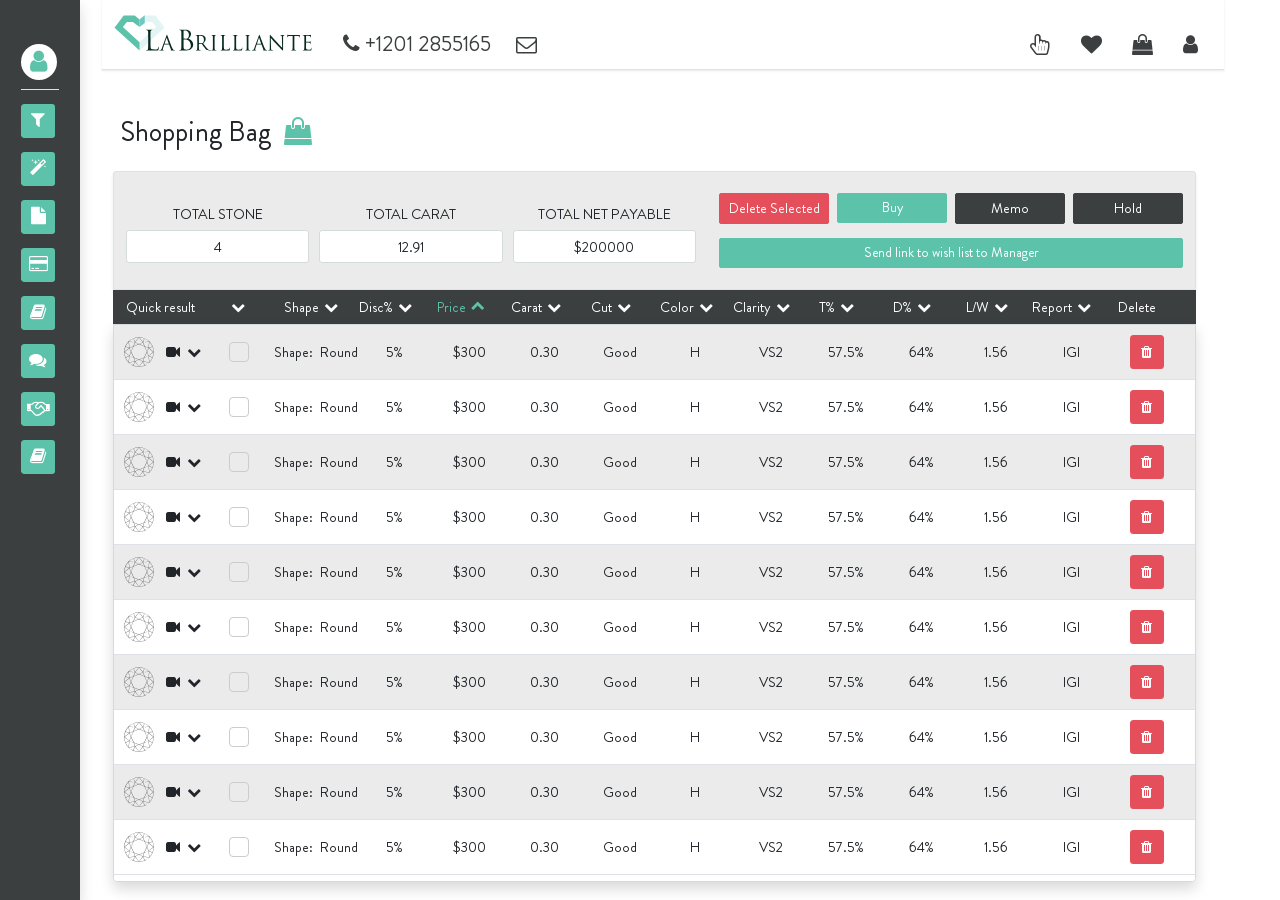
<file: cart.html>
<!DOCTYPE html>
<html lang="en">

<head>
    <meta charset="UTF-8">
    <meta http-equiv="X-UA-Compatible" content="IE=edge">
    <meta name="viewport" content="width=device-width, initial-scale=1.0">
    <!-- * favicon -->
    <link rel="icon" href="assets/img/logo/favicon/favicon.ico" type="image/x-icon">
    <!-- * fa -->
    <link rel="stylesheet" href="assets/fonts/fa/css/font-awesome.min.css">
    <!-- * bootstrap -->
    <link rel="stylesheet" href="assets/css/bootstrap.min.css">
    <!-- * noUISlider -->
    <link rel="stylesheet" href="assets/css/nouiSlider.min.css">
    <!-- * styles -->
    <link rel="stylesheet" href="assets/css/style.css">
    <!-- * page title -->
    <title>Lab Grown Diamonds</title>
</head>

<body>
    <!-- ? page wrapper -->
    <div class="wrapper cart-wrapper min-vh-100">

        <!-- ? start header ? -->
        <header class="header px-5">
            <div class="container-fluid container-io header__container pb-3 border-bottom">
                <div class="header__logo-container">
                    <a href="#" class="header__logo w-100">
                        <i class="svg-logo logo-icon"></i>
                    </a>

                    <button type="button" class="btn-burger burger-trigger" id="canvas-toggler">
                        <span></span>
                        <span></span>
                        <span></span>
                    </button>
                </div>
                <nav class="header__nav w-100">
                    <div class="d-flex align-items-end header__nav-box">

                        <a href="tel:+12012855165" class="header__link fs-4 header__tel">
                            <i class="fa fa-phone" aria-hidden="true"></i>
                            <span>+1201 2855165</span>
                        </a>

                        <a href="#" class="header__nav--btn fs-4">
                            <i class="fa fa-envelope-o" aria-hidden="true"></i>
                        </a>
                    </div>

                    <div class="d-flex align-items-end">
                        <a href="#" class="header__nav--btn fs-4">
                            <i class="fa fa-hand-pointer-o" aria-hidden="true"></i>
                        </a>

                        <a href="#" class="header__nav--btn fs-4">
                            <i class="fa fa-heart" aria-hidden="true"></i>
                        </a>

                        <a href="cart.html" class="header__nav--btn fs-4">
                            <i class="fa fa-shopping-bag" aria-hidden="true"></i>
                        </a>

                        <a href="client-info.html" class="header__nav--btn fs-4">
                            <i class="fa fa-user" aria-hidden="true"></i>
                        </a>
                    </div>
                </nav>
            </div>
        </header>
        <!-- ? end header ? -->

        <!-- ? start diamond item ? -->
        <div class="container-fluid mt-5 cart-container">
            <h2 class="h2 px-2 py-3">Shopping Bag <i class="fa fa-shopping-bag ms-2 text-primary"></i></h2>
            <!-- content sections -->
            <div class="content tab-content cart-content">

                <div class="cart-panel shadow-sm border">

                    <div class="cart-panel__info px-2 py-4">
                        <div class="cart-panel__info-item">
                            <span class="cart-panel__info-name">Total Stone</span>
                            <span class="cart-panel__info-place">4</span>
                        </div>
                        <div class="cart-panel__info-item">
                            <span class="cart-panel__info-name">Total Carat</span>
                            <span class="cart-panel__info-place">12.91</span>
                        </div>
                        <div class="cart-panel__info-item">
                            <span class="cart-panel__info-name">Total net payable</span>
                            <span class="cart-panel__info-place">$200000</span>
                        </div>
                    </div>

                    <div class="cart-panel__buttons px-2 py-4 row">

                        <div class="cart-button col-3">
                            <button type="button" class="btn btn-danger w-100" id="delete-selected">Delete
                                Selected</button>
                        </div>

                        <div class="cart-button col-3">
                            <button type="button" class="btn btn-primary w-100" data-bs-toggle="modal"
                                data-bs-target="#buy-modal">Buy</button>
                        </div>

                        <div class="cart-button col-3">
                            <button type="button" class="btn btn-secondary w-100" data-bs-toggle="modal"
                                data-bs-target="#memo-modal">Memo</button>
                        </div>

                        <div class="cart-button col-3">
                            <button type="button" class="btn btn-secondary w-100" data-bs-toggle="modal"
                                data-bs-target="#hold-modal">Hold</button>
                        </div>

                        <div class="cart-button col-12 mt-3">
                            <button type="button" class="btn btn-primary w-100">Send link to wish list to
                                Manager</button>
                        </div>

                    </div>

                </div>

                <!-- - start cart - -->
                <section class="result fade show pb-5 active">

                    <!-- content info list start -->
                    <div class="content-name">
                        <!-- content name list -->
                        <ul class="item-list-name pe-0" id="result-simple-sort">
                            <li class="params-filter--item-quick">
                                <span>Quick result</span>
                            </li>
                            <li class="params-filter--item params-filter--sort" data-io-sort="hide">
                                <div class="d-flex align-items-center">
                                    <span class="d-none sort-trigger">
                                        <i class="fa fa-plus" aria-hidden="true"></i>
                                    </span>
                                    <span></span>
                                </div>
                                <div class="d-flex align-items-center">
                                    <i class="fa fa-chevron-down" aria-hidden="true"></i>
                                    <i class="d-none fa fa-bars" aria-hidden="true"></i>
                                </div>
                            </li>
                            <li class="params-filter--item params-filter--sort" data-io-sort="hide">
                                <div class="d-flex align-items-center">
                                    <span class="d-none sort-trigger">
                                        <i class="fa fa-plus" aria-hidden="true"></i>
                                    </span>
                                    <span>Shape</span>
                                </div>
                                <div class="d-flex align-items-center">
                                    <i class="fa fa-chevron-down" aria-hidden="true"></i>
                                    <i class="d-none fa fa-bars" aria-hidden="true"></i>
                                </div>
                            </li>
                            <li class="params-filter--item params-filter--sort" data-io-sort="show"
                                data-io-simple-sort="disc">
                                <span>Disc%</span>
                                <i class="fa fa-chevron-down" aria-hidden="true"></i>
                            </li>
                            <li class="params-filter--item params-filter--sort active-2" data-io-sort="show"
                                data-io-simple-sort="price">
                                <span>Price</span>
                                <i class="fa fa-chevron-down" aria-hidden="true"></i>
                            </li>
                            <li class="params-filter--item params-filter--sort" data-io-sort="show"
                                data-io-simple-sort="carat">
                                <span>Carat</span>
                                <i class="fa fa-chevron-down" aria-hidden="true"></i>
                            </li>
                            <li class="params-filter--item params-filter--sort" data-io-sort="hide">
                                <div class="d-flex align-items-center">
                                    <span class="d-none sort-trigger">
                                        <i class="fa fa-plus" aria-hidden="true"></i>
                                    </span>
                                    <span>Cut</span>
                                </div>
                                <div class="d-flex align-items-center">
                                    <i class="fa fa-chevron-down" aria-hidden="true"></i>
                                    <i class="d-none fa fa-bars" aria-hidden="true"></i>
                                </div>
                            </li>
                            <li class="params-filter--item params-filter--sort" data-io-sort="hide">
                                <div class="d-flex align-items-center">
                                    <span class="d-none sort-trigger">
                                        <i class="fa fa-plus" aria-hidden="true"></i>
                                    </span>
                                    <span>Color</span>
                                </div>
                                <div class="d-flex align-items-center">
                                    <i class="fa fa-chevron-down" aria-hidden="true"></i>
                                    <i class="d-none fa fa-bars" aria-hidden="true"></i>
                                </div>
                            </li>
                            <li class="params-filter--item params-filter--sort" data-io-sort="hide">
                                <div class="d-flex align-items-center">
                                    <span class="d-none sort-trigger">
                                        <i class="fa fa-plus" aria-hidden="true"></i>
                                    </span>
                                    <span>Clarity</span>
                                </div>
                                <div class="d-flex align-items-center">
                                    <i class="fa fa-chevron-down" aria-hidden="true"></i>
                                    <i class="d-none fa fa-bars" aria-hidden="true"></i>
                                </div>
                            </li>
                            <li class="params-filter--item params-filter--sort" data-io-sort="hide">
                                <div class="d-flex align-items-center">
                                    <span class="d-none sort-trigger">
                                        <i class="fa fa-plus" aria-hidden="true"></i>
                                    </span>
                                    <span>T%</span>
                                </div>
                                <div class="d-flex align-items-center">
                                    <i class="fa fa-chevron-down" aria-hidden="true"></i>
                                    <i class="d-none fa fa-bars" aria-hidden="true"></i>
                                </div>
                            </li>
                            <li class="params-filter--item params-filter--sort" data-io-sort="hide">
                                <div class="d-flex align-items-center">
                                    <span class="d-none sort-trigger">
                                        <i class="fa fa-plus" aria-hidden="true"></i>
                                    </span>
                                    <span>D%</span>
                                </div>
                                <div class="d-flex align-items-center">
                                    <i class="fa fa-chevron-down" aria-hidden="true"></i>
                                    <i class="d-none fa fa-bars" aria-hidden="true"></i>
                                </div>
                            </li>
                            <li class="params-filter--item params-filter--sort" data-io-sort="show"
                                data-io-simple-sort="lw">
                                <span>L/W</span>
                                <i class="fa fa-chevron-down" aria-hidden="true"></i>
                            </li>
                            <li class="params-filter--item params-filter--sort" data-io-sort="hide">
                                <div class="d-flex align-items-center">
                                    <span class="d-none sort-trigger">
                                        <i class="fa fa-plus" aria-hidden="true"></i>
                                    </span>
                                    <span>Report</span>
                                </div>
                                <div class="d-flex align-items-center">
                                    <i class="fa fa-chevron-down" aria-hidden="true"></i>
                                    <i class="d-none fa fa-bars" aria-hidden="true"></i>
                                </div>
                            </li>
                            <li class="params-filter--item-quick">
                                <div class="d-flex align-items-center">
                                    <span>Delete</span>
                                </div>
                            </li>
                        </ul>
                        <!-- modal toggler -->
                        <div class="sort-modal-toggler me-4">
                            <button type="button" class="btn-sort px-2 py-1" data-io-sort="toggle-modal"
                                data-bs-target="#result-name--modal" data-bs-toggle="modal">
                                <i class="fa fa-arrow-down" aria-hidden="true"></i>
                                <i class="fa fa-arrow-up" aria-hidden="true"></i>
                            </button>
                        </div>
                        <!-- modal window -->
                        <div class="modal fade" id="result-name--modal" tabindex="-1"
                            aria-labelledby="result-sort-label" aria-hidden="true">
                            <div class="modal-dialog modal-dialog-centered">
                                <div class="modal-content">
                                    <div class="modal-header border-bottom">
                                        <h5 class="modal-title">Result Sort</h5>
                                        <button type="button" class="btn-close" data-bs-dismiss="modal"
                                            aria-label="Close"></button>
                                    </div>
                                    <div class="modal-body">
                                        <div class="">
                                            <h6 class="h6 py-2 px-3 io-bg-dark rounded text-white">Drag to set priority
                                            </h6>
                                            <ul class="list result-name__modal-list" id="result-name-priority">
                                                <li class="modal-sort-item active-2" data-io-simple-sort="price">
                                                    <div class="d-flex">
                                                        <i class="fa fa-plus"></i>
                                                        <span class="ms-2">Price</span>
                                                    </div>
                                                    <div class="d-flex">
                                                        <i class="fa fa-angle-down me-2"></i>
                                                        <i class="fa fa-bars drag-handle"></i>
                                                    </div>
                                                </li>
                                            </ul>
                                            <h6 class="h6 py-2 px-3 io-bg-dark rounded text-white">Sort by</h6>
                                            <ul class="list result-name__modal-list" id="result-name-sort">
                                                <li class="modal-sort-item">
                                                    <div class="d-flex">
                                                        <i class="fa fa-plus"></i>
                                                        <span class="ms-2">Compare</span>
                                                    </div>
                                                    <div class="d-flex">
                                                        <i class="fa fa-angle-down me-2"></i>
                                                        <i class="fa fa-bars drag-handle"></i>
                                                    </div>
                                                </li>
                                                <li class="modal-sort-item">
                                                    <div class="d-flex">
                                                        <i class="fa fa-plus"></i>
                                                        <span class="ms-2">Shape</span>
                                                    </div>
                                                    <div class="d-flex">
                                                        <i class="fa fa-angle-down me-2"></i>
                                                        <i class="fa fa-bars drag-handle"></i>
                                                    </div>
                                                </li>
                                                <li class="modal-sort-item" data-io-simple-sort="disc">
                                                    <div class="d-flex">
                                                        <i class="fa fa-plus"></i>
                                                        <span class="ms-2">Disc%</span>
                                                    </div>
                                                    <div class="d-flex">
                                                        <i class="fa fa-angle-down me-2"></i>
                                                        <i class="fa fa-bars drag-handle"></i>
                                                    </div>
                                                </li>
                                                <li class="modal-sort-item" data-io-simple-sort="carat">
                                                    <div class="d-flex">
                                                        <i class="fa fa-plus"></i>
                                                        <span class="ms-2">Carat</span>
                                                    </div>
                                                    <div class="d-flex">
                                                        <i class="fa fa-angle-down me-2"></i>
                                                        <i class="fa fa-bars drag-handle"></i>
                                                    </div>
                                                </li>
                                                <li class="modal-sort-item">
                                                    <div class="d-flex">
                                                        <i class="fa fa-plus"></i>
                                                        <span class="ms-2">Cut</span>
                                                    </div>
                                                    <div class="d-flex">
                                                        <i class="fa fa-angle-down me-2"></i>
                                                        <i class="fa fa-bars drag-handle"></i>
                                                    </div>
                                                </li>
                                                <li class="modal-sort-item">
                                                    <div class="d-flex">
                                                        <i class="fa fa-plus"></i>
                                                        <span class="ms-2">Color</span>
                                                    </div>
                                                    <div class="d-flex">
                                                        <i class="fa fa-angle-down me-2"></i>
                                                        <i class="fa fa-bars drag-handle"></i>
                                                    </div>
                                                </li>
                                                <li class="modal-sort-item">
                                                    <div class="d-flex">
                                                        <i class="fa fa-plus"></i>
                                                        <span class="ms-2">Clarity</span>
                                                    </div>
                                                    <div class="d-flex">
                                                        <i class="fa fa-angle-down me-2"></i>
                                                        <i class="fa fa-bars drag-handle"></i>
                                                    </div>
                                                </li>
                                                <li class="modal-sort-item">
                                                    <div class="d-flex">
                                                        <i class="fa fa-plus"></i>
                                                        <span class="ms-2">T%</span>
                                                    </div>
                                                    <div class="d-flex">
                                                        <i class="fa fa-angle-down me-2"></i>
                                                        <i class="fa fa-bars drag-handle"></i>
                                                    </div>
                                                </li>
                                                <li class="modal-sort-item">
                                                    <div class="d-flex">
                                                        <i class="fa fa-plus"></i>
                                                        <span class="ms-2">D%</span>
                                                    </div>
                                                    <div class="d-flex">
                                                        <i class="fa fa-angle-down me-2"></i>
                                                        <i class="fa fa-bars drag-handle"></i>
                                                    </div>
                                                </li>
                                                <li class="modal-sort-item" data-io-simple-sort="lw">
                                                    <div class="d-flex">
                                                        <i class="fa fa-plus"></i>
                                                        <span class="ms-2">L/W</span>
                                                    </div>
                                                    <div class="d-flex">
                                                        <i class="fa fa-angle-down me-2"></i>
                                                        <i class="fa fa-bars drag-handle"></i>
                                                    </div>
                                                </li>
                                                <li class="modal-sort-item">
                                                    <div class="d-flex">
                                                        <i class="fa fa-plus"></i>
                                                        <span class="ms-2">Report</span>
                                                    </div>
                                                    <div class="d-flex">
                                                        <i class="fa fa-angle-down me-2"></i>
                                                        <i class="fa fa-bars drag-handle"></i>
                                                    </div>
                                                </li>
                                                <li class="modal-sort-item">
                                                    <div class="d-flex">
                                                        <i class="fa fa-plus"></i>
                                                        <span class="ms-2">Measurements</span>
                                                    </div>
                                                    <div class="d-flex">
                                                        <i class="fa fa-angle-down me-2"></i>
                                                        <i class="fa fa-bars drag-handle"></i>
                                                    </div>
                                                </li>
                                            </ul>
                                        </div>
                                    </div>
                                    <div class="modal-footer border-top">
                                        <button type="button" class="btn btn-secondary"
                                            data-bs-dismiss="modal">Close</button>
                                        <button type="button" class="btn btn-primary">Sort</button>
                                    </div>
                                </div>
                            </div>
                        </div>
                    </div>
                    <!-- content info list end -->

                    <!-- result items -->
                    <div class="result__items border shadow rounded-bottom pe-2" id="cart-items">

                        <div class="result__item result-section--element" data-io-diamond="result"
                            data-io-copy="to-comparison">
                            <ul class="item-list result__item-list">
                                <li class="item-list-element">
                                    <i class="item-shape svg-round"></i>
                                    <i class="fa fa-video-camera ms-2" aria-hidden="true"></i>
                                    <i class="fa fa-chevron-down ms-2" aria-hidden="true"></i>
                                </li>
                                <li class="item-list-element">
                                    <div class="checkbox-label label-result" data-io-label="diamonds">
                                        <input type="checkbox" name="" id="" class="d-none checkbox checkbox-result">
                                        <i class="fa fa-check" aria-hidden="true"></i>
                                    </div>
                                </li>
                                <li class="item-list-element">
                                    <span class="me-2">Shape:</span>
                                    <span>Round</span>
                                </li>
                                <li class="item-list-element">
                                    <span class="item-list-element--info">Disc%:</span>
                                    <span>5%</span>
                                </li>
                                <li class="item-list-element">
                                    <span class="item-list-element--info">Price:</span>
                                    <span>$300</span>
                                </li>
                                <li class="item-list-element">
                                    <span class="item-list-element--info">Carat:</span>
                                    <span>0.30</span>
                                </li>
                                <li class="item-list-element">
                                    <span class="item-list-element--info">Cut:</span>
                                    <span>Good</span>
                                </li>
                                <li class="item-list-element">
                                    <span class="item-list-element--info">Color:</span>
                                    <span>H</span>
                                </li>
                                <li class="item-list-element">
                                    <span class="item-list-element--info">Clarity:</span>
                                    <span>VS2</span>
                                </li>
                                <li class="item-list-element">
                                    <span class="item-list-element--info">T%:</span>
                                    <span>57.5%</span>
                                </li>
                                <li class="item-list-element">
                                    <span class="item-list-element--info">D%:</span>
                                    <span>64%</span>
                                </li>
                                <li class="item-list-element">
                                    <span class="item-list-element--info">L/W:</span>
                                    <span>1.56</span>
                                </li>
                                <li class="item-list-element">
                                    <span class="item-list-element--info">Report:</span>
                                    <span>IGI</span>
                                </li>
                                <li class="item-list-element item-list-element-delete">
                                    <button type="button" class="btn-delete rounded">
                                        <i class="fa fa-trash"></i>
                                    </button>
                                </li>
                            </ul>
                            <div class="result__drop-down border-top">
                                <div class="row">
                                    <div class="result__drop-down--col col-3">
                                        <img src="assets/img/2.jpg" alt="" class="img-fluid rounded">
                                    </div>
                                    <div class="result__drop-down--col col-7">

                                        <h4 class="h4 py-2">0.30 Carat Pear Lab Diamond</h4>

                                        <h5 class="h5 py-2">$290</h5>

                                        <ul class="list result__info-list">

                                            <li class="py-3 border-bottom result__info-li">
                                                <span>Carat: 0.30</span>
                                            </li>
                                            <li class="py-3 border-bottom result__info-li">
                                                <span>Color: H</span>
                                            </li>
                                            <li class="py-3 border-bottom result__info-li">
                                                <span>Clarity: VS2</span>
                                            </li>
                                            <li class="py-3 border-bottom result__info-li">
                                                <span>Cut: Good</span>
                                            </li>
                                            <li class="py-3 border-bottom result__info-li">
                                                <span>Polish: Excellent</span>
                                            </li>
                                            <li class="py-3 border-bottom result__info-li">
                                                <span>Symmetry: Excellent</span>
                                            </li>
                                            <li class="py-3 border-bottom result__info-li">
                                                <span>Table: 57.5%</span>
                                            </li>
                                            <li class="py-3 border-bottom result__info-li">
                                                <span>Depth: 64%</span>
                                            </li>
                                            <li class="py-3 border-bottom result__info-li">
                                                <span>L/W: 1.56</span>
                                            </li>
                                            <li class="py-3 border-bottom result__info-li">
                                                <span>Measurements: 5.69 x 3.64 x 2.33</span>
                                            </li>
                                        </ul>

                                        <div class="acordion">
                                            <button type="button" class="acordion__btn btn-more--info">
                                                Additional Details
                                                <i class="fa fa-chevron-down ms-2" aria-hidden="true"></i>
                                            </button>
                                            <div class="acordion__body body-more--info border-top w-100">
                                                <ul class="list result__drop-list">
                                                    <li class="result__drop-li">
                                                        <span>Culet: Pointed</span>
                                                    </li>
                                                    <li class="result__drop-li">
                                                        <span>Gridle: Thick - Very Thick</span>
                                                    </li>
                                                    <li class="result__drop-li">
                                                        <span>Report №: LG1234567</span>
                                                    </li>
                                                    <li class="result__drop-li">
                                                        <span>Fluour: None</span>
                                                    </li>
                                                    <li class="result__drop-li">
                                                        <span>Origin: Lab Created</span>
                                                    </li>
                                                    <li class="result__drop-li">
                                                        <span class="d-flex w-100 flex-column">
                                                            <span>Lab Created Diamond Delivery:</span>
                                                            <span class="text-nowrap">Monday, March 21</span>
                                                        </span>
                                                    </li>
                                                </ul>
                                            </div>
                                        </div>

                                    </div>
                                    <div
                                        class="result__drop-down--col col-2 d-flex flex-column justify-content-center align-items-center">
                                        <button type="button" class="btn btn-primary-border py-3 w-100 text-capitalize">
                                            View Diamond
                                        </button>
                                        <p class="mt-3 w-100 d-flex justify-content-center">
                                            <i class="fa fa-heart me-2 text-primary" aria-hidden="true"></i>
                                            <span>Only One Available</span>
                                        </p>
                                    </div>
                                </div>
                            </div>
                        </div>


                        <div class="result__item result-section--element" data-io-diamond="result"
                            data-io-copy="to-comparison">
                            <ul class="item-list result__item-list">
                                <li class="item-list-element">
                                    <i class="item-shape svg-round"></i>
                                    <i class="fa fa-video-camera ms-2" aria-hidden="true"></i>
                                    <i class="fa fa-chevron-down ms-2" aria-hidden="true"></i>
                                </li>
                                <li class="item-list-element">
                                    <div class="checkbox-label label-result" data-io-label="diamonds">
                                        <input type="checkbox" name="" id="" class="d-none checkbox checkbox-result">
                                        <i class="fa fa-check" aria-hidden="true"></i>
                                    </div>
                                </li>
                                <li class="item-list-element">
                                    <span class="me-2">Shape:</span>
                                    <span>Round</span>
                                </li>
                                <li class="item-list-element">
                                    <span class="item-list-element--info">Disc%:</span>
                                    <span>5%</span>
                                </li>
                                <li class="item-list-element">
                                    <span class="item-list-element--info">Price:</span>
                                    <span>$300</span>
                                </li>
                                <li class="item-list-element">
                                    <span class="item-list-element--info">Carat:</span>
                                    <span>0.30</span>
                                </li>
                                <li class="item-list-element">
                                    <span class="item-list-element--info">Cut:</span>
                                    <span>Good</span>
                                </li>
                                <li class="item-list-element">
                                    <span class="item-list-element--info">Color:</span>
                                    <span>H</span>
                                </li>
                                <li class="item-list-element">
                                    <span class="item-list-element--info">Clarity:</span>
                                    <span>VS2</span>
                                </li>
                                <li class="item-list-element">
                                    <span class="item-list-element--info">T%:</span>
                                    <span>57.5%</span>
                                </li>
                                <li class="item-list-element">
                                    <span class="item-list-element--info">D%:</span>
                                    <span>64%</span>
                                </li>
                                <li class="item-list-element">
                                    <span class="item-list-element--info">L/W:</span>
                                    <span>1.56</span>
                                </li>
                                <li class="item-list-element">
                                    <span class="item-list-element--info">Report:</span>
                                    <span>IGI</span>
                                </li>
                                <li class="item-list-element item-list-element-delete">
                                    <button type="button" class="btn-delete rounded">
                                        <i class="fa fa-trash"></i>
                                    </button>
                                </li>
                            </ul>
                            <div class="result__drop-down border-top">
                                <div class="row">
                                    <div class="result__drop-down--col col-3">
                                        <img src="assets/img/2.jpg" alt="" class="img-fluid rounded">
                                    </div>
                                    <div class="result__drop-down--col col-7">

                                        <h4 class="h4 py-2">0.30 Carat Pear Lab Diamond</h4>

                                        <h5 class="h5 py-2">$290</h5>

                                        <ul class="list result__info-list">

                                            <li class="py-3 border-bottom result__info-li">
                                                <span>Carat: 0.30</span>
                                            </li>
                                            <li class="py-3 border-bottom result__info-li">
                                                <span>Color: H</span>
                                            </li>
                                            <li class="py-3 border-bottom result__info-li">
                                                <span>Clarity: VS2</span>
                                            </li>
                                            <li class="py-3 border-bottom result__info-li">
                                                <span>Cut: Good</span>
                                            </li>
                                            <li class="py-3 border-bottom result__info-li">
                                                <span>Polish: Excellent</span>
                                            </li>
                                            <li class="py-3 border-bottom result__info-li">
                                                <span>Symmetry: Excellent</span>
                                            </li>
                                            <li class="py-3 border-bottom result__info-li">
                                                <span>Table: 57.5%</span>
                                            </li>
                                            <li class="py-3 border-bottom result__info-li">
                                                <span>Depth: 64%</span>
                                            </li>
                                            <li class="py-3 border-bottom result__info-li">
                                                <span>L/W: 1.56</span>
                                            </li>
                                            <li class="py-3 border-bottom result__info-li">
                                                <span>Measurements: 5.69 x 3.64 x 2.33</span>
                                            </li>
                                        </ul>

                                        <div class="acordion">
                                            <button type="button" class="acordion__btn btn-more--info">
                                                Additional Details
                                                <i class="fa fa-chevron-down ms-2" aria-hidden="true"></i>
                                            </button>
                                            <div class="acordion__body body-more--info border-top w-100">
                                                <ul class="list result__drop-list">
                                                    <li class="result__drop-li">
                                                        <span>Culet: Pointed</span>
                                                    </li>
                                                    <li class="result__drop-li">
                                                        <span>Gridle: Thick - Very Thick</span>
                                                    </li>
                                                    <li class="result__drop-li">
                                                        <span>Report №: LG1234567</span>
                                                    </li>
                                                    <li class="result__drop-li">
                                                        <span>Fluour: None</span>
                                                    </li>
                                                    <li class="result__drop-li">
                                                        <span>Origin: Lab Created</span>
                                                    </li>
                                                    <li class="result__drop-li">
                                                        <span class="d-flex w-100 flex-column">
                                                            <span>Lab Created Diamond Delivery:</span>
                                                            <span class="text-nowrap">Monday, March 21</span>
                                                        </span>
                                                    </li>
                                                </ul>
                                            </div>
                                        </div>

                                    </div>
                                    <div
                                        class="result__drop-down--col col-2 d-flex flex-column justify-content-center align-items-center">
                                        <button type="button" class="btn btn-primary-border py-3 w-100 text-capitalize">
                                            View Diamond
                                        </button>
                                        <p class="mt-3 w-100 d-flex justify-content-center">
                                            <i class="fa fa-heart me-2 text-primary" aria-hidden="true"></i>
                                            <span>Only One Available</span>
                                        </p>
                                    </div>
                                </div>
                            </div>
                        </div>


                        <div class="result__item result-section--element" data-io-diamond="result"
                            data-io-copy="to-comparison">
                            <ul class="item-list result__item-list">
                                <li class="item-list-element">
                                    <i class="item-shape svg-round"></i>
                                    <i class="fa fa-video-camera ms-2" aria-hidden="true"></i>
                                    <i class="fa fa-chevron-down ms-2" aria-hidden="true"></i>
                                </li>
                                <li class="item-list-element">
                                    <div class="checkbox-label label-result" data-io-label="diamonds">
                                        <input type="checkbox" name="" id="" class="d-none checkbox checkbox-result">
                                        <i class="fa fa-check" aria-hidden="true"></i>
                                    </div>
                                </li>
                                <li class="item-list-element">
                                    <span class="me-2">Shape:</span>
                                    <span>Round</span>
                                </li>
                                <li class="item-list-element">
                                    <span class="item-list-element--info">Disc%:</span>
                                    <span>5%</span>
                                </li>
                                <li class="item-list-element">
                                    <span class="item-list-element--info">Price:</span>
                                    <span>$300</span>
                                </li>
                                <li class="item-list-element">
                                    <span class="item-list-element--info">Carat:</span>
                                    <span>0.30</span>
                                </li>
                                <li class="item-list-element">
                                    <span class="item-list-element--info">Cut:</span>
                                    <span>Good</span>
                                </li>
                                <li class="item-list-element">
                                    <span class="item-list-element--info">Color:</span>
                                    <span>H</span>
                                </li>
                                <li class="item-list-element">
                                    <span class="item-list-element--info">Clarity:</span>
                                    <span>VS2</span>
                                </li>
                                <li class="item-list-element">
                                    <span class="item-list-element--info">T%:</span>
                                    <span>57.5%</span>
                                </li>
                                <li class="item-list-element">
                                    <span class="item-list-element--info">D%:</span>
                                    <span>64%</span>
                                </li>
                                <li class="item-list-element">
                                    <span class="item-list-element--info">L/W:</span>
                                    <span>1.56</span>
                                </li>
                                <li class="item-list-element">
                                    <span class="item-list-element--info">Report:</span>
                                    <span>IGI</span>
                                </li>
                                <li class="item-list-element item-list-element-delete">
                                    <button type="button" class="btn-delete rounded">
                                        <i class="fa fa-trash"></i>
                                    </button>
                                </li>
                            </ul>
                            <div class="result__drop-down border-top">
                                <div class="row">
                                    <div class="result__drop-down--col col-3">
                                        <img src="assets/img/2.jpg" alt="" class="img-fluid rounded">
                                    </div>
                                    <div class="result__drop-down--col col-7">

                                        <h4 class="h4 py-2">0.30 Carat Pear Lab Diamond</h4>

                                        <h5 class="h5 py-2">$290</h5>

                                        <ul class="list result__info-list">

                                            <li class="py-3 border-bottom result__info-li">
                                                <span>Carat: 0.30</span>
                                            </li>
                                            <li class="py-3 border-bottom result__info-li">
                                                <span>Color: H</span>
                                            </li>
                                            <li class="py-3 border-bottom result__info-li">
                                                <span>Clarity: VS2</span>
                                            </li>
                                            <li class="py-3 border-bottom result__info-li">
                                                <span>Cut: Good</span>
                                            </li>
                                            <li class="py-3 border-bottom result__info-li">
                                                <span>Polish: Excellent</span>
                                            </li>
                                            <li class="py-3 border-bottom result__info-li">
                                                <span>Symmetry: Excellent</span>
                                            </li>
                                            <li class="py-3 border-bottom result__info-li">
                                                <span>Table: 57.5%</span>
                                            </li>
                                            <li class="py-3 border-bottom result__info-li">
                                                <span>Depth: 64%</span>
                                            </li>
                                            <li class="py-3 border-bottom result__info-li">
                                                <span>L/W: 1.56</span>
                                            </li>
                                            <li class="py-3 border-bottom result__info-li">
                                                <span>Measurements: 5.69 x 3.64 x 2.33</span>
                                            </li>
                                        </ul>

                                        <div class="acordion">
                                            <button type="button" class="acordion__btn btn-more--info">
                                                Additional Details
                                                <i class="fa fa-chevron-down ms-2" aria-hidden="true"></i>
                                            </button>
                                            <div class="acordion__body body-more--info border-top w-100">
                                                <ul class="list result__drop-list">
                                                    <li class="result__drop-li">
                                                        <span>Culet: Pointed</span>
                                                    </li>
                                                    <li class="result__drop-li">
                                                        <span>Gridle: Thick - Very Thick</span>
                                                    </li>
                                                    <li class="result__drop-li">
                                                        <span>Report №: LG1234567</span>
                                                    </li>
                                                    <li class="result__drop-li">
                                                        <span>Fluour: None</span>
                                                    </li>
                                                    <li class="result__drop-li">
                                                        <span>Origin: Lab Created</span>
                                                    </li>
                                                    <li class="result__drop-li">
                                                        <span class="d-flex w-100 flex-column">
                                                            <span>Lab Created Diamond Delivery:</span>
                                                            <span class="text-nowrap">Monday, March 21</span>
                                                        </span>
                                                    </li>
                                                </ul>
                                            </div>
                                        </div>

                                    </div>
                                    <div
                                        class="result__drop-down--col col-2 d-flex flex-column justify-content-center align-items-center">
                                        <button type="button" class="btn btn-primary-border py-3 w-100 text-capitalize">
                                            View Diamond
                                        </button>
                                        <p class="mt-3 w-100 d-flex justify-content-center">
                                            <i class="fa fa-heart me-2 text-primary" aria-hidden="true"></i>
                                            <span>Only One Available</span>
                                        </p>
                                    </div>
                                </div>
                            </div>
                        </div>


                        <div class="result__item result-section--element" data-io-diamond="result"
                            data-io-copy="to-comparison">
                            <ul class="item-list result__item-list">
                                <li class="item-list-element">
                                    <i class="item-shape svg-round"></i>
                                    <i class="fa fa-video-camera ms-2" aria-hidden="true"></i>
                                    <i class="fa fa-chevron-down ms-2" aria-hidden="true"></i>
                                </li>
                                <li class="item-list-element">
                                    <div class="checkbox-label label-result" data-io-label="diamonds">
                                        <input type="checkbox" name="" id="" class="d-none checkbox checkbox-result">
                                        <i class="fa fa-check" aria-hidden="true"></i>
                                    </div>
                                </li>
                                <li class="item-list-element">
                                    <span class="me-2">Shape:</span>
                                    <span>Round</span>
                                </li>
                                <li class="item-list-element">
                                    <span class="item-list-element--info">Disc%:</span>
                                    <span>5%</span>
                                </li>
                                <li class="item-list-element">
                                    <span class="item-list-element--info">Price:</span>
                                    <span>$300</span>
                                </li>
                                <li class="item-list-element">
                                    <span class="item-list-element--info">Carat:</span>
                                    <span>0.30</span>
                                </li>
                                <li class="item-list-element">
                                    <span class="item-list-element--info">Cut:</span>
                                    <span>Good</span>
                                </li>
                                <li class="item-list-element">
                                    <span class="item-list-element--info">Color:</span>
                                    <span>H</span>
                                </li>
                                <li class="item-list-element">
                                    <span class="item-list-element--info">Clarity:</span>
                                    <span>VS2</span>
                                </li>
                                <li class="item-list-element">
                                    <span class="item-list-element--info">T%:</span>
                                    <span>57.5%</span>
                                </li>
                                <li class="item-list-element">
                                    <span class="item-list-element--info">D%:</span>
                                    <span>64%</span>
                                </li>
                                <li class="item-list-element">
                                    <span class="item-list-element--info">L/W:</span>
                                    <span>1.56</span>
                                </li>
                                <li class="item-list-element">
                                    <span class="item-list-element--info">Report:</span>
                                    <span>IGI</span>
                                </li>
                                <li class="item-list-element item-list-element-delete">
                                    <button type="button" class="btn-delete rounded">
                                        <i class="fa fa-trash"></i>
                                    </button>
                                </li>
                            </ul>
                            <div class="result__drop-down border-top">
                                <div class="row">
                                    <div class="result__drop-down--col col-3">
                                        <img src="assets/img/2.jpg" alt="" class="img-fluid rounded">
                                    </div>
                                    <div class="result__drop-down--col col-7">

                                        <h4 class="h4 py-2">0.30 Carat Pear Lab Diamond</h4>

                                        <h5 class="h5 py-2">$290</h5>

                                        <ul class="list result__info-list">

                                            <li class="py-3 border-bottom result__info-li">
                                                <span>Carat: 0.30</span>
                                            </li>
                                            <li class="py-3 border-bottom result__info-li">
                                                <span>Color: H</span>
                                            </li>
                                            <li class="py-3 border-bottom result__info-li">
                                                <span>Clarity: VS2</span>
                                            </li>
                                            <li class="py-3 border-bottom result__info-li">
                                                <span>Cut: Good</span>
                                            </li>
                                            <li class="py-3 border-bottom result__info-li">
                                                <span>Polish: Excellent</span>
                                            </li>
                                            <li class="py-3 border-bottom result__info-li">
                                                <span>Symmetry: Excellent</span>
                                            </li>
                                            <li class="py-3 border-bottom result__info-li">
                                                <span>Table: 57.5%</span>
                                            </li>
                                            <li class="py-3 border-bottom result__info-li">
                                                <span>Depth: 64%</span>
                                            </li>
                                            <li class="py-3 border-bottom result__info-li">
                                                <span>L/W: 1.56</span>
                                            </li>
                                            <li class="py-3 border-bottom result__info-li">
                                                <span>Measurements: 5.69 x 3.64 x 2.33</span>
                                            </li>
                                        </ul>

                                        <div class="acordion">
                                            <button type="button" class="acordion__btn btn-more--info">
                                                Additional Details
                                                <i class="fa fa-chevron-down ms-2" aria-hidden="true"></i>
                                            </button>
                                            <div class="acordion__body body-more--info border-top w-100">
                                                <ul class="list result__drop-list">
                                                    <li class="result__drop-li">
                                                        <span>Culet: Pointed</span>
                                                    </li>
                                                    <li class="result__drop-li">
                                                        <span>Gridle: Thick - Very Thick</span>
                                                    </li>
                                                    <li class="result__drop-li">
                                                        <span>Report №: LG1234567</span>
                                                    </li>
                                                    <li class="result__drop-li">
                                                        <span>Fluour: None</span>
                                                    </li>
                                                    <li class="result__drop-li">
                                                        <span>Origin: Lab Created</span>
                                                    </li>
                                                    <li class="result__drop-li">
                                                        <span class="d-flex w-100 flex-column">
                                                            <span>Lab Created Diamond Delivery:</span>
                                                            <span class="text-nowrap">Monday, March 21</span>
                                                        </span>
                                                    </li>
                                                </ul>
                                            </div>
                                        </div>

                                    </div>
                                    <div
                                        class="result__drop-down--col col-2 d-flex flex-column justify-content-center align-items-center">
                                        <button type="button" class="btn btn-primary-border py-3 w-100 text-capitalize">
                                            View Diamond
                                        </button>
                                        <p class="mt-3 w-100 d-flex justify-content-center">
                                            <i class="fa fa-heart me-2 text-primary" aria-hidden="true"></i>
                                            <span>Only One Available</span>
                                        </p>
                                    </div>
                                </div>
                            </div>
                        </div>


                        <div class="result__item result-section--element" data-io-diamond="result"
                            data-io-copy="to-comparison">
                            <ul class="item-list result__item-list">
                                <li class="item-list-element">
                                    <i class="item-shape svg-round"></i>
                                    <i class="fa fa-video-camera ms-2" aria-hidden="true"></i>
                                    <i class="fa fa-chevron-down ms-2" aria-hidden="true"></i>
                                </li>
                                <li class="item-list-element">
                                    <div class="checkbox-label label-result" data-io-label="diamonds">
                                        <input type="checkbox" name="" id="" class="d-none checkbox checkbox-result">
                                        <i class="fa fa-check" aria-hidden="true"></i>
                                    </div>
                                </li>
                                <li class="item-list-element">
                                    <span class="me-2">Shape:</span>
                                    <span>Round</span>
                                </li>
                                <li class="item-list-element">
                                    <span class="item-list-element--info">Disc%:</span>
                                    <span>5%</span>
                                </li>
                                <li class="item-list-element">
                                    <span class="item-list-element--info">Price:</span>
                                    <span>$300</span>
                                </li>
                                <li class="item-list-element">
                                    <span class="item-list-element--info">Carat:</span>
                                    <span>0.30</span>
                                </li>
                                <li class="item-list-element">
                                    <span class="item-list-element--info">Cut:</span>
                                    <span>Good</span>
                                </li>
                                <li class="item-list-element">
                                    <span class="item-list-element--info">Color:</span>
                                    <span>H</span>
                                </li>
                                <li class="item-list-element">
                                    <span class="item-list-element--info">Clarity:</span>
                                    <span>VS2</span>
                                </li>
                                <li class="item-list-element">
                                    <span class="item-list-element--info">T%:</span>
                                    <span>57.5%</span>
                                </li>
                                <li class="item-list-element">
                                    <span class="item-list-element--info">D%:</span>
                                    <span>64%</span>
                                </li>
                                <li class="item-list-element">
                                    <span class="item-list-element--info">L/W:</span>
                                    <span>1.56</span>
                                </li>
                                <li class="item-list-element">
                                    <span class="item-list-element--info">Report:</span>
                                    <span>IGI</span>
                                </li>
                                <li class="item-list-element item-list-element-delete">
                                    <button type="button" class="btn-delete rounded">
                                        <i class="fa fa-trash"></i>
                                    </button>
                                </li>
                            </ul>
                            <div class="result__drop-down border-top">
                                <div class="row">
                                    <div class="result__drop-down--col col-3">
                                        <img src="assets/img/2.jpg" alt="" class="img-fluid rounded">
                                    </div>
                                    <div class="result__drop-down--col col-7">

                                        <h4 class="h4 py-2">0.30 Carat Pear Lab Diamond</h4>

                                        <h5 class="h5 py-2">$290</h5>

                                        <ul class="list result__info-list">

                                            <li class="py-3 border-bottom result__info-li">
                                                <span>Carat: 0.30</span>
                                            </li>
                                            <li class="py-3 border-bottom result__info-li">
                                                <span>Color: H</span>
                                            </li>
                                            <li class="py-3 border-bottom result__info-li">
                                                <span>Clarity: VS2</span>
                                            </li>
                                            <li class="py-3 border-bottom result__info-li">
                                                <span>Cut: Good</span>
                                            </li>
                                            <li class="py-3 border-bottom result__info-li">
                                                <span>Polish: Excellent</span>
                                            </li>
                                            <li class="py-3 border-bottom result__info-li">
                                                <span>Symmetry: Excellent</span>
                                            </li>
                                            <li class="py-3 border-bottom result__info-li">
                                                <span>Table: 57.5%</span>
                                            </li>
                                            <li class="py-3 border-bottom result__info-li">
                                                <span>Depth: 64%</span>
                                            </li>
                                            <li class="py-3 border-bottom result__info-li">
                                                <span>L/W: 1.56</span>
                                            </li>
                                            <li class="py-3 border-bottom result__info-li">
                                                <span>Measurements: 5.69 x 3.64 x 2.33</span>
                                            </li>
                                        </ul>

                                        <div class="acordion">
                                            <button type="button" class="acordion__btn btn-more--info">
                                                Additional Details
                                                <i class="fa fa-chevron-down ms-2" aria-hidden="true"></i>
                                            </button>
                                            <div class="acordion__body body-more--info border-top w-100">
                                                <ul class="list result__drop-list">
                                                    <li class="result__drop-li">
                                                        <span>Culet: Pointed</span>
                                                    </li>
                                                    <li class="result__drop-li">
                                                        <span>Gridle: Thick - Very Thick</span>
                                                    </li>
                                                    <li class="result__drop-li">
                                                        <span>Report №: LG1234567</span>
                                                    </li>
                                                    <li class="result__drop-li">
                                                        <span>Fluour: None</span>
                                                    </li>
                                                    <li class="result__drop-li">
                                                        <span>Origin: Lab Created</span>
                                                    </li>
                                                    <li class="result__drop-li">
                                                        <span class="d-flex w-100 flex-column">
                                                            <span>Lab Created Diamond Delivery:</span>
                                                            <span class="text-nowrap">Monday, March 21</span>
                                                        </span>
                                                    </li>
                                                </ul>
                                            </div>
                                        </div>

                                    </div>
                                    <div
                                        class="result__drop-down--col col-2 d-flex flex-column justify-content-center align-items-center">
                                        <button type="button" class="btn btn-primary-border py-3 w-100 text-capitalize">
                                            View Diamond
                                        </button>
                                        <p class="mt-3 w-100 d-flex justify-content-center">
                                            <i class="fa fa-heart me-2 text-primary" aria-hidden="true"></i>
                                            <span>Only One Available</span>
                                        </p>
                                    </div>
                                </div>
                            </div>
                        </div>


                        <div class="result__item result-section--element" data-io-diamond="result"
                            data-io-copy="to-comparison">
                            <ul class="item-list result__item-list">
                                <li class="item-list-element">
                                    <i class="item-shape svg-round"></i>
                                    <i class="fa fa-video-camera ms-2" aria-hidden="true"></i>
                                    <i class="fa fa-chevron-down ms-2" aria-hidden="true"></i>
                                </li>
                                <li class="item-list-element">
                                    <div class="checkbox-label label-result" data-io-label="diamonds">
                                        <input type="checkbox" name="" id="" class="d-none checkbox checkbox-result">
                                        <i class="fa fa-check" aria-hidden="true"></i>
                                    </div>
                                </li>
                                <li class="item-list-element">
                                    <span class="me-2">Shape:</span>
                                    <span>Round</span>
                                </li>
                                <li class="item-list-element">
                                    <span class="item-list-element--info">Disc%:</span>
                                    <span>5%</span>
                                </li>
                                <li class="item-list-element">
                                    <span class="item-list-element--info">Price:</span>
                                    <span>$300</span>
                                </li>
                                <li class="item-list-element">
                                    <span class="item-list-element--info">Carat:</span>
                                    <span>0.30</span>
                                </li>
                                <li class="item-list-element">
                                    <span class="item-list-element--info">Cut:</span>
                                    <span>Good</span>
                                </li>
                                <li class="item-list-element">
                                    <span class="item-list-element--info">Color:</span>
                                    <span>H</span>
                                </li>
                                <li class="item-list-element">
                                    <span class="item-list-element--info">Clarity:</span>
                                    <span>VS2</span>
                                </li>
                                <li class="item-list-element">
                                    <span class="item-list-element--info">T%:</span>
                                    <span>57.5%</span>
                                </li>
                                <li class="item-list-element">
                                    <span class="item-list-element--info">D%:</span>
                                    <span>64%</span>
                                </li>
                                <li class="item-list-element">
                                    <span class="item-list-element--info">L/W:</span>
                                    <span>1.56</span>
                                </li>
                                <li class="item-list-element">
                                    <span class="item-list-element--info">Report:</span>
                                    <span>IGI</span>
                                </li>
                                <li class="item-list-element item-list-element-delete">
                                    <button type="button" class="btn-delete rounded">
                                        <i class="fa fa-trash"></i>
                                    </button>
                                </li>
                            </ul>
                            <div class="result__drop-down border-top">
                                <div class="row">
                                    <div class="result__drop-down--col col-3">
                                        <img src="assets/img/2.jpg" alt="" class="img-fluid rounded">
                                    </div>
                                    <div class="result__drop-down--col col-7">

                                        <h4 class="h4 py-2">0.30 Carat Pear Lab Diamond</h4>

                                        <h5 class="h5 py-2">$290</h5>

                                        <ul class="list result__info-list">

                                            <li class="py-3 border-bottom result__info-li">
                                                <span>Carat: 0.30</span>
                                            </li>
                                            <li class="py-3 border-bottom result__info-li">
                                                <span>Color: H</span>
                                            </li>
                                            <li class="py-3 border-bottom result__info-li">
                                                <span>Clarity: VS2</span>
                                            </li>
                                            <li class="py-3 border-bottom result__info-li">
                                                <span>Cut: Good</span>
                                            </li>
                                            <li class="py-3 border-bottom result__info-li">
                                                <span>Polish: Excellent</span>
                                            </li>
                                            <li class="py-3 border-bottom result__info-li">
                                                <span>Symmetry: Excellent</span>
                                            </li>
                                            <li class="py-3 border-bottom result__info-li">
                                                <span>Table: 57.5%</span>
                                            </li>
                                            <li class="py-3 border-bottom result__info-li">
                                                <span>Depth: 64%</span>
                                            </li>
                                            <li class="py-3 border-bottom result__info-li">
                                                <span>L/W: 1.56</span>
                                            </li>
                                            <li class="py-3 border-bottom result__info-li">
                                                <span>Measurements: 5.69 x 3.64 x 2.33</span>
                                            </li>
                                        </ul>

                                        <div class="acordion">
                                            <button type="button" class="acordion__btn btn-more--info">
                                                Additional Details
                                                <i class="fa fa-chevron-down ms-2" aria-hidden="true"></i>
                                            </button>
                                            <div class="acordion__body body-more--info border-top w-100">
                                                <ul class="list result__drop-list">
                                                    <li class="result__drop-li">
                                                        <span>Culet: Pointed</span>
                                                    </li>
                                                    <li class="result__drop-li">
                                                        <span>Gridle: Thick - Very Thick</span>
                                                    </li>
                                                    <li class="result__drop-li">
                                                        <span>Report №: LG1234567</span>
                                                    </li>
                                                    <li class="result__drop-li">
                                                        <span>Fluour: None</span>
                                                    </li>
                                                    <li class="result__drop-li">
                                                        <span>Origin: Lab Created</span>
                                                    </li>
                                                    <li class="result__drop-li">
                                                        <span class="d-flex w-100 flex-column">
                                                            <span>Lab Created Diamond Delivery:</span>
                                                            <span class="text-nowrap">Monday, March 21</span>
                                                        </span>
                                                    </li>
                                                </ul>
                                            </div>
                                        </div>

                                    </div>
                                    <div
                                        class="result__drop-down--col col-2 d-flex flex-column justify-content-center align-items-center">
                                        <button type="button" class="btn btn-primary-border py-3 w-100 text-capitalize">
                                            View Diamond
                                        </button>
                                        <p class="mt-3 w-100 d-flex justify-content-center">
                                            <i class="fa fa-heart me-2 text-primary" aria-hidden="true"></i>
                                            <span>Only One Available</span>
                                        </p>
                                    </div>
                                </div>
                            </div>
                        </div>


                        <div class="result__item result-section--element" data-io-diamond="result"
                            data-io-copy="to-comparison">
                            <ul class="item-list result__item-list">
                                <li class="item-list-element">
                                    <i class="item-shape svg-round"></i>
                                    <i class="fa fa-video-camera ms-2" aria-hidden="true"></i>
                                    <i class="fa fa-chevron-down ms-2" aria-hidden="true"></i>
                                </li>
                                <li class="item-list-element">
                                    <div class="checkbox-label label-result" data-io-label="diamonds">
                                        <input type="checkbox" name="" id="" class="d-none checkbox checkbox-result">
                                        <i class="fa fa-check" aria-hidden="true"></i>
                                    </div>
                                </li>
                                <li class="item-list-element">
                                    <span class="me-2">Shape:</span>
                                    <span>Round</span>
                                </li>
                                <li class="item-list-element">
                                    <span class="item-list-element--info">Disc%:</span>
                                    <span>5%</span>
                                </li>
                                <li class="item-list-element">
                                    <span class="item-list-element--info">Price:</span>
                                    <span>$300</span>
                                </li>
                                <li class="item-list-element">
                                    <span class="item-list-element--info">Carat:</span>
                                    <span>0.30</span>
                                </li>
                                <li class="item-list-element">
                                    <span class="item-list-element--info">Cut:</span>
                                    <span>Good</span>
                                </li>
                                <li class="item-list-element">
                                    <span class="item-list-element--info">Color:</span>
                                    <span>H</span>
                                </li>
                                <li class="item-list-element">
                                    <span class="item-list-element--info">Clarity:</span>
                                    <span>VS2</span>
                                </li>
                                <li class="item-list-element">
                                    <span class="item-list-element--info">T%:</span>
                                    <span>57.5%</span>
                                </li>
                                <li class="item-list-element">
                                    <span class="item-list-element--info">D%:</span>
                                    <span>64%</span>
                                </li>
                                <li class="item-list-element">
                                    <span class="item-list-element--info">L/W:</span>
                                    <span>1.56</span>
                                </li>
                                <li class="item-list-element">
                                    <span class="item-list-element--info">Report:</span>
                                    <span>IGI</span>
                                </li>
                                <li class="item-list-element item-list-element-delete">
                                    <button type="button" class="btn-delete rounded">
                                        <i class="fa fa-trash"></i>
                                    </button>
                                </li>
                            </ul>
                            <div class="result__drop-down border-top">
                                <div class="row">
                                    <div class="result__drop-down--col col-3">
                                        <img src="assets/img/2.jpg" alt="" class="img-fluid rounded">
                                    </div>
                                    <div class="result__drop-down--col col-7">

                                        <h4 class="h4 py-2">0.30 Carat Pear Lab Diamond</h4>

                                        <h5 class="h5 py-2">$290</h5>

                                        <ul class="list result__info-list">

                                            <li class="py-3 border-bottom result__info-li">
                                                <span>Carat: 0.30</span>
                                            </li>
                                            <li class="py-3 border-bottom result__info-li">
                                                <span>Color: H</span>
                                            </li>
                                            <li class="py-3 border-bottom result__info-li">
                                                <span>Clarity: VS2</span>
                                            </li>
                                            <li class="py-3 border-bottom result__info-li">
                                                <span>Cut: Good</span>
                                            </li>
                                            <li class="py-3 border-bottom result__info-li">
                                                <span>Polish: Excellent</span>
                                            </li>
                                            <li class="py-3 border-bottom result__info-li">
                                                <span>Symmetry: Excellent</span>
                                            </li>
                                            <li class="py-3 border-bottom result__info-li">
                                                <span>Table: 57.5%</span>
                                            </li>
                                            <li class="py-3 border-bottom result__info-li">
                                                <span>Depth: 64%</span>
                                            </li>
                                            <li class="py-3 border-bottom result__info-li">
                                                <span>L/W: 1.56</span>
                                            </li>
                                            <li class="py-3 border-bottom result__info-li">
                                                <span>Measurements: 5.69 x 3.64 x 2.33</span>
                                            </li>
                                        </ul>

                                        <div class="acordion">
                                            <button type="button" class="acordion__btn btn-more--info">
                                                Additional Details
                                                <i class="fa fa-chevron-down ms-2" aria-hidden="true"></i>
                                            </button>
                                            <div class="acordion__body body-more--info border-top w-100">
                                                <ul class="list result__drop-list">
                                                    <li class="result__drop-li">
                                                        <span>Culet: Pointed</span>
                                                    </li>
                                                    <li class="result__drop-li">
                                                        <span>Gridle: Thick - Very Thick</span>
                                                    </li>
                                                    <li class="result__drop-li">
                                                        <span>Report №: LG1234567</span>
                                                    </li>
                                                    <li class="result__drop-li">
                                                        <span>Fluour: None</span>
                                                    </li>
                                                    <li class="result__drop-li">
                                                        <span>Origin: Lab Created</span>
                                                    </li>
                                                    <li class="result__drop-li">
                                                        <span class="d-flex w-100 flex-column">
                                                            <span>Lab Created Diamond Delivery:</span>
                                                            <span class="text-nowrap">Monday, March 21</span>
                                                        </span>
                                                    </li>
                                                </ul>
                                            </div>
                                        </div>

                                    </div>
                                    <div
                                        class="result__drop-down--col col-2 d-flex flex-column justify-content-center align-items-center">
                                        <button type="button" class="btn btn-primary-border py-3 w-100 text-capitalize">
                                            View Diamond
                                        </button>
                                        <p class="mt-3 w-100 d-flex justify-content-center">
                                            <i class="fa fa-heart me-2 text-primary" aria-hidden="true"></i>
                                            <span>Only One Available</span>
                                        </p>
                                    </div>
                                </div>
                            </div>
                        </div>


                        <div class="result__item result-section--element" data-io-diamond="result"
                            data-io-copy="to-comparison">
                            <ul class="item-list result__item-list">
                                <li class="item-list-element">
                                    <i class="item-shape svg-round"></i>
                                    <i class="fa fa-video-camera ms-2" aria-hidden="true"></i>
                                    <i class="fa fa-chevron-down ms-2" aria-hidden="true"></i>
                                </li>
                                <li class="item-list-element">
                                    <div class="checkbox-label label-result" data-io-label="diamonds">
                                        <input type="checkbox" name="" id="" class="d-none checkbox checkbox-result">
                                        <i class="fa fa-check" aria-hidden="true"></i>
                                    </div>
                                </li>
                                <li class="item-list-element">
                                    <span class="me-2">Shape:</span>
                                    <span>Round</span>
                                </li>
                                <li class="item-list-element">
                                    <span class="item-list-element--info">Disc%:</span>
                                    <span>5%</span>
                                </li>
                                <li class="item-list-element">
                                    <span class="item-list-element--info">Price:</span>
                                    <span>$300</span>
                                </li>
                                <li class="item-list-element">
                                    <span class="item-list-element--info">Carat:</span>
                                    <span>0.30</span>
                                </li>
                                <li class="item-list-element">
                                    <span class="item-list-element--info">Cut:</span>
                                    <span>Good</span>
                                </li>
                                <li class="item-list-element">
                                    <span class="item-list-element--info">Color:</span>
                                    <span>H</span>
                                </li>
                                <li class="item-list-element">
                                    <span class="item-list-element--info">Clarity:</span>
                                    <span>VS2</span>
                                </li>
                                <li class="item-list-element">
                                    <span class="item-list-element--info">T%:</span>
                                    <span>57.5%</span>
                                </li>
                                <li class="item-list-element">
                                    <span class="item-list-element--info">D%:</span>
                                    <span>64%</span>
                                </li>
                                <li class="item-list-element">
                                    <span class="item-list-element--info">L/W:</span>
                                    <span>1.56</span>
                                </li>
                                <li class="item-list-element">
                                    <span class="item-list-element--info">Report:</span>
                                    <span>IGI</span>
                                </li>
                                <li class="item-list-element item-list-element-delete">
                                    <button type="button" class="btn-delete rounded">
                                        <i class="fa fa-trash"></i>
                                    </button>
                                </li>
                            </ul>
                            <div class="result__drop-down border-top">
                                <div class="row">
                                    <div class="result__drop-down--col col-3">
                                        <img src="assets/img/2.jpg" alt="" class="img-fluid rounded">
                                    </div>
                                    <div class="result__drop-down--col col-7">

                                        <h4 class="h4 py-2">0.30 Carat Pear Lab Diamond</h4>

                                        <h5 class="h5 py-2">$290</h5>

                                        <ul class="list result__info-list">

                                            <li class="py-3 border-bottom result__info-li">
                                                <span>Carat: 0.30</span>
                                            </li>
                                            <li class="py-3 border-bottom result__info-li">
                                                <span>Color: H</span>
                                            </li>
                                            <li class="py-3 border-bottom result__info-li">
                                                <span>Clarity: VS2</span>
                                            </li>
                                            <li class="py-3 border-bottom result__info-li">
                                                <span>Cut: Good</span>
                                            </li>
                                            <li class="py-3 border-bottom result__info-li">
                                                <span>Polish: Excellent</span>
                                            </li>
                                            <li class="py-3 border-bottom result__info-li">
                                                <span>Symmetry: Excellent</span>
                                            </li>
                                            <li class="py-3 border-bottom result__info-li">
                                                <span>Table: 57.5%</span>
                                            </li>
                                            <li class="py-3 border-bottom result__info-li">
                                                <span>Depth: 64%</span>
                                            </li>
                                            <li class="py-3 border-bottom result__info-li">
                                                <span>L/W: 1.56</span>
                                            </li>
                                            <li class="py-3 border-bottom result__info-li">
                                                <span>Measurements: 5.69 x 3.64 x 2.33</span>
                                            </li>
                                        </ul>

                                        <div class="acordion">
                                            <button type="button" class="acordion__btn btn-more--info">
                                                Additional Details
                                                <i class="fa fa-chevron-down ms-2" aria-hidden="true"></i>
                                            </button>
                                            <div class="acordion__body body-more--info border-top w-100">
                                                <ul class="list result__drop-list">
                                                    <li class="result__drop-li">
                                                        <span>Culet: Pointed</span>
                                                    </li>
                                                    <li class="result__drop-li">
                                                        <span>Gridle: Thick - Very Thick</span>
                                                    </li>
                                                    <li class="result__drop-li">
                                                        <span>Report №: LG1234567</span>
                                                    </li>
                                                    <li class="result__drop-li">
                                                        <span>Fluour: None</span>
                                                    </li>
                                                    <li class="result__drop-li">
                                                        <span>Origin: Lab Created</span>
                                                    </li>
                                                    <li class="result__drop-li">
                                                        <span class="d-flex w-100 flex-column">
                                                            <span>Lab Created Diamond Delivery:</span>
                                                            <span class="text-nowrap">Monday, March 21</span>
                                                        </span>
                                                    </li>
                                                </ul>
                                            </div>
                                        </div>

                                    </div>
                                    <div
                                        class="result__drop-down--col col-2 d-flex flex-column justify-content-center align-items-center">
                                        <button type="button" class="btn btn-primary-border py-3 w-100 text-capitalize">
                                            View Diamond
                                        </button>
                                        <p class="mt-3 w-100 d-flex justify-content-center">
                                            <i class="fa fa-heart me-2 text-primary" aria-hidden="true"></i>
                                            <span>Only One Available</span>
                                        </p>
                                    </div>
                                </div>
                            </div>
                        </div>


                        <div class="result__item result-section--element" data-io-diamond="result"
                            data-io-copy="to-comparison">
                            <ul class="item-list result__item-list">
                                <li class="item-list-element">
                                    <i class="item-shape svg-round"></i>
                                    <i class="fa fa-video-camera ms-2" aria-hidden="true"></i>
                                    <i class="fa fa-chevron-down ms-2" aria-hidden="true"></i>
                                </li>
                                <li class="item-list-element">
                                    <div class="checkbox-label label-result" data-io-label="diamonds">
                                        <input type="checkbox" name="" id="" class="d-none checkbox checkbox-result">
                                        <i class="fa fa-check" aria-hidden="true"></i>
                                    </div>
                                </li>
                                <li class="item-list-element">
                                    <span class="me-2">Shape:</span>
                                    <span>Round</span>
                                </li>
                                <li class="item-list-element">
                                    <span class="item-list-element--info">Disc%:</span>
                                    <span>5%</span>
                                </li>
                                <li class="item-list-element">
                                    <span class="item-list-element--info">Price:</span>
                                    <span>$300</span>
                                </li>
                                <li class="item-list-element">
                                    <span class="item-list-element--info">Carat:</span>
                                    <span>0.30</span>
                                </li>
                                <li class="item-list-element">
                                    <span class="item-list-element--info">Cut:</span>
                                    <span>Good</span>
                                </li>
                                <li class="item-list-element">
                                    <span class="item-list-element--info">Color:</span>
                                    <span>H</span>
                                </li>
                                <li class="item-list-element">
                                    <span class="item-list-element--info">Clarity:</span>
                                    <span>VS2</span>
                                </li>
                                <li class="item-list-element">
                                    <span class="item-list-element--info">T%:</span>
                                    <span>57.5%</span>
                                </li>
                                <li class="item-list-element">
                                    <span class="item-list-element--info">D%:</span>
                                    <span>64%</span>
                                </li>
                                <li class="item-list-element">
                                    <span class="item-list-element--info">L/W:</span>
                                    <span>1.56</span>
                                </li>
                                <li class="item-list-element">
                                    <span class="item-list-element--info">Report:</span>
                                    <span>IGI</span>
                                </li>
                                <li class="item-list-element item-list-element-delete">
                                    <button type="button" class="btn-delete rounded">
                                        <i class="fa fa-trash"></i>
                                    </button>
                                </li>
                            </ul>
                            <div class="result__drop-down border-top">
                                <div class="row">
                                    <div class="result__drop-down--col col-3">
                                        <img src="assets/img/2.jpg" alt="" class="img-fluid rounded">
                                    </div>
                                    <div class="result__drop-down--col col-7">

                                        <h4 class="h4 py-2">0.30 Carat Pear Lab Diamond</h4>

                                        <h5 class="h5 py-2">$290</h5>

                                        <ul class="list result__info-list">

                                            <li class="py-3 border-bottom result__info-li">
                                                <span>Carat: 0.30</span>
                                            </li>
                                            <li class="py-3 border-bottom result__info-li">
                                                <span>Color: H</span>
                                            </li>
                                            <li class="py-3 border-bottom result__info-li">
                                                <span>Clarity: VS2</span>
                                            </li>
                                            <li class="py-3 border-bottom result__info-li">
                                                <span>Cut: Good</span>
                                            </li>
                                            <li class="py-3 border-bottom result__info-li">
                                                <span>Polish: Excellent</span>
                                            </li>
                                            <li class="py-3 border-bottom result__info-li">
                                                <span>Symmetry: Excellent</span>
                                            </li>
                                            <li class="py-3 border-bottom result__info-li">
                                                <span>Table: 57.5%</span>
                                            </li>
                                            <li class="py-3 border-bottom result__info-li">
                                                <span>Depth: 64%</span>
                                            </li>
                                            <li class="py-3 border-bottom result__info-li">
                                                <span>L/W: 1.56</span>
                                            </li>
                                            <li class="py-3 border-bottom result__info-li">
                                                <span>Measurements: 5.69 x 3.64 x 2.33</span>
                                            </li>
                                        </ul>

                                        <div class="acordion">
                                            <button type="button" class="acordion__btn btn-more--info">
                                                Additional Details
                                                <i class="fa fa-chevron-down ms-2" aria-hidden="true"></i>
                                            </button>
                                            <div class="acordion__body body-more--info border-top w-100">
                                                <ul class="list result__drop-list">
                                                    <li class="result__drop-li">
                                                        <span>Culet: Pointed</span>
                                                    </li>
                                                    <li class="result__drop-li">
                                                        <span>Gridle: Thick - Very Thick</span>
                                                    </li>
                                                    <li class="result__drop-li">
                                                        <span>Report №: LG1234567</span>
                                                    </li>
                                                    <li class="result__drop-li">
                                                        <span>Fluour: None</span>
                                                    </li>
                                                    <li class="result__drop-li">
                                                        <span>Origin: Lab Created</span>
                                                    </li>
                                                    <li class="result__drop-li">
                                                        <span class="d-flex w-100 flex-column">
                                                            <span>Lab Created Diamond Delivery:</span>
                                                            <span class="text-nowrap">Monday, March 21</span>
                                                        </span>
                                                    </li>
                                                </ul>
                                            </div>
                                        </div>

                                    </div>
                                    <div
                                        class="result__drop-down--col col-2 d-flex flex-column justify-content-center align-items-center">
                                        <button type="button" class="btn btn-primary-border py-3 w-100 text-capitalize">
                                            View Diamond
                                        </button>
                                        <p class="mt-3 w-100 d-flex justify-content-center">
                                            <i class="fa fa-heart me-2 text-primary" aria-hidden="true"></i>
                                            <span>Only One Available</span>
                                        </p>
                                    </div>
                                </div>
                            </div>
                        </div>


                        <div class="result__item result-section--element" data-io-diamond="result"
                            data-io-copy="to-comparison">
                            <ul class="item-list result__item-list">
                                <li class="item-list-element">
                                    <i class="item-shape svg-round"></i>
                                    <i class="fa fa-video-camera ms-2" aria-hidden="true"></i>
                                    <i class="fa fa-chevron-down ms-2" aria-hidden="true"></i>
                                </li>
                                <li class="item-list-element">
                                    <div class="checkbox-label label-result" data-io-label="diamonds">
                                        <input type="checkbox" name="" id="" class="d-none checkbox checkbox-result">
                                        <i class="fa fa-check" aria-hidden="true"></i>
                                    </div>
                                </li>
                                <li class="item-list-element">
                                    <span class="me-2">Shape:</span>
                                    <span>Round</span>
                                </li>
                                <li class="item-list-element">
                                    <span class="item-list-element--info">Disc%:</span>
                                    <span>5%</span>
                                </li>
                                <li class="item-list-element">
                                    <span class="item-list-element--info">Price:</span>
                                    <span>$300</span>
                                </li>
                                <li class="item-list-element">
                                    <span class="item-list-element--info">Carat:</span>
                                    <span>0.30</span>
                                </li>
                                <li class="item-list-element">
                                    <span class="item-list-element--info">Cut:</span>
                                    <span>Good</span>
                                </li>
                                <li class="item-list-element">
                                    <span class="item-list-element--info">Color:</span>
                                    <span>H</span>
                                </li>
                                <li class="item-list-element">
                                    <span class="item-list-element--info">Clarity:</span>
                                    <span>VS2</span>
                                </li>
                                <li class="item-list-element">
                                    <span class="item-list-element--info">T%:</span>
                                    <span>57.5%</span>
                                </li>
                                <li class="item-list-element">
                                    <span class="item-list-element--info">D%:</span>
                                    <span>64%</span>
                                </li>
                                <li class="item-list-element">
                                    <span class="item-list-element--info">L/W:</span>
                                    <span>1.56</span>
                                </li>
                                <li class="item-list-element">
                                    <span class="item-list-element--info">Report:</span>
                                    <span>IGI</span>
                                </li>
                                <li class="item-list-element item-list-element-delete">
                                    <button type="button" class="btn-delete rounded">
                                        <i class="fa fa-trash"></i>
                                    </button>
                                </li>
                            </ul>
                            <div class="result__drop-down border-top">
                                <div class="row">
                                    <div class="result__drop-down--col col-3">
                                        <img src="assets/img/2.jpg" alt="" class="img-fluid rounded">
                                    </div>
                                    <div class="result__drop-down--col col-7">

                                        <h4 class="h4 py-2">0.30 Carat Pear Lab Diamond</h4>

                                        <h5 class="h5 py-2">$290</h5>

                                        <ul class="list result__info-list">

                                            <li class="py-3 border-bottom result__info-li">
                                                <span>Carat: 0.30</span>
                                            </li>
                                            <li class="py-3 border-bottom result__info-li">
                                                <span>Color: H</span>
                                            </li>
                                            <li class="py-3 border-bottom result__info-li">
                                                <span>Clarity: VS2</span>
                                            </li>
                                            <li class="py-3 border-bottom result__info-li">
                                                <span>Cut: Good</span>
                                            </li>
                                            <li class="py-3 border-bottom result__info-li">
                                                <span>Polish: Excellent</span>
                                            </li>
                                            <li class="py-3 border-bottom result__info-li">
                                                <span>Symmetry: Excellent</span>
                                            </li>
                                            <li class="py-3 border-bottom result__info-li">
                                                <span>Table: 57.5%</span>
                                            </li>
                                            <li class="py-3 border-bottom result__info-li">
                                                <span>Depth: 64%</span>
                                            </li>
                                            <li class="py-3 border-bottom result__info-li">
                                                <span>L/W: 1.56</span>
                                            </li>
                                            <li class="py-3 border-bottom result__info-li">
                                                <span>Measurements: 5.69 x 3.64 x 2.33</span>
                                            </li>
                                        </ul>

                                        <div class="acordion">
                                            <button type="button" class="acordion__btn btn-more--info">
                                                Additional Details
                                                <i class="fa fa-chevron-down ms-2" aria-hidden="true"></i>
                                            </button>
                                            <div class="acordion__body body-more--info border-top w-100">
                                                <ul class="list result__drop-list">
                                                    <li class="result__drop-li">
                                                        <span>Culet: Pointed</span>
                                                    </li>
                                                    <li class="result__drop-li">
                                                        <span>Gridle: Thick - Very Thick</span>
                                                    </li>
                                                    <li class="result__drop-li">
                                                        <span>Report №: LG1234567</span>
                                                    </li>
                                                    <li class="result__drop-li">
                                                        <span>Fluour: None</span>
                                                    </li>
                                                    <li class="result__drop-li">
                                                        <span>Origin: Lab Created</span>
                                                    </li>
                                                    <li class="result__drop-li">
                                                        <span class="d-flex w-100 flex-column">
                                                            <span>Lab Created Diamond Delivery:</span>
                                                            <span class="text-nowrap">Monday, March 21</span>
                                                        </span>
                                                    </li>
                                                </ul>
                                            </div>
                                        </div>

                                    </div>
                                    <div
                                        class="result__drop-down--col col-2 d-flex flex-column justify-content-center align-items-center">
                                        <button type="button" class="btn btn-primary-border py-3 w-100 text-capitalize">
                                            View Diamond
                                        </button>
                                        <p class="mt-3 w-100 d-flex justify-content-center">
                                            <i class="fa fa-heart me-2 text-primary" aria-hidden="true"></i>
                                            <span>Only One Available</span>
                                        </p>
                                    </div>
                                </div>
                            </div>
                        </div>

                    </div>

                </section>
                <!-- - end cart - -->
            </div>
        </div>
        <!-- ? end diamond item ? -->

        <!-- Modal Buy start -->
        <div class="modal fade" id="buy-modal" data-bs-backdrop="static" data-bs-keyboard="false" tabindex="-1"
            aria-labelledby="buy-modalLabel" aria-hidden="true">
            <div class="modal-dialog modal-dialog-centered">
                <div class="modal-content border">
                    <div class="modal-header border-bottom">
                        <div class="d-flex align-items-end">
                            <i class="svg-logo logo-icon modal-logo"></i>
                        </div>
                        <button type="button" class="btn-close" data-bs-dismiss="modal" aria-label="Close"></button>
                    </div>
                    <div class="modal-body">
                        <!-- title -->
                        <h3 class="h3 text-center">Buy Request</h3>
                        <!-- sub-title -->
                        <h5 class="h5 text-center">Payment Terms</h5>
                        <!-- dario terns -->
                        <div class="d-flex w-100 justify-content-center align-items-center mt-3 modal-label-container">
                            <div class="mx-2">
                                <input type="radio" name="buy-terms" id="buy-cod" class="d-none buy-terms-radio">
                                <label class="circle-radio-label shadow-sm unselectable" for="buy-cod">COD</label>
                            </div>

                            <div class="mx-2">
                                <input type="radio" name="buy-terms" id="buy-invoice" class="d-none buy-terms-radio"
                                    checked>
                                <label class="circle-radio-label shadow-sm unselectable"
                                    for="buy-invoice">Invoice</label>
                            </div>

                            <div class="mx-2">
                                <input type="radio" name="buy-terms" id="buy-cash-memo" class="d-none buy-terms-radio">
                                <label class="circle-radio-label shadow-sm unselectable" for="buy-cash-memo">Cash <br>
                                    Memo</label>
                            </div>

                        </div>
                        <!-- inputs -->
                        <div class="buy-modal-inputs d-flex align-items-center justify-content-center flex-column mt-4">
                            <div class="input-group d-flex align-items-center justify-content-start w-75 mt-2">
                                <span class="d-block me-3 w-30">Pay Within</span>
                                <input type="number" name="" id="" class="small-input" placeholder="30">
                                <span class="d-block ms-4">Days of Invoice</span>
                            </div>
                            <div class="input-group d-flex align-items-center justify-content-center w-75 mt-2">
                                <span class="d-block me-3 w-30">P/ct Offer</span>
                                <input type="number" name="" id="" class="form-control" placeholder="$200">
                            </div>
                            <div class="input-group d-flex align-items-center justify-content-center w-75 mt-2">
                                <span class="d-block me-3 w-30">Total Price Offer</span>
                                <input type="number" name="" id="" class="form-control" placeholder="$20.30">
                            </div>
                            <div
                                class="input-group d-flex flex-column align-items-center justify-content-center w-100 mt-4">
                                <h5 class="h5">Comments</h5>
                                <textarea name="" id="" style="resize: none;"
                                    class="form-control w-100 text-center comment-area"
                                    placeholder="Click to comment"></textarea>
                            </div>
                        </div>
                    </div>
                    <div class="modal-footer border-top">
                        <button type="button" class="btn btn-primary w-100">Place Your Request</button>
                    </div>
                </div>
            </div>
        </div>
        <!-- Modal Buy end -->

        <!-- Modal Memo start -->
        <div class="modal fade" id="memo-modal" data-bs-backdrop="static" data-bs-keyboard="false" tabindex="-1"
            aria-labelledby="memo-modalLabel" aria-hidden="true">
            <div class="modal-dialog modal-dialog-centered">
                <div class="modal-content border">
                    <div class="modal-header border-bottom">
                        <div class="d-flex align-items-end">
                            <i class="svg-logo logo-icon modal-logo"></i>
                        </div>
                        <button type="button" class="btn-close" data-bs-dismiss="modal" aria-label="Close"></button>
                    </div>
                    <div class="modal-body">
                        <!-- title -->
                        <h3 class="h3 text-center">Memo Request</h3>
                        <!-- inputs -->
                        <div class="buy-modal-inputs d-flex align-items-center justify-content-center flex-column mt-3">
                            <div
                                class="input-group d-flex flex-column align-items-center justify-content-center w-100 mt-3">
                                <h5 class="h5">Comments</h5>
                                <textarea name="" id="" style="resize: none;"
                                    class="form-control w-100 text-center comment-area-large"
                                    placeholder="Click to comment"></textarea>
                            </div>
                        </div>
                    </div>
                    <div class="modal-footer border-top">
                        <button type="submit" class="btn btn-primary w-100">Place Your Request</button>
                    </div>
                </div>
            </div>
        </div>
        <!-- Modal Memo end -->

        <!-- Modal Memo start -->
        <div class="modal fade" id="hold-modal" data-bs-backdrop="static" data-bs-keyboard="false" tabindex="-1"
            aria-labelledby="hold-modalLabel" aria-hidden="true">
            <div class="modal-dialog modal-dialog-centered">
                <div class="modal-content border">
                    <div class="modal-header border-bottom">
                        <div class="d-flex align-items-end">
                            <i class="svg-logo logo-icon modal-logo"></i>
                        </div>
                        <button type="button" class="btn-close" data-bs-dismiss="modal" aria-label="Close"></button>
                    </div>
                    <div class="modal-body">
                        <!-- title -->
                        <h3 class="h3 text-center">Memo Request</h3>
                        <!-- sub-title -->
                        <h5 class="h5 text-center">How Long would you like the diamond <br> to be on hold for you</h5>
                        <!-- inputs -->
                        <div class="buy-modal-inputs d-flex align-items-center justify-content-center flex-column mt-3">

                            <div class="hold-hours shadow-sm" id="hours-item">

                                <div class="hold-hours__value unselectable">
                                    <h3 class="h3" id="hold-hours--title">5</h3>
                                    <h5 class="h5">Hours</h5>
                                    <i class="fa fa-angle-down d-block fs-5" aria-hidden="true"></i>
                                    <input type="hidden" value="6" id="hold-hours--option">
                                </div>

                                <ul class="hold-hours__values mt-3 unselectable" id="hours-list">
                                    <li class="hold-hours__select">1</li>
                                    <li class="hold-hours__select">2</li>
                                    <li class="hold-hours__select">3</li>
                                    <li class="hold-hours__select">4</li>
                                    <li class="hold-hours__select">5</li>
                                    <li class="hold-hours__select">6</li>
                                    <li class="hold-hours__select">7</li>
                                    <li class="hold-hours__select">8</li>
                                    <li class="hold-hours__select">9</li>
                                    <li class="hold-hours__select">10</li>
                                    <li class="hold-hours__select">11</li>
                                    <li class="hold-hours__select">12</li>
                                    <li class="hold-hours__select">13</li>
                                    <li class="hold-hours__select">14</li>
                                    <li class="hold-hours__select">15</li>
                                    <li class="hold-hours__select">16</li>
                                    <li class="hold-hours__select">17</li>
                                    <li class="hold-hours__select">18</li>
                                    <li class="hold-hours__select">19</li>
                                    <li class="hold-hours__select">20</li>
                                    <li class="hold-hours__select">21</li>
                                    <li class="hold-hours__select">22</li>
                                    <li class="hold-hours__select">23</li>
                                    <li class="hold-hours__select">24</li>
                                </ul>

                            </div>

                            <p class="mt-3">Click to Change</p>

                            <div
                                class="input-group d-flex flex-column align-items-center justify-content-center w-100 mt-3">
                                <h5 class="h5">Comments</h5>
                                <textarea name="" id="" style="resize: none;"
                                    class="form-control w-100 text-center comment-area"
                                    placeholder="Click to comment"></textarea>
                            </div>
                        </div>
                    </div>
                    <div class="modal-footer border-top">
                        <button type="submit" class="btn btn-primary w-100">Place Your Request</button>
                    </div>
                </div>
            </div>
        </div>
        <!-- Modal Memo end -->

        <!-- ? start canvas ?  -->
        <nav class="canvas shadow container-io py-5 px-4" id="nav-canvas">

            <div class="canvas__out"></div>

            <ul class="canvas__list fs-5">
                <!-- * dashbord * -->
                <li class="canvas__li canvas__dashbord border-bottom pb-4">
                    <div class="canvas__user">
                        <a href="client-info.html">
                            <i class="fa fa-user fs-3 text-primary"></i>
                        </a>
                    </div>
                    <span class="canvas__text">Dashbord</span>
                    <div class="canvas__dashbord--btns">
                        <a href="#" class="canvas__dashbord--btn"><i class="fa fa-bell" aria-hidden="true"></i></a>
                        <a href="#" class="canvas__dashbord--btn"><i class="fa fa-cog" aria-hidden="true"></i></a>
                        <button type="button" class="exit-canvas burger-trigger" id="exit-canvas"></button>
                    </div>
                </li>

                <li class="canvas__li canvas__drop-box">
                    <div class="d-flex align-items-center w-100 canvas__element canvas__drop-list--trigger">
                        <i class="fa fa-filter me-3 fs-5 canvas__icon" aria-hidden="true"></i>
                        <span class="canvas__text canvas__item">Diamonds</span>
                        <i class="fa fa-angle-down canvas__text " aria-hidden="true"></i>
                    </div>

                    <ul class="canvas__drop-list canvas__drop-list--target">
                        <li class="canvas__drop-li canvas__element">
                            <a href="index.html" class="canvas__link">
                                <i class="fa fa-diamond me-3 fs-5 canvas__icon" aria-hidden="true"></i>
                                <span class="canvas__text canvas__item">White Diamonds</span>
                            </a>
                        </li>

                        <li class="canvas__drop-li canvas__element">
                            <a href="index.html" class="canvas__link">
                                <i class="fa fa-diamond me-3 fs-5 canvas__icon" aria-hidden="true"></i>
                                <span class="canvas__text canvas__item">Colored Diamond</span>
                            </a>
                        </li>

                        <li class="canvas__drop-li canvas__element">
                            <a href="index.html" class="canvas__link">
                                <i class="fa fa-diamond me-3 fs-5 canvas__icon" aria-hidden="true"></i>
                                <span class="canvas__text canvas__item">Melee</span>
                            </a>
                        </li>

                        <li class="canvas__drop-li canvas__element">
                            <a href="index.html" class="canvas__link">
                                <i class="fa fa-diamond me-3 fs-5 canvas__icon" aria-hidden="true"></i>
                                <span class="canvas__text canvas__item">Other Diamond</span>
                            </a>
                        </li>
                    </ul>
                </li>

                <li class="canvas__li canvas__element">
                    <a href="#" class="canvas__link in-dev-toggler">
                        <i class="fa fa-magic me-3 fs-5 canvas__icon" aria-hidden="true"></i>
                        <span class="canvas__text canvas__item">Custom Order</span>
                    </a>
                </li>

                <li class="canvas__li canvas__element">
                    <a href="#" class="canvas__link in-dev-toggler">
                        <i class="fa fa-file me-3 fs-5 canvas__icon" aria-hidden="true"></i>
                        <span class="canvas__text canvas__item">Hold List</span>
                    </a>
                </li>

                <li class="canvas__li canvas__element">
                    <a href="#" class="canvas__link in-dev-toggler">
                        <i class="fa fa-credit-card me-3 fs-5 canvas__icon" aria-hidden="true"></i>
                        <span class="canvas__text canvas__item">Payment Methods</span>
                    </a>
                </li>

                <li class="canvas__li canvas__element">
                    <a href="client-info.html" class="canvas__link">
                        <i class="fa fa-book me-3 fs-5 canvas__icon" aria-hidden="true"></i>
                        <span class="canvas__text canvas__item">Client Information</span>
                    </a>
                </li>

                <li class="canvas__li canvas__element">
                    <a href="#" class="canvas__link in-dev-toggler">
                        <i class="fa fa-comments me-3 fs-5 canvas__icon" aria-hidden="true"></i>
                        <span class="canvas__text canvas__item">Chat</span>
                    </a>
                </li>

                <li class="canvas__li canvas__element">
                    <a href="#" class="canvas__link in-dev-toggler">
                        <i class="fa fa-handshake-o me-3 fs-5 canvas__icon" aria-hidden="true"></i>
                        <span class="canvas__text canvas__item">Sale</span>
                    </a>
                </li>

                <li class="canvas__li canvas__element">
                    <a href="orders.html" class="canvas__link">
                        <i class="fa fa-book me-3 fs-5 canvas__icon" aria-hidden="true"></i>
                        <span class="canvas__text canvas__item">Orders</span>
                    </a>
                </li>
            </ul>

        </nav>
        <!-- ? end canvas ?  -->

        <!-- ? start in development-->
        <div class="in-dev" id="in-dev">
            <div class="in-dev__body">
                <!-- in dev logo svg -->
                <div class="in-dev__logo">
                    <img src="assets/img/logo/Second -LaBrilliante Fold type sign L _ B  (Print).svg" alt="logo">
                </div>

                <!-- in dev text info -->
                <div class="in-dev__title">
                    <h2 class="h2">Page in development</h2>
                </div>
            </div>
        </div>
        <!-- ? end  in development-->

    </div>

    <!-- ! ------ scripts------ ! -->

    <!-- * bootstrap -->
    <script src="assets/js/vendor/bootstrap.bundle.min.js"></script>
    <!-- * element control -->
    <script src="assets/js/scripts/element-control.js"></script>
    <!-- * canvas -->
    <script src="assets/js/scripts/canvas.js"></script>
    <!-- * sortable -->
    <script src="assets/js/node_modules/sortablejs/Sortable.min.js"></script>
    <!-- * sort -->
    <script src="assets/js/scripts/sort.js"></script>
    <!-- * cart -->
    <script src="assets/js/scripts/cart.js"></script>
    <!-- * scroll -->
    <script src="assets/js/scripts/scroll.js"></script>
    <!-- * in dev -->
    <script src="assets/js/scripts/in-dev.js"></script>

</body>

</html>
</file>
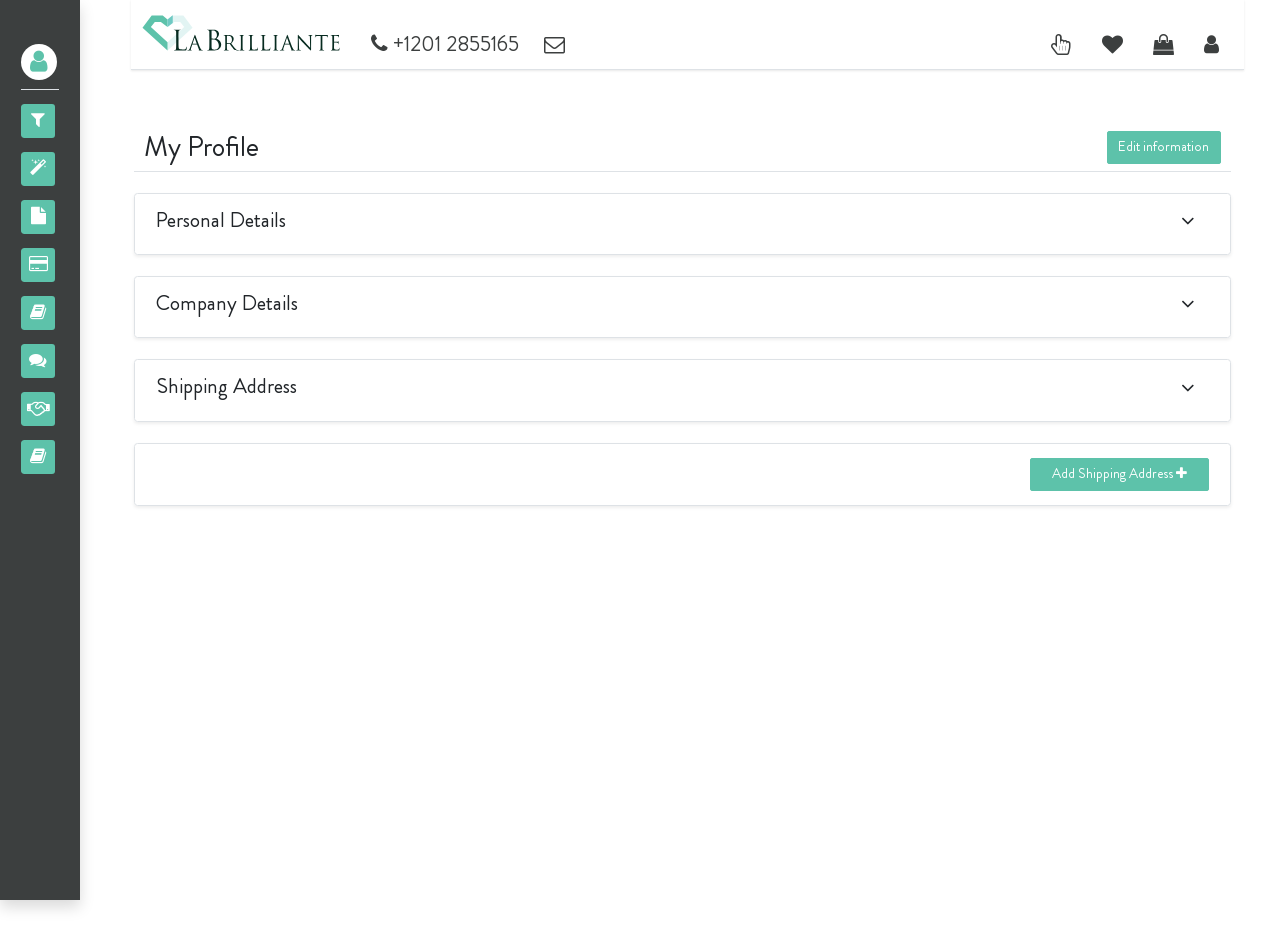
<file: client-info.html>
<!DOCTYPE html>
<html lang="en">

<head>
    <meta charset="UTF-8">
    <meta http-equiv="X-UA-Compatible" content="IE=edge">
    <meta name="viewport" content="width=device-width, initial-scale=1.0">
    <!-- * favicon -->
    <link rel="icon" href="assets/img/logo/favicon/favicon.ico" type="image/x-icon">
    <!-- * fa -->
    <link rel="stylesheet" href="assets/fonts/fa/css/font-awesome.min.css">
    <!-- * bootstrap -->
    <link rel="stylesheet" href="assets/css/bootstrap.min.css">
    <!-- * styles -->
    <link rel="stylesheet" href="assets/css/style.css">
    <!-- * page title -->
    <title>Client information</title>
</head>

<body>
    <div class="wrapper py-5 client-wrapper">
        <!-- ? start header ? -->
        <header class="header px-5">
            <div class="container-fluid container-io header__container pb-3 border-bottom">
                <div class="header__logo-container">
                    <a href="#" class="header__logo w-100">
                        <i class="svg-logo logo-icon"></i>
                    </a>

                    <button type="button" class="btn-burger burger-trigger" id="canvas-toggler">
                        <span></span>
                        <span></span>
                        <span></span>
                    </button>
                </div>
                <nav class="header__nav w-100">
                    <div class="d-flex align-items-end header__nav-box">

                        <a href="tel:+12012855165" class="header__link fs-4 header__tel">
                            <i class="fa fa-phone" aria-hidden="true"></i>
                            <span>+1201 2855165</span>
                        </a>

                        <a href="#" class="header__nav--btn fs-4">
                            <i class="fa fa-envelope-o" aria-hidden="true"></i>
                        </a>
                    </div>

                    <div class="d-flex align-items-end">
                        <a href="#" class="header__nav--btn fs-4">
                            <i class="fa fa-hand-pointer-o" aria-hidden="true"></i>
                        </a>

                        <a href="#" class="header__nav--btn fs-4">
                            <i class="fa fa-heart" aria-hidden="true"></i>
                        </a>

                        <a href="cart.html" class="header__nav--btn fs-4">
                            <i class="fa fa-shopping-bag" aria-hidden="true"></i>
                        </a>

                        <a href="client-info.html" class="header__nav--btn fs-4">
                            <i class="fa fa-user" aria-hidden="true"></i>
                        </a>
                    </div>
                </nav>
            </div>
        </header>
        <!-- ? end header ? -->

        <!-- ? start main ?  -->
        <main class="main">
            <div class="container-fluid px-5 py-5 container-client-info">

                <form method="" action="" class="row d-flex justify-content-evenly w-100 client-info"
                    id="client-info-form">

                    <!-- - client info header - -->
                    <div class="client-info__header border-bottom d-flex justify-content-between">

                        <h2 class="h2 text-nowrap m-0 d-flex align-items-center">My Profile</h2>

                        <div class="client-info__header--buttons d-flex py-2 text-nowrap">
                            <button type="submit" class="btn btn-primary me-3" id="save-changes" disabled>Save
                                Changes</button>
                            <button type="button" class="btn btn-primary" id="edit-client-info">Edit
                                information</button>
                        </div>

                    </div>

                    <!-- - client info personal - -->
                    <div class="client-info__personal mt-4 border px-4 py-3 rounded shadow-sm client-info-content">

                        <h4 class="h4 d-flex justify-content-between align-items-center client-info-manager">
                            <span>Personal Details</span>
                            <i class="fa fa-angle-down fs-4 me-3" aria-hidden="true"></i>
                        </h4>

                        <div class="row client-info-managed">

                            <div class="col-12 col-xxl-6 col-xl-6 col-md-6 col-sm-6 mt-4 client-info__input-group">
                                <span class="client-info__input-group--name">First Name <i class="fa fa-pencil"
                                        aria-hidden="true"></i></span>
                                <input type="text" name="" disabled
                                    class="form-control form-control-client-info w-100 rounded mt-2" autocomplete="off">
                            </div>

                            <div class="col-12 col-xxl-6 col-xl-6 col-md-6 col-sm-6 mt-4 client-info__input-group">
                                <span class="client-info__input-group--name">Last Name <i class="fa fa-pencil"
                                        aria-hidden="true"></i></span>
                                <input type="text" name="" disabled
                                    class="form-control form-control-client-info w-100 rounded mt-2">
                            </div>

                            <div class="col-12 col-xxl-6 col-xl-6 col-md-6 col-sm-6 mt-4 client-info__input-group">
                                <span class="client-info__input-group--name">Job Title <i class="fa fa-pencil"
                                        aria-hidden="true"></i></span>
                                <input type="text" name="" disabled
                                    class="form-control form-control-client-info w-100 rounded mt-2">
                            </div>

                            <div class="col-12 col-xxl-6 col-xl-6 col-md-6 col-sm-6 mt-4 client-info__input-group">
                                <span class="client-info__input-group--name">Contact Email <i class="fa fa-pencil"
                                        aria-hidden="true"></i></span>
                                <div class="input-group mt-2">
                                    <span class="input-group-text border"><i class="fa fa-envelope-open-o"
                                            aria-hidden="true"></i></span>
                                    <input type="email" disabled class="form-control form-control-client-info"
                                        placeholder="">
                                </div>
                            </div>

                            <div class="col-12 col-xxl-6 col-xl-6 col-md-6 col-sm-6 mt-4 client-info__input-group">
                                <span class="client-info__input-group--name">Mobile Number <i class="fa fa-pencil"
                                        aria-hidden="true"></i></span>
                                <input type="tel" name="" disabled
                                    class="form-control form-control-client-info w-100 rounded mt-2">
                            </div>

                            <div class="col-12 col-xxl-6 col-xl-6 col-md-6 col-sm-6 mt-4 client-info__input-group">
                                <div class="">
                                    <span class="client-info__input-group--name">Password <i class="fa fa-pencil"
                                            aria-hidden="true"></i></span>
                                    <input type="password" name="" disabled
                                        class="form-control form-control-client-info w-100 rounded mt-2"
                                        autocomplete="off">
                                </div>
                                <div class="mt-3 change-password-item">
                                    <span class="client-info__input-group--name">New Password <i class="fa fa-pencil"
                                            aria-hidden="true"></i></span>
                                    <input type="password" name="" disabled
                                        class="form-control form-control-client-info w-100 rounded mt-2"
                                        autocomplete="off">
                                </div>
                                <div class="mt-3 change-password-item">
                                    <span class="client-info__input-group--name">Repeat New Password <i
                                            class="fa fa-pencil" aria-hidden="true"></i></span>
                                    <input type="password" name="" disabled
                                        class="form-control form-control-client-info w-100 rounded mt-2"
                                        autocomplete="off">
                                </div>
                            </div>

                            <div class="col-12 col-xxl-6 col-xl-6 col-md-6 col-sm-6 mt-4"></div>

                            <div class="col-12 col-xxl-6 col-xl-6 col-md-6 col-sm-6 mt-3 d-flex justify-content-end">
                                <button type="button" class="btn btn-secondary px-4" id="change-password"
                                    disabled>Change Password</button>
                            </div>
                        </div>

                    </div>

                    <!-- - client info company - -->
                    <div class="client-info__company mt-4 border px-4 py-3 rounded shadow-sm client-info-content">

                        <h4 class="h4 d-flex justify-content-between align-items-center client-info-manager">
                            <span>Company Details</span>
                            <i class="fa fa-angle-down fs-4 me-3" aria-hidden="true"></i>
                        </h4>

                        <div class="row client-info-managed">

                            <div class="col-12 col-xxl-6 col-xl-6 col-md-6 col-sm-6 mt-4 client-info__input-group">
                                <span class="client-info__input-group--name">Company Name <i class="fa fa-pencil"
                                        aria-hidden="true"></i></span>
                                <input type="text" name="" disabled
                                    class="form-control form-control-client-info w-100 rounded mt-2">
                            </div>

                            <div class="col-12 col-xxl-6 col-xl-6 col-md-6 col-sm-6 mt-4 client-info__input-group">
                                <span class="client-info__input-group--name">Business Tel <i class="fa fa-pencil"
                                        aria-hidden="true"></i></span>
                                <input type="tel" name="" disabled
                                    class="form-control form-control-client-info w-100 rounded mt-2">
                            </div>

                            <div class="col-12 col-xxl-6 col-xl-6 col-md-6 col-sm-6 mt-4 client-info__input-group">
                                <span class="client-info__input-group--name">Address <i class="fa fa-pencil"
                                        aria-hidden="true"></i></span>
                                <input type="text" name="" disabled
                                    class="form-control form-control-client-info w-100 rounded mt-2">
                            </div>

                            <div class="col-12 col-xxl-6 col-xl-6 col-md-6 col-sm-6 mt-4 client-info__input-group">
                                <span class="client-info__input-group--name">Contact Email <i class="fa fa-pencil"
                                        aria-hidden="true"></i></span>
                                <div class="input-group mt-2">
                                    <span class="input-group-text border"><i class="fa fa-envelope-open-o"
                                            aria-hidden="true"></i></span>
                                    <input type="email" disabled class="form-control form-control-client-info"
                                        placeholder="">
                                </div>
                            </div>

                            <div class="col-12 col-xxl-6 col-xl-6 col-md-6 col-sm-6 mt-4 client-info__input-group">
                                <span class="client-info__input-group--name">City <i class="fa fa-pencil"
                                        aria-hidden="true"></i></span>
                                <input type="text" name="" disabled
                                    class="form-control form-control-client-info w-100 rounded mt-2">
                            </div>

                            <div class="col-12 col-xxl-6 col-xl-6 col-md-6 col-sm-6 mt-4 client-info__input-group">
                                <span class="client-info__input-group--name">Web Address <i class="fa fa-pencil"
                                        aria-hidden="true"></i></span>
                                <input type="text" name="" disabled
                                    class="form-control form-control-client-info w-100 rounded mt-2">
                            </div>

                            <div class="col-12 col-xxl-6 col-xl-6 col-md-6 col-sm-6 mt-4 client-info__input-group">
                                <span class="client-info__input-group--name">State / Province / Region <i
                                        class="fa fa-pencil" aria-hidden="true"></i></span>
                                <input type="text" name="" disabled
                                    class="form-control form-control-client-info w-100 rounded mt-2">
                            </div>
                            <div class="col-12 col-xxl-6 col-xl-6 col-md-6 col-sm-6 mt-4 empty"></div>

                            <div class="col-12 col-xxl-6 col-xl-6 col-md-6 col-sm-6 mt-4 client-info__input-group">
                                <span class="client-info__input-group--name">Country <i class="fa fa-pencil"
                                        aria-hidden="true"></i></span>
                                <input type="text" name="" disabled
                                    class="form-control form-control-client-info w-100 rounded mt-2">
                            </div>
                            <div class="col-12 col-xxl-6 col-xl-6 col-md-6 col-sm-6 mt-4 empty"></div>

                            <div class="col-12 col-xxl-6 col-xl-6 col-md-6 col-sm-6 mt-4 client-info__input-group">
                                <span class="client-info__input-group--name">Zip / Postal Code <i class="fa fa-pencil"
                                        aria-hidden="true"></i></span>
                                <input type="text" name="" disabled
                                    class="form-control form-control-client-info w-100 rounded mt-2">
                            </div>
                            <div class="col-12 col-xxl-6 col-xl-6 col-md-6 col-sm-6 mt-4 empty"></div>
                        </div>

                    </div>

                    <!-- - client info shipping address - -->
                    <div class="client-info__shipping mt-4 border px-4 py-3 rounded shadow-sm client-info-content" id="shipping-item">

                        <h4 class="h4 d-flex justify-content-between align-items-center client-info-manager shipping-clone-parent">
                            <span>Shipping Address</span>
                            <i class="fa fa-angle-down fs-4 me-3" aria-hidden="true"></i>
                        </h4>

                        <div class="row client-info-managed">

                            <div class="col-12 col-xxl-6 col-xl-6 col-md-6 col-sm-6 mt-4 client-info__input-group">
                                <span class="client-info__input-group--name">Company Name <i class="fa fa-pencil"
                                        aria-hidden="true"></i></span>
                                <input type="text" name="" disabled
                                    class="form-control form-control-client-info w-100 rounded mt-2">
                            </div>

                            <div class="col-12 col-xxl-6 col-xl-6 col-md-6 col-sm-6 mt-4 client-info__input-group">
                                <span class="client-info__input-group--name">Attention To (Name) <i class="fa fa-pencil"
                                        aria-hidden="true"></i></span>
                                <input type="text" name="" disabled
                                    class="form-control form-control-client-info w-100 rounded mt-2">
                            </div>

                            <div class="col-12 col-xxl-6 col-xl-6 col-md-6 col-sm-6 mt-4 client-info__input-group">
                                <span class="client-info__input-group--name">Contact Email <i class="fa fa-pencil"
                                        aria-hidden="true"></i></span>
                                <div class="input-group mt-2">
                                    <span class="input-group-text border"><i class="fa fa-envelope-open-o"
                                            aria-hidden="true"></i></span>
                                    <input type="email" disabled class="form-control form-control-client-info"
                                        placeholder="">
                                </div>
                            </div>

                            <div class="col-12 col-xxl-6 col-xl-6 col-md-6 col-sm-6 mt-4 client-info__input-group">
                                <span class="client-info__input-group--name">Contact Number <i class="fa fa-pencil"
                                        aria-hidden="true"></i></span>
                                <input type="text" name="" disabled
                                    class="form-control form-control-client-info w-100 rounded mt-2">
                            </div>

                            <div class="col-12 col-xxl-6 col-xl-6 col-md-6 col-sm-6 mt-4 client-info__input-group">
                                <span class="client-info__input-group--name">Address <i class="fa fa-pencil"
                                        aria-hidden="true"></i></span>
                                <input type="text" name="" disabled
                                    class="form-control form-control-client-info w-100 rounded mt-2">
                            </div>

                            <div class="col-12 col-xxl-6 col-xl-6 col-md-6 col-sm-6 mt-4 client-info__input-group">
                                <span class="client-info__input-group--name">City <i class="fa fa-pencil"
                                        aria-hidden="true"></i></span>
                                <input type="text" name="" disabled
                                    class="form-control form-control-client-info w-100 rounded mt-2">
                            </div>

                            <div class="col-12 col-xxl-6 col-xl-6 col-md-6 col-sm-6 mt-4 client-info__input-group">
                                <span class="client-info__input-group--name">State <i class="fa fa-pencil"
                                        aria-hidden="true"></i></span>
                                <input type="text" name="" disabled
                                    class="form-control form-control-client-info w-100 rounded mt-2">
                            </div>

                            <div class="col-12 col-xxl-6 col-xl-6 col-md-6 col-sm-6 mt-4 client-info__input-group">
                                <span class="client-info__input-group--name">Zipcode / PIN <i class="fa fa-pencil"
                                        aria-hidden="true"></i></span>
                                <input type="text" name="" disabled
                                    class="form-control form-control-client-info w-100 rounded mt-2">
                            </div>

                            <div class="col-12 col-xxl-6 col-xl-6 col-md-6 col-sm-6 mt-4 client-info__input-group">
                                <span class="client-info__input-group--name">Country <i class="fa fa-pencil"
                                        aria-hidden="true"></i></span>
                                <input type="text" name="" disabled
                                    class="form-control form-control-client-info w-100 rounded mt-2">
                            </div>
                        </div>

                    </div>

                    <!-- - client info add shipping address - -->
                    <div
                        class="client-info__shipping-add mt-4 border p-4 py-3 rounded shadow-sm d-flex justify-content-end">
                        <button type="button"
                            class="btn btn-primary px-4 d-flex justify-content-center align-items-center"
                            id="add-shipping-address">Add Shipping Address <i class="fa fa-plus ms-1"
                                aria-hidden="true"></i></button>
                    </div>

                </form>

            </div>
        </main>
        <!-- ? end main ?  -->

        <!-- ? start canvas ?  -->
        <nav class="canvas shadow container-io py-5 px-4" id="nav-canvas">

            <div class="canvas__out"></div>

            <ul class="canvas__list fs-5">
                <!-- * dashbord * -->
                <li class="canvas__li canvas__dashbord border-bottom pb-4">
                    <div class="canvas__user">
                        <a href="client-info.html">
                            <i class="fa fa-user fs-3 text-primary"></i>
                        </a>
                    </div>
                    <span class="canvas__text">Dashbord</span>
                    <div class="canvas__dashbord--btns">
                        <a href="#" class="canvas__dashbord--btn"><i class="fa fa-bell" aria-hidden="true"></i></a>
                        <a href="#" class="canvas__dashbord--btn"><i class="fa fa-cog" aria-hidden="true"></i></a>
                        <button type="button" class="exit-canvas burger-trigger" id="exit-canvas"></button>
                    </div>
                </li>

                <li class="canvas__li canvas__drop-box">
                    <div class="d-flex align-items-center w-100 canvas__element canvas__drop-list--trigger">
                        <i class="fa fa-filter me-3 fs-5 canvas__icon" aria-hidden="true"></i>
                        <span class="canvas__text canvas__item">Diamonds</span>
                        <i class="fa fa-angle-down canvas__text " aria-hidden="true"></i>
                    </div>

                    <ul class="canvas__drop-list canvas__drop-list--target">
                        <li class="canvas__drop-li canvas__element">
                            <a href="index.html" class="canvas__link">
                                <i class="fa fa-diamond me-3 fs-5 canvas__icon" aria-hidden="true"></i>
                                <span class="canvas__text canvas__item">White Diamonds</span>
                            </a>
                        </li>

                        <li class="canvas__drop-li canvas__element">
                            <a href="index.html" class="canvas__link">
                                <i class="fa fa-diamond me-3 fs-5 canvas__icon" aria-hidden="true"></i>
                                <span class="canvas__text canvas__item">Colored Diamond</span>
                            </a>
                        </li>

                        <li class="canvas__drop-li canvas__element">
                            <a href="index.html" class="canvas__link">
                                <i class="fa fa-diamond me-3 fs-5 canvas__icon" aria-hidden="true"></i>
                                <span class="canvas__text canvas__item">Melee</span>
                            </a>
                        </li>

                        <li class="canvas__drop-li canvas__element">
                            <a href="index.html" class="canvas__link">
                                <i class="fa fa-diamond me-3 fs-5 canvas__icon" aria-hidden="true"></i>
                                <span class="canvas__text canvas__item">Other Diamond</span>
                            </a>
                        </li>
                    </ul>
                </li>

                <li class="canvas__li canvas__element">
                    <a href="#" class="canvas__link in-dev-toggler">
                        <i class="fa fa-magic me-3 fs-5 canvas__icon" aria-hidden="true"></i>
                        <span class="canvas__text canvas__item">Custom Order</span>
                    </a>
                </li>

                <li class="canvas__li canvas__element">
                    <a href="#" class="canvas__link in-dev-toggler">
                        <i class="fa fa-file me-3 fs-5 canvas__icon" aria-hidden="true"></i>
                        <span class="canvas__text canvas__item">Hold List</span>
                    </a>
                </li>

                <li class="canvas__li canvas__element">
                    <a href="#" class="canvas__link in-dev-toggler">
                        <i class="fa fa-credit-card me-3 fs-5 canvas__icon" aria-hidden="true"></i>
                        <span class="canvas__text canvas__item">Payment Methods</span>
                    </a>
                </li>

                <li class="canvas__li canvas__element">
                    <a href="client-info.html" class="canvas__link">
                        <i class="fa fa-book me-3 fs-5 canvas__icon" aria-hidden="true"></i>
                        <span class="canvas__text canvas__item">Client Information</span>
                    </a>
                </li>

                <li class="canvas__li canvas__element">
                    <a href="#" class="canvas__link in-dev-toggler">
                        <i class="fa fa-comments me-3 fs-5 canvas__icon" aria-hidden="true"></i>
                        <span class="canvas__text canvas__item">Chat</span>
                    </a>
                </li>

                <li class="canvas__li canvas__element">
                    <a href="#" class="canvas__link in-dev-toggler">
                        <i class="fa fa-handshake-o me-3 fs-5 canvas__icon" aria-hidden="true"></i>
                        <span class="canvas__text canvas__item">Sale</span>
                    </a>
                </li>

                <li class="canvas__li canvas__element">
                    <a href="orders.html" class="canvas__link">
                        <i class="fa fa-book me-3 fs-5 canvas__icon" aria-hidden="true"></i>
                        <span class="canvas__text canvas__item">Orders</span>
                    </a>
                </li>
            </ul>

        </nav>
        <!-- ? end canvas ?  -->

        <!-- ? start in development-->
        <div class="in-dev" id="in-dev">
            <div class="in-dev__body">
                <!-- in dev logo svg -->
                <div class="in-dev__logo">
                    <img src="assets/img/logo/Second -LaBrilliante Fold type sign L _ B  (Print).svg" alt="logo">
                </div>

                <!-- in dev text info -->
                <div class="in-dev__title">
                    <h2 class="h2">Page in development</h2>
                </div>
            </div>
        </div>
        <!-- ? end  in development-->
    </div>

    <!-- ! ------ scripts------ ! -->

    <!-- * element control -->
    <script src="assets/js/scripts/element-control.js"></script>
    <!-- * client info -->
    <script src="assets/js/scripts/clientInfo.js"></script>
    <!-- * canvas -->
    <script src="assets/js/scripts/canvas.js"></script>
    <!-- * in dev -->
    <script src="assets/js/scripts/in-dev.js"></script>
</body>

</html>
</file>
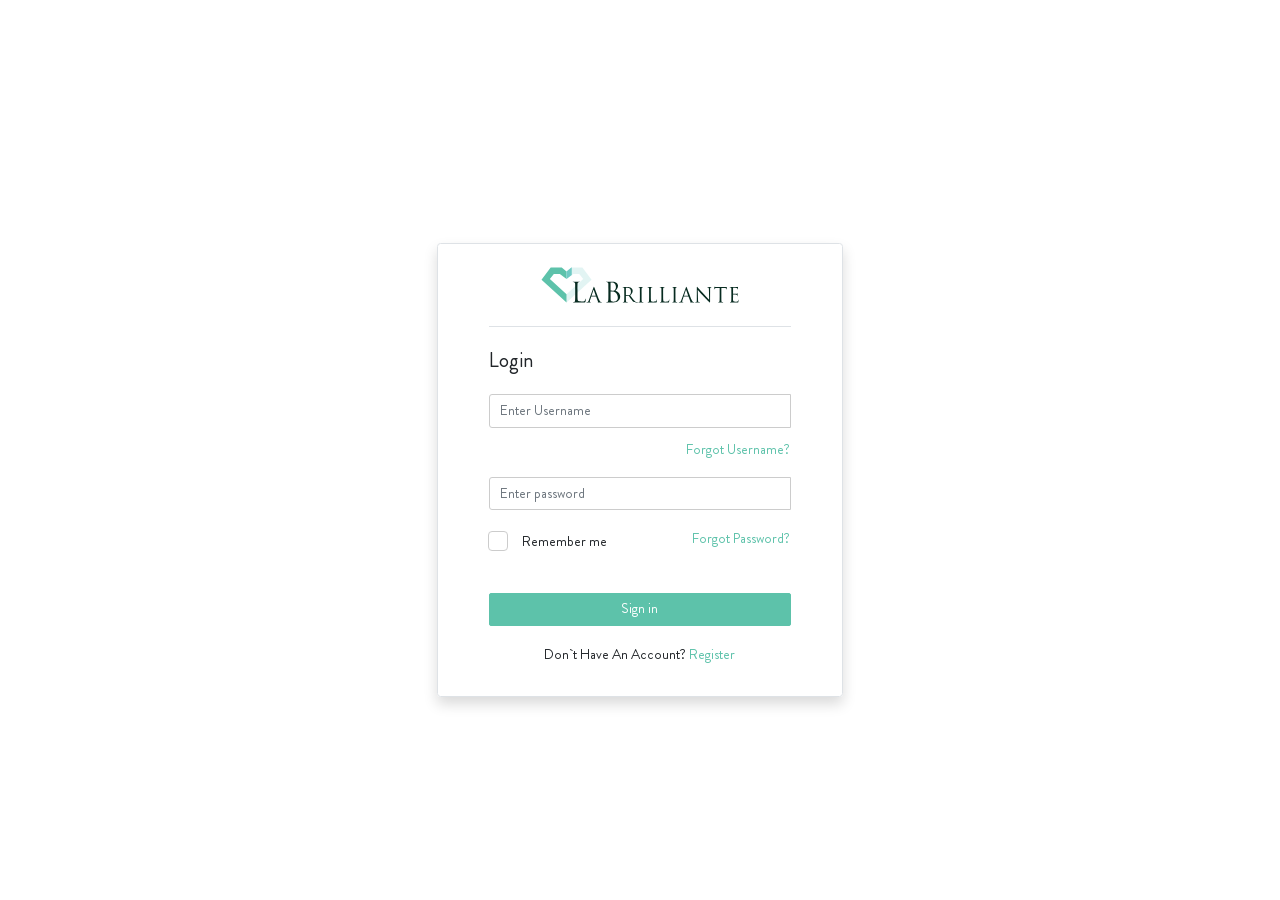
<file: login.html>
<!DOCTYPE html>
<html lang="en">
<head>
    <meta charset="UTF-8">
    <meta http-equiv="X-UA-Compatible" content="IE=edge">
    <meta name="viewport" content="width=device-width, initial-scale=1.0">
    <!-- * favicon -->
    <link rel="icon" href="assets/img/logo/favicon/favicon.ico" type="image/x-icon">
    <!-- * fa -->
    <link rel="stylesheet" href="assets/fonts/fa/css/font-awesome.min.css">
    <!-- * bootstrap -->
    <link rel="stylesheet" href="assets/css/bootstrap.min.css">
    <!-- * styles -->
    <link rel="stylesheet" href="assets/css/style.css">
    <!-- * page title -->
    <title>login</title>
</head>
<body>
    <div class="wrapper h-100 w-100 d-flex align-items-center justify-content-center">
        <!-- ? login start ? -->
        <div class="row w-100 h-100 d-flex align-items-center justify-content-center">
            <div class="col-12 col-xxl-4 col-xl-4 col-lg-6 col-md-7 col-sm-10">
                <form action="" method="" class="login h-75 border shadow px-0 py-4 rounded d-flex align-items-center justify-content-center flex-column">
                    <div class="d-flex justify-content-center align-items-center pb-4 border-bottom w-75">
                        <i class="svg-logo logo-icon modal-logo"></i>
                    </div>
                    <!-- login header -->
                    <div class="login__header w-75 py-2 mt-3">
                        <h4 class="h4">Login</h4>
                    </div>
                    
                    <!-- login input -->
                    <div class="input-group d-flex flex-column w-75 mt-2">
                        <input type="text" name="" id="" class="form-control w-100" placeholder="Enter Username">
                        <div class="login__info mt-3 w-100 d-flex justify-content-end">
                            <a href="#" class="link">Forgot Username?</a>
                        </div>
                    </div>
        
                    <!-- password input -->
                    <div class="input-group d-flex flex-column w-75 mt-2">
                        <input type="password" name="" id="" class="form-control w-100 mt-3" placeholder="Enter password">
                        <div class="login__info mt-3 d-flex justify-content-between w-100 mt-4">
                            <div class="d-flex align-items-center">
                                <input type="checkbox" class="d-none checkbox" id="rememberMe">
                                <label for="rememberMe" class="checkbox-label me-3">
                                    <i class="fa fa-check" aria-hidden="true"></i>
                                </label>
                                <span>Remember me</span>
                            </div>
                            <a href="#" class="link">Forgot Password?</a>
                        </div>
                    </div>

                    <!-- error info -->
                    <div class="text-danger mt-2" id="recaptchaError"></div>

                    <div class="g-recaptcha mt-3 w-75" data-sitekey="6LeVXSYfAAAAAA1qPHjhG3wTOJs5MrE-j2B054jX"></div>

                    <!-- submit -->
                    <div class="input-group d-flex align-items-center justify-content-center w-75 mt-4">
                        <button type="submit" class="btn btn-primary w-100">
                            Sign in
                        </button>
        
                        <p class="mt-4">Don`t Have An Account? <a href="register.html" class="link">Register</a></p>
                    </div>

                </form>
            </div>
        </div>
        <!-- ? login end ? -->
    </div>

    <!-- ! ------ scripts------ ! -->
    
    <!-- * goggle captcha -->
    <script src='https://www.google.com/recaptcha/api.js'></script>
</body>
</html>
</file>
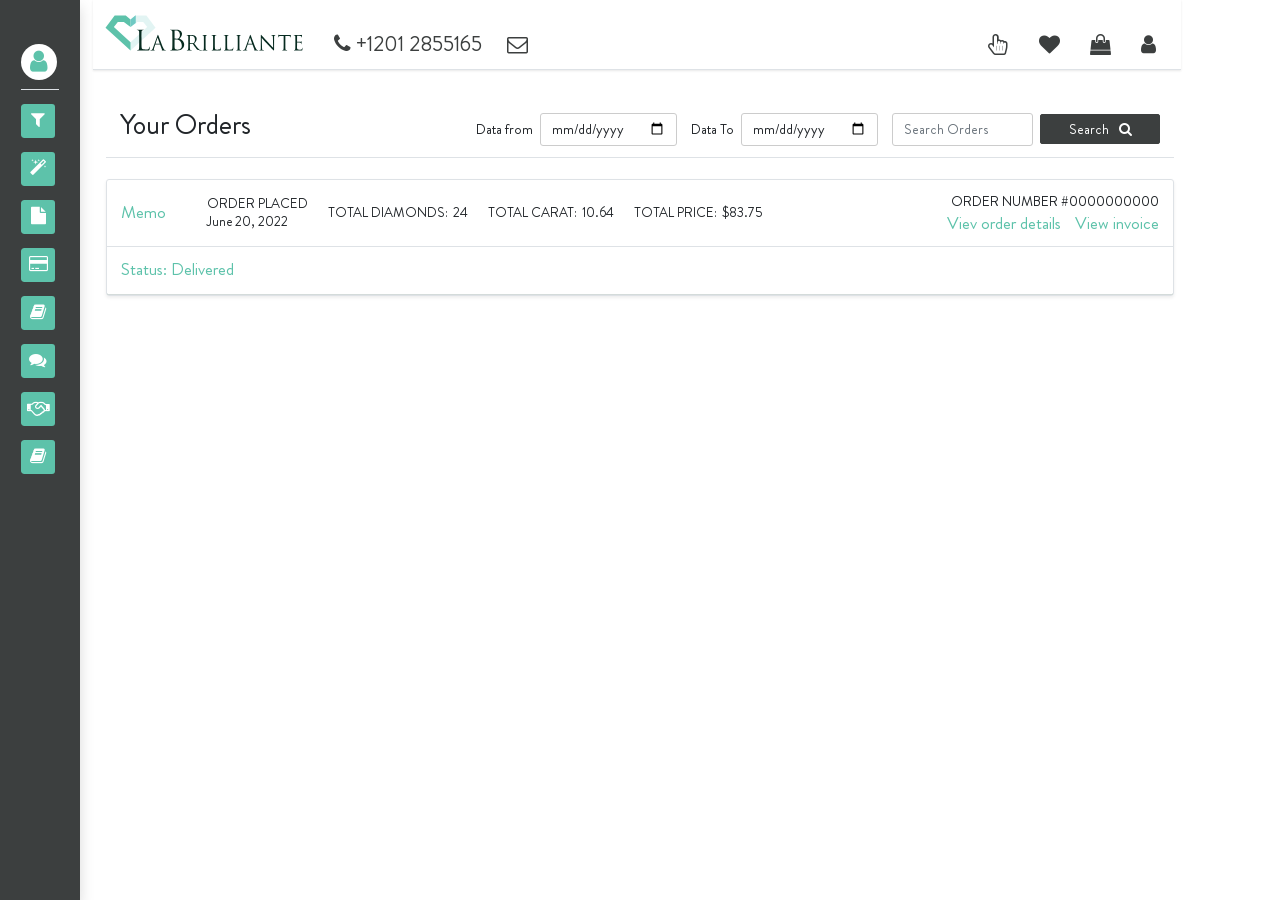
<file: orders.html>
<!DOCTYPE html>
<html lang="en">

<head>
    <meta charset="UTF-8">
    <meta http-equiv="X-UA-Compatible" content="IE=edge">
    <meta name="viewport" content="width=device-width, initial-scale=1.0">
    <!-- * favicon -->
    <link rel="icon" href="assets/img/logo/favicon/favicon.ico" type="image/x-icon">
    <!-- * fa -->
    <link rel="stylesheet" href="assets/fonts/fa/css/font-awesome.min.css">
    <!-- * bootstrap -->
    <link rel="stylesheet" href="assets/css/bootstrap.min.css">
    <!-- * styles -->
    <link rel="stylesheet" href="assets/css/style.css">
    <!-- * page title -->
    <title>Orders</title>
</head>

<body>
    <!-- ? page wrapper -->
    <div class="wrapper min-vh-100 orders-wrapper">
        <!-- ? start header ? -->
        <header class="header px-5">
            <div class="container-fluid container-io header__container pb-3 border-bottom">
                <div class="header__logo-container">
                    <a href="#" class="header__logo w-100">
                        <i class="svg-logo logo-icon"></i>
                    </a>

                    <button type="button" class="btn-burger burger-trigger" id="canvas-toggler">
                        <span></span>
                        <span></span>
                        <span></span>
                    </button>
                </div>
                <nav class="header__nav w-100">
                    <div class="d-flex align-items-end header__nav-box">

                        <a href="tel:+12012855165" class="header__link fs-4 header__tel">
                            <i class="fa fa-phone" aria-hidden="true"></i>
                            <span>+1201 2855165</span>
                        </a>

                        <a href="#" class="header__nav--btn fs-4">
                            <i class="fa fa-envelope-o" aria-hidden="true"></i>
                        </a>
                    </div>

                    <div class="d-flex align-items-end">
                        <a href="#" class="header__nav--btn fs-4">
                            <i class="fa fa-hand-pointer-o" aria-hidden="true"></i>
                        </a>

                        <a href="#" class="header__nav--btn fs-4">
                            <i class="fa fa-heart" aria-hidden="true"></i>
                        </a>

                        <a href="cart.html" class="header__nav--btn fs-4">
                            <i class="fa fa-shopping-bag" aria-hidden="true"></i>
                        </a>

                        <a href="client-info.html" class="header__nav--btn fs-4">
                            <i class="fa fa-user" aria-hidden="true"></i>
                        </a>
                    </div>
                </nav>
            </div>
        </header>
        <!-- ? end header ? -->

        <!-- ? start diamond item ? -->
        <div class="container-fluid container-io px-5 mt-5 content-container diamond-items-container">

            <section class="orders mt-4">

                <div action="" method="" class="orders__search border-bottom py-2 px-3">
                    <h2 class="h2 text-nowrap">Your Orders</h2>

                    <form action="" method="" class="d-flex align-items-center orders__search-form">

                        <button type="button" class="btn btn-primary d-none w-100 orders__show-search"
                            id="orders-search-btn">
                            Show Search
                            <i class="fa fa-filter ms-2"></i>
                        </button>

                        <div class="d-flex orders__search-body align-items-center" id="orders-search-body">
                            <div class="orders__search-group me-2 d-flex align-items-center">
                                <span class="me-2 text-nowrap">Data from</span>
                                <input type="date" class="form-control me-2" name="">
                            </div>

                            <div class="orders__search-group me-2 d-flex align-items-center">
                                <span class="me-2 text-nowrap">Data To</span>
                                <input type="date" class="form-control me-2" name="">
                            </div>

                            <div class="orders__search-group me-2">
                                <input type="search" class="form-control orders__search-input"
                                    placeholder="Search Orders" name="">
                            </div>

                            <button type="submit" class="btn btn-secondary px-4 text-nowrap orders__search-btn">Search
                                <i class="fa fa-search ms-2"></i></button>
                        </div>
                    </form>
                </div>

                <div class="orders__items mt-4 pb-3">

                    <div class="orders__item shadow-sm border">

                        <div class="orders__item-header py-3 px-3">
                            <ul class="orders__item-header-list m-0">

                                <li class="orders__item-header-element pe-4">
                                    <span class="text-capitalize fs-5 text-primary">Memo</span>
                                </li>

                                <li class="orders__item-header-element orders__item--date">
                                    <span class="text-uppercase">Order Placed</span>
                                    <span class="orders__item--value">June 20, 2022</span>
                                </li>

                                <li class="orders__item-header-element">
                                    <span class="text-uppercase">Total Diamonds:</span>
                                    <span class="orders__item--value">24</span>
                                </li>

                                <li class="orders__item-header-element">
                                    <span class="text-uppercase">Total Carat:</span>
                                    <span class="orders__item--value">10.64</span>
                                </li>

                                <li class="orders__item-header-element">
                                    <span class="text-uppercase">Total Price:</span>
                                    <span class="orders__item--value">$83.75</span>
                                </li>

                            </ul>

                            <div class="orders__item-header-number">
                                <div class="d-flex">
                                    <span class="text-uppercase">Order Number #</span>
                                    <span class="text-capitalize">0000000000</span>
                                </div>

                                <div class="d-flex mt-2 orders__header-buttons">
                                    <button type="button" class="link bg-none fs-5 me-3"
                                        data-order-datails="manager">Viev order details</button>
                                    <button type="button" class="link bg-none fs-5">View invoice</button>
                                </div>
                            </div>
                        </div>

                        <div class="orders__item-footer py-3 px-3 border-top">
                            <span class="fs-5 d-block text-primary">Status: Delivered</span>
                        </div>

                        <div class="result__items orders__diamond-items pe-2" data-order-datails="managed">
                            <!-- content info list start -->
                            <div class="content-name">
                                <!-- content name list -->
                                <ul class="item-list-name">
                                    <li class="params-filter--item-quick">
                                        <span>Quick result</span>
                                    </li>
                                    <li class="params-filter--item" data-io-sort="hide">
                                        <div class="d-flex align-items-center">
                                            <span class="d-none sort-trigger">
                                                <i class="fa fa-plus" aria-hidden="true"></i>
                                            </span>
                                            <span>Shape</span>
                                        </div>
                                        <div class="d-flex align-items-center">
                                            <i class="fa fa-chevron-down" aria-hidden="true"></i>
                                            <i class="d-none fa fa-bars" aria-hidden="true"></i>
                                        </div>
                                    </li>
                                    <li class="params-filter--item" data-io-sort="show" data-io-simple-sort="disc">
                                        <span>Disc%</span>
                                        <i class="fa fa-chevron-down" aria-hidden="true"></i>
                                    </li>
                                    <li class="params-filter--item" data-io-sort="show" data-io-simple-sort="price">
                                        <span>Price</span>
                                        <i class="fa fa-chevron-down" aria-hidden="true"></i>
                                    </li>
                                    <li class="params-filter--item" data-io-sort="show" data-io-simple-sort="carat">
                                        <span>Carat</span>
                                        <i class="fa fa-chevron-down" aria-hidden="true"></i>
                                    </li>
                                    <li class="params-filter--item" data-io-sort="hide">
                                        <div class="d-flex align-items-center">
                                            <span class="d-none sort-trigger">
                                                <i class="fa fa-plus" aria-hidden="true"></i>
                                            </span>
                                            <span>Cut</span>
                                        </div>
                                        <div class="d-flex align-items-center">
                                            <i class="fa fa-chevron-down" aria-hidden="true"></i>
                                            <i class="d-none fa fa-bars" aria-hidden="true"></i>
                                        </div>
                                    </li>
                                    <li class="params-filter--item" data-io-sort="hide">
                                        <div class="d-flex align-items-center">
                                            <span class="d-none sort-trigger">
                                                <i class="fa fa-plus" aria-hidden="true"></i>
                                            </span>
                                            <span>Color</span>
                                        </div>
                                        <div class="d-flex align-items-center">
                                            <i class="fa fa-chevron-down" aria-hidden="true"></i>
                                            <i class="d-none fa fa-bars" aria-hidden="true"></i>
                                        </div>
                                    </li>
                                    <li class="params-filter--item" data-io-sort="hide">
                                        <div class="d-flex align-items-center">
                                            <span class="d-none sort-trigger">
                                                <i class="fa fa-plus" aria-hidden="true"></i>
                                            </span>
                                            <span>Clarity</span>
                                        </div>
                                        <div class="d-flex align-items-center">
                                            <i class="fa fa-chevron-down" aria-hidden="true"></i>
                                            <i class="d-none fa fa-bars" aria-hidden="true"></i>
                                        </div>
                                    </li>
                                    <li class="params-filter--item" data-io-sort="hide">
                                        <div class="d-flex align-items-center">
                                            <span class="d-none sort-trigger">
                                                <i class="fa fa-plus" aria-hidden="true"></i>
                                            </span>
                                            <span>T%</span>
                                        </div>
                                        <div class="d-flex align-items-center">
                                            <i class="fa fa-chevron-down" aria-hidden="true"></i>
                                            <i class="d-none fa fa-bars" aria-hidden="true"></i>
                                        </div>
                                    </li>
                                    <li class="params-filter--item" data-io-sort="hide">
                                        <div class="d-flex align-items-center">
                                            <span class="d-none sort-trigger">
                                                <i class="fa fa-plus" aria-hidden="true"></i>
                                            </span>
                                            <span>D%</span>
                                        </div>
                                        <div class="d-flex align-items-center">
                                            <i class="fa fa-chevron-down" aria-hidden="true"></i>
                                            <i class="d-none fa fa-bars" aria-hidden="true"></i>
                                        </div>
                                    </li>
                                    <li class="params-filter--item" data-io-sort="show" data-io-simple-sort="lw">
                                        <span>L/W</span>
                                        <i class="fa fa-chevron-down" aria-hidden="true"></i>
                                    </li>
                                    <li class="params-filter--item" data-io-sort="hide">
                                        <div class="d-flex align-items-center">
                                            <span class="d-none sort-trigger">
                                                <i class="fa fa-plus" aria-hidden="true"></i>
                                            </span>
                                            <span>Report</span>
                                        </div>
                                        <div class="d-flex align-items-center">
                                            <i class="fa fa-chevron-down" aria-hidden="true"></i>
                                            <i class="d-none fa fa-bars" aria-hidden="true"></i>
                                        </div>
                                    </li>
                                </ul>
                            </div>
                            <!-- content info list end -->

                            <div class="result__item orders__diamond-item">
                                <ul class="item-list result__item-list">
                                    <li class="item-list-element">
                                        <i class="item-shape svg-round"></i>
                                        <i class="fa fa-video-camera ms-2" aria-hidden="true"></i>
                                        <i class="fa fa-chevron-down ms-2" aria-hidden="true"></i>
                                    </li>
                                    <li class="item-list-element">
                                        <span class="me-2 shape-text-info">Shape:</span>
                                        <span>Round</span>
                                    </li>
                                    <li class="item-list-element">
                                        <span class="item-list-element--info">Disc%:</span>
                                        <span>5%</span>
                                    </li>
                                    <li class="item-list-element">
                                        <span class="item-list-element--info">Price:</span>
                                        <span>$300</span>
                                    </li>
                                    <li class="item-list-element">
                                        <span class="item-list-element--info">Carat:</span>
                                        <span>0.30</span>
                                    </li>
                                    <li class="item-list-element">
                                        <span class="item-list-element--info">Cut:</span>
                                        <span>Good</span>
                                    </li>
                                    <li class="item-list-element">
                                        <span class="item-list-element--info">Color:</span>
                                        <span>H</span>
                                    </li>
                                    <li class="item-list-element">
                                        <span class="item-list-element--info">Clarity:</span>
                                        <span>VS2</span>
                                    </li>
                                    <li class="item-list-element">
                                        <span class="item-list-element--info">T%:</span>
                                        <span>57.5%</span>
                                    </li>
                                    <li class="item-list-element">
                                        <span class="item-list-element--info">D%:</span>
                                        <span>64%</span>
                                    </li>
                                    <li class="item-list-element">
                                        <span class="item-list-element--info">L/W:</span>
                                        <span>1.56</span>
                                    </li>
                                    <li class="item-list-element">
                                        <span class="item-list-element--info">Report:</span>
                                        <span>IGI</span>
                                    </li>
                                </ul>
                                <div class="result__drop-down border-top">
                                    <div class="row">
                                        <div class="result__drop-down--col col-3">
                                            <img src="assets/img/2.jpg" alt="" class="img-fluid rounded">
                                        </div>
                                        <div class="result__drop-down--col col-7">

                                            <h4 class="h4 py-2">0.30 Carat Pear Lab Diamond</h4>

                                            <h5 class="h5 py-2">$290</h5>

                                            <ul class="list result__info-list">

                                                <li class="py-3 border-bottom result__info-li">
                                                    <span>Carat: 0.30</span>
                                                </li>
                                                <li class="py-3 border-bottom result__info-li">
                                                    <span>Color: H</span>
                                                </li>
                                                <li class="py-3 border-bottom result__info-li">
                                                    <span>Clarity: VS2</span>
                                                </li>
                                                <li class="py-3 border-bottom result__info-li">
                                                    <span>Cut: Good</span>
                                                </li>
                                                <li class="py-3 border-bottom result__info-li">
                                                    <span>Polish: Excellent</span>
                                                </li>
                                                <li class="py-3 border-bottom result__info-li">
                                                    <span>Symmetry: Excellent</span>
                                                </li>
                                                <li class="py-3 border-bottom result__info-li">
                                                    <span>Table: 57.5%</span>
                                                </li>
                                                <li class="py-3 border-bottom result__info-li">
                                                    <span>Depth: 64%</span>
                                                </li>
                                                <li class="py-3 border-bottom result__info-li">
                                                    <span>L/W: 1.56</span>
                                                </li>
                                                <li class="py-3 border-bottom result__info-li">
                                                    <span>Measurements: 5.69 x 3.64 x 2.33</span>
                                                </li>
                                            </ul>

                                            <div class="acordion">
                                                <button type="button" class="acordion__btn btn-more--info">
                                                    Additional Details
                                                    <i class="fa fa-chevron-down ms-2" aria-hidden="true"></i>
                                                </button>
                                                <div class="acordion__body body-more--info border-top w-100">
                                                    <ul class="list result__drop-list">
                                                        <li class="result__drop-li">
                                                            <span>Culet: Pointed</span>
                                                        </li>
                                                        <li class="result__drop-li">
                                                            <span>Gridle: Thick - Very Thick</span>
                                                        </li>
                                                        <li class="result__drop-li">
                                                            <span>Report №: LG1234567</span>
                                                        </li>
                                                        <li class="result__drop-li">
                                                            <span>Fluour: None</span>
                                                        </li>
                                                        <li class="result__drop-li">
                                                            <span>Origin: Lab Created</span>
                                                        </li>
                                                        <li class="result__drop-li">
                                                            <span class="d-flex w-100 flex-column">
                                                                <span>Lab Created Diamond Delivery:</span>
                                                                <span class="text-nowrap">Monday, March 21</span>
                                                            </span>
                                                        </li>
                                                    </ul>
                                                </div>
                                            </div>

                                        </div>
                                        <div
                                            class="result__drop-down--col col-2 d-flex flex-column justify-content-center align-items-center">
                                            <button type="button"
                                                class="btn btn-primary-border py-3 w-100 text-capitalize">
                                                View Diamond
                                            </button>
                                            <p class="mt-3 w-100 d-flex justify-content-center">
                                                <i class="fa fa-heart me-2 text-primary" aria-hidden="true"></i>
                                                <span>Only One Available</span>
                                            </p>
                                        </div>
                                    </div>
                                </div>
                            </div>

                            <div class="result__item orders__diamond-item">
                                <ul class="item-list result__item-list">
                                    <li class="item-list-element">
                                        <i class="item-shape svg-round"></i>
                                        <i class="fa fa-video-camera ms-2" aria-hidden="true"></i>
                                        <i class="fa fa-chevron-down ms-2" aria-hidden="true"></i>
                                    </li>
                                    <li class="item-list-element">
                                        <span class="me-2 shape-text-info">Shape:</span>
                                        <span>Round</span>
                                    </li>
                                    <li class="item-list-element">
                                        <span class="item-list-element--info">Disc%:</span>
                                        <span>5%</span>
                                    </li>
                                    <li class="item-list-element">
                                        <span class="item-list-element--info">Price:</span>
                                        <span>$300</span>
                                    </li>
                                    <li class="item-list-element">
                                        <span class="item-list-element--info">Carat:</span>
                                        <span>0.30</span>
                                    </li>
                                    <li class="item-list-element">
                                        <span class="item-list-element--info">Cut:</span>
                                        <span>Good</span>
                                    </li>
                                    <li class="item-list-element">
                                        <span class="item-list-element--info">Color:</span>
                                        <span>H</span>
                                    </li>
                                    <li class="item-list-element">
                                        <span class="item-list-element--info">Clarity:</span>
                                        <span>VS2</span>
                                    </li>
                                    <li class="item-list-element">
                                        <span class="item-list-element--info">T%:</span>
                                        <span>57.5%</span>
                                    </li>
                                    <li class="item-list-element">
                                        <span class="item-list-element--info">D%:</span>
                                        <span>64%</span>
                                    </li>
                                    <li class="item-list-element">
                                        <span class="item-list-element--info">L/W:</span>
                                        <span>1.56</span>
                                    </li>
                                    <li class="item-list-element">
                                        <span class="item-list-element--info">Report:</span>
                                        <span>IGI</span>
                                    </li>
                                </ul>
                                <div class="result__drop-down border-top">
                                    <div class="row">
                                        <div class="result__drop-down--col col-3">
                                            <img src="assets/img/2.jpg" alt="" class="img-fluid rounded">
                                        </div>
                                        <div class="result__drop-down--col col-7">

                                            <h4 class="h4 py-2">0.30 Carat Pear Lab Diamond</h4>

                                            <h5 class="h5 py-2">$290</h5>

                                            <ul class="list result__info-list">

                                                <li class="py-3 border-bottom result__info-li">
                                                    <span>Carat: 0.30</span>
                                                </li>
                                                <li class="py-3 border-bottom result__info-li">
                                                    <span>Color: H</span>
                                                </li>
                                                <li class="py-3 border-bottom result__info-li">
                                                    <span>Clarity: VS2</span>
                                                </li>
                                                <li class="py-3 border-bottom result__info-li">
                                                    <span>Cut: Good</span>
                                                </li>
                                                <li class="py-3 border-bottom result__info-li">
                                                    <span>Polish: Excellent</span>
                                                </li>
                                                <li class="py-3 border-bottom result__info-li">
                                                    <span>Symmetry: Excellent</span>
                                                </li>
                                                <li class="py-3 border-bottom result__info-li">
                                                    <span>Table: 57.5%</span>
                                                </li>
                                                <li class="py-3 border-bottom result__info-li">
                                                    <span>Depth: 64%</span>
                                                </li>
                                                <li class="py-3 border-bottom result__info-li">
                                                    <span>L/W: 1.56</span>
                                                </li>
                                                <li class="py-3 border-bottom result__info-li">
                                                    <span>Measurements: 5.69 x 3.64 x 2.33</span>
                                                </li>
                                            </ul>

                                            <div class="acordion">
                                                <button type="button" class="acordion__btn btn-more--info">
                                                    Additional Details
                                                    <i class="fa fa-chevron-down ms-2" aria-hidden="true"></i>
                                                </button>
                                                <div class="acordion__body body-more--info border-top w-100">
                                                    <ul class="list result__drop-list">
                                                        <li class="result__drop-li">
                                                            <span>Culet: Pointed</span>
                                                        </li>
                                                        <li class="result__drop-li">
                                                            <span>Gridle: Thick - Very Thick</span>
                                                        </li>
                                                        <li class="result__drop-li">
                                                            <span>Report №: LG1234567</span>
                                                        </li>
                                                        <li class="result__drop-li">
                                                            <span>Fluour: None</span>
                                                        </li>
                                                        <li class="result__drop-li">
                                                            <span>Origin: Lab Created</span>
                                                        </li>
                                                        <li class="result__drop-li">
                                                            <span class="d-flex w-100 flex-column">
                                                                <span>Lab Created Diamond Delivery:</span>
                                                                <span class="text-nowrap">Monday, March 21</span>
                                                            </span>
                                                        </li>
                                                    </ul>
                                                </div>
                                            </div>

                                        </div>
                                        <div
                                            class="result__drop-down--col col-2 d-flex flex-column justify-content-center align-items-center">
                                            <button type="button"
                                                class="btn btn-primary-border py-3 w-100 text-capitalize">
                                                View Diamond
                                            </button>
                                            <p class="mt-3 w-100 d-flex justify-content-center">
                                                <i class="fa fa-heart me-2 text-primary" aria-hidden="true"></i>
                                                <span>Only One Available</span>
                                            </p>
                                        </div>
                                    </div>
                                </div>
                            </div>

                            <div class="result__item orders__diamond-item">
                                <ul class="item-list result__item-list">
                                    <li class="item-list-element">
                                        <i class="item-shape svg-round"></i>
                                        <i class="fa fa-video-camera ms-2" aria-hidden="true"></i>
                                        <i class="fa fa-chevron-down ms-2" aria-hidden="true"></i>
                                    </li>
                                    <li class="item-list-element">
                                        <span class="me-2 shape-text-info">Shape:</span>
                                        <span>Round</span>
                                    </li>
                                    <li class="item-list-element">
                                        <span class="item-list-element--info">Disc%:</span>
                                        <span>5%</span>
                                    </li>
                                    <li class="item-list-element">
                                        <span class="item-list-element--info">Price:</span>
                                        <span>$300</span>
                                    </li>
                                    <li class="item-list-element">
                                        <span class="item-list-element--info">Carat:</span>
                                        <span>0.30</span>
                                    </li>
                                    <li class="item-list-element">
                                        <span class="item-list-element--info">Cut:</span>
                                        <span>Good</span>
                                    </li>
                                    <li class="item-list-element">
                                        <span class="item-list-element--info">Color:</span>
                                        <span>H</span>
                                    </li>
                                    <li class="item-list-element">
                                        <span class="item-list-element--info">Clarity:</span>
                                        <span>VS2</span>
                                    </li>
                                    <li class="item-list-element">
                                        <span class="item-list-element--info">T%:</span>
                                        <span>57.5%</span>
                                    </li>
                                    <li class="item-list-element">
                                        <span class="item-list-element--info">D%:</span>
                                        <span>64%</span>
                                    </li>
                                    <li class="item-list-element">
                                        <span class="item-list-element--info">L/W:</span>
                                        <span>1.56</span>
                                    </li>
                                    <li class="item-list-element">
                                        <span class="item-list-element--info">Report:</span>
                                        <span>IGI</span>
                                    </li>
                                </ul>
                                <div class="result__drop-down border-top">
                                    <div class="row">
                                        <div class="result__drop-down--col col-3">
                                            <img src="assets/img/2.jpg" alt="" class="img-fluid rounded">
                                        </div>
                                        <div class="result__drop-down--col col-7">

                                            <h4 class="h4 py-2">0.30 Carat Pear Lab Diamond</h4>

                                            <h5 class="h5 py-2">$290</h5>

                                            <ul class="list result__info-list">

                                                <li class="py-3 border-bottom result__info-li">
                                                    <span>Carat: 0.30</span>
                                                </li>
                                                <li class="py-3 border-bottom result__info-li">
                                                    <span>Color: H</span>
                                                </li>
                                                <li class="py-3 border-bottom result__info-li">
                                                    <span>Clarity: VS2</span>
                                                </li>
                                                <li class="py-3 border-bottom result__info-li">
                                                    <span>Cut: Good</span>
                                                </li>
                                                <li class="py-3 border-bottom result__info-li">
                                                    <span>Polish: Excellent</span>
                                                </li>
                                                <li class="py-3 border-bottom result__info-li">
                                                    <span>Symmetry: Excellent</span>
                                                </li>
                                                <li class="py-3 border-bottom result__info-li">
                                                    <span>Table: 57.5%</span>
                                                </li>
                                                <li class="py-3 border-bottom result__info-li">
                                                    <span>Depth: 64%</span>
                                                </li>
                                                <li class="py-3 border-bottom result__info-li">
                                                    <span>L/W: 1.56</span>
                                                </li>
                                                <li class="py-3 border-bottom result__info-li">
                                                    <span>Measurements: 5.69 x 3.64 x 2.33</span>
                                                </li>
                                            </ul>

                                            <div class="acordion">
                                                <button type="button" class="acordion__btn btn-more--info">
                                                    Additional Details
                                                    <i class="fa fa-chevron-down ms-2" aria-hidden="true"></i>
                                                </button>
                                                <div class="acordion__body body-more--info border-top w-100">
                                                    <ul class="list result__drop-list">
                                                        <li class="result__drop-li">
                                                            <span>Culet: Pointed</span>
                                                        </li>
                                                        <li class="result__drop-li">
                                                            <span>Gridle: Thick - Very Thick</span>
                                                        </li>
                                                        <li class="result__drop-li">
                                                            <span>Report №: LG1234567</span>
                                                        </li>
                                                        <li class="result__drop-li">
                                                            <span>Fluour: None</span>
                                                        </li>
                                                        <li class="result__drop-li">
                                                            <span>Origin: Lab Created</span>
                                                        </li>
                                                        <li class="result__drop-li">
                                                            <span class="d-flex w-100 flex-column">
                                                                <span>Lab Created Diamond Delivery:</span>
                                                                <span class="text-nowrap">Monday, March 21</span>
                                                            </span>
                                                        </li>
                                                    </ul>
                                                </div>
                                            </div>

                                        </div>
                                        <div
                                            class="result__drop-down--col col-2 d-flex flex-column justify-content-center align-items-center">
                                            <button type="button"
                                                class="btn btn-primary-border py-3 w-100 text-capitalize">
                                                View Diamond
                                            </button>
                                            <p class="mt-3 w-100 d-flex justify-content-center">
                                                <i class="fa fa-heart me-2 text-primary" aria-hidden="true"></i>
                                                <span>Only One Available</span>
                                            </p>
                                        </div>
                                    </div>
                                </div>
                            </div>

                            <div class="result__item orders__diamond-item">
                                <ul class="item-list result__item-list">
                                    <li class="item-list-element">
                                        <i class="item-shape svg-round"></i>
                                        <i class="fa fa-video-camera ms-2" aria-hidden="true"></i>
                                        <i class="fa fa-chevron-down ms-2" aria-hidden="true"></i>
                                    </li>
                                    <li class="item-list-element">
                                        <span class="me-2 shape-text-info">Shape:</span>
                                        <span>Round</span>
                                    </li>
                                    <li class="item-list-element">
                                        <span class="item-list-element--info">Disc%:</span>
                                        <span>5%</span>
                                    </li>
                                    <li class="item-list-element">
                                        <span class="item-list-element--info">Price:</span>
                                        <span>$300</span>
                                    </li>
                                    <li class="item-list-element">
                                        <span class="item-list-element--info">Carat:</span>
                                        <span>0.30</span>
                                    </li>
                                    <li class="item-list-element">
                                        <span class="item-list-element--info">Cut:</span>
                                        <span>Good</span>
                                    </li>
                                    <li class="item-list-element">
                                        <span class="item-list-element--info">Color:</span>
                                        <span>H</span>
                                    </li>
                                    <li class="item-list-element">
                                        <span class="item-list-element--info">Clarity:</span>
                                        <span>VS2</span>
                                    </li>
                                    <li class="item-list-element">
                                        <span class="item-list-element--info">T%:</span>
                                        <span>57.5%</span>
                                    </li>
                                    <li class="item-list-element">
                                        <span class="item-list-element--info">D%:</span>
                                        <span>64%</span>
                                    </li>
                                    <li class="item-list-element">
                                        <span class="item-list-element--info">L/W:</span>
                                        <span>1.56</span>
                                    </li>
                                    <li class="item-list-element">
                                        <span class="item-list-element--info">Report:</span>
                                        <span>IGI</span>
                                    </li>
                                </ul>
                                <div class="result__drop-down border-top">
                                    <div class="row">
                                        <div class="result__drop-down--col col-3">
                                            <img src="assets/img/2.jpg" alt="" class="img-fluid rounded">
                                        </div>
                                        <div class="result__drop-down--col col-7">

                                            <h4 class="h4 py-2">0.30 Carat Pear Lab Diamond</h4>

                                            <h5 class="h5 py-2">$290</h5>

                                            <ul class="list result__info-list">

                                                <li class="py-3 border-bottom result__info-li">
                                                    <span>Carat: 0.30</span>
                                                </li>
                                                <li class="py-3 border-bottom result__info-li">
                                                    <span>Color: H</span>
                                                </li>
                                                <li class="py-3 border-bottom result__info-li">
                                                    <span>Clarity: VS2</span>
                                                </li>
                                                <li class="py-3 border-bottom result__info-li">
                                                    <span>Cut: Good</span>
                                                </li>
                                                <li class="py-3 border-bottom result__info-li">
                                                    <span>Polish: Excellent</span>
                                                </li>
                                                <li class="py-3 border-bottom result__info-li">
                                                    <span>Symmetry: Excellent</span>
                                                </li>
                                                <li class="py-3 border-bottom result__info-li">
                                                    <span>Table: 57.5%</span>
                                                </li>
                                                <li class="py-3 border-bottom result__info-li">
                                                    <span>Depth: 64%</span>
                                                </li>
                                                <li class="py-3 border-bottom result__info-li">
                                                    <span>L/W: 1.56</span>
                                                </li>
                                                <li class="py-3 border-bottom result__info-li">
                                                    <span>Measurements: 5.69 x 3.64 x 2.33</span>
                                                </li>
                                            </ul>

                                            <div class="acordion">
                                                <button type="button" class="acordion__btn btn-more--info">
                                                    Additional Details
                                                    <i class="fa fa-chevron-down ms-2" aria-hidden="true"></i>
                                                </button>
                                                <div class="acordion__body body-more--info border-top w-100">
                                                    <ul class="list result__drop-list">
                                                        <li class="result__drop-li">
                                                            <span>Culet: Pointed</span>
                                                        </li>
                                                        <li class="result__drop-li">
                                                            <span>Gridle: Thick - Very Thick</span>
                                                        </li>
                                                        <li class="result__drop-li">
                                                            <span>Report №: LG1234567</span>
                                                        </li>
                                                        <li class="result__drop-li">
                                                            <span>Fluour: None</span>
                                                        </li>
                                                        <li class="result__drop-li">
                                                            <span>Origin: Lab Created</span>
                                                        </li>
                                                        <li class="result__drop-li">
                                                            <span class="d-flex w-100 flex-column">
                                                                <span>Lab Created Diamond Delivery:</span>
                                                                <span class="text-nowrap">Monday, March 21</span>
                                                            </span>
                                                        </li>
                                                    </ul>
                                                </div>
                                            </div>

                                        </div>
                                        <div
                                            class="result__drop-down--col col-2 d-flex flex-column justify-content-center align-items-center">
                                            <button type="button"
                                                class="btn btn-primary-border py-3 w-100 text-capitalize">
                                                View Diamond
                                            </button>
                                            <p class="mt-3 w-100 d-flex justify-content-center">
                                                <i class="fa fa-heart me-2 text-primary" aria-hidden="true"></i>
                                                <span>Only One Available</span>
                                            </p>
                                        </div>
                                    </div>
                                </div>
                            </div>

                            <div class="result__item orders__diamond-item">
                                <ul class="item-list result__item-list">
                                    <li class="item-list-element">
                                        <i class="item-shape svg-round"></i>
                                        <i class="fa fa-video-camera ms-2" aria-hidden="true"></i>
                                        <i class="fa fa-chevron-down ms-2" aria-hidden="true"></i>
                                    </li>
                                    <li class="item-list-element">
                                        <span class="me-2 shape-text-info">Shape:</span>
                                        <span>Round</span>
                                    </li>
                                    <li class="item-list-element">
                                        <span class="item-list-element--info">Disc%:</span>
                                        <span>5%</span>
                                    </li>
                                    <li class="item-list-element">
                                        <span class="item-list-element--info">Price:</span>
                                        <span>$300</span>
                                    </li>
                                    <li class="item-list-element">
                                        <span class="item-list-element--info">Carat:</span>
                                        <span>0.30</span>
                                    </li>
                                    <li class="item-list-element">
                                        <span class="item-list-element--info">Cut:</span>
                                        <span>Good</span>
                                    </li>
                                    <li class="item-list-element">
                                        <span class="item-list-element--info">Color:</span>
                                        <span>H</span>
                                    </li>
                                    <li class="item-list-element">
                                        <span class="item-list-element--info">Clarity:</span>
                                        <span>VS2</span>
                                    </li>
                                    <li class="item-list-element">
                                        <span class="item-list-element--info">T%:</span>
                                        <span>57.5%</span>
                                    </li>
                                    <li class="item-list-element">
                                        <span class="item-list-element--info">D%:</span>
                                        <span>64%</span>
                                    </li>
                                    <li class="item-list-element">
                                        <span class="item-list-element--info">L/W:</span>
                                        <span>1.56</span>
                                    </li>
                                    <li class="item-list-element">
                                        <span class="item-list-element--info">Report:</span>
                                        <span>IGI</span>
                                    </li>
                                </ul>
                                <div class="result__drop-down border-top">
                                    <div class="row">
                                        <div class="result__drop-down--col col-3">
                                            <img src="assets/img/2.jpg" alt="" class="img-fluid rounded">
                                        </div>
                                        <div class="result__drop-down--col col-7">

                                            <h4 class="h4 py-2">0.30 Carat Pear Lab Diamond</h4>

                                            <h5 class="h5 py-2">$290</h5>

                                            <ul class="list result__info-list">

                                                <li class="py-3 border-bottom result__info-li">
                                                    <span>Carat: 0.30</span>
                                                </li>
                                                <li class="py-3 border-bottom result__info-li">
                                                    <span>Color: H</span>
                                                </li>
                                                <li class="py-3 border-bottom result__info-li">
                                                    <span>Clarity: VS2</span>
                                                </li>
                                                <li class="py-3 border-bottom result__info-li">
                                                    <span>Cut: Good</span>
                                                </li>
                                                <li class="py-3 border-bottom result__info-li">
                                                    <span>Polish: Excellent</span>
                                                </li>
                                                <li class="py-3 border-bottom result__info-li">
                                                    <span>Symmetry: Excellent</span>
                                                </li>
                                                <li class="py-3 border-bottom result__info-li">
                                                    <span>Table: 57.5%</span>
                                                </li>
                                                <li class="py-3 border-bottom result__info-li">
                                                    <span>Depth: 64%</span>
                                                </li>
                                                <li class="py-3 border-bottom result__info-li">
                                                    <span>L/W: 1.56</span>
                                                </li>
                                                <li class="py-3 border-bottom result__info-li">
                                                    <span>Measurements: 5.69 x 3.64 x 2.33</span>
                                                </li>
                                            </ul>

                                            <div class="acordion">
                                                <button type="button" class="acordion__btn btn-more--info">
                                                    Additional Details
                                                    <i class="fa fa-chevron-down ms-2" aria-hidden="true"></i>
                                                </button>
                                                <div class="acordion__body body-more--info border-top w-100">
                                                    <ul class="list result__drop-list">
                                                        <li class="result__drop-li">
                                                            <span>Culet: Pointed</span>
                                                        </li>
                                                        <li class="result__drop-li">
                                                            <span>Gridle: Thick - Very Thick</span>
                                                        </li>
                                                        <li class="result__drop-li">
                                                            <span>Report №: LG1234567</span>
                                                        </li>
                                                        <li class="result__drop-li">
                                                            <span>Fluour: None</span>
                                                        </li>
                                                        <li class="result__drop-li">
                                                            <span>Origin: Lab Created</span>
                                                        </li>
                                                        <li class="result__drop-li">
                                                            <span class="d-flex w-100 flex-column">
                                                                <span>Lab Created Diamond Delivery:</span>
                                                                <span class="text-nowrap">Monday, March 21</span>
                                                            </span>
                                                        </li>
                                                    </ul>
                                                </div>
                                            </div>

                                        </div>
                                        <div
                                            class="result__drop-down--col col-2 d-flex flex-column justify-content-center align-items-center">
                                            <button type="button"
                                                class="btn btn-primary-border py-3 w-100 text-capitalize">
                                                View Diamond
                                            </button>
                                            <p class="mt-3 w-100 d-flex justify-content-center">
                                                <i class="fa fa-heart me-2 text-primary" aria-hidden="true"></i>
                                                <span>Only One Available</span>
                                            </p>
                                        </div>
                                    </div>
                                </div>
                            </div>

                            <div class="result__item orders__diamond-item">
                                <ul class="item-list result__item-list">
                                    <li class="item-list-element">
                                        <i class="item-shape svg-round"></i>
                                        <i class="fa fa-video-camera ms-2" aria-hidden="true"></i>
                                        <i class="fa fa-chevron-down ms-2" aria-hidden="true"></i>
                                    </li>
                                    <li class="item-list-element">
                                        <span class="me-2 shape-text-info">Shape:</span>
                                        <span>Round</span>
                                    </li>
                                    <li class="item-list-element">
                                        <span class="item-list-element--info">Disc%:</span>
                                        <span>5%</span>
                                    </li>
                                    <li class="item-list-element">
                                        <span class="item-list-element--info">Price:</span>
                                        <span>$300</span>
                                    </li>
                                    <li class="item-list-element">
                                        <span class="item-list-element--info">Carat:</span>
                                        <span>0.30</span>
                                    </li>
                                    <li class="item-list-element">
                                        <span class="item-list-element--info">Cut:</span>
                                        <span>Good</span>
                                    </li>
                                    <li class="item-list-element">
                                        <span class="item-list-element--info">Color:</span>
                                        <span>H</span>
                                    </li>
                                    <li class="item-list-element">
                                        <span class="item-list-element--info">Clarity:</span>
                                        <span>VS2</span>
                                    </li>
                                    <li class="item-list-element">
                                        <span class="item-list-element--info">T%:</span>
                                        <span>57.5%</span>
                                    </li>
                                    <li class="item-list-element">
                                        <span class="item-list-element--info">D%:</span>
                                        <span>64%</span>
                                    </li>
                                    <li class="item-list-element">
                                        <span class="item-list-element--info">L/W:</span>
                                        <span>1.56</span>
                                    </li>
                                    <li class="item-list-element">
                                        <span class="item-list-element--info">Report:</span>
                                        <span>IGI</span>
                                    </li>
                                </ul>
                                <div class="result__drop-down border-top">
                                    <div class="row">
                                        <div class="result__drop-down--col col-3">
                                            <img src="assets/img/2.jpg" alt="" class="img-fluid rounded">
                                        </div>
                                        <div class="result__drop-down--col col-7">

                                            <h4 class="h4 py-2">0.30 Carat Pear Lab Diamond</h4>

                                            <h5 class="h5 py-2">$290</h5>

                                            <ul class="list result__info-list">

                                                <li class="py-3 border-bottom result__info-li">
                                                    <span>Carat: 0.30</span>
                                                </li>
                                                <li class="py-3 border-bottom result__info-li">
                                                    <span>Color: H</span>
                                                </li>
                                                <li class="py-3 border-bottom result__info-li">
                                                    <span>Clarity: VS2</span>
                                                </li>
                                                <li class="py-3 border-bottom result__info-li">
                                                    <span>Cut: Good</span>
                                                </li>
                                                <li class="py-3 border-bottom result__info-li">
                                                    <span>Polish: Excellent</span>
                                                </li>
                                                <li class="py-3 border-bottom result__info-li">
                                                    <span>Symmetry: Excellent</span>
                                                </li>
                                                <li class="py-3 border-bottom result__info-li">
                                                    <span>Table: 57.5%</span>
                                                </li>
                                                <li class="py-3 border-bottom result__info-li">
                                                    <span>Depth: 64%</span>
                                                </li>
                                                <li class="py-3 border-bottom result__info-li">
                                                    <span>L/W: 1.56</span>
                                                </li>
                                                <li class="py-3 border-bottom result__info-li">
                                                    <span>Measurements: 5.69 x 3.64 x 2.33</span>
                                                </li>
                                            </ul>

                                            <div class="acordion">
                                                <button type="button" class="acordion__btn btn-more--info">
                                                    Additional Details
                                                    <i class="fa fa-chevron-down ms-2" aria-hidden="true"></i>
                                                </button>
                                                <div class="acordion__body body-more--info border-top w-100">
                                                    <ul class="list result__drop-list">
                                                        <li class="result__drop-li">
                                                            <span>Culet: Pointed</span>
                                                        </li>
                                                        <li class="result__drop-li">
                                                            <span>Gridle: Thick - Very Thick</span>
                                                        </li>
                                                        <li class="result__drop-li">
                                                            <span>Report №: LG1234567</span>
                                                        </li>
                                                        <li class="result__drop-li">
                                                            <span>Fluour: None</span>
                                                        </li>
                                                        <li class="result__drop-li">
                                                            <span>Origin: Lab Created</span>
                                                        </li>
                                                        <li class="result__drop-li">
                                                            <span class="d-flex w-100 flex-column">
                                                                <span>Lab Created Diamond Delivery:</span>
                                                                <span class="text-nowrap">Monday, March 21</span>
                                                            </span>
                                                        </li>
                                                    </ul>
                                                </div>
                                            </div>

                                        </div>
                                        <div
                                            class="result__drop-down--col col-2 d-flex flex-column justify-content-center align-items-center">
                                            <button type="button"
                                                class="btn btn-primary-border py-3 w-100 text-capitalize">
                                                View Diamond
                                            </button>
                                            <p class="mt-3 w-100 d-flex justify-content-center">
                                                <i class="fa fa-heart me-2 text-primary" aria-hidden="true"></i>
                                                <span>Only One Available</span>
                                            </p>
                                        </div>
                                    </div>
                                </div>
                            </div>

                            <div class="result__item orders__diamond-item">
                                <ul class="item-list result__item-list">
                                    <li class="item-list-element">
                                        <i class="item-shape svg-round"></i>
                                        <i class="fa fa-video-camera ms-2" aria-hidden="true"></i>
                                        <i class="fa fa-chevron-down ms-2" aria-hidden="true"></i>
                                    </li>
                                    <li class="item-list-element">
                                        <span class="me-2 shape-text-info">Shape:</span>
                                        <span>Round</span>
                                    </li>
                                    <li class="item-list-element">
                                        <span class="item-list-element--info">Disc%:</span>
                                        <span>5%</span>
                                    </li>
                                    <li class="item-list-element">
                                        <span class="item-list-element--info">Price:</span>
                                        <span>$300</span>
                                    </li>
                                    <li class="item-list-element">
                                        <span class="item-list-element--info">Carat:</span>
                                        <span>0.30</span>
                                    </li>
                                    <li class="item-list-element">
                                        <span class="item-list-element--info">Cut:</span>
                                        <span>Good</span>
                                    </li>
                                    <li class="item-list-element">
                                        <span class="item-list-element--info">Color:</span>
                                        <span>H</span>
                                    </li>
                                    <li class="item-list-element">
                                        <span class="item-list-element--info">Clarity:</span>
                                        <span>VS2</span>
                                    </li>
                                    <li class="item-list-element">
                                        <span class="item-list-element--info">T%:</span>
                                        <span>57.5%</span>
                                    </li>
                                    <li class="item-list-element">
                                        <span class="item-list-element--info">D%:</span>
                                        <span>64%</span>
                                    </li>
                                    <li class="item-list-element">
                                        <span class="item-list-element--info">L/W:</span>
                                        <span>1.56</span>
                                    </li>
                                    <li class="item-list-element">
                                        <span class="item-list-element--info">Report:</span>
                                        <span>IGI</span>
                                    </li>
                                </ul>
                                <div class="result__drop-down border-top">
                                    <div class="row">
                                        <div class="result__drop-down--col col-3">
                                            <img src="assets/img/2.jpg" alt="" class="img-fluid rounded">
                                        </div>
                                        <div class="result__drop-down--col col-7">

                                            <h4 class="h4 py-2">0.30 Carat Pear Lab Diamond</h4>

                                            <h5 class="h5 py-2">$290</h5>

                                            <ul class="list result__info-list">

                                                <li class="py-3 border-bottom result__info-li">
                                                    <span>Carat: 0.30</span>
                                                </li>
                                                <li class="py-3 border-bottom result__info-li">
                                                    <span>Color: H</span>
                                                </li>
                                                <li class="py-3 border-bottom result__info-li">
                                                    <span>Clarity: VS2</span>
                                                </li>
                                                <li class="py-3 border-bottom result__info-li">
                                                    <span>Cut: Good</span>
                                                </li>
                                                <li class="py-3 border-bottom result__info-li">
                                                    <span>Polish: Excellent</span>
                                                </li>
                                                <li class="py-3 border-bottom result__info-li">
                                                    <span>Symmetry: Excellent</span>
                                                </li>
                                                <li class="py-3 border-bottom result__info-li">
                                                    <span>Table: 57.5%</span>
                                                </li>
                                                <li class="py-3 border-bottom result__info-li">
                                                    <span>Depth: 64%</span>
                                                </li>
                                                <li class="py-3 border-bottom result__info-li">
                                                    <span>L/W: 1.56</span>
                                                </li>
                                                <li class="py-3 border-bottom result__info-li">
                                                    <span>Measurements: 5.69 x 3.64 x 2.33</span>
                                                </li>
                                            </ul>

                                            <div class="acordion">
                                                <button type="button" class="acordion__btn btn-more--info">
                                                    Additional Details
                                                    <i class="fa fa-chevron-down ms-2" aria-hidden="true"></i>
                                                </button>
                                                <div class="acordion__body body-more--info border-top w-100">
                                                    <ul class="list result__drop-list">
                                                        <li class="result__drop-li">
                                                            <span>Culet: Pointed</span>
                                                        </li>
                                                        <li class="result__drop-li">
                                                            <span>Gridle: Thick - Very Thick</span>
                                                        </li>
                                                        <li class="result__drop-li">
                                                            <span>Report №: LG1234567</span>
                                                        </li>
                                                        <li class="result__drop-li">
                                                            <span>Fluour: None</span>
                                                        </li>
                                                        <li class="result__drop-li">
                                                            <span>Origin: Lab Created</span>
                                                        </li>
                                                        <li class="result__drop-li">
                                                            <span class="d-flex w-100 flex-column">
                                                                <span>Lab Created Diamond Delivery:</span>
                                                                <span class="text-nowrap">Monday, March 21</span>
                                                            </span>
                                                        </li>
                                                    </ul>
                                                </div>
                                            </div>

                                        </div>
                                        <div
                                            class="result__drop-down--col col-2 d-flex flex-column justify-content-center align-items-center">
                                            <button type="button"
                                                class="btn btn-primary-border py-3 w-100 text-capitalize">
                                                View Diamond
                                            </button>
                                            <p class="mt-3 w-100 d-flex justify-content-center">
                                                <i class="fa fa-heart me-2 text-primary" aria-hidden="true"></i>
                                                <span>Only One Available</span>
                                            </p>
                                        </div>
                                    </div>
                                </div>
                            </div>

                        </div>

                    </div>

                </div>

            </section>
            
        </div>
        <!-- ? end diamond item ? -->

        <!-- ? start canvas ?  -->
        <nav class="canvas shadow container-io py-5 px-4" id="nav-canvas">

            <div class="canvas__out"></div>

            <ul class="canvas__list fs-5">
                <!-- * dashbord * -->
                <li class="canvas__li canvas__dashbord border-bottom pb-4">
                    <div class="canvas__user">
                        <a href="client-info.html">
                            <i class="fa fa-user fs-3 text-primary"></i>
                        </a>
                    </div>
                    <span class="canvas__text">Dashbord</span>
                    <div class="canvas__dashbord--btns">
                        <a href="#" class="canvas__dashbord--btn"><i class="fa fa-bell" aria-hidden="true"></i></a>
                        <a href="#" class="canvas__dashbord--btn"><i class="fa fa-cog" aria-hidden="true"></i></a>
                        <button type="button" class="exit-canvas burger-trigger" id="exit-canvas"></button>
                    </div>
                </li>

                <li class="canvas__li canvas__drop-box">
                    <div class="d-flex align-items-center w-100 canvas__element canvas__drop-list--trigger">
                        <i class="fa fa-filter me-3 fs-5 canvas__icon" aria-hidden="true"></i>
                        <span class="canvas__text canvas__item">Diamonds</span>
                        <i class="fa fa-angle-down canvas__text " aria-hidden="true"></i>
                    </div>

                    <ul class="canvas__drop-list canvas__drop-list--target">
                        <li class="canvas__drop-li canvas__element">
                            <a href="index.html" class="canvas__link">
                                <i class="fa fa-diamond me-3 fs-5 canvas__icon" aria-hidden="true"></i>
                                <span class="canvas__text canvas__item">White Diamonds</span>
                            </a>
                        </li>

                        <li class="canvas__drop-li canvas__element">
                            <a href="index.html" class="canvas__link">
                                <i class="fa fa-diamond me-3 fs-5 canvas__icon" aria-hidden="true"></i>
                                <span class="canvas__text canvas__item">Colored Diamond</span>
                            </a>
                        </li>

                        <li class="canvas__drop-li canvas__element">
                            <a href="index.html" class="canvas__link">
                                <i class="fa fa-diamond me-3 fs-5 canvas__icon" aria-hidden="true"></i>
                                <span class="canvas__text canvas__item">Melee</span>
                            </a>
                        </li>

                        <li class="canvas__drop-li canvas__element">
                            <a href="index.html" class="canvas__link">
                                <i class="fa fa-diamond me-3 fs-5 canvas__icon" aria-hidden="true"></i>
                                <span class="canvas__text canvas__item">Other Diamond</span>
                            </a>
                        </li>
                    </ul>
                </li>

                <li class="canvas__li canvas__element">
                    <a href="#" class="canvas__link in-dev-toggler">
                        <i class="fa fa-magic me-3 fs-5 canvas__icon" aria-hidden="true"></i>
                        <span class="canvas__text canvas__item">Custom Order</span>
                    </a>
                </li>

                <li class="canvas__li canvas__element">
                    <a href="#" class="canvas__link in-dev-toggler">
                        <i class="fa fa-file me-3 fs-5 canvas__icon" aria-hidden="true"></i>
                        <span class="canvas__text canvas__item">Hold List</span>
                    </a>
                </li>

                <li class="canvas__li canvas__element">
                    <a href="#" class="canvas__link in-dev-toggler">
                        <i class="fa fa-credit-card me-3 fs-5 canvas__icon" aria-hidden="true"></i>
                        <span class="canvas__text canvas__item">Payment Methods</span>
                    </a>
                </li>

                <li class="canvas__li canvas__element">
                    <a href="client-info.html" class="canvas__link">
                        <i class="fa fa-book me-3 fs-5 canvas__icon" aria-hidden="true"></i>
                        <span class="canvas__text canvas__item">Client Information</span>
                    </a>
                </li>

                <li class="canvas__li canvas__element">
                    <a href="#" class="canvas__link in-dev-toggler">
                        <i class="fa fa-comments me-3 fs-5 canvas__icon" aria-hidden="true"></i>
                        <span class="canvas__text canvas__item">Chat</span>
                    </a>
                </li>

                <li class="canvas__li canvas__element">
                    <a href="#" class="canvas__link in-dev-toggler">
                        <i class="fa fa-handshake-o me-3 fs-5 canvas__icon" aria-hidden="true"></i>
                        <span class="canvas__text canvas__item">Sale</span>
                    </a>
                </li>

                <li class="canvas__li canvas__element">
                    <a href="orders.html" class="canvas__link">
                        <i class="fa fa-book me-3 fs-5 canvas__icon" aria-hidden="true"></i>
                        <span class="canvas__text canvas__item">Orders</span>
                    </a>
                </li>
            </ul>

        </nav>
        <!-- ? end canvas ?  -->

        <!-- ? start in development-->
        <div class="in-dev" id="in-dev">
            <div class="in-dev__body">
                <!-- in dev logo svg -->
                <div class="in-dev__logo">
                    <img src="assets/img/logo/Second -LaBrilliante Fold type sign L _ B  (Print).svg" alt="logo">
                </div>

                <!-- in dev text info -->
                <div class="in-dev__title">
                    <h2 class="h2">Page in development</h2>
                </div>
            </div>
        </div>
        <!-- ? end  in development-->
    </div>
    <!-- ! ------ scripts------ ! -->

    <!-- * Bootstrap -->
    <script src="assets/js/vendor/bootstrap.bundle.min.js"></script>
    <!-- * Element control -->
    <script src="assets/js/scripts/element-control.js"></script>
    <!-- * diamonds items -->
    <script src="assets/js/scripts/diamond-items.js"></script>
    <!-- * diamonds items -->
    <script src="assets/js/scripts/orders.js"></script>
    <!-- * canvas -->
    <script src="assets/js/scripts/canvas.js"></script>
    <!-- * scroll -->
    <script src="assets/js/scripts/scroll.js"></script>
    <!-- * in dev -->
    <script src="assets/js/scripts/in-dev.js"></script>

</body>

</html>
</file>
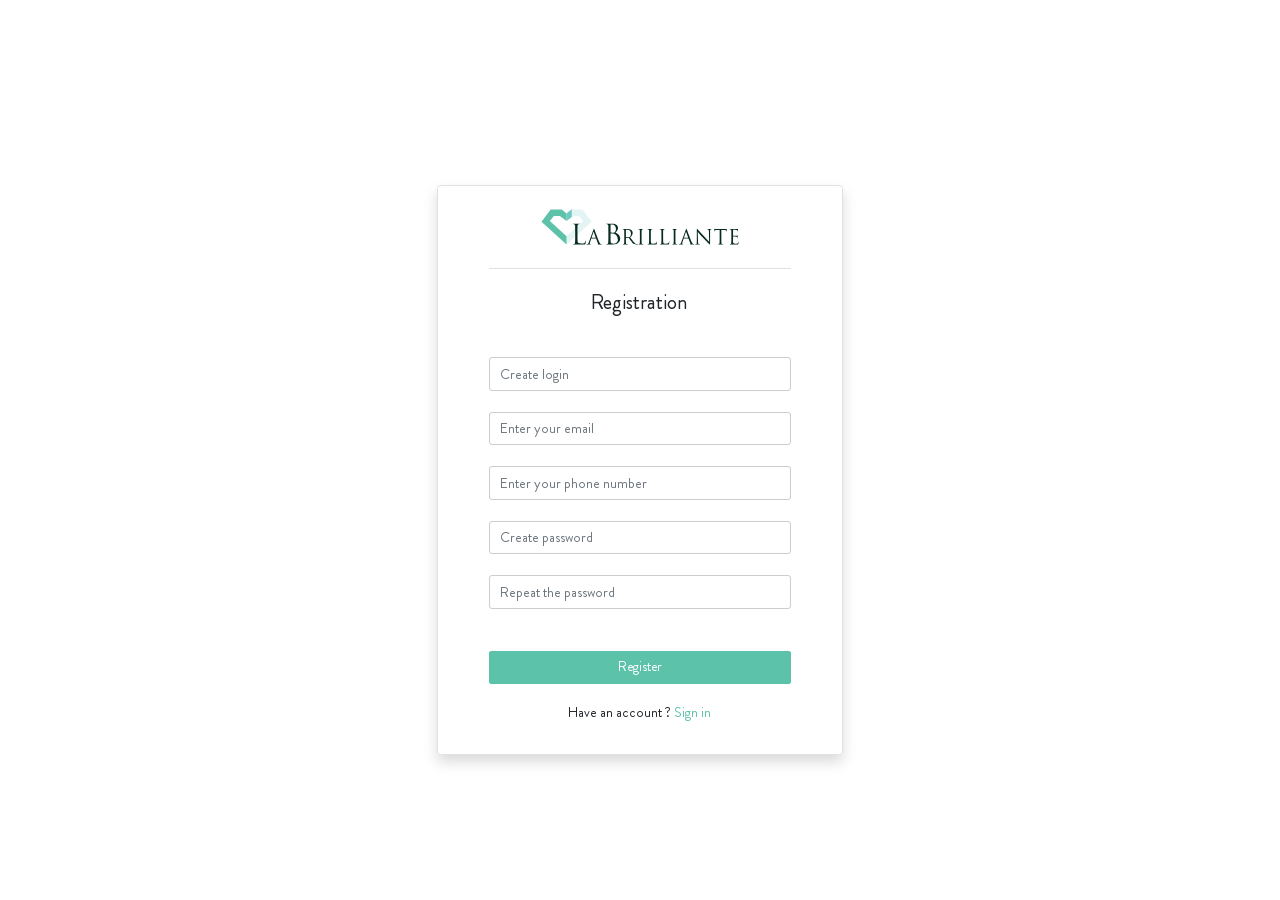
<file: register.html>
<!DOCTYPE html>
<html lang="en">
<head>
    <meta charset="UTF-8">
    <meta http-equiv="X-UA-Compatible" content="IE=edge">
    <meta name="viewport" content="width=device-width, initial-scale=1.0">
    <!-- * favicon -->
    <link rel="icon" href="assets/img/logo/favicon/favicon.ico" type="image/x-icon">
    <!-- * fa -->
    <link rel="stylesheet" href="assets/fonts/fa/css/font-awesome.min.css">
    <!-- * bootstrap -->
    <link rel="stylesheet" href="assets/css/bootstrap.min.css">
    <!-- * styles -->
    <link rel="stylesheet" href="assets/css/style.css">
    <!-- * page title -->
    <title>login</title>
</head>
<body>
    <div class="wrapper h-100 w-100 d-flex align-items-center justify-content-center">
        <!-- ? register start ? -->
        <div class="row w-100 h-100 d-flex align-items-center justify-content-center">
            <div class="col-12 col-xxl-4 col-xl-4 col-lg-6 col-md-7 col-sm-10">
                <form action="" method="" class="login h-75 border shadow px-0 py-4 rounded d-flex align-items-center justify-content-center flex-column">
                    <div class="d-flex justify-content-center align-items-center pb-4 border-bottom w-75">
                        <i class="svg-logo logo-icon modal-logo"></i>
                    </div>
                    <!-- header -->
                    <div class="login__header w-75 py-3 mt-2">
                        <h4 class="h4 text-center">Registration</h4>
                    </div>
        
                    <!-- login -->
                    <div class="input-group w-75 mt-4">
                        <input type="text" name="" id="" class="form-control" placeholder="Create login">
                    </div>
        
                    <!-- email -->
                    <div class="input-group w-75 mt-4">
                        <input type="email" name="" id="" class="form-control" placeholder="Enter your email">
                    </div>
        
                    <!-- tel -->
                    <div class="input-group w-75 mt-4">
                        <input type="tel" name="" id="" class="form-control" placeholder="Enter your phone number">
                    </div>
        
                    <!-- password -->
                    <div class="input-group w-75 mt-4">
                        <input type="password" name="" id="" class="form-control" placeholder="Create password">
                    </div>
        
                    <!-- password repeat -->
                    <div class="input-group w-75 mt-4">
                        <input type="password" name="" id="" class="form-control" placeholder="Repeat the password">
                    </div>
                    
                    <!-- элемент для вывода ошибок -->
                    <div class="text-danger mt-2" id="recaptchaError"></div>

                    <div class="g-recaptcha mt-3 w-75" data-sitekey="6LeVXSYfAAAAAA1qPHjhG3wTOJs5MrE-j2B054jX"></div>

                    <!-- submit -->
                    <div class="input-group w-75 mt-4 d-flex justify-content-center">
                        <button type="submit" class="btn btn-primary w-100">
                            Register
                        </button>
                        <p class="mt-4">Have an account ? <a href="login.html" class="link">Sign in</a></p>
                    </div>
                </form>
            </div>
        </div>
        <!-- ? register end ? -->
    </div>

    <!-- ! ------ scripts------ ! -->
    
    <!-- * goggle captcha -->
    <script src='https://www.google.com/recaptcha/api.js'></script>
</body>
</html>
</file>
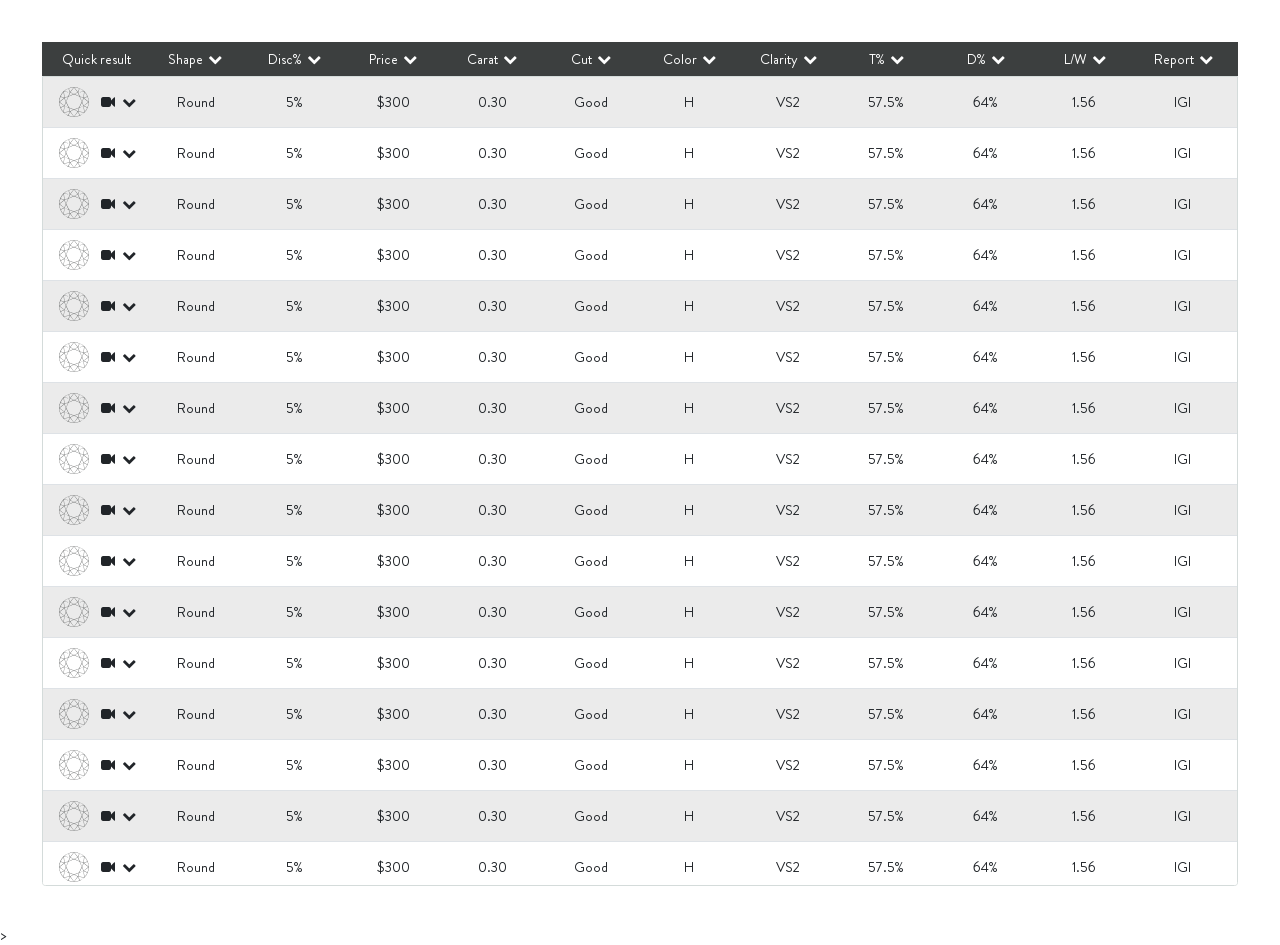
<file: share.html>
<!DOCTYPE html>
<html lang="en">

<head>
    <meta charset="UTF-8">
    <meta http-equiv="X-UA-Compatible" content="IE=edge">
    <meta name="viewport" content="width=device-width, initial-scale=1.0">
    <!-- * favicon -->
    <link rel="icon" href="assets/img/logo/favicon/favicon.ico" type="image/x-icon">
    <!-- * fa -->
    <link rel="stylesheet" href="assets/fonts/fa/css/font-awesome.min.css">
    <!-- * bootstrap -->
    <link rel="stylesheet" href="assets/css/bootstrap.min.css">
    <!-- * noUISlider -->
    <link rel="stylesheet" href="assets/css/nouiSlider.min.css">
    <!-- * styles -->
    <link rel="stylesheet" href="assets/css/style.css">
    <!-- * page title -->
    <title>Lab Grown Diamonds</title>
</head>

<body class="overflow-hidden">

    <div class="share">

        <main class="share__info px-5 py-5 min-vh-100 d-flex align-items-center justify-content-center">
            <div class="">
                <!-- content info list start -->
                <div class="content-name">
                    <!-- content name list -->
                    <ul class="item-list-name">
                        <li class="params-filter--item-quick">
                            <span>Quick result</span>
                        </li>
                        <li class="params-filter--item" data-io-sort="hide">
                            <div class="d-flex align-items-center">
                                <span class="d-none sort-trigger">
                                    <i class="fa fa-plus" aria-hidden="true"></i>
                                </span>
                                <span>Shape</span>
                            </div>
                            <div class="d-flex align-items-center">
                                <i class="fa fa-chevron-down" aria-hidden="true"></i>
                                <i class="d-none fa fa-bars" aria-hidden="true"></i>
                            </div>
                        </li>
                        <li class="params-filter--item" data-io-sort="show"
                            data-io-simple-sort="disc">
                            <span>Disc%</span>
                            <i class="fa fa-chevron-down" aria-hidden="true"></i>
                        </li>
                        <li class="params-filter--item" data-io-sort="show"
                            data-io-simple-sort="price">
                            <span>Price</span>
                            <i class="fa fa-chevron-down" aria-hidden="true"></i>
                        </li>
                        <li class="params-filter--item" data-io-sort="show"
                            data-io-simple-sort="carat">
                            <span>Carat</span>
                            <i class="fa fa-chevron-down" aria-hidden="true"></i>
                        </li>
                        <li class="params-filter--item" data-io-sort="hide">
                            <div class="d-flex align-items-center">
                                <span class="d-none sort-trigger">
                                    <i class="fa fa-plus" aria-hidden="true"></i>
                                </span>
                                <span>Cut</span>
                            </div>
                            <div class="d-flex align-items-center">
                                <i class="fa fa-chevron-down" aria-hidden="true"></i>
                                <i class="d-none fa fa-bars" aria-hidden="true"></i>
                            </div>
                        </li>
                        <li class="params-filter--item" data-io-sort="hide">
                            <div class="d-flex align-items-center">
                                <span class="d-none sort-trigger">
                                    <i class="fa fa-plus" aria-hidden="true"></i>
                                </span>
                                <span>Color</span>
                            </div>
                            <div class="d-flex align-items-center">
                                <i class="fa fa-chevron-down" aria-hidden="true"></i>
                                <i class="d-none fa fa-bars" aria-hidden="true"></i>
                            </div>
                        </li>
                        <li class="params-filter--item" data-io-sort="hide">
                            <div class="d-flex align-items-center">
                                <span class="d-none sort-trigger">
                                    <i class="fa fa-plus" aria-hidden="true"></i>
                                </span>
                                <span>Clarity</span>
                            </div>
                            <div class="d-flex align-items-center">
                                <i class="fa fa-chevron-down" aria-hidden="true"></i>
                                <i class="d-none fa fa-bars" aria-hidden="true"></i>
                            </div>
                        </li>
                        <li class="params-filter--item" data-io-sort="hide">
                            <div class="d-flex align-items-center">
                                <span class="d-none sort-trigger">
                                    <i class="fa fa-plus" aria-hidden="true"></i>
                                </span>
                                <span>T%</span>
                            </div>
                            <div class="d-flex align-items-center">
                                <i class="fa fa-chevron-down" aria-hidden="true"></i>
                                <i class="d-none fa fa-bars" aria-hidden="true"></i>
                            </div>
                        </li>
                        <li class="params-filter--item" data-io-sort="hide">
                            <div class="d-flex align-items-center">
                                <span class="d-none sort-trigger">
                                    <i class="fa fa-plus" aria-hidden="true"></i>
                                </span>
                                <span>D%</span>
                            </div>
                            <div class="d-flex align-items-center">
                                <i class="fa fa-chevron-down" aria-hidden="true"></i>
                                <i class="d-none fa fa-bars" aria-hidden="true"></i>
                            </div>
                        </li>
                        <li class="params-filter--item" data-io-sort="show"
                            data-io-simple-sort="lw">
                            <span>L/W</span>
                            <i class="fa fa-chevron-down" aria-hidden="true"></i>
                        </li>
                        <li class="params-filter--item" data-io-sort="hide">
                            <div class="d-flex align-items-center">
                                <span class="d-none sort-trigger">
                                    <i class="fa fa-plus" aria-hidden="true"></i>
                                </span>
                                <span>Report</span>
                            </div>
                            <div class="d-flex align-items-center">
                                <i class="fa fa-chevron-down" aria-hidden="true"></i>
                                <i class="d-none fa fa-bars" aria-hidden="true"></i>
                            </div>
                        </li>
                    </ul>
                </div>
                <!-- content info list end -->
                <!-- result items -->
                <div class="result__items share__items border rounded-bottom pe-2">

                    <div class="result__item result-section--element">
                        <ul class="item-list result__item-list">
                            <li class="item-list-element">
                                <i class="item-shape svg-round"></i>
                                <i class="fa fa-video-camera ms-2" aria-hidden="true"></i>
                                <i class="fa fa-chevron-down ms-2" aria-hidden="true"></i>
                            </li>
                            <li class="item-list-element">
                                <span class="me-2 shape-text-info">Shape:</span>
                                <span>Round</span>
                            </li>
                            <li class="item-list-element">
                                <span class="item-list-element--info">Disc%:</span>
                                <span>5%</span>
                            </li>
                            <li class="item-list-element">
                                <span class="item-list-element--info">Price:</span>
                                <span>$300</span>
                            </li>
                            <li class="item-list-element">
                                <span class="item-list-element--info">Carat:</span>
                                <span>0.30</span>
                            </li>
                            <li class="item-list-element">
                                <span class="item-list-element--info">Cut:</span>
                                <span>Good</span>
                            </li>
                            <li class="item-list-element">
                                <span class="item-list-element--info">Color:</span>
                                <span>H</span>
                            </li>
                            <li class="item-list-element">
                                <span class="item-list-element--info">Clarity:</span>
                                <span>VS2</span>
                            </li>
                            <li class="item-list-element">
                                <span class="item-list-element--info">T%:</span>
                                <span>57.5%</span>
                            </li>
                            <li class="item-list-element">
                                <span class="item-list-element--info">D%:</span>
                                <span>64%</span>
                            </li>
                            <li class="item-list-element">
                                <span class="item-list-element--info">L/W:</span>
                                <span>1.56</span>
                            </li>
                            <li class="item-list-element">
                                <span class="item-list-element--info">Report:</span>
                                <span>IGI</span>
                            </li>
                        </ul>
                        <div class="result__drop-down border-top">
                            <div class="row">
                                <div class="result__drop-down--col col-3">
                                    <img src="assets/img/2.jpg" alt="" class="img-fluid rounded">
                                </div>
                                <div class="result__drop-down--col col-7">

                                    <h4 class="h4 py-2">0.30 Carat Pear Lab Diamond</h4>

                                    <h5 class="h5 py-2">$290</h5>

                                    <ul class="list result__info-list">

                                        <li class="py-3 border-bottom result__info-li">
                                            <span>Carat: 0.30</span>
                                        </li>
                                        <li class="py-3 border-bottom result__info-li">
                                            <span>Color: H</span>
                                        </li>
                                        <li class="py-3 border-bottom result__info-li">
                                            <span>Clarity: VS2</span>
                                        </li>
                                        <li class="py-3 border-bottom result__info-li">
                                            <span>Cut: Good</span>
                                        </li>
                                        <li class="py-3 border-bottom result__info-li">
                                            <span>Polish: Excellent</span>
                                        </li>
                                        <li class="py-3 border-bottom result__info-li">
                                            <span>Symmetry: Excellent</span>
                                        </li>
                                        <li class="py-3 border-bottom result__info-li">
                                            <span>Table: 57.5%</span>
                                        </li>
                                        <li class="py-3 border-bottom result__info-li">
                                            <span>Depth: 64%</span>
                                        </li>
                                        <li class="py-3 border-bottom result__info-li">
                                            <span>L/W: 1.56</span>
                                        </li>
                                        <li class="py-3 border-bottom result__info-li">
                                            <span>Measurements: 5.69 x 3.64 x 2.33</span>
                                        </li>
                                    </ul>

                                    <div class="acordion">
                                        <button type="button" class="acordion__btn btn-more--info">
                                            Additional Details
                                            <i class="fa fa-chevron-down ms-2" aria-hidden="true"></i>
                                        </button>
                                        <div class="acordion__body body-more--info border-top w-100">
                                            <ul class="list result__drop-list">
                                                <li class="result__drop-li">
                                                    <span>Culet: Pointed</span>
                                                </li>
                                                <li class="result__drop-li">
                                                    <span>Gridle: Thick - Very Thick</span>
                                                </li>
                                                <li class="result__drop-li">
                                                    <span>Report №: LG1234567</span>
                                                </li>
                                                <li class="result__drop-li">
                                                    <span>Fluour: None</span>
                                                </li>
                                                <li class="result__drop-li">
                                                    <span>Origin: Lab Created</span>
                                                </li>
                                                <li class="result__drop-li">
                                                    <span class="d-flex w-100 flex-column">
                                                        <span>Lab Created Diamond Delivery:</span>
                                                        <span class="text-nowrap">Monday, March 21</span>
                                                    </span>
                                                </li>
                                            </ul>
                                        </div>
                                    </div>

                                </div>
                                <div
                                    class="result__drop-down--col col-2 d-flex flex-column justify-content-center align-items-center">
                                    <button type="button" class="btn btn-primary-border py-3 w-100 text-capitalize">
                                        View Diamond
                                    </button>
                                    <p class="mt-3 w-100 d-flex justify-content-center">
                                        <i class="fa fa-heart me-2 text-primary" aria-hidden="true"></i>
                                        <span>Only One Available</span>
                                    </p>
                                </div>
                            </div>
                        </div>
                    </div>

                    <div class="result__item result-section--element">
                        <ul class="item-list result__item-list">
                            <li class="item-list-element">
                                <i class="item-shape svg-round"></i>
                                <i class="fa fa-video-camera ms-2" aria-hidden="true"></i>
                                <i class="fa fa-chevron-down ms-2" aria-hidden="true"></i>
                            </li>
                            <li class="item-list-element">
                                <span class="me-2 shape-text-info">Shape:</span>
                                <span>Round</span>
                            </li>
                            <li class="item-list-element">
                                <span class="item-list-element--info">Disc%:</span>
                                <span>5%</span>
                            </li>
                            <li class="item-list-element">
                                <span class="item-list-element--info">Price:</span>
                                <span>$300</span>
                            </li>
                            <li class="item-list-element">
                                <span class="item-list-element--info">Carat:</span>
                                <span>0.30</span>
                            </li>
                            <li class="item-list-element">
                                <span class="item-list-element--info">Cut:</span>
                                <span>Good</span>
                            </li>
                            <li class="item-list-element">
                                <span class="item-list-element--info">Color:</span>
                                <span>H</span>
                            </li>
                            <li class="item-list-element">
                                <span class="item-list-element--info">Clarity:</span>
                                <span>VS2</span>
                            </li>
                            <li class="item-list-element">
                                <span class="item-list-element--info">T%:</span>
                                <span>57.5%</span>
                            </li>
                            <li class="item-list-element">
                                <span class="item-list-element--info">D%:</span>
                                <span>64%</span>
                            </li>
                            <li class="item-list-element">
                                <span class="item-list-element--info">L/W:</span>
                                <span>1.56</span>
                            </li>
                            <li class="item-list-element">
                                <span class="item-list-element--info">Report:</span>
                                <span>IGI</span>
                            </li>
                        </ul>
                        <div class="result__drop-down border-top">
                            <div class="row">
                                <div class="result__drop-down--col col-3">
                                    <img src="assets/img/2.jpg" alt="" class="img-fluid rounded">
                                </div>
                                <div class="result__drop-down--col col-7">

                                    <h4 class="h4 py-2">0.30 Carat Pear Lab Diamond</h4>

                                    <h5 class="h5 py-2">$290</h5>

                                    <ul class="list result__info-list">

                                        <li class="py-3 border-bottom result__info-li">
                                            <span>Carat: 0.30</span>
                                        </li>
                                        <li class="py-3 border-bottom result__info-li">
                                            <span>Color: H</span>
                                        </li>
                                        <li class="py-3 border-bottom result__info-li">
                                            <span>Clarity: VS2</span>
                                        </li>
                                        <li class="py-3 border-bottom result__info-li">
                                            <span>Cut: Good</span>
                                        </li>
                                        <li class="py-3 border-bottom result__info-li">
                                            <span>Polish: Excellent</span>
                                        </li>
                                        <li class="py-3 border-bottom result__info-li">
                                            <span>Symmetry: Excellent</span>
                                        </li>
                                        <li class="py-3 border-bottom result__info-li">
                                            <span>Table: 57.5%</span>
                                        </li>
                                        <li class="py-3 border-bottom result__info-li">
                                            <span>Depth: 64%</span>
                                        </li>
                                        <li class="py-3 border-bottom result__info-li">
                                            <span>L/W: 1.56</span>
                                        </li>
                                        <li class="py-3 border-bottom result__info-li">
                                            <span>Measurements: 5.69 x 3.64 x 2.33</span>
                                        </li>
                                    </ul>

                                    <div class="acordion">
                                        <button type="button" class="acordion__btn btn-more--info">
                                            Additional Details
                                            <i class="fa fa-chevron-down ms-2" aria-hidden="true"></i>
                                        </button>
                                        <div class="acordion__body body-more--info border-top w-100">
                                            <ul class="list result__drop-list">
                                                <li class="result__drop-li">
                                                    <span>Culet: Pointed</span>
                                                </li>
                                                <li class="result__drop-li">
                                                    <span>Gridle: Thick - Very Thick</span>
                                                </li>
                                                <li class="result__drop-li">
                                                    <span>Report №: LG1234567</span>
                                                </li>
                                                <li class="result__drop-li">
                                                    <span>Fluour: None</span>
                                                </li>
                                                <li class="result__drop-li">
                                                    <span>Origin: Lab Created</span>
                                                </li>
                                                <li class="result__drop-li">
                                                    <span class="d-flex w-100 flex-column">
                                                        <span>Lab Created Diamond Delivery:</span>
                                                        <span class="text-nowrap">Monday, March 21</span>
                                                    </span>
                                                </li>
                                            </ul>
                                        </div>
                                    </div>

                                </div>
                                <div
                                    class="result__drop-down--col col-2 d-flex flex-column justify-content-center align-items-center">
                                    <button type="button" class="btn btn-primary-border py-3 w-100 text-capitalize">
                                        View Diamond
                                    </button>
                                    <p class="mt-3 w-100 d-flex justify-content-center">
                                        <i class="fa fa-heart me-2 text-primary" aria-hidden="true"></i>
                                        <span>Only One Available</span>
                                    </p>
                                </div>
                            </div>
                        </div>
                    </div>

                    <div class="result__item result-section--element">
                        <ul class="item-list result__item-list">
                            <li class="item-list-element">
                                <i class="item-shape svg-round"></i>
                                <i class="fa fa-video-camera ms-2" aria-hidden="true"></i>
                                <i class="fa fa-chevron-down ms-2" aria-hidden="true"></i>
                            </li>
                            <li class="item-list-element">
                                <span class="me-2 shape-text-info">Shape:</span>
                                <span>Round</span>
                            </li>
                            <li class="item-list-element">
                                <span class="item-list-element--info">Disc%:</span>
                                <span>5%</span>
                            </li>
                            <li class="item-list-element">
                                <span class="item-list-element--info">Price:</span>
                                <span>$300</span>
                            </li>
                            <li class="item-list-element">
                                <span class="item-list-element--info">Carat:</span>
                                <span>0.30</span>
                            </li>
                            <li class="item-list-element">
                                <span class="item-list-element--info">Cut:</span>
                                <span>Good</span>
                            </li>
                            <li class="item-list-element">
                                <span class="item-list-element--info">Color:</span>
                                <span>H</span>
                            </li>
                            <li class="item-list-element">
                                <span class="item-list-element--info">Clarity:</span>
                                <span>VS2</span>
                            </li>
                            <li class="item-list-element">
                                <span class="item-list-element--info">T%:</span>
                                <span>57.5%</span>
                            </li>
                            <li class="item-list-element">
                                <span class="item-list-element--info">D%:</span>
                                <span>64%</span>
                            </li>
                            <li class="item-list-element">
                                <span class="item-list-element--info">L/W:</span>
                                <span>1.56</span>
                            </li>
                            <li class="item-list-element">
                                <span class="item-list-element--info">Report:</span>
                                <span>IGI</span>
                            </li>
                        </ul>
                        <div class="result__drop-down border-top">
                            <div class="row">
                                <div class="result__drop-down--col col-3">
                                    <img src="assets/img/2.jpg" alt="" class="img-fluid rounded">
                                </div>
                                <div class="result__drop-down--col col-7">

                                    <h4 class="h4 py-2">0.30 Carat Pear Lab Diamond</h4>

                                    <h5 class="h5 py-2">$290</h5>

                                    <ul class="list result__info-list">

                                        <li class="py-3 border-bottom result__info-li">
                                            <span>Carat: 0.30</span>
                                        </li>
                                        <li class="py-3 border-bottom result__info-li">
                                            <span>Color: H</span>
                                        </li>
                                        <li class="py-3 border-bottom result__info-li">
                                            <span>Clarity: VS2</span>
                                        </li>
                                        <li class="py-3 border-bottom result__info-li">
                                            <span>Cut: Good</span>
                                        </li>
                                        <li class="py-3 border-bottom result__info-li">
                                            <span>Polish: Excellent</span>
                                        </li>
                                        <li class="py-3 border-bottom result__info-li">
                                            <span>Symmetry: Excellent</span>
                                        </li>
                                        <li class="py-3 border-bottom result__info-li">
                                            <span>Table: 57.5%</span>
                                        </li>
                                        <li class="py-3 border-bottom result__info-li">
                                            <span>Depth: 64%</span>
                                        </li>
                                        <li class="py-3 border-bottom result__info-li">
                                            <span>L/W: 1.56</span>
                                        </li>
                                        <li class="py-3 border-bottom result__info-li">
                                            <span>Measurements: 5.69 x 3.64 x 2.33</span>
                                        </li>
                                    </ul>

                                    <div class="acordion">
                                        <button type="button" class="acordion__btn btn-more--info">
                                            Additional Details
                                            <i class="fa fa-chevron-down ms-2" aria-hidden="true"></i>
                                        </button>
                                        <div class="acordion__body body-more--info border-top w-100">
                                            <ul class="list result__drop-list">
                                                <li class="result__drop-li">
                                                    <span>Culet: Pointed</span>
                                                </li>
                                                <li class="result__drop-li">
                                                    <span>Gridle: Thick - Very Thick</span>
                                                </li>
                                                <li class="result__drop-li">
                                                    <span>Report №: LG1234567</span>
                                                </li>
                                                <li class="result__drop-li">
                                                    <span>Fluour: None</span>
                                                </li>
                                                <li class="result__drop-li">
                                                    <span>Origin: Lab Created</span>
                                                </li>
                                                <li class="result__drop-li">
                                                    <span class="d-flex w-100 flex-column">
                                                        <span>Lab Created Diamond Delivery:</span>
                                                        <span class="text-nowrap">Monday, March 21</span>
                                                    </span>
                                                </li>
                                            </ul>
                                        </div>
                                    </div>

                                </div>
                                <div
                                    class="result__drop-down--col col-2 d-flex flex-column justify-content-center align-items-center">
                                    <button type="button" class="btn btn-primary-border py-3 w-100 text-capitalize">
                                        View Diamond
                                    </button>
                                    <p class="mt-3 w-100 d-flex justify-content-center">
                                        <i class="fa fa-heart me-2 text-primary" aria-hidden="true"></i>
                                        <span>Only One Available</span>
                                    </p>
                                </div>
                            </div>
                        </div>
                    </div>

                    <div class="result__item result-section--element">
                        <ul class="item-list result__item-list">
                            <li class="item-list-element">
                                <i class="item-shape svg-round"></i>
                                <i class="fa fa-video-camera ms-2" aria-hidden="true"></i>
                                <i class="fa fa-chevron-down ms-2" aria-hidden="true"></i>
                            </li>
                            <li class="item-list-element">
                                <span class="me-2 shape-text-info">Shape:</span>
                                <span>Round</span>
                            </li>
                            <li class="item-list-element">
                                <span class="item-list-element--info">Disc%:</span>
                                <span>5%</span>
                            </li>
                            <li class="item-list-element">
                                <span class="item-list-element--info">Price:</span>
                                <span>$300</span>
                            </li>
                            <li class="item-list-element">
                                <span class="item-list-element--info">Carat:</span>
                                <span>0.30</span>
                            </li>
                            <li class="item-list-element">
                                <span class="item-list-element--info">Cut:</span>
                                <span>Good</span>
                            </li>
                            <li class="item-list-element">
                                <span class="item-list-element--info">Color:</span>
                                <span>H</span>
                            </li>
                            <li class="item-list-element">
                                <span class="item-list-element--info">Clarity:</span>
                                <span>VS2</span>
                            </li>
                            <li class="item-list-element">
                                <span class="item-list-element--info">T%:</span>
                                <span>57.5%</span>
                            </li>
                            <li class="item-list-element">
                                <span class="item-list-element--info">D%:</span>
                                <span>64%</span>
                            </li>
                            <li class="item-list-element">
                                <span class="item-list-element--info">L/W:</span>
                                <span>1.56</span>
                            </li>
                            <li class="item-list-element">
                                <span class="item-list-element--info">Report:</span>
                                <span>IGI</span>
                            </li>
                        </ul>
                        <div class="result__drop-down border-top">
                            <div class="row">
                                <div class="result__drop-down--col col-3">
                                    <img src="assets/img/2.jpg" alt="" class="img-fluid rounded">
                                </div>
                                <div class="result__drop-down--col col-7">

                                    <h4 class="h4 py-2">0.30 Carat Pear Lab Diamond</h4>

                                    <h5 class="h5 py-2">$290</h5>

                                    <ul class="list result__info-list">

                                        <li class="py-3 border-bottom result__info-li">
                                            <span>Carat: 0.30</span>
                                        </li>
                                        <li class="py-3 border-bottom result__info-li">
                                            <span>Color: H</span>
                                        </li>
                                        <li class="py-3 border-bottom result__info-li">
                                            <span>Clarity: VS2</span>
                                        </li>
                                        <li class="py-3 border-bottom result__info-li">
                                            <span>Cut: Good</span>
                                        </li>
                                        <li class="py-3 border-bottom result__info-li">
                                            <span>Polish: Excellent</span>
                                        </li>
                                        <li class="py-3 border-bottom result__info-li">
                                            <span>Symmetry: Excellent</span>
                                        </li>
                                        <li class="py-3 border-bottom result__info-li">
                                            <span>Table: 57.5%</span>
                                        </li>
                                        <li class="py-3 border-bottom result__info-li">
                                            <span>Depth: 64%</span>
                                        </li>
                                        <li class="py-3 border-bottom result__info-li">
                                            <span>L/W: 1.56</span>
                                        </li>
                                        <li class="py-3 border-bottom result__info-li">
                                            <span>Measurements: 5.69 x 3.64 x 2.33</span>
                                        </li>
                                    </ul>

                                    <div class="acordion">
                                        <button type="button" class="acordion__btn btn-more--info">
                                            Additional Details
                                            <i class="fa fa-chevron-down ms-2" aria-hidden="true"></i>
                                        </button>
                                        <div class="acordion__body body-more--info border-top w-100">
                                            <ul class="list result__drop-list">
                                                <li class="result__drop-li">
                                                    <span>Culet: Pointed</span>
                                                </li>
                                                <li class="result__drop-li">
                                                    <span>Gridle: Thick - Very Thick</span>
                                                </li>
                                                <li class="result__drop-li">
                                                    <span>Report №: LG1234567</span>
                                                </li>
                                                <li class="result__drop-li">
                                                    <span>Fluour: None</span>
                                                </li>
                                                <li class="result__drop-li">
                                                    <span>Origin: Lab Created</span>
                                                </li>
                                                <li class="result__drop-li">
                                                    <span class="d-flex w-100 flex-column">
                                                        <span>Lab Created Diamond Delivery:</span>
                                                        <span class="text-nowrap">Monday, March 21</span>
                                                    </span>
                                                </li>
                                            </ul>
                                        </div>
                                    </div>

                                </div>
                                <div
                                    class="result__drop-down--col col-2 d-flex flex-column justify-content-center align-items-center">
                                    <button type="button" class="btn btn-primary-border py-3 w-100 text-capitalize">
                                        View Diamond
                                    </button>
                                    <p class="mt-3 w-100 d-flex justify-content-center">
                                        <i class="fa fa-heart me-2 text-primary" aria-hidden="true"></i>
                                        <span>Only One Available</span>
                                    </p>
                                </div>
                            </div>
                        </div>
                    </div>

                    <div class="result__item result-section--element">
                        <ul class="item-list result__item-list">
                            <li class="item-list-element">
                                <i class="item-shape svg-round"></i>
                                <i class="fa fa-video-camera ms-2" aria-hidden="true"></i>
                                <i class="fa fa-chevron-down ms-2" aria-hidden="true"></i>
                            </li>
                            <li class="item-list-element">
                                <span class="me-2 shape-text-info">Shape:</span>
                                <span>Round</span>
                            </li>
                            <li class="item-list-element">
                                <span class="item-list-element--info">Disc%:</span>
                                <span>5%</span>
                            </li>
                            <li class="item-list-element">
                                <span class="item-list-element--info">Price:</span>
                                <span>$300</span>
                            </li>
                            <li class="item-list-element">
                                <span class="item-list-element--info">Carat:</span>
                                <span>0.30</span>
                            </li>
                            <li class="item-list-element">
                                <span class="item-list-element--info">Cut:</span>
                                <span>Good</span>
                            </li>
                            <li class="item-list-element">
                                <span class="item-list-element--info">Color:</span>
                                <span>H</span>
                            </li>
                            <li class="item-list-element">
                                <span class="item-list-element--info">Clarity:</span>
                                <span>VS2</span>
                            </li>
                            <li class="item-list-element">
                                <span class="item-list-element--info">T%:</span>
                                <span>57.5%</span>
                            </li>
                            <li class="item-list-element">
                                <span class="item-list-element--info">D%:</span>
                                <span>64%</span>
                            </li>
                            <li class="item-list-element">
                                <span class="item-list-element--info">L/W:</span>
                                <span>1.56</span>
                            </li>
                            <li class="item-list-element">
                                <span class="item-list-element--info">Report:</span>
                                <span>IGI</span>
                            </li>
                        </ul>
                        <div class="result__drop-down border-top">
                            <div class="row">
                                <div class="result__drop-down--col col-3">
                                    <img src="assets/img/2.jpg" alt="" class="img-fluid rounded">
                                </div>
                                <div class="result__drop-down--col col-7">

                                    <h4 class="h4 py-2">0.30 Carat Pear Lab Diamond</h4>

                                    <h5 class="h5 py-2">$290</h5>

                                    <ul class="list result__info-list">

                                        <li class="py-3 border-bottom result__info-li">
                                            <span>Carat: 0.30</span>
                                        </li>
                                        <li class="py-3 border-bottom result__info-li">
                                            <span>Color: H</span>
                                        </li>
                                        <li class="py-3 border-bottom result__info-li">
                                            <span>Clarity: VS2</span>
                                        </li>
                                        <li class="py-3 border-bottom result__info-li">
                                            <span>Cut: Good</span>
                                        </li>
                                        <li class="py-3 border-bottom result__info-li">
                                            <span>Polish: Excellent</span>
                                        </li>
                                        <li class="py-3 border-bottom result__info-li">
                                            <span>Symmetry: Excellent</span>
                                        </li>
                                        <li class="py-3 border-bottom result__info-li">
                                            <span>Table: 57.5%</span>
                                        </li>
                                        <li class="py-3 border-bottom result__info-li">
                                            <span>Depth: 64%</span>
                                        </li>
                                        <li class="py-3 border-bottom result__info-li">
                                            <span>L/W: 1.56</span>
                                        </li>
                                        <li class="py-3 border-bottom result__info-li">
                                            <span>Measurements: 5.69 x 3.64 x 2.33</span>
                                        </li>
                                    </ul>

                                    <div class="acordion">
                                        <button type="button" class="acordion__btn btn-more--info">
                                            Additional Details
                                            <i class="fa fa-chevron-down ms-2" aria-hidden="true"></i>
                                        </button>
                                        <div class="acordion__body body-more--info border-top w-100">
                                            <ul class="list result__drop-list">
                                                <li class="result__drop-li">
                                                    <span>Culet: Pointed</span>
                                                </li>
                                                <li class="result__drop-li">
                                                    <span>Gridle: Thick - Very Thick</span>
                                                </li>
                                                <li class="result__drop-li">
                                                    <span>Report №: LG1234567</span>
                                                </li>
                                                <li class="result__drop-li">
                                                    <span>Fluour: None</span>
                                                </li>
                                                <li class="result__drop-li">
                                                    <span>Origin: Lab Created</span>
                                                </li>
                                                <li class="result__drop-li">
                                                    <span class="d-flex w-100 flex-column">
                                                        <span>Lab Created Diamond Delivery:</span>
                                                        <span class="text-nowrap">Monday, March 21</span>
                                                    </span>
                                                </li>
                                            </ul>
                                        </div>
                                    </div>

                                </div>
                                <div
                                    class="result__drop-down--col col-2 d-flex flex-column justify-content-center align-items-center">
                                    <button type="button" class="btn btn-primary-border py-3 w-100 text-capitalize">
                                        View Diamond
                                    </button>
                                    <p class="mt-3 w-100 d-flex justify-content-center">
                                        <i class="fa fa-heart me-2 text-primary" aria-hidden="true"></i>
                                        <span>Only One Available</span>
                                    </p>
                                </div>
                            </div>
                        </div>
                    </div>

                    <div class="result__item result-section--element">
                        <ul class="item-list result__item-list">
                            <li class="item-list-element">
                                <i class="item-shape svg-round"></i>
                                <i class="fa fa-video-camera ms-2" aria-hidden="true"></i>
                                <i class="fa fa-chevron-down ms-2" aria-hidden="true"></i>
                            </li>
                            <li class="item-list-element">
                                <span class="me-2 shape-text-info">Shape:</span>
                                <span>Round</span>
                            </li>
                            <li class="item-list-element">
                                <span class="item-list-element--info">Disc%:</span>
                                <span>5%</span>
                            </li>
                            <li class="item-list-element">
                                <span class="item-list-element--info">Price:</span>
                                <span>$300</span>
                            </li>
                            <li class="item-list-element">
                                <span class="item-list-element--info">Carat:</span>
                                <span>0.30</span>
                            </li>
                            <li class="item-list-element">
                                <span class="item-list-element--info">Cut:</span>
                                <span>Good</span>
                            </li>
                            <li class="item-list-element">
                                <span class="item-list-element--info">Color:</span>
                                <span>H</span>
                            </li>
                            <li class="item-list-element">
                                <span class="item-list-element--info">Clarity:</span>
                                <span>VS2</span>
                            </li>
                            <li class="item-list-element">
                                <span class="item-list-element--info">T%:</span>
                                <span>57.5%</span>
                            </li>
                            <li class="item-list-element">
                                <span class="item-list-element--info">D%:</span>
                                <span>64%</span>
                            </li>
                            <li class="item-list-element">
                                <span class="item-list-element--info">L/W:</span>
                                <span>1.56</span>
                            </li>
                            <li class="item-list-element">
                                <span class="item-list-element--info">Report:</span>
                                <span>IGI</span>
                            </li>
                        </ul>
                        <div class="result__drop-down border-top">
                            <div class="row">
                                <div class="result__drop-down--col col-3">
                                    <img src="assets/img/2.jpg" alt="" class="img-fluid rounded">
                                </div>
                                <div class="result__drop-down--col col-7">

                                    <h4 class="h4 py-2">0.30 Carat Pear Lab Diamond</h4>

                                    <h5 class="h5 py-2">$290</h5>

                                    <ul class="list result__info-list">

                                        <li class="py-3 border-bottom result__info-li">
                                            <span>Carat: 0.30</span>
                                        </li>
                                        <li class="py-3 border-bottom result__info-li">
                                            <span>Color: H</span>
                                        </li>
                                        <li class="py-3 border-bottom result__info-li">
                                            <span>Clarity: VS2</span>
                                        </li>
                                        <li class="py-3 border-bottom result__info-li">
                                            <span>Cut: Good</span>
                                        </li>
                                        <li class="py-3 border-bottom result__info-li">
                                            <span>Polish: Excellent</span>
                                        </li>
                                        <li class="py-3 border-bottom result__info-li">
                                            <span>Symmetry: Excellent</span>
                                        </li>
                                        <li class="py-3 border-bottom result__info-li">
                                            <span>Table: 57.5%</span>
                                        </li>
                                        <li class="py-3 border-bottom result__info-li">
                                            <span>Depth: 64%</span>
                                        </li>
                                        <li class="py-3 border-bottom result__info-li">
                                            <span>L/W: 1.56</span>
                                        </li>
                                        <li class="py-3 border-bottom result__info-li">
                                            <span>Measurements: 5.69 x 3.64 x 2.33</span>
                                        </li>
                                    </ul>

                                    <div class="acordion">
                                        <button type="button" class="acordion__btn btn-more--info">
                                            Additional Details
                                            <i class="fa fa-chevron-down ms-2" aria-hidden="true"></i>
                                        </button>
                                        <div class="acordion__body body-more--info border-top w-100">
                                            <ul class="list result__drop-list">
                                                <li class="result__drop-li">
                                                    <span>Culet: Pointed</span>
                                                </li>
                                                <li class="result__drop-li">
                                                    <span>Gridle: Thick - Very Thick</span>
                                                </li>
                                                <li class="result__drop-li">
                                                    <span>Report №: LG1234567</span>
                                                </li>
                                                <li class="result__drop-li">
                                                    <span>Fluour: None</span>
                                                </li>
                                                <li class="result__drop-li">
                                                    <span>Origin: Lab Created</span>
                                                </li>
                                                <li class="result__drop-li">
                                                    <span class="d-flex w-100 flex-column">
                                                        <span>Lab Created Diamond Delivery:</span>
                                                        <span class="text-nowrap">Monday, March 21</span>
                                                    </span>
                                                </li>
                                            </ul>
                                        </div>
                                    </div>

                                </div>
                                <div
                                    class="result__drop-down--col col-2 d-flex flex-column justify-content-center align-items-center">
                                    <button type="button" class="btn btn-primary-border py-3 w-100 text-capitalize">
                                        View Diamond
                                    </button>
                                    <p class="mt-3 w-100 d-flex justify-content-center">
                                        <i class="fa fa-heart me-2 text-primary" aria-hidden="true"></i>
                                        <span>Only One Available</span>
                                    </p>
                                </div>
                            </div>
                        </div>
                    </div>

                    <div class="result__item result-section--element">
                        <ul class="item-list result__item-list">
                            <li class="item-list-element">
                                <i class="item-shape svg-round"></i>
                                <i class="fa fa-video-camera ms-2" aria-hidden="true"></i>
                                <i class="fa fa-chevron-down ms-2" aria-hidden="true"></i>
                            </li>
                            <li class="item-list-element">
                                <span class="me-2 shape-text-info">Shape:</span>
                                <span>Round</span>
                            </li>
                            <li class="item-list-element">
                                <span class="item-list-element--info">Disc%:</span>
                                <span>5%</span>
                            </li>
                            <li class="item-list-element">
                                <span class="item-list-element--info">Price:</span>
                                <span>$300</span>
                            </li>
                            <li class="item-list-element">
                                <span class="item-list-element--info">Carat:</span>
                                <span>0.30</span>
                            </li>
                            <li class="item-list-element">
                                <span class="item-list-element--info">Cut:</span>
                                <span>Good</span>
                            </li>
                            <li class="item-list-element">
                                <span class="item-list-element--info">Color:</span>
                                <span>H</span>
                            </li>
                            <li class="item-list-element">
                                <span class="item-list-element--info">Clarity:</span>
                                <span>VS2</span>
                            </li>
                            <li class="item-list-element">
                                <span class="item-list-element--info">T%:</span>
                                <span>57.5%</span>
                            </li>
                            <li class="item-list-element">
                                <span class="item-list-element--info">D%:</span>
                                <span>64%</span>
                            </li>
                            <li class="item-list-element">
                                <span class="item-list-element--info">L/W:</span>
                                <span>1.56</span>
                            </li>
                            <li class="item-list-element">
                                <span class="item-list-element--info">Report:</span>
                                <span>IGI</span>
                            </li>
                        </ul>
                        <div class="result__drop-down border-top">
                            <div class="row">
                                <div class="result__drop-down--col col-3">
                                    <img src="assets/img/2.jpg" alt="" class="img-fluid rounded">
                                </div>
                                <div class="result__drop-down--col col-7">

                                    <h4 class="h4 py-2">0.30 Carat Pear Lab Diamond</h4>

                                    <h5 class="h5 py-2">$290</h5>

                                    <ul class="list result__info-list">

                                        <li class="py-3 border-bottom result__info-li">
                                            <span>Carat: 0.30</span>
                                        </li>
                                        <li class="py-3 border-bottom result__info-li">
                                            <span>Color: H</span>
                                        </li>
                                        <li class="py-3 border-bottom result__info-li">
                                            <span>Clarity: VS2</span>
                                        </li>
                                        <li class="py-3 border-bottom result__info-li">
                                            <span>Cut: Good</span>
                                        </li>
                                        <li class="py-3 border-bottom result__info-li">
                                            <span>Polish: Excellent</span>
                                        </li>
                                        <li class="py-3 border-bottom result__info-li">
                                            <span>Symmetry: Excellent</span>
                                        </li>
                                        <li class="py-3 border-bottom result__info-li">
                                            <span>Table: 57.5%</span>
                                        </li>
                                        <li class="py-3 border-bottom result__info-li">
                                            <span>Depth: 64%</span>
                                        </li>
                                        <li class="py-3 border-bottom result__info-li">
                                            <span>L/W: 1.56</span>
                                        </li>
                                        <li class="py-3 border-bottom result__info-li">
                                            <span>Measurements: 5.69 x 3.64 x 2.33</span>
                                        </li>
                                    </ul>

                                    <div class="acordion">
                                        <button type="button" class="acordion__btn btn-more--info">
                                            Additional Details
                                            <i class="fa fa-chevron-down ms-2" aria-hidden="true"></i>
                                        </button>
                                        <div class="acordion__body body-more--info border-top w-100">
                                            <ul class="list result__drop-list">
                                                <li class="result__drop-li">
                                                    <span>Culet: Pointed</span>
                                                </li>
                                                <li class="result__drop-li">
                                                    <span>Gridle: Thick - Very Thick</span>
                                                </li>
                                                <li class="result__drop-li">
                                                    <span>Report №: LG1234567</span>
                                                </li>
                                                <li class="result__drop-li">
                                                    <span>Fluour: None</span>
                                                </li>
                                                <li class="result__drop-li">
                                                    <span>Origin: Lab Created</span>
                                                </li>
                                                <li class="result__drop-li">
                                                    <span class="d-flex w-100 flex-column">
                                                        <span>Lab Created Diamond Delivery:</span>
                                                        <span class="text-nowrap">Monday, March 21</span>
                                                    </span>
                                                </li>
                                            </ul>
                                        </div>
                                    </div>

                                </div>
                                <div
                                    class="result__drop-down--col col-2 d-flex flex-column justify-content-center align-items-center">
                                    <button type="button" class="btn btn-primary-border py-3 w-100 text-capitalize">
                                        View Diamond
                                    </button>
                                    <p class="mt-3 w-100 d-flex justify-content-center">
                                        <i class="fa fa-heart me-2 text-primary" aria-hidden="true"></i>
                                        <span>Only One Available</span>
                                    </p>
                                </div>
                            </div>
                        </div>
                    </div>

                    <div class="result__item result-section--element">
                        <ul class="item-list result__item-list">
                            <li class="item-list-element">
                                <i class="item-shape svg-round"></i>
                                <i class="fa fa-video-camera ms-2" aria-hidden="true"></i>
                                <i class="fa fa-chevron-down ms-2" aria-hidden="true"></i>
                            </li>
                            <li class="item-list-element">
                                <span class="me-2 shape-text-info">Shape:</span>
                                <span>Round</span>
                            </li>
                            <li class="item-list-element">
                                <span class="item-list-element--info">Disc%:</span>
                                <span>5%</span>
                            </li>
                            <li class="item-list-element">
                                <span class="item-list-element--info">Price:</span>
                                <span>$300</span>
                            </li>
                            <li class="item-list-element">
                                <span class="item-list-element--info">Carat:</span>
                                <span>0.30</span>
                            </li>
                            <li class="item-list-element">
                                <span class="item-list-element--info">Cut:</span>
                                <span>Good</span>
                            </li>
                            <li class="item-list-element">
                                <span class="item-list-element--info">Color:</span>
                                <span>H</span>
                            </li>
                            <li class="item-list-element">
                                <span class="item-list-element--info">Clarity:</span>
                                <span>VS2</span>
                            </li>
                            <li class="item-list-element">
                                <span class="item-list-element--info">T%:</span>
                                <span>57.5%</span>
                            </li>
                            <li class="item-list-element">
                                <span class="item-list-element--info">D%:</span>
                                <span>64%</span>
                            </li>
                            <li class="item-list-element">
                                <span class="item-list-element--info">L/W:</span>
                                <span>1.56</span>
                            </li>
                            <li class="item-list-element">
                                <span class="item-list-element--info">Report:</span>
                                <span>IGI</span>
                            </li>
                        </ul>
                        <div class="result__drop-down border-top">
                            <div class="row">
                                <div class="result__drop-down--col col-3">
                                    <img src="assets/img/2.jpg" alt="" class="img-fluid rounded">
                                </div>
                                <div class="result__drop-down--col col-7">

                                    <h4 class="h4 py-2">0.30 Carat Pear Lab Diamond</h4>

                                    <h5 class="h5 py-2">$290</h5>

                                    <ul class="list result__info-list">

                                        <li class="py-3 border-bottom result__info-li">
                                            <span>Carat: 0.30</span>
                                        </li>
                                        <li class="py-3 border-bottom result__info-li">
                                            <span>Color: H</span>
                                        </li>
                                        <li class="py-3 border-bottom result__info-li">
                                            <span>Clarity: VS2</span>
                                        </li>
                                        <li class="py-3 border-bottom result__info-li">
                                            <span>Cut: Good</span>
                                        </li>
                                        <li class="py-3 border-bottom result__info-li">
                                            <span>Polish: Excellent</span>
                                        </li>
                                        <li class="py-3 border-bottom result__info-li">
                                            <span>Symmetry: Excellent</span>
                                        </li>
                                        <li class="py-3 border-bottom result__info-li">
                                            <span>Table: 57.5%</span>
                                        </li>
                                        <li class="py-3 border-bottom result__info-li">
                                            <span>Depth: 64%</span>
                                        </li>
                                        <li class="py-3 border-bottom result__info-li">
                                            <span>L/W: 1.56</span>
                                        </li>
                                        <li class="py-3 border-bottom result__info-li">
                                            <span>Measurements: 5.69 x 3.64 x 2.33</span>
                                        </li>
                                    </ul>

                                    <div class="acordion">
                                        <button type="button" class="acordion__btn btn-more--info">
                                            Additional Details
                                            <i class="fa fa-chevron-down ms-2" aria-hidden="true"></i>
                                        </button>
                                        <div class="acordion__body body-more--info border-top w-100">
                                            <ul class="list result__drop-list">
                                                <li class="result__drop-li">
                                                    <span>Culet: Pointed</span>
                                                </li>
                                                <li class="result__drop-li">
                                                    <span>Gridle: Thick - Very Thick</span>
                                                </li>
                                                <li class="result__drop-li">
                                                    <span>Report №: LG1234567</span>
                                                </li>
                                                <li class="result__drop-li">
                                                    <span>Fluour: None</span>
                                                </li>
                                                <li class="result__drop-li">
                                                    <span>Origin: Lab Created</span>
                                                </li>
                                                <li class="result__drop-li">
                                                    <span class="d-flex w-100 flex-column">
                                                        <span>Lab Created Diamond Delivery:</span>
                                                        <span class="text-nowrap">Monday, March 21</span>
                                                    </span>
                                                </li>
                                            </ul>
                                        </div>
                                    </div>

                                </div>
                                <div
                                    class="result__drop-down--col col-2 d-flex flex-column justify-content-center align-items-center">
                                    <button type="button" class="btn btn-primary-border py-3 w-100 text-capitalize">
                                        View Diamond
                                    </button>
                                    <p class="mt-3 w-100 d-flex justify-content-center">
                                        <i class="fa fa-heart me-2 text-primary" aria-hidden="true"></i>
                                        <span>Only One Available</span>
                                    </p>
                                </div>
                            </div>
                        </div>
                    </div>

                    <div class="result__item result-section--element">
                        <ul class="item-list result__item-list">
                            <li class="item-list-element">
                                <i class="item-shape svg-round"></i>
                                <i class="fa fa-video-camera ms-2" aria-hidden="true"></i>
                                <i class="fa fa-chevron-down ms-2" aria-hidden="true"></i>
                            </li>
                            <li class="item-list-element">
                                <span class="me-2 shape-text-info">Shape:</span>
                                <span>Round</span>
                            </li>
                            <li class="item-list-element">
                                <span class="item-list-element--info">Disc%:</span>
                                <span>5%</span>
                            </li>
                            <li class="item-list-element">
                                <span class="item-list-element--info">Price:</span>
                                <span>$300</span>
                            </li>
                            <li class="item-list-element">
                                <span class="item-list-element--info">Carat:</span>
                                <span>0.30</span>
                            </li>
                            <li class="item-list-element">
                                <span class="item-list-element--info">Cut:</span>
                                <span>Good</span>
                            </li>
                            <li class="item-list-element">
                                <span class="item-list-element--info">Color:</span>
                                <span>H</span>
                            </li>
                            <li class="item-list-element">
                                <span class="item-list-element--info">Clarity:</span>
                                <span>VS2</span>
                            </li>
                            <li class="item-list-element">
                                <span class="item-list-element--info">T%:</span>
                                <span>57.5%</span>
                            </li>
                            <li class="item-list-element">
                                <span class="item-list-element--info">D%:</span>
                                <span>64%</span>
                            </li>
                            <li class="item-list-element">
                                <span class="item-list-element--info">L/W:</span>
                                <span>1.56</span>
                            </li>
                            <li class="item-list-element">
                                <span class="item-list-element--info">Report:</span>
                                <span>IGI</span>
                            </li>
                        </ul>
                        <div class="result__drop-down border-top">
                            <div class="row">
                                <div class="result__drop-down--col col-3">
                                    <img src="assets/img/2.jpg" alt="" class="img-fluid rounded">
                                </div>
                                <div class="result__drop-down--col col-7">

                                    <h4 class="h4 py-2">0.30 Carat Pear Lab Diamond</h4>

                                    <h5 class="h5 py-2">$290</h5>

                                    <ul class="list result__info-list">

                                        <li class="py-3 border-bottom result__info-li">
                                            <span>Carat: 0.30</span>
                                        </li>
                                        <li class="py-3 border-bottom result__info-li">
                                            <span>Color: H</span>
                                        </li>
                                        <li class="py-3 border-bottom result__info-li">
                                            <span>Clarity: VS2</span>
                                        </li>
                                        <li class="py-3 border-bottom result__info-li">
                                            <span>Cut: Good</span>
                                        </li>
                                        <li class="py-3 border-bottom result__info-li">
                                            <span>Polish: Excellent</span>
                                        </li>
                                        <li class="py-3 border-bottom result__info-li">
                                            <span>Symmetry: Excellent</span>
                                        </li>
                                        <li class="py-3 border-bottom result__info-li">
                                            <span>Table: 57.5%</span>
                                        </li>
                                        <li class="py-3 border-bottom result__info-li">
                                            <span>Depth: 64%</span>
                                        </li>
                                        <li class="py-3 border-bottom result__info-li">
                                            <span>L/W: 1.56</span>
                                        </li>
                                        <li class="py-3 border-bottom result__info-li">
                                            <span>Measurements: 5.69 x 3.64 x 2.33</span>
                                        </li>
                                    </ul>

                                    <div class="acordion">
                                        <button type="button" class="acordion__btn btn-more--info">
                                            Additional Details
                                            <i class="fa fa-chevron-down ms-2" aria-hidden="true"></i>
                                        </button>
                                        <div class="acordion__body body-more--info border-top w-100">
                                            <ul class="list result__drop-list">
                                                <li class="result__drop-li">
                                                    <span>Culet: Pointed</span>
                                                </li>
                                                <li class="result__drop-li">
                                                    <span>Gridle: Thick - Very Thick</span>
                                                </li>
                                                <li class="result__drop-li">
                                                    <span>Report №: LG1234567</span>
                                                </li>
                                                <li class="result__drop-li">
                                                    <span>Fluour: None</span>
                                                </li>
                                                <li class="result__drop-li">
                                                    <span>Origin: Lab Created</span>
                                                </li>
                                                <li class="result__drop-li">
                                                    <span class="d-flex w-100 flex-column">
                                                        <span>Lab Created Diamond Delivery:</span>
                                                        <span class="text-nowrap">Monday, March 21</span>
                                                    </span>
                                                </li>
                                            </ul>
                                        </div>
                                    </div>

                                </div>
                                <div
                                    class="result__drop-down--col col-2 d-flex flex-column justify-content-center align-items-center">
                                    <button type="button" class="btn btn-primary-border py-3 w-100 text-capitalize">
                                        View Diamond
                                    </button>
                                    <p class="mt-3 w-100 d-flex justify-content-center">
                                        <i class="fa fa-heart me-2 text-primary" aria-hidden="true"></i>
                                        <span>Only One Available</span>
                                    </p>
                                </div>
                            </div>
                        </div>
                    </div>

                    <div class="result__item result-section--element">
                        <ul class="item-list result__item-list">
                            <li class="item-list-element">
                                <i class="item-shape svg-round"></i>
                                <i class="fa fa-video-camera ms-2" aria-hidden="true"></i>
                                <i class="fa fa-chevron-down ms-2" aria-hidden="true"></i>
                            </li>
                            <li class="item-list-element">
                                <span class="me-2 shape-text-info">Shape:</span>
                                <span>Round</span>
                            </li>
                            <li class="item-list-element">
                                <span class="item-list-element--info">Disc%:</span>
                                <span>5%</span>
                            </li>
                            <li class="item-list-element">
                                <span class="item-list-element--info">Price:</span>
                                <span>$300</span>
                            </li>
                            <li class="item-list-element">
                                <span class="item-list-element--info">Carat:</span>
                                <span>0.30</span>
                            </li>
                            <li class="item-list-element">
                                <span class="item-list-element--info">Cut:</span>
                                <span>Good</span>
                            </li>
                            <li class="item-list-element">
                                <span class="item-list-element--info">Color:</span>
                                <span>H</span>
                            </li>
                            <li class="item-list-element">
                                <span class="item-list-element--info">Clarity:</span>
                                <span>VS2</span>
                            </li>
                            <li class="item-list-element">
                                <span class="item-list-element--info">T%:</span>
                                <span>57.5%</span>
                            </li>
                            <li class="item-list-element">
                                <span class="item-list-element--info">D%:</span>
                                <span>64%</span>
                            </li>
                            <li class="item-list-element">
                                <span class="item-list-element--info">L/W:</span>
                                <span>1.56</span>
                            </li>
                            <li class="item-list-element">
                                <span class="item-list-element--info">Report:</span>
                                <span>IGI</span>
                            </li>
                        </ul>
                        <div class="result__drop-down border-top">
                            <div class="row">
                                <div class="result__drop-down--col col-3">
                                    <img src="assets/img/2.jpg" alt="" class="img-fluid rounded">
                                </div>
                                <div class="result__drop-down--col col-7">

                                    <h4 class="h4 py-2">0.30 Carat Pear Lab Diamond</h4>

                                    <h5 class="h5 py-2">$290</h5>

                                    <ul class="list result__info-list">

                                        <li class="py-3 border-bottom result__info-li">
                                            <span>Carat: 0.30</span>
                                        </li>
                                        <li class="py-3 border-bottom result__info-li">
                                            <span>Color: H</span>
                                        </li>
                                        <li class="py-3 border-bottom result__info-li">
                                            <span>Clarity: VS2</span>
                                        </li>
                                        <li class="py-3 border-bottom result__info-li">
                                            <span>Cut: Good</span>
                                        </li>
                                        <li class="py-3 border-bottom result__info-li">
                                            <span>Polish: Excellent</span>
                                        </li>
                                        <li class="py-3 border-bottom result__info-li">
                                            <span>Symmetry: Excellent</span>
                                        </li>
                                        <li class="py-3 border-bottom result__info-li">
                                            <span>Table: 57.5%</span>
                                        </li>
                                        <li class="py-3 border-bottom result__info-li">
                                            <span>Depth: 64%</span>
                                        </li>
                                        <li class="py-3 border-bottom result__info-li">
                                            <span>L/W: 1.56</span>
                                        </li>
                                        <li class="py-3 border-bottom result__info-li">
                                            <span>Measurements: 5.69 x 3.64 x 2.33</span>
                                        </li>
                                    </ul>

                                    <div class="acordion">
                                        <button type="button" class="acordion__btn btn-more--info">
                                            Additional Details
                                            <i class="fa fa-chevron-down ms-2" aria-hidden="true"></i>
                                        </button>
                                        <div class="acordion__body body-more--info border-top w-100">
                                            <ul class="list result__drop-list">
                                                <li class="result__drop-li">
                                                    <span>Culet: Pointed</span>
                                                </li>
                                                <li class="result__drop-li">
                                                    <span>Gridle: Thick - Very Thick</span>
                                                </li>
                                                <li class="result__drop-li">
                                                    <span>Report №: LG1234567</span>
                                                </li>
                                                <li class="result__drop-li">
                                                    <span>Fluour: None</span>
                                                </li>
                                                <li class="result__drop-li">
                                                    <span>Origin: Lab Created</span>
                                                </li>
                                                <li class="result__drop-li">
                                                    <span class="d-flex w-100 flex-column">
                                                        <span>Lab Created Diamond Delivery:</span>
                                                        <span class="text-nowrap">Monday, March 21</span>
                                                    </span>
                                                </li>
                                            </ul>
                                        </div>
                                    </div>

                                </div>
                                <div
                                    class="result__drop-down--col col-2 d-flex flex-column justify-content-center align-items-center">
                                    <button type="button" class="btn btn-primary-border py-3 w-100 text-capitalize">
                                        View Diamond
                                    </button>
                                    <p class="mt-3 w-100 d-flex justify-content-center">
                                        <i class="fa fa-heart me-2 text-primary" aria-hidden="true"></i>
                                        <span>Only One Available</span>
                                    </p>
                                </div>
                            </div>
                        </div>
                    </div>

                    <div class="result__item result-section--element">
                        <ul class="item-list result__item-list">
                            <li class="item-list-element">
                                <i class="item-shape svg-round"></i>
                                <i class="fa fa-video-camera ms-2" aria-hidden="true"></i>
                                <i class="fa fa-chevron-down ms-2" aria-hidden="true"></i>
                            </li>
                            <li class="item-list-element">
                                <span class="me-2 shape-text-info">Shape:</span>
                                <span>Round</span>
                            </li>
                            <li class="item-list-element">
                                <span class="item-list-element--info">Disc%:</span>
                                <span>5%</span>
                            </li>
                            <li class="item-list-element">
                                <span class="item-list-element--info">Price:</span>
                                <span>$300</span>
                            </li>
                            <li class="item-list-element">
                                <span class="item-list-element--info">Carat:</span>
                                <span>0.30</span>
                            </li>
                            <li class="item-list-element">
                                <span class="item-list-element--info">Cut:</span>
                                <span>Good</span>
                            </li>
                            <li class="item-list-element">
                                <span class="item-list-element--info">Color:</span>
                                <span>H</span>
                            </li>
                            <li class="item-list-element">
                                <span class="item-list-element--info">Clarity:</span>
                                <span>VS2</span>
                            </li>
                            <li class="item-list-element">
                                <span class="item-list-element--info">T%:</span>
                                <span>57.5%</span>
                            </li>
                            <li class="item-list-element">
                                <span class="item-list-element--info">D%:</span>
                                <span>64%</span>
                            </li>
                            <li class="item-list-element">
                                <span class="item-list-element--info">L/W:</span>
                                <span>1.56</span>
                            </li>
                            <li class="item-list-element">
                                <span class="item-list-element--info">Report:</span>
                                <span>IGI</span>
                            </li>
                        </ul>
                        <div class="result__drop-down border-top">
                            <div class="row">
                                <div class="result__drop-down--col col-3">
                                    <img src="assets/img/2.jpg" alt="" class="img-fluid rounded">
                                </div>
                                <div class="result__drop-down--col col-7">

                                    <h4 class="h4 py-2">0.30 Carat Pear Lab Diamond</h4>

                                    <h5 class="h5 py-2">$290</h5>

                                    <ul class="list result__info-list">

                                        <li class="py-3 border-bottom result__info-li">
                                            <span>Carat: 0.30</span>
                                        </li>
                                        <li class="py-3 border-bottom result__info-li">
                                            <span>Color: H</span>
                                        </li>
                                        <li class="py-3 border-bottom result__info-li">
                                            <span>Clarity: VS2</span>
                                        </li>
                                        <li class="py-3 border-bottom result__info-li">
                                            <span>Cut: Good</span>
                                        </li>
                                        <li class="py-3 border-bottom result__info-li">
                                            <span>Polish: Excellent</span>
                                        </li>
                                        <li class="py-3 border-bottom result__info-li">
                                            <span>Symmetry: Excellent</span>
                                        </li>
                                        <li class="py-3 border-bottom result__info-li">
                                            <span>Table: 57.5%</span>
                                        </li>
                                        <li class="py-3 border-bottom result__info-li">
                                            <span>Depth: 64%</span>
                                        </li>
                                        <li class="py-3 border-bottom result__info-li">
                                            <span>L/W: 1.56</span>
                                        </li>
                                        <li class="py-3 border-bottom result__info-li">
                                            <span>Measurements: 5.69 x 3.64 x 2.33</span>
                                        </li>
                                    </ul>

                                    <div class="acordion">
                                        <button type="button" class="acordion__btn btn-more--info">
                                            Additional Details
                                            <i class="fa fa-chevron-down ms-2" aria-hidden="true"></i>
                                        </button>
                                        <div class="acordion__body body-more--info border-top w-100">
                                            <ul class="list result__drop-list">
                                                <li class="result__drop-li">
                                                    <span>Culet: Pointed</span>
                                                </li>
                                                <li class="result__drop-li">
                                                    <span>Gridle: Thick - Very Thick</span>
                                                </li>
                                                <li class="result__drop-li">
                                                    <span>Report №: LG1234567</span>
                                                </li>
                                                <li class="result__drop-li">
                                                    <span>Fluour: None</span>
                                                </li>
                                                <li class="result__drop-li">
                                                    <span>Origin: Lab Created</span>
                                                </li>
                                                <li class="result__drop-li">
                                                    <span class="d-flex w-100 flex-column">
                                                        <span>Lab Created Diamond Delivery:</span>
                                                        <span class="text-nowrap">Monday, March 21</span>
                                                    </span>
                                                </li>
                                            </ul>
                                        </div>
                                    </div>

                                </div>
                                <div
                                    class="result__drop-down--col col-2 d-flex flex-column justify-content-center align-items-center">
                                    <button type="button" class="btn btn-primary-border py-3 w-100 text-capitalize">
                                        View Diamond
                                    </button>
                                    <p class="mt-3 w-100 d-flex justify-content-center">
                                        <i class="fa fa-heart me-2 text-primary" aria-hidden="true"></i>
                                        <span>Only One Available</span>
                                    </p>
                                </div>
                            </div>
                        </div>
                    </div>

                    <div class="result__item result-section--element">
                        <ul class="item-list result__item-list">
                            <li class="item-list-element">
                                <i class="item-shape svg-round"></i>
                                <i class="fa fa-video-camera ms-2" aria-hidden="true"></i>
                                <i class="fa fa-chevron-down ms-2" aria-hidden="true"></i>
                            </li>
                            <li class="item-list-element">
                                <span class="me-2 shape-text-info">Shape:</span>
                                <span>Round</span>
                            </li>
                            <li class="item-list-element">
                                <span class="item-list-element--info">Disc%:</span>
                                <span>5%</span>
                            </li>
                            <li class="item-list-element">
                                <span class="item-list-element--info">Price:</span>
                                <span>$300</span>
                            </li>
                            <li class="item-list-element">
                                <span class="item-list-element--info">Carat:</span>
                                <span>0.30</span>
                            </li>
                            <li class="item-list-element">
                                <span class="item-list-element--info">Cut:</span>
                                <span>Good</span>
                            </li>
                            <li class="item-list-element">
                                <span class="item-list-element--info">Color:</span>
                                <span>H</span>
                            </li>
                            <li class="item-list-element">
                                <span class="item-list-element--info">Clarity:</span>
                                <span>VS2</span>
                            </li>
                            <li class="item-list-element">
                                <span class="item-list-element--info">T%:</span>
                                <span>57.5%</span>
                            </li>
                            <li class="item-list-element">
                                <span class="item-list-element--info">D%:</span>
                                <span>64%</span>
                            </li>
                            <li class="item-list-element">
                                <span class="item-list-element--info">L/W:</span>
                                <span>1.56</span>
                            </li>
                            <li class="item-list-element">
                                <span class="item-list-element--info">Report:</span>
                                <span>IGI</span>
                            </li>
                        </ul>
                        <div class="result__drop-down border-top">
                            <div class="row">
                                <div class="result__drop-down--col col-3">
                                    <img src="assets/img/2.jpg" alt="" class="img-fluid rounded">
                                </div>
                                <div class="result__drop-down--col col-7">

                                    <h4 class="h4 py-2">0.30 Carat Pear Lab Diamond</h4>

                                    <h5 class="h5 py-2">$290</h5>

                                    <ul class="list result__info-list">

                                        <li class="py-3 border-bottom result__info-li">
                                            <span>Carat: 0.30</span>
                                        </li>
                                        <li class="py-3 border-bottom result__info-li">
                                            <span>Color: H</span>
                                        </li>
                                        <li class="py-3 border-bottom result__info-li">
                                            <span>Clarity: VS2</span>
                                        </li>
                                        <li class="py-3 border-bottom result__info-li">
                                            <span>Cut: Good</span>
                                        </li>
                                        <li class="py-3 border-bottom result__info-li">
                                            <span>Polish: Excellent</span>
                                        </li>
                                        <li class="py-3 border-bottom result__info-li">
                                            <span>Symmetry: Excellent</span>
                                        </li>
                                        <li class="py-3 border-bottom result__info-li">
                                            <span>Table: 57.5%</span>
                                        </li>
                                        <li class="py-3 border-bottom result__info-li">
                                            <span>Depth: 64%</span>
                                        </li>
                                        <li class="py-3 border-bottom result__info-li">
                                            <span>L/W: 1.56</span>
                                        </li>
                                        <li class="py-3 border-bottom result__info-li">
                                            <span>Measurements: 5.69 x 3.64 x 2.33</span>
                                        </li>
                                    </ul>

                                    <div class="acordion">
                                        <button type="button" class="acordion__btn btn-more--info">
                                            Additional Details
                                            <i class="fa fa-chevron-down ms-2" aria-hidden="true"></i>
                                        </button>
                                        <div class="acordion__body body-more--info border-top w-100">
                                            <ul class="list result__drop-list">
                                                <li class="result__drop-li">
                                                    <span>Culet: Pointed</span>
                                                </li>
                                                <li class="result__drop-li">
                                                    <span>Gridle: Thick - Very Thick</span>
                                                </li>
                                                <li class="result__drop-li">
                                                    <span>Report №: LG1234567</span>
                                                </li>
                                                <li class="result__drop-li">
                                                    <span>Fluour: None</span>
                                                </li>
                                                <li class="result__drop-li">
                                                    <span>Origin: Lab Created</span>
                                                </li>
                                                <li class="result__drop-li">
                                                    <span class="d-flex w-100 flex-column">
                                                        <span>Lab Created Diamond Delivery:</span>
                                                        <span class="text-nowrap">Monday, March 21</span>
                                                    </span>
                                                </li>
                                            </ul>
                                        </div>
                                    </div>

                                </div>
                                <div
                                    class="result__drop-down--col col-2 d-flex flex-column justify-content-center align-items-center">
                                    <button type="button" class="btn btn-primary-border py-3 w-100 text-capitalize">
                                        View Diamond
                                    </button>
                                    <p class="mt-3 w-100 d-flex justify-content-center">
                                        <i class="fa fa-heart me-2 text-primary" aria-hidden="true"></i>
                                        <span>Only One Available</span>
                                    </p>
                                </div>
                            </div>
                        </div>
                    </div>

                    <div class="result__item result-section--element">
                        <ul class="item-list result__item-list">
                            <li class="item-list-element">
                                <i class="item-shape svg-round"></i>
                                <i class="fa fa-video-camera ms-2" aria-hidden="true"></i>
                                <i class="fa fa-chevron-down ms-2" aria-hidden="true"></i>
                            </li>
                            <li class="item-list-element">
                                <span class="me-2 shape-text-info">Shape:</span>
                                <span>Round</span>
                            </li>
                            <li class="item-list-element">
                                <span class="item-list-element--info">Disc%:</span>
                                <span>5%</span>
                            </li>
                            <li class="item-list-element">
                                <span class="item-list-element--info">Price:</span>
                                <span>$300</span>
                            </li>
                            <li class="item-list-element">
                                <span class="item-list-element--info">Carat:</span>
                                <span>0.30</span>
                            </li>
                            <li class="item-list-element">
                                <span class="item-list-element--info">Cut:</span>
                                <span>Good</span>
                            </li>
                            <li class="item-list-element">
                                <span class="item-list-element--info">Color:</span>
                                <span>H</span>
                            </li>
                            <li class="item-list-element">
                                <span class="item-list-element--info">Clarity:</span>
                                <span>VS2</span>
                            </li>
                            <li class="item-list-element">
                                <span class="item-list-element--info">T%:</span>
                                <span>57.5%</span>
                            </li>
                            <li class="item-list-element">
                                <span class="item-list-element--info">D%:</span>
                                <span>64%</span>
                            </li>
                            <li class="item-list-element">
                                <span class="item-list-element--info">L/W:</span>
                                <span>1.56</span>
                            </li>
                            <li class="item-list-element">
                                <span class="item-list-element--info">Report:</span>
                                <span>IGI</span>
                            </li>
                        </ul>
                        <div class="result__drop-down border-top">
                            <div class="row">
                                <div class="result__drop-down--col col-3">
                                    <img src="assets/img/2.jpg" alt="" class="img-fluid rounded">
                                </div>
                                <div class="result__drop-down--col col-7">

                                    <h4 class="h4 py-2">0.30 Carat Pear Lab Diamond</h4>

                                    <h5 class="h5 py-2">$290</h5>

                                    <ul class="list result__info-list">

                                        <li class="py-3 border-bottom result__info-li">
                                            <span>Carat: 0.30</span>
                                        </li>
                                        <li class="py-3 border-bottom result__info-li">
                                            <span>Color: H</span>
                                        </li>
                                        <li class="py-3 border-bottom result__info-li">
                                            <span>Clarity: VS2</span>
                                        </li>
                                        <li class="py-3 border-bottom result__info-li">
                                            <span>Cut: Good</span>
                                        </li>
                                        <li class="py-3 border-bottom result__info-li">
                                            <span>Polish: Excellent</span>
                                        </li>
                                        <li class="py-3 border-bottom result__info-li">
                                            <span>Symmetry: Excellent</span>
                                        </li>
                                        <li class="py-3 border-bottom result__info-li">
                                            <span>Table: 57.5%</span>
                                        </li>
                                        <li class="py-3 border-bottom result__info-li">
                                            <span>Depth: 64%</span>
                                        </li>
                                        <li class="py-3 border-bottom result__info-li">
                                            <span>L/W: 1.56</span>
                                        </li>
                                        <li class="py-3 border-bottom result__info-li">
                                            <span>Measurements: 5.69 x 3.64 x 2.33</span>
                                        </li>
                                    </ul>

                                    <div class="acordion">
                                        <button type="button" class="acordion__btn btn-more--info">
                                            Additional Details
                                            <i class="fa fa-chevron-down ms-2" aria-hidden="true"></i>
                                        </button>
                                        <div class="acordion__body body-more--info border-top w-100">
                                            <ul class="list result__drop-list">
                                                <li class="result__drop-li">
                                                    <span>Culet: Pointed</span>
                                                </li>
                                                <li class="result__drop-li">
                                                    <span>Gridle: Thick - Very Thick</span>
                                                </li>
                                                <li class="result__drop-li">
                                                    <span>Report №: LG1234567</span>
                                                </li>
                                                <li class="result__drop-li">
                                                    <span>Fluour: None</span>
                                                </li>
                                                <li class="result__drop-li">
                                                    <span>Origin: Lab Created</span>
                                                </li>
                                                <li class="result__drop-li">
                                                    <span class="d-flex w-100 flex-column">
                                                        <span>Lab Created Diamond Delivery:</span>
                                                        <span class="text-nowrap">Monday, March 21</span>
                                                    </span>
                                                </li>
                                            </ul>
                                        </div>
                                    </div>

                                </div>
                                <div
                                    class="result__drop-down--col col-2 d-flex flex-column justify-content-center align-items-center">
                                    <button type="button" class="btn btn-primary-border py-3 w-100 text-capitalize">
                                        View Diamond
                                    </button>
                                    <p class="mt-3 w-100 d-flex justify-content-center">
                                        <i class="fa fa-heart me-2 text-primary" aria-hidden="true"></i>
                                        <span>Only One Available</span>
                                    </p>
                                </div>
                            </div>
                        </div>
                    </div>

                    <div class="result__item result-section--element">
                        <ul class="item-list result__item-list">
                            <li class="item-list-element">
                                <i class="item-shape svg-round"></i>
                                <i class="fa fa-video-camera ms-2" aria-hidden="true"></i>
                                <i class="fa fa-chevron-down ms-2" aria-hidden="true"></i>
                            </li>
                            <li class="item-list-element">
                                <span class="me-2 shape-text-info">Shape:</span>
                                <span>Round</span>
                            </li>
                            <li class="item-list-element">
                                <span class="item-list-element--info">Disc%:</span>
                                <span>5%</span>
                            </li>
                            <li class="item-list-element">
                                <span class="item-list-element--info">Price:</span>
                                <span>$300</span>
                            </li>
                            <li class="item-list-element">
                                <span class="item-list-element--info">Carat:</span>
                                <span>0.30</span>
                            </li>
                            <li class="item-list-element">
                                <span class="item-list-element--info">Cut:</span>
                                <span>Good</span>
                            </li>
                            <li class="item-list-element">
                                <span class="item-list-element--info">Color:</span>
                                <span>H</span>
                            </li>
                            <li class="item-list-element">
                                <span class="item-list-element--info">Clarity:</span>
                                <span>VS2</span>
                            </li>
                            <li class="item-list-element">
                                <span class="item-list-element--info">T%:</span>
                                <span>57.5%</span>
                            </li>
                            <li class="item-list-element">
                                <span class="item-list-element--info">D%:</span>
                                <span>64%</span>
                            </li>
                            <li class="item-list-element">
                                <span class="item-list-element--info">L/W:</span>
                                <span>1.56</span>
                            </li>
                            <li class="item-list-element">
                                <span class="item-list-element--info">Report:</span>
                                <span>IGI</span>
                            </li>
                        </ul>
                        <div class="result__drop-down border-top">
                            <div class="row">
                                <div class="result__drop-down--col col-3">
                                    <img src="assets/img/2.jpg" alt="" class="img-fluid rounded">
                                </div>
                                <div class="result__drop-down--col col-7">

                                    <h4 class="h4 py-2">0.30 Carat Pear Lab Diamond</h4>

                                    <h5 class="h5 py-2">$290</h5>

                                    <ul class="list result__info-list">

                                        <li class="py-3 border-bottom result__info-li">
                                            <span>Carat: 0.30</span>
                                        </li>
                                        <li class="py-3 border-bottom result__info-li">
                                            <span>Color: H</span>
                                        </li>
                                        <li class="py-3 border-bottom result__info-li">
                                            <span>Clarity: VS2</span>
                                        </li>
                                        <li class="py-3 border-bottom result__info-li">
                                            <span>Cut: Good</span>
                                        </li>
                                        <li class="py-3 border-bottom result__info-li">
                                            <span>Polish: Excellent</span>
                                        </li>
                                        <li class="py-3 border-bottom result__info-li">
                                            <span>Symmetry: Excellent</span>
                                        </li>
                                        <li class="py-3 border-bottom result__info-li">
                                            <span>Table: 57.5%</span>
                                        </li>
                                        <li class="py-3 border-bottom result__info-li">
                                            <span>Depth: 64%</span>
                                        </li>
                                        <li class="py-3 border-bottom result__info-li">
                                            <span>L/W: 1.56</span>
                                        </li>
                                        <li class="py-3 border-bottom result__info-li">
                                            <span>Measurements: 5.69 x 3.64 x 2.33</span>
                                        </li>
                                    </ul>

                                    <div class="acordion">
                                        <button type="button" class="acordion__btn btn-more--info">
                                            Additional Details
                                            <i class="fa fa-chevron-down ms-2" aria-hidden="true"></i>
                                        </button>
                                        <div class="acordion__body body-more--info border-top w-100">
                                            <ul class="list result__drop-list">
                                                <li class="result__drop-li">
                                                    <span>Culet: Pointed</span>
                                                </li>
                                                <li class="result__drop-li">
                                                    <span>Gridle: Thick - Very Thick</span>
                                                </li>
                                                <li class="result__drop-li">
                                                    <span>Report №: LG1234567</span>
                                                </li>
                                                <li class="result__drop-li">
                                                    <span>Fluour: None</span>
                                                </li>
                                                <li class="result__drop-li">
                                                    <span>Origin: Lab Created</span>
                                                </li>
                                                <li class="result__drop-li">
                                                    <span class="d-flex w-100 flex-column">
                                                        <span>Lab Created Diamond Delivery:</span>
                                                        <span class="text-nowrap">Monday, March 21</span>
                                                    </span>
                                                </li>
                                            </ul>
                                        </div>
                                    </div>

                                </div>
                                <div
                                    class="result__drop-down--col col-2 d-flex flex-column justify-content-center align-items-center">
                                    <button type="button" class="btn btn-primary-border py-3 w-100 text-capitalize">
                                        View Diamond
                                    </button>
                                    <p class="mt-3 w-100 d-flex justify-content-center">
                                        <i class="fa fa-heart me-2 text-primary" aria-hidden="true"></i>
                                        <span>Only One Available</span>
                                    </p>
                                </div>
                            </div>
                        </div>
                    </div>

                    <div class="result__item result-section--element">
                        <ul class="item-list result__item-list">
                            <li class="item-list-element">
                                <i class="item-shape svg-round"></i>
                                <i class="fa fa-video-camera ms-2" aria-hidden="true"></i>
                                <i class="fa fa-chevron-down ms-2" aria-hidden="true"></i>
                            </li>
                            <li class="item-list-element">
                                <span class="me-2 shape-text-info">Shape:</span>
                                <span>Round</span>
                            </li>
                            <li class="item-list-element">
                                <span class="item-list-element--info">Disc%:</span>
                                <span>5%</span>
                            </li>
                            <li class="item-list-element">
                                <span class="item-list-element--info">Price:</span>
                                <span>$300</span>
                            </li>
                            <li class="item-list-element">
                                <span class="item-list-element--info">Carat:</span>
                                <span>0.30</span>
                            </li>
                            <li class="item-list-element">
                                <span class="item-list-element--info">Cut:</span>
                                <span>Good</span>
                            </li>
                            <li class="item-list-element">
                                <span class="item-list-element--info">Color:</span>
                                <span>H</span>
                            </li>
                            <li class="item-list-element">
                                <span class="item-list-element--info">Clarity:</span>
                                <span>VS2</span>
                            </li>
                            <li class="item-list-element">
                                <span class="item-list-element--info">T%:</span>
                                <span>57.5%</span>
                            </li>
                            <li class="item-list-element">
                                <span class="item-list-element--info">D%:</span>
                                <span>64%</span>
                            </li>
                            <li class="item-list-element">
                                <span class="item-list-element--info">L/W:</span>
                                <span>1.56</span>
                            </li>
                            <li class="item-list-element">
                                <span class="item-list-element--info">Report:</span>
                                <span>IGI</span>
                            </li>
                        </ul>
                        <div class="result__drop-down border-top">
                            <div class="row">
                                <div class="result__drop-down--col col-3">
                                    <img src="assets/img/2.jpg" alt="" class="img-fluid rounded">
                                </div>
                                <div class="result__drop-down--col col-7">

                                    <h4 class="h4 py-2">0.30 Carat Pear Lab Diamond</h4>

                                    <h5 class="h5 py-2">$290</h5>

                                    <ul class="list result__info-list">

                                        <li class="py-3 border-bottom result__info-li">
                                            <span>Carat: 0.30</span>
                                        </li>
                                        <li class="py-3 border-bottom result__info-li">
                                            <span>Color: H</span>
                                        </li>
                                        <li class="py-3 border-bottom result__info-li">
                                            <span>Clarity: VS2</span>
                                        </li>
                                        <li class="py-3 border-bottom result__info-li">
                                            <span>Cut: Good</span>
                                        </li>
                                        <li class="py-3 border-bottom result__info-li">
                                            <span>Polish: Excellent</span>
                                        </li>
                                        <li class="py-3 border-bottom result__info-li">
                                            <span>Symmetry: Excellent</span>
                                        </li>
                                        <li class="py-3 border-bottom result__info-li">
                                            <span>Table: 57.5%</span>
                                        </li>
                                        <li class="py-3 border-bottom result__info-li">
                                            <span>Depth: 64%</span>
                                        </li>
                                        <li class="py-3 border-bottom result__info-li">
                                            <span>L/W: 1.56</span>
                                        </li>
                                        <li class="py-3 border-bottom result__info-li">
                                            <span>Measurements: 5.69 x 3.64 x 2.33</span>
                                        </li>
                                    </ul>

                                    <div class="acordion">
                                        <button type="button" class="acordion__btn btn-more--info">
                                            Additional Details
                                            <i class="fa fa-chevron-down ms-2" aria-hidden="true"></i>
                                        </button>
                                        <div class="acordion__body body-more--info border-top w-100">
                                            <ul class="list result__drop-list">
                                                <li class="result__drop-li">
                                                    <span>Culet: Pointed</span>
                                                </li>
                                                <li class="result__drop-li">
                                                    <span>Gridle: Thick - Very Thick</span>
                                                </li>
                                                <li class="result__drop-li">
                                                    <span>Report №: LG1234567</span>
                                                </li>
                                                <li class="result__drop-li">
                                                    <span>Fluour: None</span>
                                                </li>
                                                <li class="result__drop-li">
                                                    <span>Origin: Lab Created</span>
                                                </li>
                                                <li class="result__drop-li">
                                                    <span class="d-flex w-100 flex-column">
                                                        <span>Lab Created Diamond Delivery:</span>
                                                        <span class="text-nowrap">Monday, March 21</span>
                                                    </span>
                                                </li>
                                            </ul>
                                        </div>
                                    </div>

                                </div>
                                <div
                                    class="result__drop-down--col col-2 d-flex flex-column justify-content-center align-items-center">
                                    <button type="button" class="btn btn-primary-border py-3 w-100 text-capitalize">
                                        View Diamond
                                    </button>
                                    <p class="mt-3 w-100 d-flex justify-content-center">
                                        <i class="fa fa-heart me-2 text-primary" aria-hidden="true"></i>
                                        <span>Only One Available</span>
                                    </p>
                                </div>
                            </div>
                        </div>
                    </div>

                    <div class="result__item result-section--element">
                        <ul class="item-list result__item-list">
                            <li class="item-list-element">
                                <i class="item-shape svg-round"></i>
                                <i class="fa fa-video-camera ms-2" aria-hidden="true"></i>
                                <i class="fa fa-chevron-down ms-2" aria-hidden="true"></i>
                            </li>
                            <li class="item-list-element">
                                <span class="me-2 shape-text-info">Shape:</span>
                                <span>Round</span>
                            </li>
                            <li class="item-list-element">
                                <span class="item-list-element--info">Disc%:</span>
                                <span>5%</span>
                            </li>
                            <li class="item-list-element">
                                <span class="item-list-element--info">Price:</span>
                                <span>$300</span>
                            </li>
                            <li class="item-list-element">
                                <span class="item-list-element--info">Carat:</span>
                                <span>0.30</span>
                            </li>
                            <li class="item-list-element">
                                <span class="item-list-element--info">Cut:</span>
                                <span>Good</span>
                            </li>
                            <li class="item-list-element">
                                <span class="item-list-element--info">Color:</span>
                                <span>H</span>
                            </li>
                            <li class="item-list-element">
                                <span class="item-list-element--info">Clarity:</span>
                                <span>VS2</span>
                            </li>
                            <li class="item-list-element">
                                <span class="item-list-element--info">T%:</span>
                                <span>57.5%</span>
                            </li>
                            <li class="item-list-element">
                                <span class="item-list-element--info">D%:</span>
                                <span>64%</span>
                            </li>
                            <li class="item-list-element">
                                <span class="item-list-element--info">L/W:</span>
                                <span>1.56</span>
                            </li>
                            <li class="item-list-element">
                                <span class="item-list-element--info">Report:</span>
                                <span>IGI</span>
                            </li>
                        </ul>
                        <div class="result__drop-down border-top">
                            <div class="row">
                                <div class="result__drop-down--col col-3">
                                    <img src="assets/img/2.jpg" alt="" class="img-fluid rounded">
                                </div>
                                <div class="result__drop-down--col col-7">

                                    <h4 class="h4 py-2">0.30 Carat Pear Lab Diamond</h4>

                                    <h5 class="h5 py-2">$290</h5>

                                    <ul class="list result__info-list">

                                        <li class="py-3 border-bottom result__info-li">
                                            <span>Carat: 0.30</span>
                                        </li>
                                        <li class="py-3 border-bottom result__info-li">
                                            <span>Color: H</span>
                                        </li>
                                        <li class="py-3 border-bottom result__info-li">
                                            <span>Clarity: VS2</span>
                                        </li>
                                        <li class="py-3 border-bottom result__info-li">
                                            <span>Cut: Good</span>
                                        </li>
                                        <li class="py-3 border-bottom result__info-li">
                                            <span>Polish: Excellent</span>
                                        </li>
                                        <li class="py-3 border-bottom result__info-li">
                                            <span>Symmetry: Excellent</span>
                                        </li>
                                        <li class="py-3 border-bottom result__info-li">
                                            <span>Table: 57.5%</span>
                                        </li>
                                        <li class="py-3 border-bottom result__info-li">
                                            <span>Depth: 64%</span>
                                        </li>
                                        <li class="py-3 border-bottom result__info-li">
                                            <span>L/W: 1.56</span>
                                        </li>
                                        <li class="py-3 border-bottom result__info-li">
                                            <span>Measurements: 5.69 x 3.64 x 2.33</span>
                                        </li>
                                    </ul>

                                    <div class="acordion">
                                        <button type="button" class="acordion__btn btn-more--info">
                                            Additional Details
                                            <i class="fa fa-chevron-down ms-2" aria-hidden="true"></i>
                                        </button>
                                        <div class="acordion__body body-more--info border-top w-100">
                                            <ul class="list result__drop-list">
                                                <li class="result__drop-li">
                                                    <span>Culet: Pointed</span>
                                                </li>
                                                <li class="result__drop-li">
                                                    <span>Gridle: Thick - Very Thick</span>
                                                </li>
                                                <li class="result__drop-li">
                                                    <span>Report №: LG1234567</span>
                                                </li>
                                                <li class="result__drop-li">
                                                    <span>Fluour: None</span>
                                                </li>
                                                <li class="result__drop-li">
                                                    <span>Origin: Lab Created</span>
                                                </li>
                                                <li class="result__drop-li">
                                                    <span class="d-flex w-100 flex-column">
                                                        <span>Lab Created Diamond Delivery:</span>
                                                        <span class="text-nowrap">Monday, March 21</span>
                                                    </span>
                                                </li>
                                            </ul>
                                        </div>
                                    </div>

                                </div>
                                <div
                                    class="result__drop-down--col col-2 d-flex flex-column justify-content-center align-items-center">
                                    <button type="button" class="btn btn-primary-border py-3 w-100 text-capitalize">
                                        View Diamond
                                    </button>
                                    <p class="mt-3 w-100 d-flex justify-content-center">
                                        <i class="fa fa-heart me-2 text-primary" aria-hidden="true"></i>
                                        <span>Only One Available</span>
                                    </p>
                                </div>
                            </div>
                        </div>
                    </div>

                    <div class="result__item result-section--element">
                        <ul class="item-list result__item-list">
                            <li class="item-list-element">
                                <i class="item-shape svg-round"></i>
                                <i class="fa fa-video-camera ms-2" aria-hidden="true"></i>
                                <i class="fa fa-chevron-down ms-2" aria-hidden="true"></i>
                            </li>
                            <li class="item-list-element">
                                <span class="me-2 shape-text-info">Shape:</span>
                                <span>Round</span>
                            </li>
                            <li class="item-list-element">
                                <span class="item-list-element--info">Disc%:</span>
                                <span>5%</span>
                            </li>
                            <li class="item-list-element">
                                <span class="item-list-element--info">Price:</span>
                                <span>$300</span>
                            </li>
                            <li class="item-list-element">
                                <span class="item-list-element--info">Carat:</span>
                                <span>0.30</span>
                            </li>
                            <li class="item-list-element">
                                <span class="item-list-element--info">Cut:</span>
                                <span>Good</span>
                            </li>
                            <li class="item-list-element">
                                <span class="item-list-element--info">Color:</span>
                                <span>H</span>
                            </li>
                            <li class="item-list-element">
                                <span class="item-list-element--info">Clarity:</span>
                                <span>VS2</span>
                            </li>
                            <li class="item-list-element">
                                <span class="item-list-element--info">T%:</span>
                                <span>57.5%</span>
                            </li>
                            <li class="item-list-element">
                                <span class="item-list-element--info">D%:</span>
                                <span>64%</span>
                            </li>
                            <li class="item-list-element">
                                <span class="item-list-element--info">L/W:</span>
                                <span>1.56</span>
                            </li>
                            <li class="item-list-element">
                                <span class="item-list-element--info">Report:</span>
                                <span>IGI</span>
                            </li>
                        </ul>
                        <div class="result__drop-down border-top">
                            <div class="row">
                                <div class="result__drop-down--col col-3">
                                    <img src="assets/img/2.jpg" alt="" class="img-fluid rounded">
                                </div>
                                <div class="result__drop-down--col col-7">

                                    <h4 class="h4 py-2">0.30 Carat Pear Lab Diamond</h4>

                                    <h5 class="h5 py-2">$290</h5>

                                    <ul class="list result__info-list">

                                        <li class="py-3 border-bottom result__info-li">
                                            <span>Carat: 0.30</span>
                                        </li>
                                        <li class="py-3 border-bottom result__info-li">
                                            <span>Color: H</span>
                                        </li>
                                        <li class="py-3 border-bottom result__info-li">
                                            <span>Clarity: VS2</span>
                                        </li>
                                        <li class="py-3 border-bottom result__info-li">
                                            <span>Cut: Good</span>
                                        </li>
                                        <li class="py-3 border-bottom result__info-li">
                                            <span>Polish: Excellent</span>
                                        </li>
                                        <li class="py-3 border-bottom result__info-li">
                                            <span>Symmetry: Excellent</span>
                                        </li>
                                        <li class="py-3 border-bottom result__info-li">
                                            <span>Table: 57.5%</span>
                                        </li>
                                        <li class="py-3 border-bottom result__info-li">
                                            <span>Depth: 64%</span>
                                        </li>
                                        <li class="py-3 border-bottom result__info-li">
                                            <span>L/W: 1.56</span>
                                        </li>
                                        <li class="py-3 border-bottom result__info-li">
                                            <span>Measurements: 5.69 x 3.64 x 2.33</span>
                                        </li>
                                    </ul>

                                    <div class="acordion">
                                        <button type="button" class="acordion__btn btn-more--info">
                                            Additional Details
                                            <i class="fa fa-chevron-down ms-2" aria-hidden="true"></i>
                                        </button>
                                        <div class="acordion__body body-more--info border-top w-100">
                                            <ul class="list result__drop-list">
                                                <li class="result__drop-li">
                                                    <span>Culet: Pointed</span>
                                                </li>
                                                <li class="result__drop-li">
                                                    <span>Gridle: Thick - Very Thick</span>
                                                </li>
                                                <li class="result__drop-li">
                                                    <span>Report №: LG1234567</span>
                                                </li>
                                                <li class="result__drop-li">
                                                    <span>Fluour: None</span>
                                                </li>
                                                <li class="result__drop-li">
                                                    <span>Origin: Lab Created</span>
                                                </li>
                                                <li class="result__drop-li">
                                                    <span class="d-flex w-100 flex-column">
                                                        <span>Lab Created Diamond Delivery:</span>
                                                        <span class="text-nowrap">Monday, March 21</span>
                                                    </span>
                                                </li>
                                            </ul>
                                        </div>
                                    </div>

                                </div>
                                <div
                                    class="result__drop-down--col col-2 d-flex flex-column justify-content-center align-items-center">
                                    <button type="button" class="btn btn-primary-border py-3 w-100 text-capitalize">
                                        View Diamond
                                    </button>
                                    <p class="mt-3 w-100 d-flex justify-content-center">
                                        <i class="fa fa-heart me-2 text-primary" aria-hidden="true"></i>
                                        <span>Only One Available</span>
                                    </p>
                                </div>
                            </div>
                        </div>
                    </div>

                    <div class="result__item result-section--element">
                        <ul class="item-list result__item-list">
                            <li class="item-list-element">
                                <i class="item-shape svg-round"></i>
                                <i class="fa fa-video-camera ms-2" aria-hidden="true"></i>
                                <i class="fa fa-chevron-down ms-2" aria-hidden="true"></i>
                            </li>
                            <li class="item-list-element">
                                <span class="me-2 shape-text-info">Shape:</span>
                                <span>Round</span>
                            </li>
                            <li class="item-list-element">
                                <span class="item-list-element--info">Disc%:</span>
                                <span>5%</span>
                            </li>
                            <li class="item-list-element">
                                <span class="item-list-element--info">Price:</span>
                                <span>$300</span>
                            </li>
                            <li class="item-list-element">
                                <span class="item-list-element--info">Carat:</span>
                                <span>0.30</span>
                            </li>
                            <li class="item-list-element">
                                <span class="item-list-element--info">Cut:</span>
                                <span>Good</span>
                            </li>
                            <li class="item-list-element">
                                <span class="item-list-element--info">Color:</span>
                                <span>H</span>
                            </li>
                            <li class="item-list-element">
                                <span class="item-list-element--info">Clarity:</span>
                                <span>VS2</span>
                            </li>
                            <li class="item-list-element">
                                <span class="item-list-element--info">T%:</span>
                                <span>57.5%</span>
                            </li>
                            <li class="item-list-element">
                                <span class="item-list-element--info">D%:</span>
                                <span>64%</span>
                            </li>
                            <li class="item-list-element">
                                <span class="item-list-element--info">L/W:</span>
                                <span>1.56</span>
                            </li>
                            <li class="item-list-element">
                                <span class="item-list-element--info">Report:</span>
                                <span>IGI</span>
                            </li>
                        </ul>
                        <div class="result__drop-down border-top">
                            <div class="row">
                                <div class="result__drop-down--col col-3">
                                    <img src="assets/img/2.jpg" alt="" class="img-fluid rounded">
                                </div>
                                <div class="result__drop-down--col col-7">

                                    <h4 class="h4 py-2">0.30 Carat Pear Lab Diamond</h4>

                                    <h5 class="h5 py-2">$290</h5>

                                    <ul class="list result__info-list">

                                        <li class="py-3 border-bottom result__info-li">
                                            <span>Carat: 0.30</span>
                                        </li>
                                        <li class="py-3 border-bottom result__info-li">
                                            <span>Color: H</span>
                                        </li>
                                        <li class="py-3 border-bottom result__info-li">
                                            <span>Clarity: VS2</span>
                                        </li>
                                        <li class="py-3 border-bottom result__info-li">
                                            <span>Cut: Good</span>
                                        </li>
                                        <li class="py-3 border-bottom result__info-li">
                                            <span>Polish: Excellent</span>
                                        </li>
                                        <li class="py-3 border-bottom result__info-li">
                                            <span>Symmetry: Excellent</span>
                                        </li>
                                        <li class="py-3 border-bottom result__info-li">
                                            <span>Table: 57.5%</span>
                                        </li>
                                        <li class="py-3 border-bottom result__info-li">
                                            <span>Depth: 64%</span>
                                        </li>
                                        <li class="py-3 border-bottom result__info-li">
                                            <span>L/W: 1.56</span>
                                        </li>
                                        <li class="py-3 border-bottom result__info-li">
                                            <span>Measurements: 5.69 x 3.64 x 2.33</span>
                                        </li>
                                    </ul>

                                    <div class="acordion">
                                        <button type="button" class="acordion__btn btn-more--info">
                                            Additional Details
                                            <i class="fa fa-chevron-down ms-2" aria-hidden="true"></i>
                                        </button>
                                        <div class="acordion__body body-more--info border-top w-100">
                                            <ul class="list result__drop-list">
                                                <li class="result__drop-li">
                                                    <span>Culet: Pointed</span>
                                                </li>
                                                <li class="result__drop-li">
                                                    <span>Gridle: Thick - Very Thick</span>
                                                </li>
                                                <li class="result__drop-li">
                                                    <span>Report №: LG1234567</span>
                                                </li>
                                                <li class="result__drop-li">
                                                    <span>Fluour: None</span>
                                                </li>
                                                <li class="result__drop-li">
                                                    <span>Origin: Lab Created</span>
                                                </li>
                                                <li class="result__drop-li">
                                                    <span class="d-flex w-100 flex-column">
                                                        <span>Lab Created Diamond Delivery:</span>
                                                        <span class="text-nowrap">Monday, March 21</span>
                                                    </span>
                                                </li>
                                            </ul>
                                        </div>
                                    </div>

                                </div>
                                <div
                                    class="result__drop-down--col col-2 d-flex flex-column justify-content-center align-items-center">
                                    <button type="button" class="btn btn-primary-border py-3 w-100 text-capitalize">
                                        View Diamond
                                    </button>
                                    <p class="mt-3 w-100 d-flex justify-content-center">
                                        <i class="fa fa-heart me-2 text-primary" aria-hidden="true"></i>
                                        <span>Only One Available</span>
                                    </p>
                                </div>
                            </div>
                        </div>
                    </div>

                    <div class="result__item result-section--element">
                        <ul class="item-list result__item-list">
                            <li class="item-list-element">
                                <i class="item-shape svg-round"></i>
                                <i class="fa fa-video-camera ms-2" aria-hidden="true"></i>
                                <i class="fa fa-chevron-down ms-2" aria-hidden="true"></i>
                            </li>
                            <li class="item-list-element">
                                <span class="me-2 shape-text-info">Shape:</span>
                                <span>Round</span>
                            </li>
                            <li class="item-list-element">
                                <span class="item-list-element--info">Disc%:</span>
                                <span>5%</span>
                            </li>
                            <li class="item-list-element">
                                <span class="item-list-element--info">Price:</span>
                                <span>$300</span>
                            </li>
                            <li class="item-list-element">
                                <span class="item-list-element--info">Carat:</span>
                                <span>0.30</span>
                            </li>
                            <li class="item-list-element">
                                <span class="item-list-element--info">Cut:</span>
                                <span>Good</span>
                            </li>
                            <li class="item-list-element">
                                <span class="item-list-element--info">Color:</span>
                                <span>H</span>
                            </li>
                            <li class="item-list-element">
                                <span class="item-list-element--info">Clarity:</span>
                                <span>VS2</span>
                            </li>
                            <li class="item-list-element">
                                <span class="item-list-element--info">T%:</span>
                                <span>57.5%</span>
                            </li>
                            <li class="item-list-element">
                                <span class="item-list-element--info">D%:</span>
                                <span>64%</span>
                            </li>
                            <li class="item-list-element">
                                <span class="item-list-element--info">L/W:</span>
                                <span>1.56</span>
                            </li>
                            <li class="item-list-element">
                                <span class="item-list-element--info">Report:</span>
                                <span>IGI</span>
                            </li>
                        </ul>
                        <div class="result__drop-down border-top">
                            <div class="row">
                                <div class="result__drop-down--col col-3">
                                    <img src="assets/img/2.jpg" alt="" class="img-fluid rounded">
                                </div>
                                <div class="result__drop-down--col col-7">

                                    <h4 class="h4 py-2">0.30 Carat Pear Lab Diamond</h4>

                                    <h5 class="h5 py-2">$290</h5>

                                    <ul class="list result__info-list">

                                        <li class="py-3 border-bottom result__info-li">
                                            <span>Carat: 0.30</span>
                                        </li>
                                        <li class="py-3 border-bottom result__info-li">
                                            <span>Color: H</span>
                                        </li>
                                        <li class="py-3 border-bottom result__info-li">
                                            <span>Clarity: VS2</span>
                                        </li>
                                        <li class="py-3 border-bottom result__info-li">
                                            <span>Cut: Good</span>
                                        </li>
                                        <li class="py-3 border-bottom result__info-li">
                                            <span>Polish: Excellent</span>
                                        </li>
                                        <li class="py-3 border-bottom result__info-li">
                                            <span>Symmetry: Excellent</span>
                                        </li>
                                        <li class="py-3 border-bottom result__info-li">
                                            <span>Table: 57.5%</span>
                                        </li>
                                        <li class="py-3 border-bottom result__info-li">
                                            <span>Depth: 64%</span>
                                        </li>
                                        <li class="py-3 border-bottom result__info-li">
                                            <span>L/W: 1.56</span>
                                        </li>
                                        <li class="py-3 border-bottom result__info-li">
                                            <span>Measurements: 5.69 x 3.64 x 2.33</span>
                                        </li>
                                    </ul>

                                    <div class="acordion">
                                        <button type="button" class="acordion__btn btn-more--info">
                                            Additional Details
                                            <i class="fa fa-chevron-down ms-2" aria-hidden="true"></i>
                                        </button>
                                        <div class="acordion__body body-more--info border-top w-100">
                                            <ul class="list result__drop-list">
                                                <li class="result__drop-li">
                                                    <span>Culet: Pointed</span>
                                                </li>
                                                <li class="result__drop-li">
                                                    <span>Gridle: Thick - Very Thick</span>
                                                </li>
                                                <li class="result__drop-li">
                                                    <span>Report №: LG1234567</span>
                                                </li>
                                                <li class="result__drop-li">
                                                    <span>Fluour: None</span>
                                                </li>
                                                <li class="result__drop-li">
                                                    <span>Origin: Lab Created</span>
                                                </li>
                                                <li class="result__drop-li">
                                                    <span class="d-flex w-100 flex-column">
                                                        <span>Lab Created Diamond Delivery:</span>
                                                        <span class="text-nowrap">Monday, March 21</span>
                                                    </span>
                                                </li>
                                            </ul>
                                        </div>
                                    </div>

                                </div>
                                <div
                                    class="result__drop-down--col col-2 d-flex flex-column justify-content-center align-items-center">
                                    <button type="button" class="btn btn-primary-border py-3 w-100 text-capitalize">
                                        View Diamond
                                    </button>
                                    <p class="mt-3 w-100 d-flex justify-content-center">
                                        <i class="fa fa-heart me-2 text-primary" aria-hidden="true"></i>
                                        <span>Only One Available</span>
                                    </p>
                                </div>
                            </div>
                        </div>
                    </div>

                    <div class="result__item result-section--element">
                        <ul class="item-list result__item-list">
                            <li class="item-list-element">
                                <i class="item-shape svg-round"></i>
                                <i class="fa fa-video-camera ms-2" aria-hidden="true"></i>
                                <i class="fa fa-chevron-down ms-2" aria-hidden="true"></i>
                            </li>
                            <li class="item-list-element">
                                <span class="me-2 shape-text-info">Shape:</span>
                                <span>Round</span>
                            </li>
                            <li class="item-list-element">
                                <span class="item-list-element--info">Disc%:</span>
                                <span>5%</span>
                            </li>
                            <li class="item-list-element">
                                <span class="item-list-element--info">Price:</span>
                                <span>$300</span>
                            </li>
                            <li class="item-list-element">
                                <span class="item-list-element--info">Carat:</span>
                                <span>0.30</span>
                            </li>
                            <li class="item-list-element">
                                <span class="item-list-element--info">Cut:</span>
                                <span>Good</span>
                            </li>
                            <li class="item-list-element">
                                <span class="item-list-element--info">Color:</span>
                                <span>H</span>
                            </li>
                            <li class="item-list-element">
                                <span class="item-list-element--info">Clarity:</span>
                                <span>VS2</span>
                            </li>
                            <li class="item-list-element">
                                <span class="item-list-element--info">T%:</span>
                                <span>57.5%</span>
                            </li>
                            <li class="item-list-element">
                                <span class="item-list-element--info">D%:</span>
                                <span>64%</span>
                            </li>
                            <li class="item-list-element">
                                <span class="item-list-element--info">L/W:</span>
                                <span>1.56</span>
                            </li>
                            <li class="item-list-element">
                                <span class="item-list-element--info">Report:</span>
                                <span>IGI</span>
                            </li>
                        </ul>
                        <div class="result__drop-down border-top">
                            <div class="row">
                                <div class="result__drop-down--col col-3">
                                    <img src="assets/img/2.jpg" alt="" class="img-fluid rounded">
                                </div>
                                <div class="result__drop-down--col col-7">

                                    <h4 class="h4 py-2">0.30 Carat Pear Lab Diamond</h4>

                                    <h5 class="h5 py-2">$290</h5>

                                    <ul class="list result__info-list">

                                        <li class="py-3 border-bottom result__info-li">
                                            <span>Carat: 0.30</span>
                                        </li>
                                        <li class="py-3 border-bottom result__info-li">
                                            <span>Color: H</span>
                                        </li>
                                        <li class="py-3 border-bottom result__info-li">
                                            <span>Clarity: VS2</span>
                                        </li>
                                        <li class="py-3 border-bottom result__info-li">
                                            <span>Cut: Good</span>
                                        </li>
                                        <li class="py-3 border-bottom result__info-li">
                                            <span>Polish: Excellent</span>
                                        </li>
                                        <li class="py-3 border-bottom result__info-li">
                                            <span>Symmetry: Excellent</span>
                                        </li>
                                        <li class="py-3 border-bottom result__info-li">
                                            <span>Table: 57.5%</span>
                                        </li>
                                        <li class="py-3 border-bottom result__info-li">
                                            <span>Depth: 64%</span>
                                        </li>
                                        <li class="py-3 border-bottom result__info-li">
                                            <span>L/W: 1.56</span>
                                        </li>
                                        <li class="py-3 border-bottom result__info-li">
                                            <span>Measurements: 5.69 x 3.64 x 2.33</span>
                                        </li>
                                    </ul>

                                    <div class="acordion">
                                        <button type="button" class="acordion__btn btn-more--info">
                                            Additional Details
                                            <i class="fa fa-chevron-down ms-2" aria-hidden="true"></i>
                                        </button>
                                        <div class="acordion__body body-more--info border-top w-100">
                                            <ul class="list result__drop-list">
                                                <li class="result__drop-li">
                                                    <span>Culet: Pointed</span>
                                                </li>
                                                <li class="result__drop-li">
                                                    <span>Gridle: Thick - Very Thick</span>
                                                </li>
                                                <li class="result__drop-li">
                                                    <span>Report №: LG1234567</span>
                                                </li>
                                                <li class="result__drop-li">
                                                    <span>Fluour: None</span>
                                                </li>
                                                <li class="result__drop-li">
                                                    <span>Origin: Lab Created</span>
                                                </li>
                                                <li class="result__drop-li">
                                                    <span class="d-flex w-100 flex-column">
                                                        <span>Lab Created Diamond Delivery:</span>
                                                        <span class="text-nowrap">Monday, March 21</span>
                                                    </span>
                                                </li>
                                            </ul>
                                        </div>
                                    </div>

                                </div>
                                <div
                                    class="result__drop-down--col col-2 d-flex flex-column justify-content-center align-items-center">
                                    <button type="button" class="btn btn-primary-border py-3 w-100 text-capitalize">
                                        View Diamond
                                    </button>
                                    <p class="mt-3 w-100 d-flex justify-content-center">
                                        <i class="fa fa-heart me-2 text-primary" aria-hidden="true"></i>
                                        <span>Only One Available</span>
                                    </p>
                                </div>
                            </div>
                        </div>
                    </div>

                    <div class="result__item result-section--element">
                        <ul class="item-list result__item-list">
                            <li class="item-list-element">
                                <i class="item-shape svg-round"></i>
                                <i class="fa fa-video-camera ms-2" aria-hidden="true"></i>
                                <i class="fa fa-chevron-down ms-2" aria-hidden="true"></i>
                            </li>
                            <li class="item-list-element">
                                <span class="me-2 shape-text-info">Shape:</span>
                                <span>Round</span>
                            </li>
                            <li class="item-list-element">
                                <span class="item-list-element--info">Disc%:</span>
                                <span>5%</span>
                            </li>
                            <li class="item-list-element">
                                <span class="item-list-element--info">Price:</span>
                                <span>$300</span>
                            </li>
                            <li class="item-list-element">
                                <span class="item-list-element--info">Carat:</span>
                                <span>0.30</span>
                            </li>
                            <li class="item-list-element">
                                <span class="item-list-element--info">Cut:</span>
                                <span>Good</span>
                            </li>
                            <li class="item-list-element">
                                <span class="item-list-element--info">Color:</span>
                                <span>H</span>
                            </li>
                            <li class="item-list-element">
                                <span class="item-list-element--info">Clarity:</span>
                                <span>VS2</span>
                            </li>
                            <li class="item-list-element">
                                <span class="item-list-element--info">T%:</span>
                                <span>57.5%</span>
                            </li>
                            <li class="item-list-element">
                                <span class="item-list-element--info">D%:</span>
                                <span>64%</span>
                            </li>
                            <li class="item-list-element">
                                <span class="item-list-element--info">L/W:</span>
                                <span>1.56</span>
                            </li>
                            <li class="item-list-element">
                                <span class="item-list-element--info">Report:</span>
                                <span>IGI</span>
                            </li>
                        </ul>
                        <div class="result__drop-down border-top">
                            <div class="row">
                                <div class="result__drop-down--col col-3">
                                    <img src="assets/img/2.jpg" alt="" class="img-fluid rounded">
                                </div>
                                <div class="result__drop-down--col col-7">

                                    <h4 class="h4 py-2">0.30 Carat Pear Lab Diamond</h4>

                                    <h5 class="h5 py-2">$290</h5>

                                    <ul class="list result__info-list">

                                        <li class="py-3 border-bottom result__info-li">
                                            <span>Carat: 0.30</span>
                                        </li>
                                        <li class="py-3 border-bottom result__info-li">
                                            <span>Color: H</span>
                                        </li>
                                        <li class="py-3 border-bottom result__info-li">
                                            <span>Clarity: VS2</span>
                                        </li>
                                        <li class="py-3 border-bottom result__info-li">
                                            <span>Cut: Good</span>
                                        </li>
                                        <li class="py-3 border-bottom result__info-li">
                                            <span>Polish: Excellent</span>
                                        </li>
                                        <li class="py-3 border-bottom result__info-li">
                                            <span>Symmetry: Excellent</span>
                                        </li>
                                        <li class="py-3 border-bottom result__info-li">
                                            <span>Table: 57.5%</span>
                                        </li>
                                        <li class="py-3 border-bottom result__info-li">
                                            <span>Depth: 64%</span>
                                        </li>
                                        <li class="py-3 border-bottom result__info-li">
                                            <span>L/W: 1.56</span>
                                        </li>
                                        <li class="py-3 border-bottom result__info-li">
                                            <span>Measurements: 5.69 x 3.64 x 2.33</span>
                                        </li>
                                    </ul>

                                    <div class="acordion">
                                        <button type="button" class="acordion__btn btn-more--info">
                                            Additional Details
                                            <i class="fa fa-chevron-down ms-2" aria-hidden="true"></i>
                                        </button>
                                        <div class="acordion__body body-more--info border-top w-100">
                                            <ul class="list result__drop-list">
                                                <li class="result__drop-li">
                                                    <span>Culet: Pointed</span>
                                                </li>
                                                <li class="result__drop-li">
                                                    <span>Gridle: Thick - Very Thick</span>
                                                </li>
                                                <li class="result__drop-li">
                                                    <span>Report №: LG1234567</span>
                                                </li>
                                                <li class="result__drop-li">
                                                    <span>Fluour: None</span>
                                                </li>
                                                <li class="result__drop-li">
                                                    <span>Origin: Lab Created</span>
                                                </li>
                                                <li class="result__drop-li">
                                                    <span class="d-flex w-100 flex-column">
                                                        <span>Lab Created Diamond Delivery:</span>
                                                        <span class="text-nowrap">Monday, March 21</span>
                                                    </span>
                                                </li>
                                            </ul>
                                        </div>
                                    </div>

                                </div>
                                <div
                                    class="result__drop-down--col col-2 d-flex flex-column justify-content-center align-items-center">
                                    <button type="button" class="btn btn-primary-border py-3 w-100 text-capitalize">
                                        View Diamond
                                    </button>
                                    <p class="mt-3 w-100 d-flex justify-content-center">
                                        <i class="fa fa-heart me-2 text-primary" aria-hidden="true"></i>
                                        <span>Only One Available</span>
                                    </p>
                                </div>
                            </div>
                        </div>
                    </div>

                    <div class="result__item result-section--element">
                        <ul class="item-list result__item-list">
                            <li class="item-list-element">
                                <i class="item-shape svg-round"></i>
                                <i class="fa fa-video-camera ms-2" aria-hidden="true"></i>
                                <i class="fa fa-chevron-down ms-2" aria-hidden="true"></i>
                            </li>
                            <li class="item-list-element">
                                <span class="me-2 shape-text-info">Shape:</span>
                                <span>Round</span>
                            </li>
                            <li class="item-list-element">
                                <span class="item-list-element--info">Disc%:</span>
                                <span>5%</span>
                            </li>
                            <li class="item-list-element">
                                <span class="item-list-element--info">Price:</span>
                                <span>$300</span>
                            </li>
                            <li class="item-list-element">
                                <span class="item-list-element--info">Carat:</span>
                                <span>0.30</span>
                            </li>
                            <li class="item-list-element">
                                <span class="item-list-element--info">Cut:</span>
                                <span>Good</span>
                            </li>
                            <li class="item-list-element">
                                <span class="item-list-element--info">Color:</span>
                                <span>H</span>
                            </li>
                            <li class="item-list-element">
                                <span class="item-list-element--info">Clarity:</span>
                                <span>VS2</span>
                            </li>
                            <li class="item-list-element">
                                <span class="item-list-element--info">T%:</span>
                                <span>57.5%</span>
                            </li>
                            <li class="item-list-element">
                                <span class="item-list-element--info">D%:</span>
                                <span>64%</span>
                            </li>
                            <li class="item-list-element">
                                <span class="item-list-element--info">L/W:</span>
                                <span>1.56</span>
                            </li>
                            <li class="item-list-element">
                                <span class="item-list-element--info">Report:</span>
                                <span>IGI</span>
                            </li>
                        </ul>
                        <div class="result__drop-down border-top">
                            <div class="row">
                                <div class="result__drop-down--col col-3">
                                    <img src="assets/img/2.jpg" alt="" class="img-fluid rounded">
                                </div>
                                <div class="result__drop-down--col col-7">

                                    <h4 class="h4 py-2">0.30 Carat Pear Lab Diamond</h4>

                                    <h5 class="h5 py-2">$290</h5>

                                    <ul class="list result__info-list">

                                        <li class="py-3 border-bottom result__info-li">
                                            <span>Carat: 0.30</span>
                                        </li>
                                        <li class="py-3 border-bottom result__info-li">
                                            <span>Color: H</span>
                                        </li>
                                        <li class="py-3 border-bottom result__info-li">
                                            <span>Clarity: VS2</span>
                                        </li>
                                        <li class="py-3 border-bottom result__info-li">
                                            <span>Cut: Good</span>
                                        </li>
                                        <li class="py-3 border-bottom result__info-li">
                                            <span>Polish: Excellent</span>
                                        </li>
                                        <li class="py-3 border-bottom result__info-li">
                                            <span>Symmetry: Excellent</span>
                                        </li>
                                        <li class="py-3 border-bottom result__info-li">
                                            <span>Table: 57.5%</span>
                                        </li>
                                        <li class="py-3 border-bottom result__info-li">
                                            <span>Depth: 64%</span>
                                        </li>
                                        <li class="py-3 border-bottom result__info-li">
                                            <span>L/W: 1.56</span>
                                        </li>
                                        <li class="py-3 border-bottom result__info-li">
                                            <span>Measurements: 5.69 x 3.64 x 2.33</span>
                                        </li>
                                    </ul>

                                    <div class="acordion">
                                        <button type="button" class="acordion__btn btn-more--info">
                                            Additional Details
                                            <i class="fa fa-chevron-down ms-2" aria-hidden="true"></i>
                                        </button>
                                        <div class="acordion__body body-more--info border-top w-100">
                                            <ul class="list result__drop-list">
                                                <li class="result__drop-li">
                                                    <span>Culet: Pointed</span>
                                                </li>
                                                <li class="result__drop-li">
                                                    <span>Gridle: Thick - Very Thick</span>
                                                </li>
                                                <li class="result__drop-li">
                                                    <span>Report №: LG1234567</span>
                                                </li>
                                                <li class="result__drop-li">
                                                    <span>Fluour: None</span>
                                                </li>
                                                <li class="result__drop-li">
                                                    <span>Origin: Lab Created</span>
                                                </li>
                                                <li class="result__drop-li">
                                                    <span class="d-flex w-100 flex-column">
                                                        <span>Lab Created Diamond Delivery:</span>
                                                        <span class="text-nowrap">Monday, March 21</span>
                                                    </span>
                                                </li>
                                            </ul>
                                        </div>
                                    </div>

                                </div>
                                <div
                                    class="result__drop-down--col col-2 d-flex flex-column justify-content-center align-items-center">
                                    <button type="button" class="btn btn-primary-border py-3 w-100 text-capitalize">
                                        View Diamond
                                    </button>
                                    <p class="mt-3 w-100 d-flex justify-content-center">
                                        <i class="fa fa-heart me-2 text-primary" aria-hidden="true"></i>
                                        <span>Only One Available</span>
                                    </p>
                                </div>
                            </div>
                        </div>
                    </div>

                    <div class="result__item result-section--element">
                        <ul class="item-list result__item-list">
                            <li class="item-list-element">
                                <i class="item-shape svg-round"></i>
                                <i class="fa fa-video-camera ms-2" aria-hidden="true"></i>
                                <i class="fa fa-chevron-down ms-2" aria-hidden="true"></i>
                            </li>
                            <li class="item-list-element">
                                <span class="me-2 shape-text-info">Shape:</span>
                                <span>Round</span>
                            </li>
                            <li class="item-list-element">
                                <span class="item-list-element--info">Disc%:</span>
                                <span>5%</span>
                            </li>
                            <li class="item-list-element">
                                <span class="item-list-element--info">Price:</span>
                                <span>$300</span>
                            </li>
                            <li class="item-list-element">
                                <span class="item-list-element--info">Carat:</span>
                                <span>0.30</span>
                            </li>
                            <li class="item-list-element">
                                <span class="item-list-element--info">Cut:</span>
                                <span>Good</span>
                            </li>
                            <li class="item-list-element">
                                <span class="item-list-element--info">Color:</span>
                                <span>H</span>
                            </li>
                            <li class="item-list-element">
                                <span class="item-list-element--info">Clarity:</span>
                                <span>VS2</span>
                            </li>
                            <li class="item-list-element">
                                <span class="item-list-element--info">T%:</span>
                                <span>57.5%</span>
                            </li>
                            <li class="item-list-element">
                                <span class="item-list-element--info">D%:</span>
                                <span>64%</span>
                            </li>
                            <li class="item-list-element">
                                <span class="item-list-element--info">L/W:</span>
                                <span>1.56</span>
                            </li>
                            <li class="item-list-element">
                                <span class="item-list-element--info">Report:</span>
                                <span>IGI</span>
                            </li>
                        </ul>
                        <div class="result__drop-down border-top">
                            <div class="row">
                                <div class="result__drop-down--col col-3">
                                    <img src="assets/img/2.jpg" alt="" class="img-fluid rounded">
                                </div>
                                <div class="result__drop-down--col col-7">

                                    <h4 class="h4 py-2">0.30 Carat Pear Lab Diamond</h4>

                                    <h5 class="h5 py-2">$290</h5>

                                    <ul class="list result__info-list">

                                        <li class="py-3 border-bottom result__info-li">
                                            <span>Carat: 0.30</span>
                                        </li>
                                        <li class="py-3 border-bottom result__info-li">
                                            <span>Color: H</span>
                                        </li>
                                        <li class="py-3 border-bottom result__info-li">
                                            <span>Clarity: VS2</span>
                                        </li>
                                        <li class="py-3 border-bottom result__info-li">
                                            <span>Cut: Good</span>
                                        </li>
                                        <li class="py-3 border-bottom result__info-li">
                                            <span>Polish: Excellent</span>
                                        </li>
                                        <li class="py-3 border-bottom result__info-li">
                                            <span>Symmetry: Excellent</span>
                                        </li>
                                        <li class="py-3 border-bottom result__info-li">
                                            <span>Table: 57.5%</span>
                                        </li>
                                        <li class="py-3 border-bottom result__info-li">
                                            <span>Depth: 64%</span>
                                        </li>
                                        <li class="py-3 border-bottom result__info-li">
                                            <span>L/W: 1.56</span>
                                        </li>
                                        <li class="py-3 border-bottom result__info-li">
                                            <span>Measurements: 5.69 x 3.64 x 2.33</span>
                                        </li>
                                    </ul>

                                    <div class="acordion">
                                        <button type="button" class="acordion__btn btn-more--info">
                                            Additional Details
                                            <i class="fa fa-chevron-down ms-2" aria-hidden="true"></i>
                                        </button>
                                        <div class="acordion__body body-more--info border-top w-100">
                                            <ul class="list result__drop-list">
                                                <li class="result__drop-li">
                                                    <span>Culet: Pointed</span>
                                                </li>
                                                <li class="result__drop-li">
                                                    <span>Gridle: Thick - Very Thick</span>
                                                </li>
                                                <li class="result__drop-li">
                                                    <span>Report №: LG1234567</span>
                                                </li>
                                                <li class="result__drop-li">
                                                    <span>Fluour: None</span>
                                                </li>
                                                <li class="result__drop-li">
                                                    <span>Origin: Lab Created</span>
                                                </li>
                                                <li class="result__drop-li">
                                                    <span class="d-flex w-100 flex-column">
                                                        <span>Lab Created Diamond Delivery:</span>
                                                        <span class="text-nowrap">Monday, March 21</span>
                                                    </span>
                                                </li>
                                            </ul>
                                        </div>
                                    </div>

                                </div>
                                <div
                                    class="result__drop-down--col col-2 d-flex flex-column justify-content-center align-items-center">
                                    <button type="button" class="btn btn-primary-border py-3 w-100 text-capitalize">
                                        View Diamond
                                    </button>
                                    <p class="mt-3 w-100 d-flex justify-content-center">
                                        <i class="fa fa-heart me-2 text-primary" aria-hidden="true"></i>
                                        <span>Only One Available</span>
                                    </p>
                                </div>
                            </div>
                        </div>
                    </div>

                    <div class="result__item result-section--element">
                        <ul class="item-list result__item-list">
                            <li class="item-list-element">
                                <i class="item-shape svg-round"></i>
                                <i class="fa fa-video-camera ms-2" aria-hidden="true"></i>
                                <i class="fa fa-chevron-down ms-2" aria-hidden="true"></i>
                            </li>
                            <li class="item-list-element">
                                <span class="me-2 shape-text-info">Shape:</span>
                                <span>Round</span>
                            </li>
                            <li class="item-list-element">
                                <span class="item-list-element--info">Disc%:</span>
                                <span>5%</span>
                            </li>
                            <li class="item-list-element">
                                <span class="item-list-element--info">Price:</span>
                                <span>$300</span>
                            </li>
                            <li class="item-list-element">
                                <span class="item-list-element--info">Carat:</span>
                                <span>0.30</span>
                            </li>
                            <li class="item-list-element">
                                <span class="item-list-element--info">Cut:</span>
                                <span>Good</span>
                            </li>
                            <li class="item-list-element">
                                <span class="item-list-element--info">Color:</span>
                                <span>H</span>
                            </li>
                            <li class="item-list-element">
                                <span class="item-list-element--info">Clarity:</span>
                                <span>VS2</span>
                            </li>
                            <li class="item-list-element">
                                <span class="item-list-element--info">T%:</span>
                                <span>57.5%</span>
                            </li>
                            <li class="item-list-element">
                                <span class="item-list-element--info">D%:</span>
                                <span>64%</span>
                            </li>
                            <li class="item-list-element">
                                <span class="item-list-element--info">L/W:</span>
                                <span>1.56</span>
                            </li>
                            <li class="item-list-element">
                                <span class="item-list-element--info">Report:</span>
                                <span>IGI</span>
                            </li>
                        </ul>
                        <div class="result__drop-down border-top">
                            <div class="row">
                                <div class="result__drop-down--col col-3">
                                    <img src="assets/img/2.jpg" alt="" class="img-fluid rounded">
                                </div>
                                <div class="result__drop-down--col col-7">

                                    <h4 class="h4 py-2">0.30 Carat Pear Lab Diamond</h4>

                                    <h5 class="h5 py-2">$290</h5>

                                    <ul class="list result__info-list">

                                        <li class="py-3 border-bottom result__info-li">
                                            <span>Carat: 0.30</span>
                                        </li>
                                        <li class="py-3 border-bottom result__info-li">
                                            <span>Color: H</span>
                                        </li>
                                        <li class="py-3 border-bottom result__info-li">
                                            <span>Clarity: VS2</span>
                                        </li>
                                        <li class="py-3 border-bottom result__info-li">
                                            <span>Cut: Good</span>
                                        </li>
                                        <li class="py-3 border-bottom result__info-li">
                                            <span>Polish: Excellent</span>
                                        </li>
                                        <li class="py-3 border-bottom result__info-li">
                                            <span>Symmetry: Excellent</span>
                                        </li>
                                        <li class="py-3 border-bottom result__info-li">
                                            <span>Table: 57.5%</span>
                                        </li>
                                        <li class="py-3 border-bottom result__info-li">
                                            <span>Depth: 64%</span>
                                        </li>
                                        <li class="py-3 border-bottom result__info-li">
                                            <span>L/W: 1.56</span>
                                        </li>
                                        <li class="py-3 border-bottom result__info-li">
                                            <span>Measurements: 5.69 x 3.64 x 2.33</span>
                                        </li>
                                    </ul>

                                    <div class="acordion">
                                        <button type="button" class="acordion__btn btn-more--info">
                                            Additional Details
                                            <i class="fa fa-chevron-down ms-2" aria-hidden="true"></i>
                                        </button>
                                        <div class="acordion__body body-more--info border-top w-100">
                                            <ul class="list result__drop-list">
                                                <li class="result__drop-li">
                                                    <span>Culet: Pointed</span>
                                                </li>
                                                <li class="result__drop-li">
                                                    <span>Gridle: Thick - Very Thick</span>
                                                </li>
                                                <li class="result__drop-li">
                                                    <span>Report №: LG1234567</span>
                                                </li>
                                                <li class="result__drop-li">
                                                    <span>Fluour: None</span>
                                                </li>
                                                <li class="result__drop-li">
                                                    <span>Origin: Lab Created</span>
                                                </li>
                                                <li class="result__drop-li">
                                                    <span class="d-flex w-100 flex-column">
                                                        <span>Lab Created Diamond Delivery:</span>
                                                        <span class="text-nowrap">Monday, March 21</span>
                                                    </span>
                                                </li>
                                            </ul>
                                        </div>
                                    </div>

                                </div>
                                <div
                                    class="result__drop-down--col col-2 d-flex flex-column justify-content-center align-items-center">
                                    <button type="button" class="btn btn-primary-border py-3 w-100 text-capitalize">
                                        View Diamond
                                    </button>
                                    <p class="mt-3 w-100 d-flex justify-content-center">
                                        <i class="fa fa-heart me-2 text-primary" aria-hidden="true"></i>
                                        <span>Only One Available</span>
                                    </p>
                                </div>
                            </div>
                        </div>
                    </div>

                    <div class="result__item result-section--element">
                        <ul class="item-list result__item-list">
                            <li class="item-list-element">
                                <i class="item-shape svg-round"></i>
                                <i class="fa fa-video-camera ms-2" aria-hidden="true"></i>
                                <i class="fa fa-chevron-down ms-2" aria-hidden="true"></i>
                            </li>
                            <li class="item-list-element">
                                <span class="me-2 shape-text-info">Shape:</span>
                                <span>Round</span>
                            </li>
                            <li class="item-list-element">
                                <span class="item-list-element--info">Disc%:</span>
                                <span>5%</span>
                            </li>
                            <li class="item-list-element">
                                <span class="item-list-element--info">Price:</span>
                                <span>$300</span>
                            </li>
                            <li class="item-list-element">
                                <span class="item-list-element--info">Carat:</span>
                                <span>0.30</span>
                            </li>
                            <li class="item-list-element">
                                <span class="item-list-element--info">Cut:</span>
                                <span>Good</span>
                            </li>
                            <li class="item-list-element">
                                <span class="item-list-element--info">Color:</span>
                                <span>H</span>
                            </li>
                            <li class="item-list-element">
                                <span class="item-list-element--info">Clarity:</span>
                                <span>VS2</span>
                            </li>
                            <li class="item-list-element">
                                <span class="item-list-element--info">T%:</span>
                                <span>57.5%</span>
                            </li>
                            <li class="item-list-element">
                                <span class="item-list-element--info">D%:</span>
                                <span>64%</span>
                            </li>
                            <li class="item-list-element">
                                <span class="item-list-element--info">L/W:</span>
                                <span>1.56</span>
                            </li>
                            <li class="item-list-element">
                                <span class="item-list-element--info">Report:</span>
                                <span>IGI</span>
                            </li>
                        </ul>
                        <div class="result__drop-down border-top">
                            <div class="row">
                                <div class="result__drop-down--col col-3">
                                    <img src="assets/img/2.jpg" alt="" class="img-fluid rounded">
                                </div>
                                <div class="result__drop-down--col col-7">

                                    <h4 class="h4 py-2">0.30 Carat Pear Lab Diamond</h4>

                                    <h5 class="h5 py-2">$290</h5>

                                    <ul class="list result__info-list">

                                        <li class="py-3 border-bottom result__info-li">
                                            <span>Carat: 0.30</span>
                                        </li>
                                        <li class="py-3 border-bottom result__info-li">
                                            <span>Color: H</span>
                                        </li>
                                        <li class="py-3 border-bottom result__info-li">
                                            <span>Clarity: VS2</span>
                                        </li>
                                        <li class="py-3 border-bottom result__info-li">
                                            <span>Cut: Good</span>
                                        </li>
                                        <li class="py-3 border-bottom result__info-li">
                                            <span>Polish: Excellent</span>
                                        </li>
                                        <li class="py-3 border-bottom result__info-li">
                                            <span>Symmetry: Excellent</span>
                                        </li>
                                        <li class="py-3 border-bottom result__info-li">
                                            <span>Table: 57.5%</span>
                                        </li>
                                        <li class="py-3 border-bottom result__info-li">
                                            <span>Depth: 64%</span>
                                        </li>
                                        <li class="py-3 border-bottom result__info-li">
                                            <span>L/W: 1.56</span>
                                        </li>
                                        <li class="py-3 border-bottom result__info-li">
                                            <span>Measurements: 5.69 x 3.64 x 2.33</span>
                                        </li>
                                    </ul>

                                    <div class="acordion">
                                        <button type="button" class="acordion__btn btn-more--info">
                                            Additional Details
                                            <i class="fa fa-chevron-down ms-2" aria-hidden="true"></i>
                                        </button>
                                        <div class="acordion__body body-more--info border-top w-100">
                                            <ul class="list result__drop-list">
                                                <li class="result__drop-li">
                                                    <span>Culet: Pointed</span>
                                                </li>
                                                <li class="result__drop-li">
                                                    <span>Gridle: Thick - Very Thick</span>
                                                </li>
                                                <li class="result__drop-li">
                                                    <span>Report №: LG1234567</span>
                                                </li>
                                                <li class="result__drop-li">
                                                    <span>Fluour: None</span>
                                                </li>
                                                <li class="result__drop-li">
                                                    <span>Origin: Lab Created</span>
                                                </li>
                                                <li class="result__drop-li">
                                                    <span class="d-flex w-100 flex-column">
                                                        <span>Lab Created Diamond Delivery:</span>
                                                        <span class="text-nowrap">Monday, March 21</span>
                                                    </span>
                                                </li>
                                            </ul>
                                        </div>
                                    </div>

                                </div>
                                <div
                                    class="result__drop-down--col col-2 d-flex flex-column justify-content-center align-items-center">
                                    <button type="button" class="btn btn-primary-border py-3 w-100 text-capitalize">
                                        View Diamond
                                    </button>
                                    <p class="mt-3 w-100 d-flex justify-content-center">
                                        <i class="fa fa-heart me-2 text-primary" aria-hidden="true"></i>
                                        <span>Only One Available</span>
                                    </p>
                                </div>
                            </div>
                        </div>
                    </div>

                    <div class="result__item result-section--element">
                        <ul class="item-list result__item-list">
                            <li class="item-list-element">
                                <i class="item-shape svg-round"></i>
                                <i class="fa fa-video-camera ms-2" aria-hidden="true"></i>
                                <i class="fa fa-chevron-down ms-2" aria-hidden="true"></i>
                            </li>
                            <li class="item-list-element">
                                <span class="me-2 shape-text-info">Shape:</span>
                                <span>Round</span>
                            </li>
                            <li class="item-list-element">
                                <span class="item-list-element--info">Disc%:</span>
                                <span>5%</span>
                            </li>
                            <li class="item-list-element">
                                <span class="item-list-element--info">Price:</span>
                                <span>$300</span>
                            </li>
                            <li class="item-list-element">
                                <span class="item-list-element--info">Carat:</span>
                                <span>0.30</span>
                            </li>
                            <li class="item-list-element">
                                <span class="item-list-element--info">Cut:</span>
                                <span>Good</span>
                            </li>
                            <li class="item-list-element">
                                <span class="item-list-element--info">Color:</span>
                                <span>H</span>
                            </li>
                            <li class="item-list-element">
                                <span class="item-list-element--info">Clarity:</span>
                                <span>VS2</span>
                            </li>
                            <li class="item-list-element">
                                <span class="item-list-element--info">T%:</span>
                                <span>57.5%</span>
                            </li>
                            <li class="item-list-element">
                                <span class="item-list-element--info">D%:</span>
                                <span>64%</span>
                            </li>
                            <li class="item-list-element">
                                <span class="item-list-element--info">L/W:</span>
                                <span>1.56</span>
                            </li>
                            <li class="item-list-element">
                                <span class="item-list-element--info">Report:</span>
                                <span>IGI</span>
                            </li>
                        </ul>
                        <div class="result__drop-down border-top">
                            <div class="row">
                                <div class="result__drop-down--col col-3">
                                    <img src="assets/img/2.jpg" alt="" class="img-fluid rounded">
                                </div>
                                <div class="result__drop-down--col col-7">

                                    <h4 class="h4 py-2">0.30 Carat Pear Lab Diamond</h4>

                                    <h5 class="h5 py-2">$290</h5>

                                    <ul class="list result__info-list">

                                        <li class="py-3 border-bottom result__info-li">
                                            <span>Carat: 0.30</span>
                                        </li>
                                        <li class="py-3 border-bottom result__info-li">
                                            <span>Color: H</span>
                                        </li>
                                        <li class="py-3 border-bottom result__info-li">
                                            <span>Clarity: VS2</span>
                                        </li>
                                        <li class="py-3 border-bottom result__info-li">
                                            <span>Cut: Good</span>
                                        </li>
                                        <li class="py-3 border-bottom result__info-li">
                                            <span>Polish: Excellent</span>
                                        </li>
                                        <li class="py-3 border-bottom result__info-li">
                                            <span>Symmetry: Excellent</span>
                                        </li>
                                        <li class="py-3 border-bottom result__info-li">
                                            <span>Table: 57.5%</span>
                                        </li>
                                        <li class="py-3 border-bottom result__info-li">
                                            <span>Depth: 64%</span>
                                        </li>
                                        <li class="py-3 border-bottom result__info-li">
                                            <span>L/W: 1.56</span>
                                        </li>
                                        <li class="py-3 border-bottom result__info-li">
                                            <span>Measurements: 5.69 x 3.64 x 2.33</span>
                                        </li>
                                    </ul>

                                    <div class="acordion">
                                        <button type="button" class="acordion__btn btn-more--info">
                                            Additional Details
                                            <i class="fa fa-chevron-down ms-2" aria-hidden="true"></i>
                                        </button>
                                        <div class="acordion__body body-more--info border-top w-100">
                                            <ul class="list result__drop-list">
                                                <li class="result__drop-li">
                                                    <span>Culet: Pointed</span>
                                                </li>
                                                <li class="result__drop-li">
                                                    <span>Gridle: Thick - Very Thick</span>
                                                </li>
                                                <li class="result__drop-li">
                                                    <span>Report №: LG1234567</span>
                                                </li>
                                                <li class="result__drop-li">
                                                    <span>Fluour: None</span>
                                                </li>
                                                <li class="result__drop-li">
                                                    <span>Origin: Lab Created</span>
                                                </li>
                                                <li class="result__drop-li">
                                                    <span class="d-flex w-100 flex-column">
                                                        <span>Lab Created Diamond Delivery:</span>
                                                        <span class="text-nowrap">Monday, March 21</span>
                                                    </span>
                                                </li>
                                            </ul>
                                        </div>
                                    </div>

                                </div>
                                <div
                                    class="result__drop-down--col col-2 d-flex flex-column justify-content-center align-items-center">
                                    <button type="button" class="btn btn-primary-border py-3 w-100 text-capitalize">
                                        View Diamond
                                    </button>
                                    <p class="mt-3 w-100 d-flex justify-content-center">
                                        <i class="fa fa-heart me-2 text-primary" aria-hidden="true"></i>
                                        <span>Only One Available</span>
                                    </p>
                                </div>
                            </div>
                        </div>
                    </div>

                    <div class="result__item result-section--element">
                        <ul class="item-list result__item-list">
                            <li class="item-list-element">
                                <i class="item-shape svg-round"></i>
                                <i class="fa fa-video-camera ms-2" aria-hidden="true"></i>
                                <i class="fa fa-chevron-down ms-2" aria-hidden="true"></i>
                            </li>
                            <li class="item-list-element">
                                <span class="me-2 shape-text-info">Shape:</span>
                                <span>Round</span>
                            </li>
                            <li class="item-list-element">
                                <span class="item-list-element--info">Disc%:</span>
                                <span>5%</span>
                            </li>
                            <li class="item-list-element">
                                <span class="item-list-element--info">Price:</span>
                                <span>$300</span>
                            </li>
                            <li class="item-list-element">
                                <span class="item-list-element--info">Carat:</span>
                                <span>0.30</span>
                            </li>
                            <li class="item-list-element">
                                <span class="item-list-element--info">Cut:</span>
                                <span>Good</span>
                            </li>
                            <li class="item-list-element">
                                <span class="item-list-element--info">Color:</span>
                                <span>H</span>
                            </li>
                            <li class="item-list-element">
                                <span class="item-list-element--info">Clarity:</span>
                                <span>VS2</span>
                            </li>
                            <li class="item-list-element">
                                <span class="item-list-element--info">T%:</span>
                                <span>57.5%</span>
                            </li>
                            <li class="item-list-element">
                                <span class="item-list-element--info">D%:</span>
                                <span>64%</span>
                            </li>
                            <li class="item-list-element">
                                <span class="item-list-element--info">L/W:</span>
                                <span>1.56</span>
                            </li>
                            <li class="item-list-element">
                                <span class="item-list-element--info">Report:</span>
                                <span>IGI</span>
                            </li>
                        </ul>
                        <div class="result__drop-down border-top">
                            <div class="row">
                                <div class="result__drop-down--col col-3">
                                    <img src="assets/img/2.jpg" alt="" class="img-fluid rounded">
                                </div>
                                <div class="result__drop-down--col col-7">

                                    <h4 class="h4 py-2">0.30 Carat Pear Lab Diamond</h4>

                                    <h5 class="h5 py-2">$290</h5>

                                    <ul class="list result__info-list">

                                        <li class="py-3 border-bottom result__info-li">
                                            <span>Carat: 0.30</span>
                                        </li>
                                        <li class="py-3 border-bottom result__info-li">
                                            <span>Color: H</span>
                                        </li>
                                        <li class="py-3 border-bottom result__info-li">
                                            <span>Clarity: VS2</span>
                                        </li>
                                        <li class="py-3 border-bottom result__info-li">
                                            <span>Cut: Good</span>
                                        </li>
                                        <li class="py-3 border-bottom result__info-li">
                                            <span>Polish: Excellent</span>
                                        </li>
                                        <li class="py-3 border-bottom result__info-li">
                                            <span>Symmetry: Excellent</span>
                                        </li>
                                        <li class="py-3 border-bottom result__info-li">
                                            <span>Table: 57.5%</span>
                                        </li>
                                        <li class="py-3 border-bottom result__info-li">
                                            <span>Depth: 64%</span>
                                        </li>
                                        <li class="py-3 border-bottom result__info-li">
                                            <span>L/W: 1.56</span>
                                        </li>
                                        <li class="py-3 border-bottom result__info-li">
                                            <span>Measurements: 5.69 x 3.64 x 2.33</span>
                                        </li>
                                    </ul>

                                    <div class="acordion">
                                        <button type="button" class="acordion__btn btn-more--info">
                                            Additional Details
                                            <i class="fa fa-chevron-down ms-2" aria-hidden="true"></i>
                                        </button>
                                        <div class="acordion__body body-more--info border-top w-100">
                                            <ul class="list result__drop-list">
                                                <li class="result__drop-li">
                                                    <span>Culet: Pointed</span>
                                                </li>
                                                <li class="result__drop-li">
                                                    <span>Gridle: Thick - Very Thick</span>
                                                </li>
                                                <li class="result__drop-li">
                                                    <span>Report №: LG1234567</span>
                                                </li>
                                                <li class="result__drop-li">
                                                    <span>Fluour: None</span>
                                                </li>
                                                <li class="result__drop-li">
                                                    <span>Origin: Lab Created</span>
                                                </li>
                                                <li class="result__drop-li">
                                                    <span class="d-flex w-100 flex-column">
                                                        <span>Lab Created Diamond Delivery:</span>
                                                        <span class="text-nowrap">Monday, March 21</span>
                                                    </span>
                                                </li>
                                            </ul>
                                        </div>
                                    </div>

                                </div>
                                <div
                                    class="result__drop-down--col col-2 d-flex flex-column justify-content-center align-items-center">
                                    <button type="button" class="btn btn-primary-border py-3 w-100 text-capitalize">
                                        View Diamond
                                    </button>
                                    <p class="mt-3 w-100 d-flex justify-content-center">
                                        <i class="fa fa-heart me-2 text-primary" aria-hidden="true"></i>
                                        <span>Only One Available</span>
                                    </p>
                                </div>
                            </div>
                        </div>
                    </div>

                    <div class="result__item result-section--element">
                        <ul class="item-list result__item-list">
                            <li class="item-list-element">
                                <i class="item-shape svg-round"></i>
                                <i class="fa fa-video-camera ms-2" aria-hidden="true"></i>
                                <i class="fa fa-chevron-down ms-2" aria-hidden="true"></i>
                            </li>
                            <li class="item-list-element">
                                <span class="me-2 shape-text-info">Shape:</span>
                                <span>Round</span>
                            </li>
                            <li class="item-list-element">
                                <span class="item-list-element--info">Disc%:</span>
                                <span>5%</span>
                            </li>
                            <li class="item-list-element">
                                <span class="item-list-element--info">Price:</span>
                                <span>$300</span>
                            </li>
                            <li class="item-list-element">
                                <span class="item-list-element--info">Carat:</span>
                                <span>0.30</span>
                            </li>
                            <li class="item-list-element">
                                <span class="item-list-element--info">Cut:</span>
                                <span>Good</span>
                            </li>
                            <li class="item-list-element">
                                <span class="item-list-element--info">Color:</span>
                                <span>H</span>
                            </li>
                            <li class="item-list-element">
                                <span class="item-list-element--info">Clarity:</span>
                                <span>VS2</span>
                            </li>
                            <li class="item-list-element">
                                <span class="item-list-element--info">T%:</span>
                                <span>57.5%</span>
                            </li>
                            <li class="item-list-element">
                                <span class="item-list-element--info">D%:</span>
                                <span>64%</span>
                            </li>
                            <li class="item-list-element">
                                <span class="item-list-element--info">L/W:</span>
                                <span>1.56</span>
                            </li>
                            <li class="item-list-element">
                                <span class="item-list-element--info">Report:</span>
                                <span>IGI</span>
                            </li>
                        </ul>
                        <div class="result__drop-down border-top">
                            <div class="row">
                                <div class="result__drop-down--col col-3">
                                    <img src="assets/img/2.jpg" alt="" class="img-fluid rounded">
                                </div>
                                <div class="result__drop-down--col col-7">

                                    <h4 class="h4 py-2">0.30 Carat Pear Lab Diamond</h4>

                                    <h5 class="h5 py-2">$290</h5>

                                    <ul class="list result__info-list">

                                        <li class="py-3 border-bottom result__info-li">
                                            <span>Carat: 0.30</span>
                                        </li>
                                        <li class="py-3 border-bottom result__info-li">
                                            <span>Color: H</span>
                                        </li>
                                        <li class="py-3 border-bottom result__info-li">
                                            <span>Clarity: VS2</span>
                                        </li>
                                        <li class="py-3 border-bottom result__info-li">
                                            <span>Cut: Good</span>
                                        </li>
                                        <li class="py-3 border-bottom result__info-li">
                                            <span>Polish: Excellent</span>
                                        </li>
                                        <li class="py-3 border-bottom result__info-li">
                                            <span>Symmetry: Excellent</span>
                                        </li>
                                        <li class="py-3 border-bottom result__info-li">
                                            <span>Table: 57.5%</span>
                                        </li>
                                        <li class="py-3 border-bottom result__info-li">
                                            <span>Depth: 64%</span>
                                        </li>
                                        <li class="py-3 border-bottom result__info-li">
                                            <span>L/W: 1.56</span>
                                        </li>
                                        <li class="py-3 border-bottom result__info-li">
                                            <span>Measurements: 5.69 x 3.64 x 2.33</span>
                                        </li>
                                    </ul>

                                    <div class="acordion">
                                        <button type="button" class="acordion__btn btn-more--info">
                                            Additional Details
                                            <i class="fa fa-chevron-down ms-2" aria-hidden="true"></i>
                                        </button>
                                        <div class="acordion__body body-more--info border-top w-100">
                                            <ul class="list result__drop-list">
                                                <li class="result__drop-li">
                                                    <span>Culet: Pointed</span>
                                                </li>
                                                <li class="result__drop-li">
                                                    <span>Gridle: Thick - Very Thick</span>
                                                </li>
                                                <li class="result__drop-li">
                                                    <span>Report №: LG1234567</span>
                                                </li>
                                                <li class="result__drop-li">
                                                    <span>Fluour: None</span>
                                                </li>
                                                <li class="result__drop-li">
                                                    <span>Origin: Lab Created</span>
                                                </li>
                                                <li class="result__drop-li">
                                                    <span class="d-flex w-100 flex-column">
                                                        <span>Lab Created Diamond Delivery:</span>
                                                        <span class="text-nowrap">Monday, March 21</span>
                                                    </span>
                                                </li>
                                            </ul>
                                        </div>
                                    </div>

                                </div>
                                <div
                                    class="result__drop-down--col col-2 d-flex flex-column justify-content-center align-items-center">
                                    <button type="button" class="btn btn-primary-border py-3 w-100 text-capitalize">
                                        View Diamond
                                    </button>
                                    <p class="mt-3 w-100 d-flex justify-content-center">
                                        <i class="fa fa-heart me-2 text-primary" aria-hidden="true"></i>
                                        <span>Only One Available</span>
                                    </p>
                                </div>
                            </div>
                        </div>
                    </div>

                    <div class="result__item result-section--element">
                        <ul class="item-list result__item-list">
                            <li class="item-list-element">
                                <i class="item-shape svg-round"></i>
                                <i class="fa fa-video-camera ms-2" aria-hidden="true"></i>
                                <i class="fa fa-chevron-down ms-2" aria-hidden="true"></i>
                            </li>
                            <li class="item-list-element">
                                <span class="me-2 shape-text-info">Shape:</span>
                                <span>Round</span>
                            </li>
                            <li class="item-list-element">
                                <span class="item-list-element--info">Disc%:</span>
                                <span>5%</span>
                            </li>
                            <li class="item-list-element">
                                <span class="item-list-element--info">Price:</span>
                                <span>$300</span>
                            </li>
                            <li class="item-list-element">
                                <span class="item-list-element--info">Carat:</span>
                                <span>0.30</span>
                            </li>
                            <li class="item-list-element">
                                <span class="item-list-element--info">Cut:</span>
                                <span>Good</span>
                            </li>
                            <li class="item-list-element">
                                <span class="item-list-element--info">Color:</span>
                                <span>H</span>
                            </li>
                            <li class="item-list-element">
                                <span class="item-list-element--info">Clarity:</span>
                                <span>VS2</span>
                            </li>
                            <li class="item-list-element">
                                <span class="item-list-element--info">T%:</span>
                                <span>57.5%</span>
                            </li>
                            <li class="item-list-element">
                                <span class="item-list-element--info">D%:</span>
                                <span>64%</span>
                            </li>
                            <li class="item-list-element">
                                <span class="item-list-element--info">L/W:</span>
                                <span>1.56</span>
                            </li>
                            <li class="item-list-element">
                                <span class="item-list-element--info">Report:</span>
                                <span>IGI</span>
                            </li>
                        </ul>
                        <div class="result__drop-down border-top">
                            <div class="row">
                                <div class="result__drop-down--col col-3">
                                    <img src="assets/img/2.jpg" alt="" class="img-fluid rounded">
                                </div>
                                <div class="result__drop-down--col col-7">

                                    <h4 class="h4 py-2">0.30 Carat Pear Lab Diamond</h4>

                                    <h5 class="h5 py-2">$290</h5>

                                    <ul class="list result__info-list">

                                        <li class="py-3 border-bottom result__info-li">
                                            <span>Carat: 0.30</span>
                                        </li>
                                        <li class="py-3 border-bottom result__info-li">
                                            <span>Color: H</span>
                                        </li>
                                        <li class="py-3 border-bottom result__info-li">
                                            <span>Clarity: VS2</span>
                                        </li>
                                        <li class="py-3 border-bottom result__info-li">
                                            <span>Cut: Good</span>
                                        </li>
                                        <li class="py-3 border-bottom result__info-li">
                                            <span>Polish: Excellent</span>
                                        </li>
                                        <li class="py-3 border-bottom result__info-li">
                                            <span>Symmetry: Excellent</span>
                                        </li>
                                        <li class="py-3 border-bottom result__info-li">
                                            <span>Table: 57.5%</span>
                                        </li>
                                        <li class="py-3 border-bottom result__info-li">
                                            <span>Depth: 64%</span>
                                        </li>
                                        <li class="py-3 border-bottom result__info-li">
                                            <span>L/W: 1.56</span>
                                        </li>
                                        <li class="py-3 border-bottom result__info-li">
                                            <span>Measurements: 5.69 x 3.64 x 2.33</span>
                                        </li>
                                    </ul>

                                    <div class="acordion">
                                        <button type="button" class="acordion__btn btn-more--info">
                                            Additional Details
                                            <i class="fa fa-chevron-down ms-2" aria-hidden="true"></i>
                                        </button>
                                        <div class="acordion__body body-more--info border-top w-100">
                                            <ul class="list result__drop-list">
                                                <li class="result__drop-li">
                                                    <span>Culet: Pointed</span>
                                                </li>
                                                <li class="result__drop-li">
                                                    <span>Gridle: Thick - Very Thick</span>
                                                </li>
                                                <li class="result__drop-li">
                                                    <span>Report №: LG1234567</span>
                                                </li>
                                                <li class="result__drop-li">
                                                    <span>Fluour: None</span>
                                                </li>
                                                <li class="result__drop-li">
                                                    <span>Origin: Lab Created</span>
                                                </li>
                                                <li class="result__drop-li">
                                                    <span class="d-flex w-100 flex-column">
                                                        <span>Lab Created Diamond Delivery:</span>
                                                        <span class="text-nowrap">Monday, March 21</span>
                                                    </span>
                                                </li>
                                            </ul>
                                        </div>
                                    </div>

                                </div>
                                <div
                                    class="result__drop-down--col col-2 d-flex flex-column justify-content-center align-items-center">
                                    <button type="button" class="btn btn-primary-border py-3 w-100 text-capitalize">
                                        View Diamond
                                    </button>
                                    <p class="mt-3 w-100 d-flex justify-content-center">
                                        <i class="fa fa-heart me-2 text-primary" aria-hidden="true"></i>
                                        <span>Only One Available</span>
                                    </p>
                                </div>
                            </div>
                        </div>
                    </div>

                    <div class="result__item result-section--element">
                        <ul class="item-list result__item-list">
                            <li class="item-list-element">
                                <i class="item-shape svg-round"></i>
                                <i class="fa fa-video-camera ms-2" aria-hidden="true"></i>
                                <i class="fa fa-chevron-down ms-2" aria-hidden="true"></i>
                            </li>
                            <li class="item-list-element">
                                <span class="me-2 shape-text-info">Shape:</span>
                                <span>Round</span>
                            </li>
                            <li class="item-list-element">
                                <span class="item-list-element--info">Disc%:</span>
                                <span>5%</span>
                            </li>
                            <li class="item-list-element">
                                <span class="item-list-element--info">Price:</span>
                                <span>$300</span>
                            </li>
                            <li class="item-list-element">
                                <span class="item-list-element--info">Carat:</span>
                                <span>0.30</span>
                            </li>
                            <li class="item-list-element">
                                <span class="item-list-element--info">Cut:</span>
                                <span>Good</span>
                            </li>
                            <li class="item-list-element">
                                <span class="item-list-element--info">Color:</span>
                                <span>H</span>
                            </li>
                            <li class="item-list-element">
                                <span class="item-list-element--info">Clarity:</span>
                                <span>VS2</span>
                            </li>
                            <li class="item-list-element">
                                <span class="item-list-element--info">T%:</span>
                                <span>57.5%</span>
                            </li>
                            <li class="item-list-element">
                                <span class="item-list-element--info">D%:</span>
                                <span>64%</span>
                            </li>
                            <li class="item-list-element">
                                <span class="item-list-element--info">L/W:</span>
                                <span>1.56</span>
                            </li>
                            <li class="item-list-element">
                                <span class="item-list-element--info">Report:</span>
                                <span>IGI</span>
                            </li>
                        </ul>
                        <div class="result__drop-down border-top">
                            <div class="row">
                                <div class="result__drop-down--col col-3">
                                    <img src="assets/img/2.jpg" alt="" class="img-fluid rounded">
                                </div>
                                <div class="result__drop-down--col col-7">

                                    <h4 class="h4 py-2">0.30 Carat Pear Lab Diamond</h4>

                                    <h5 class="h5 py-2">$290</h5>

                                    <ul class="list result__info-list">

                                        <li class="py-3 border-bottom result__info-li">
                                            <span>Carat: 0.30</span>
                                        </li>
                                        <li class="py-3 border-bottom result__info-li">
                                            <span>Color: H</span>
                                        </li>
                                        <li class="py-3 border-bottom result__info-li">
                                            <span>Clarity: VS2</span>
                                        </li>
                                        <li class="py-3 border-bottom result__info-li">
                                            <span>Cut: Good</span>
                                        </li>
                                        <li class="py-3 border-bottom result__info-li">
                                            <span>Polish: Excellent</span>
                                        </li>
                                        <li class="py-3 border-bottom result__info-li">
                                            <span>Symmetry: Excellent</span>
                                        </li>
                                        <li class="py-3 border-bottom result__info-li">
                                            <span>Table: 57.5%</span>
                                        </li>
                                        <li class="py-3 border-bottom result__info-li">
                                            <span>Depth: 64%</span>
                                        </li>
                                        <li class="py-3 border-bottom result__info-li">
                                            <span>L/W: 1.56</span>
                                        </li>
                                        <li class="py-3 border-bottom result__info-li">
                                            <span>Measurements: 5.69 x 3.64 x 2.33</span>
                                        </li>
                                    </ul>

                                    <div class="acordion">
                                        <button type="button" class="acordion__btn btn-more--info">
                                            Additional Details
                                            <i class="fa fa-chevron-down ms-2" aria-hidden="true"></i>
                                        </button>
                                        <div class="acordion__body body-more--info border-top w-100">
                                            <ul class="list result__drop-list">
                                                <li class="result__drop-li">
                                                    <span>Culet: Pointed</span>
                                                </li>
                                                <li class="result__drop-li">
                                                    <span>Gridle: Thick - Very Thick</span>
                                                </li>
                                                <li class="result__drop-li">
                                                    <span>Report №: LG1234567</span>
                                                </li>
                                                <li class="result__drop-li">
                                                    <span>Fluour: None</span>
                                                </li>
                                                <li class="result__drop-li">
                                                    <span>Origin: Lab Created</span>
                                                </li>
                                                <li class="result__drop-li">
                                                    <span class="d-flex w-100 flex-column">
                                                        <span>Lab Created Diamond Delivery:</span>
                                                        <span class="text-nowrap">Monday, March 21</span>
                                                    </span>
                                                </li>
                                            </ul>
                                        </div>
                                    </div>

                                </div>
                                <div
                                    class="result__drop-down--col col-2 d-flex flex-column justify-content-center align-items-center">
                                    <button type="button" class="btn btn-primary-border py-3 w-100 text-capitalize">
                                        View Diamond
                                    </button>
                                    <p class="mt-3 w-100 d-flex justify-content-center">
                                        <i class="fa fa-heart me-2 text-primary" aria-hidden="true"></i>
                                        <span>Only One Available</span>
                                    </p>
                                </div>
                            </div>
                        </div>
                    </div>
                </div>
            </div>
        </main>

    </div>

    <!-- ! ------ scripts------ ! -->


    <script src="assets/js/scripts/element-control.js"></script>
    <!-- * sortable  -->>
    <script src="assets/js/scripts/diamond-items.js"></script>

</body>

</html>
</file>
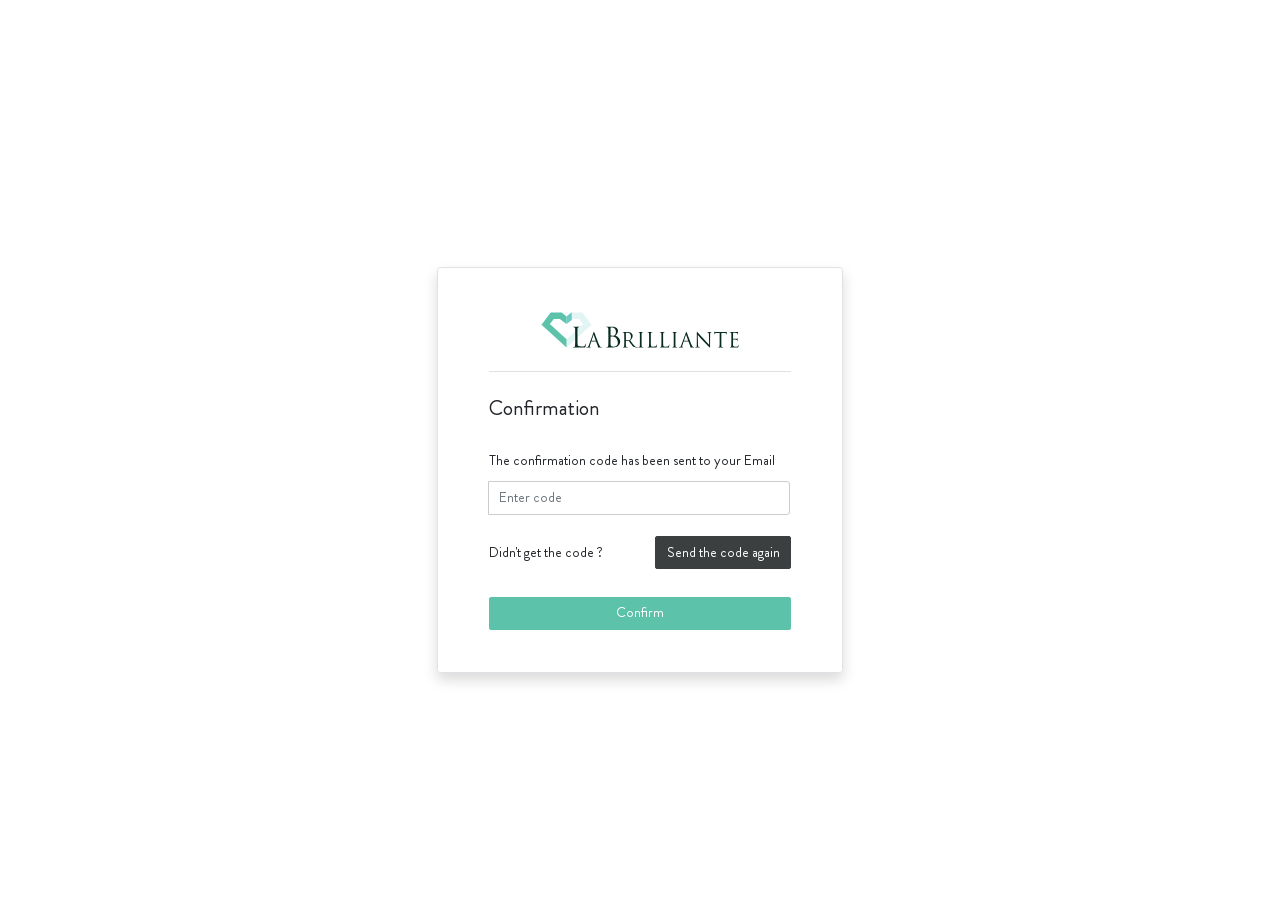
<file: validation.html>
<!DOCTYPE html>
<html lang="en">
<head>
    <meta charset="UTF-8">
    <meta http-equiv="X-UA-Compatible" content="IE=edge">
    <meta name="viewport" content="width=device-width, initial-scale=1.0">
    <!-- * favicon -->
    <link rel="icon" href="assets/img/logo/favicon/favicon.ico" type="image/x-icon">
    <!-- * fa -->
    <link rel="stylesheet" href="assets/fonts/fa/css/font-awesome.min.css">
    <!-- * bootstrap -->
    <link rel="stylesheet" href="assets/css/bootstrap.min.css">
    <!-- * styles -->
    <link rel="stylesheet" href="assets/css/style.css">
    <!-- * page title -->
    <title>Confirmation</title>
</head>
<body>
    <div class="wrapper h-100 w-100 d-flex align-items-center justify-content-center">
        <!-- login start -->
        <div class="row w-100 h-100 d-flex align-items-center justify-content-center">
            <div class="col-12 col-xxl-4 col-xl-4 col-lg-6 col-md-7 col-sm-10">
                <form method="" action="" class="login h-75 border shadow px-0 py-5 rounded d-flex align-items-center justify-content-center flex-column">
                    <div class="d-flex justify-content-center align-items-center pb-4 border-bottom w-75">
                        <i class="svg-logo logo-icon modal-logo"></i>
                    </div>
                    <!-- login header -->
                    <div class="login__header w-75 py-1 mt-4">
                        <h4 class="h4">Confirmation</h4>
                    </div>
                    
                    <!-- login input -->
                    <div class="input-group d-flex flex-column w-75 mt-2">
                        <div class="login__info w-100 d-flex align-items-center py-3">
                            The confirmation code has been sent to your Email
                        </div>
                        <input type="text" name="" id="" class="form-control w-100" placeholder="Enter code">
                    </div>

                    <div class="input-group d-flex flex-column w-75 mt-2">
                        <div class="login__info w-100 d-flex align-items-center justify-content-between py-3">
                            <span>Didn't get the code ?</span>
                            <button type="button" class="btn btn-secondary">Send the code again</button>
                        </div>
                        
                    </div>

                    <!-- submit -->
                    <div class="input-group d-flex align-items-center justify-content-center w-75 mt-3">
                        <button type="submit" class="btn btn-primary w-100">
                            Confirm
                        </button>
                    </div>

                </form>
            </div>
        </div>
        <!-- login end -->
    </div>
</body>
</html>
</file>
<file: assets/css/style.css>
@font-face {
  font-family: 'BrandonGrotesque';
  src: url("../fonts/Grotesque/BrandonGrotesque-Regular.ttf");
}

.hidden {
  opacity: 0 !important;
}

.io-bg-dark {
  background-color: #3c3f3f;
}

.text-primary {
  color: #5DC2AA !important;
}

.text-none {
  opacity: 0;
}

.text-secondary {
  color: #55b49e !important;
}

.bg-none {
  background-color: #22222200;
}

* {
  padding: 0;
  margin: 0;
  border: 0;
}

*, *:before, *:after {
  -webkit-box-sizing: border-box;
  box-sizing: border-box;
}

nav, footer, header, aside {
  display: block;
}

html, body {
  height: 100%;
  width: 100%;
  font-size: 100%;
  line-height: 1;
  font-size: 14px;
  -ms-text-size-adjust: 100%;
  -moz-text-size-adjust: 100%;
  -webkit-text-size-adjust: 100%;
}

input, button, textarea {
  font-family: inherit;
}

input::-ms-clear {
  display: none;
}

button {
  cursor: pointer;
}

button::-moz-focus-inner {
  padding: 0;
  border: 0;
}

a, a:visited {
  text-decoration: none;
}

a:hover {
  text-decoration: none;
}

ul, li {
  list-style: none;
}

img {
  vertical-align: top;
}

input:active, :focus, :hover {
  border: 0;
  outline: 0;
  outline-offset: 0;
}

h1, h2, h3, h4, h5, h6 {
  font-size: inherit;
  font-weight: 400;
}

ul {
  padding: 0;
}

input::-webkit-outer-spin-button,
input::-webkit-inner-spin-button {
  /* display: none; <- Crashes Chrome on hover */
  -webkit-appearance: none;
  margin: 0;
  /* <-- Apparently some margin are still there even though it's hidden */
}

input[type="number"] {
  -moz-appearance: textfield;
}

input[type="number"]:hover,
input[type="number"]:focus {
  -moz-appearance: number-input;
}

input::-webkit-search-decoration,
input::-webkit-search-cancel-button,
input::-webkit-search-results-button,
input::-webkit-search-results-decoration {
  display: none;
}

@-webkit-keyframes show {
  from {
    opacity: 0;
  }
  to {
    opacity: 1;
  }
}

@keyframes show {
  from {
    opacity: 0;
  }
  to {
    opacity: 1;
  }
}

@-webkit-keyframes knock {
  0% {
    -webkit-transform: scale(1);
            transform: scale(1);
  }
  50% {
    -webkit-transform: scale(1.1);
            transform: scale(1.1);
  }
  100% {
    -webkit-transform: scale(1);
            transform: scale(1);
  }
}

@keyframes knock {
  0% {
    -webkit-transform: scale(1);
            transform: scale(1);
  }
  50% {
    -webkit-transform: scale(1.1);
            transform: scale(1.1);
  }
  100% {
    -webkit-transform: scale(1);
            transform: scale(1);
  }
}

.btn-burger {
  display: none;
  -webkit-box-orient: vertical;
  -webkit-box-direction: normal;
      -ms-flex-direction: column;
          flex-direction: column;
  -webkit-box-pack: justify;
      -ms-flex-pack: justify;
          justify-content: space-between;
  width: 24px;
  height: 20px;
  background-color: #22222200 !important;
}

.btn-burger span {
  display: block;
  width: 100%;
  height: 1px;
  background-color: #3c3f3f;
}

.exit-canvas {
  display: none;
  width: 30px;
  height: 30px;
  position: relative;
  background-color: #22222200;
}

.exit-canvas::before, .exit-canvas::after {
  content: "";
  position: absolute;
  left: 10%;
  top: 50%;
  width: 80%;
  height: 1px;
  background-color: #fff;
}

.exit-canvas::before {
  -webkit-transform: rotate(45deg);
      -ms-transform: rotate(45deg);
          transform: rotate(45deg);
}

.exit-canvas::after {
  -webkit-transform: rotate(-45deg);
      -ms-transform: rotate(-45deg);
          transform: rotate(-45deg);
}

.btn {
  -webkit-box-shadow: 0 0 0 !important;
          box-shadow: 0 0 0 !important;
  border: 1px solid #3c3f3f;
  border-radius: 2px !important;
}

.btn:hover {
  border: 1px solid #3c3f3f !important;
  -webkit-box-shadow: 0 0 0 !important;
          box-shadow: 0 0 0 !important;
}

.link {
  color: #5DC2AA;
  -webkit-transition: color 0.3s ease;
  -o-transition: color 0.3s ease;
  transition: color 0.3s ease;
}

.link:hover {
  color: #55b49e;
}

.btn-link {
  border: 0 !important;
  background-color: #22222200 !important;
  text-decoration: none;
  color: #3c3f3f;
  -webkit-transition: color 0.3s ease, opacity 0.3s ease;
  -o-transition: color 0.3s ease, opacity 0.3s ease;
  transition: color 0.3s ease, opacity 0.3s ease;
}

.btn-link:hover {
  border: 0 !important;
  background-color: #22222200 !important;
  text-decoration: none;
  color: #5DC2AA;
}

.btn-primary {
  background-color: #5DC2AA;
  border: 1px solid #5DC2AA;
  font-size: calc(13px + 1 * ((100vw - 320px) / 1300));
  -webkit-transition: background-color 0.3s ease, border-color 0.3s ease, color 0.3s ease;
  -o-transition: background-color 0.3s ease, border-color 0.3s ease, color 0.3s ease;
  transition: background-color 0.3s ease, border-color 0.3s ease, color 0.3s ease;
}

.btn-primary:hover, .btn-primary:focus {
  background-color: #55b49e !important;
  border: 1px solid #55b49e !important;
}

.btn-primary.active {
  background-color: #55b49e;
  border-color: #22222200 !important;
}

.btn-primary-border {
  border: 1px solid #5DC2AA !important;
  border-radius: 3px;
  color: #55b49e;
  -webkit-transition: color 0.3s ease, background-color 0.3s ease;
  -o-transition: color 0.3s ease, background-color 0.3s ease;
  transition: color 0.3s ease, background-color 0.3s ease;
}

.btn-primary-border:hover {
  border: 1px solid #5DC2AA !important;
  background-color: #5DC2AA;
  color: #fff;
}

.btn-primary-border.active {
  border: 1px solid #5DC2AA !important;
  border-radius: 3px;
  color: #fff;
  background-color: #5DC2AA;
  -webkit-transition: color 0.3s ease, background-color 0.3s ease;
  -o-transition: color 0.3s ease, background-color 0.3s ease;
  transition: color 0.3s ease, background-color 0.3s ease;
}

.btn-primary-border.active:hover {
  border: 1px solid #5DC2AA !important;
  background-color: #55b49e;
  color: #fff;
}

.btn-secondary {
  background-color: #3c3f3f;
  border: 1px solid #3c3f3f;
  -webkit-transition: background-color 0.3s ease, border-color 0.3s ease, color 0.3s ease;
  -o-transition: background-color 0.3s ease, border-color 0.3s ease, color 0.3s ease;
  transition: background-color 0.3s ease, border-color 0.3s ease, color 0.3s ease;
}

.btn-secondary:hover {
  border: 1px solid #55b49e !important;
  background-color: #55b49e;
}

.btn-secondary.active {
  background-color: #55b49e;
  border: 1px solid #55b49e;
}

.btn-secondary.active:hover, .btn-secondary.active:focus {
  border: 1px solid #5DC2AA !important;
  background-color: #5DC2AA;
}

.rounded-none {
  border-radius: 0 !important;
}

.btn-edit {
  width: 150px;
  min-width: -webkit-fit-content;
  min-width: -moz-fit-content;
  min-width: fit-content;
  padding: 0 10px;
  height: 36px;
  display: -webkit-box;
  display: -ms-flexbox;
  display: flex;
  -webkit-box-pack: center;
      -ms-flex-pack: center;
          justify-content: center;
  -webkit-box-align: center;
      -ms-flex-align: center;
          align-items: center;
}

.btn-edit.active {
  background-color: #3c3f3f;
}

#save-client-info {
  background-color: #5DC2AA;
  border-color: #5DC2AA;
  opacity: 0;
  -webkit-transition: opacity 0.3s ease, background-color 0.3s ease;
  -o-transition: opacity 0.3s ease, background-color 0.3s ease;
  transition: opacity 0.3s ease, background-color 0.3s ease;
}

#save-client-info:hover {
  background-color: #55b49e;
}

#save-client-info.active {
  opacity: 1;
}

.btn-danger {
  border: 1px solid #e44f5b;
  background-color: #e44f5b;
  -webkit-transition: background-color 0.3s ease;
  -o-transition: background-color 0.3s ease;
  transition: background-color 0.3s ease;
}

.btn-danger:hover {
  opacity: 0.9;
  border: 1px solid #e44f5b !important;
  outline: none;
  background-color: #e03d4b;
}

.btn-delete {
  width: 34px;
  height: 34px;
  border: none !important;
  background-color: #e44f5b;
  color: #fff;
}

.buy-terms-radio:checked + label {
  width: 68px;
  height: 68px;
  background-color: #3c3f3f;
}

.circle-radio-label {
  width: 60px;
  height: 60px;
  background-color: #5DC2AA;
  border-radius: 50%;
  -webkit-transition: width 0.2s linear, height 0.2s linear, background-color 0.2s linear;
  -o-transition: width 0.2s linear, height 0.2s linear, background-color 0.2s linear;
  transition: width 0.2s linear, height 0.2s linear, background-color 0.2s linear;
  display: -webkit-box;
  display: -ms-flexbox;
  display: flex;
  -webkit-box-align: center;
      -ms-flex-align: center;
          align-items: center;
  -webkit-box-pack: center;
      -ms-flex-pack: center;
          justify-content: center;
  text-align: center;
  color: #fff;
  cursor: pointer;
}

.circle-radio-label:hover {
  background-color: #55b49e;
}

.exit-btn {
  width: 24px;
  height: 24px;
  background-color: #22222200;
}

.exit-btn::before, .exit-btn::after {
  width: 24px;
  height: 1px;
  content: "";
  position: absolute;
  background-color: #3c3f3f;
}

.exit-btn::before {
  -webkit-transform: rotate(45deg);
      -ms-transform: rotate(45deg);
          transform: rotate(45deg);
}

.exit-btn::after {
  -webkit-transform: rotate(-45deg);
      -ms-transform: rotate(-45deg);
          transform: rotate(-45deg);
}

#filter-more-btn i {
  -webkit-transition: -webkit-transform 0.3s ease;
  transition: -webkit-transform 0.3s ease;
  -o-transition: transform 0.3s ease;
  transition: transform 0.3s ease;
  transition: transform 0.3s ease, -webkit-transform 0.3s ease;
}

#filter-more-btn.active i {
  -webkit-transform: rotate(180deg);
      -ms-transform: rotate(180deg);
          transform: rotate(180deg);
}

.btn-sort {
  display: none;
  background-color: #5DC2AA;
  color: #fff;
  border-radius: 2px;
}

.btn-sort i {
  margin: 0 2px;
}

.canvas {
  width: 80px;
  height: 100%;
  position: fixed;
  left: 0;
  top: 0;
  background-color: #3c3f3f;
  color: #fff;
  overflow: hidden;
  -webkit-transition: width 0.3s 0.2s ease;
  -o-transition: width 0.3s 0.2s ease;
  transition: width 0.3s 0.2s ease;
  z-index: 10;
}

.canvas:hover, .canvas.active {
  -webkit-transition: width 0.3s 0s ease;
  -o-transition: width 0.3s 0s ease;
  transition: width 0.3s 0s ease;
  width: 300px;
}

.canvas:hover .canvas__text, .canvas.active .canvas__text {
  -webkit-transition: opacity 0.3s 0.2s ease;
  -o-transition: opacity 0.3s 0.2s ease;
  transition: opacity 0.3s 0.2s ease;
  opacity: 1;
}

.canvas:hover .canvas__dashbord .canvas__text, .canvas.active .canvas__dashbord .canvas__text {
  opacity: 1;
  -webkit-transition: opacity 0.3s 0.2s ease;
  -o-transition: opacity 0.3s 0.2s ease;
  transition: opacity 0.3s 0.2s ease;
}

.canvas:hover .canvas__dashbord--btns, .canvas.active .canvas__dashbord--btns {
  display: -webkit-box;
  display: -ms-flexbox;
  display: flex;
  opacity: 1;
  -webkit-transition: opacity 0.3s 0.2s ease;
  -o-transition: opacity 0.3s 0.2s ease;
  transition: opacity 0.3s 0.2s ease;
}

.canvas:hover .canvas__drop-list.active, .canvas.active .canvas__drop-list.active {
  max-height: 400px;
  opacity: 1;
}

.canvas__dashbord {
  display: -webkit-box;
  display: -ms-flexbox;
  display: flex;
  -webkit-box-align: center;
      -ms-flex-align: center;
          align-items: center;
  -webkit-box-pack: justify;
      -ms-flex-pack: justify;
          justify-content: space-between;
}

.canvas__dashbord .canvas__text {
  display: -webkit-box;
  display: -ms-flexbox;
  display: flex;
  -webkit-box-flex: 1;
      -ms-flex: 1 1 auto;
          flex: 1 1 auto;
  -webkit-box-align: center;
      -ms-flex-align: center;
          align-items: center;
  -webkit-box-pack: center;
      -ms-flex-pack: center;
          justify-content: center;
  -webkit-transition: opacity 0.3s ease;
  -o-transition: opacity 0.3s ease;
  transition: opacity 0.3s ease;
  opacity: 0;
}

.canvas__dashbord--btns {
  display: -webkit-box;
  display: -ms-flexbox;
  display: flex;
  -webkit-transition: opacity 0.3s ease;
  -o-transition: opacity 0.3s ease;
  transition: opacity 0.3s ease;
  opacity: 0;
}

.canvas__dashbord--btn {
  display: -webkit-box;
  display: -ms-flexbox;
  display: flex;
  -webkit-box-align: center;
      -ms-flex-align: center;
          align-items: center;
  -webkit-box-pack: center;
      -ms-flex-pack: center;
          justify-content: center;
  width: 30px;
  height: 30px;
  color: #5DC2AA;
  -webkit-transition: color 0.3s ease;
  -o-transition: color 0.3s ease;
  transition: color 0.3s ease;
}

.canvas__dashbord--btn:hover {
  color: #55b49e;
}

.canvas__dashbord--img {
  width: 38px;
  height: 38px;
}

.canvas__li {
  width: 100%;
  height: 34px !important;
  display: -webkit-box;
  display: -ms-flexbox;
  display: flex;
  -webkit-box-align: center;
      -ms-flex-align: center;
          align-items: center;
  margin-top: 14px !important;
}

.canvas__link {
  display: -webkit-box;
  display: -ms-flexbox;
  display: flex;
  -webkit-box-align: center;
      -ms-flex-align: center;
          align-items: center;
  -webkit-box-pack: center;
      -ms-flex-pack: center;
          justify-content: center;
  color: #fff;
  height: 100%;
  -webkit-box-flex: 1;
      -ms-flex: 1 1 auto;
          flex: 1 1 auto;
}

.canvas__link:hover, .canvas__link:focus {
  color: #fff;
}

.canvas__icon {
  min-width: 34px;
  width: 34px;
  height: 34px;
  background-color: #5DC2AA;
  display: -webkit-box;
  display: -ms-flexbox;
  display: flex;
  -webkit-box-align: center;
      -ms-flex-align: center;
          align-items: center;
  -webkit-box-pack: center;
      -ms-flex-pack: center;
          justify-content: center;
  border-radius: 3px;
  -webkit-transition: border-radius 0.3s ease;
  -o-transition: border-radius 0.3s ease;
  transition: border-radius 0.3s ease;
  opacity: 1;
}

.canvas__text {
  display: -webkit-box;
  display: -ms-flexbox;
  display: flex;
  -webkit-box-align: center;
      -ms-flex-align: center;
          align-items: center;
  height: 100%;
  -webkit-transition: opacity 0.3s ease;
  -o-transition: opacity 0.3s ease;
  transition: opacity 0.3s ease;
  opacity: 0;
}

.canvas__item {
  -webkit-box-flex: 1;
      -ms-flex: 1 1 auto;
          flex: 1 1 auto;
  display: -webkit-box;
  display: -ms-flexbox;
  display: flex;
  -webkit-box-align: center;
      -ms-flex-align: center;
          align-items: center;
  overflow: hidden;
}

.canvas__element {
  height: -webkit-fit-content;
  height: -moz-fit-content;
  height: fit-content;
  border-radius: 3px;
  padding-right: 10px;
  -webkit-transition: background-color 0.3s ease;
  -o-transition: background-color 0.3s ease;
  transition: background-color 0.3s ease;
  cursor: pointer;
  overflow: hidden;
}

.canvas__element:hover {
  background-color: #2a2c2c;
}

.canvas__element:hover .canvas__icon {
  border-radius: 4px 0 0 4px;
}

.canvas__user {
  background-color: #fff;
  width: 36px !important;
  min-width: 36px !important;
  height: 36px !important;
  min-height: 36px !important;
  display: -webkit-box;
  display: -ms-flexbox;
  display: flex;
  -webkit-box-align: center;
      -ms-flex-align: center;
          align-items: center;
  -webkit-box-pack: center;
      -ms-flex-pack: center;
          justify-content: center;
  border-radius: 50%;
}

.canvas__drop-box {
  height: -webkit-fit-content !important;
  height: -moz-fit-content !important;
  height: fit-content !important;
  overflow: hidden;
  display: -webkit-box;
  display: -ms-flexbox;
  display: flex;
  -webkit-box-align: center !important;
      -ms-flex-align: center !important;
          align-items: center !important;
  -webkit-box-orient: vertical;
  -webkit-box-direction: normal;
      -ms-flex-direction: column;
          flex-direction: column;
  -webkit-transition: max-height 0.3s ease;
  -o-transition: max-height 0.3s ease;
  transition: max-height 0.3s ease;
}

.canvas__drop-list {
  width: 100%;
  padding-left: 20px;
  height: auto;
  max-height: 0;
  overflow: hidden;
  -webkit-transition: max-height 0.3s ease, opacity 0.3s ease;
  -o-transition: max-height 0.3s ease, opacity 0.3s ease;
  transition: max-height 0.3s ease, opacity 0.3s ease;
  opacity: 0;
}

.canvas__drop-li {
  margin-top: 10px;
  width: 100%;
  display: -webkit-box;
  display: -ms-flexbox;
  display: flex;
  -webkit-box-align: center;
      -ms-flex-align: center;
          align-items: center;
  overflow: hidden;
}

.canvas .canvas__out {
  width: 100vw;
  height: 100vh;
  position: fixed;
  left: -100vw;
  top: 0;
}

.canvas .canvas__out.active {
  left: 300px;
}

.diamond-icon {
  display: -webkit-box;
  display: -ms-flexbox;
  display: flex;
  -webkit-box-align: center;
      -ms-flex-align: center;
          align-items: center;
  -webkit-box-pack: center;
      -ms-flex-pack: center;
          justify-content: center;
  min-width: -webkit-fit-content !important;
  min-width: -moz-fit-content !important;
  min-width: fit-content !important;
  min-height: -webkit-fit-content !important;
  min-height: -moz-fit-content !important;
  min-height: fit-content !important;
  width: calc(25px + 15 * ((100vw - 320px) / 1300));
  height: calc(20px + 15 * ((100vw - 320px) / 1300));
  background-position: center;
  background-repeat: no-repeat;
  background-size: contain;
  position: relative;
  cursor: pointer;
  margin: 0 2px;
}

.diamond-icon svg path {
  fill: #3c3f3f;
  -webkit-transition: fill 0.3s ease;
  -o-transition: fill 0.3s ease;
  transition: fill 0.3s ease;
}

.diamond-icon::before {
  font-family: "BrandonGrotesque";
  font-style: normal !important;
  content: "";
  position: absolute;
  bottom: 130%;
  color: #22222200;
  -webkit-transition: color 0.3s ease;
  -o-transition: color 0.3s ease;
  transition: color 0.3s ease;
}

.diamond-filter-chb:checked + .diamond-icon svg path {
  fill: #55b49e;
  -webkit-transition: fill 0.3s ease;
  -o-transition: fill 0.3s ease;
  transition: fill 0.3s ease;
}

.diamond-filter-chb:checked + .diamond-icon::before {
  color: #55b49e;
}

.round-diamond::before {
  content: "Round";
}

.round-diamond:hover::before {
  color: #5DC2AA;
}

.marquise-diamond::before {
  content: "Marquise";
}

.marquise-diamond:hover::before {
  color: #5DC2AA;
}

.asscher-diamond::before {
  content: "Asscher";
}

.asscher-diamond:hover::before {
  color: #5DC2AA;
}

.cushion-diamond::before {
  content: "Cushion";
}

.cushion-diamond:hover::before {
  color: #5DC2AA;
}

.emerald-diamond::before {
  content: "Emerald";
}

.emerald-diamond:hover::before {
  color: #5DC2AA;
}

.heart-diamond::before {
  content: "Heart";
}

.heart-diamond:hover::before {
  color: #5DC2AA;
}

.oval-diamond::before {
  content: "Oval";
}

.oval-diamond:hover::before {
  color: #5DC2AA;
}

.pear-diamond::before {
  content: "Pear";
}

.pear-diamond:hover::before {
  color: #5DC2AA;
}

.princess-diamond::before {
  content: "Princess";
}

.princess-diamond:hover::before {
  color: #5DC2AA;
}

.radiant-diamond::before {
  content: "Radiant";
}

.radiant-diamond:hover::before {
  color: #5DC2AA;
}

.question-icon {
  display: -webkit-box;
  display: -ms-flexbox;
  display: flex;
  -webkit-box-align: center;
      -ms-flex-align: center;
          align-items: center;
  -webkit-box-pack: center;
      -ms-flex-pack: center;
          justify-content: center;
  width: 24px;
  height: 24px;
  background-color: #5dc2aa3f;
  border-radius: 50%;
  color: #3c3f3f;
}

.item-shape {
  width: 30px;
  height: 30px;
  display: -webkit-box;
  display: -ms-flexbox;
  display: flex;
  -webkit-box-align: center;
      -ms-flex-align: center;
          align-items: center;
  -webkit-box-pack: center;
      -ms-flex-pack: center;
          justify-content: center;
  margin-right: 5px;
  background-position: center;
  background-size: contain;
  background-repeat: no-repeat;
  border: none !important;
}

.item-shape svg {
  width: 35px;
  height: 30px;
  max-height: 30px !important;
}

.item-shape svg path {
  fill: #3c3f3f;
  -webkit-transition: fill 0.3s ease;
  -o-transition: fill 0.3s ease;
  transition: fill 0.3s ease;
}

.item-shape::before {
  display: none;
}

.svg-round {
  background-image: url("data:image/svg+xml;charset=UTF-8, %3csvg xmlns='http://www.w3.org/2000/svg' width='40' height='40' viewBox='0 0 40 40' fill='none'%3e%3cpath d='M39.7561 20C39.7561 9.0893 30.9107 0.243896 20 0.243896C9.08932 0.243896 0.243912 9.0893 0.243912 20C0.243912 30.9107 9.08932 39.7561 20 39.7561C30.9131 39.7537 39.7561 30.9107 39.7561 20ZM9.36581 19.5432L7.32697 14.6793L12.2005 12.7462L9.36581 19.5432ZM9.1927 19.9591L7.12981 24.9096L0.784878 19.9976L7.07452 14.9029L9.1927 19.9591ZM9.43553 20.2116L12.7823 27.2706L7.36303 25.1837L9.43553 20.2116ZM13.2055 27.4221L9.59903 19.8149L12.614 12.5851L20 9.65672L27.386 12.5851L30.401 19.8173L26.7945 27.4245L26.7897 27.4365L20 30.0524L13.2103 27.4365L13.2055 27.4221ZM25.1572 7.23799L27.2153 12.174L20.3679 9.45956L25.1572 7.23799ZM20 9.27443L15.0111 6.9615L20 0.657435L24.9889 6.9615L20 9.27443ZM14.8428 7.23799L19.6322 9.45716L12.7871 12.1716L14.8428 7.23799ZM32.6394 25.1813L27.2201 27.2682L30.5645 20.2092L32.6394 25.1813ZM32.8702 24.9096L30.8073 19.9591L32.9279 14.9029L39.2175 19.9976L32.8702 24.9096ZM30.6342 19.5456L27.7995 12.7486L32.6731 14.6817L30.6342 19.5456ZM25.1452 32.4999L20.3631 30.2519L26.6647 27.826L25.1452 32.4999ZM19.6394 30.2519L14.8572 32.4975L13.3377 27.8236L19.6394 30.2519ZM20 30.4346L24.9913 32.7788L20 39.2175L15.0087 32.7764L20 30.4346ZM27.047 27.6769L32.7139 25.4938L33.6011 33.5482L25.453 32.5841L27.047 27.6769ZM39.4339 20.2308C39.4027 22.777 38.8857 25.2053 37.9649 27.4269L33.1948 25.061L39.4339 20.2308ZM33.1227 14.648L38.0803 12.8448C38.929 14.9894 39.4075 17.3216 39.4363 19.762L33.1227 14.648ZM32.7283 14.3571L27.6288 12.3351L25.4698 7.15625L33.4448 6.32196L32.7283 14.3571ZM25.4866 6.83648L27.4004 2.02308C29.6773 2.96075 31.7354 4.31918 33.4809 5.99978L25.4866 6.83648ZM25.1957 6.70664L20.3342 0.566073C22.7217 0.606946 25.0033 1.07578 27.1047 1.90046L25.1957 6.70664ZM14.8067 6.70664L12.8977 1.90046C15.0015 1.07338 17.2808 0.604541 19.6682 0.566073L14.8067 6.70664ZM14.5134 6.83648L6.51912 5.99978C8.26464 4.31918 10.3251 2.96075 12.5996 2.02308L14.5134 6.83648ZM14.5302 7.15865L12.3712 12.3375L7.27407 14.3595L6.55759 6.32436L14.5302 7.15865ZM0.566087 19.762C0.594939 17.3216 1.07339 14.9894 1.92211 12.8448L6.87977 14.648L0.566087 19.762ZM6.80283 25.061L2.03271 27.4269C1.11427 25.2053 0.594939 22.777 0.563683 20.2308L6.80283 25.061ZM7.2885 25.4962L12.9554 27.6793L14.5495 32.5865L6.40372 33.5506L7.2885 25.4962ZM14.4846 32.9135L12.0779 37.7533C9.95246 36.8036 8.02902 35.4837 6.38689 33.8728L14.4846 32.9135ZM14.7899 33.0193L19.762 39.4315C17.1413 39.4003 14.6456 38.8497 12.3712 37.8783L14.7899 33.0193ZM25.2101 33.0193L27.6288 37.8807C25.3568 38.8521 22.8587 39.4003 20.238 39.4339L25.2101 33.0193ZM25.5155 32.9135L33.6131 33.8728C31.9734 35.4813 30.05 36.8036 27.9246 37.7533L25.5155 32.9135ZM33.0169 25.3255L37.8423 27.7202C36.8974 29.9033 35.5606 31.8796 33.9233 33.5602L33.0169 25.3255ZM37.9577 12.5491L33.0505 14.3331L33.7694 6.27868C35.5462 8.06267 36.9767 10.1881 37.9577 12.5491ZM6.23301 6.28108L6.9519 14.3355L2.04232 12.5491C3.02328 10.1881 4.45383 8.06267 6.23301 6.28108ZM2.16014 27.7202L6.98556 25.3255L6.07914 33.5602C4.44181 31.8796 3.10502 29.9033 2.16014 27.7202Z' fill='%23303333'%3e%3c/path%3e%3c/svg%3e");
}

.svg-marquise {
  background-image: url("data:image/svg+xml;charset=UTF-8, %3csvg xmlns='http://www.w3.org/2000/svg' width='20' height='40' viewBox='0 0 20 40' fill='none'%3e%3cpath d='M19.8064 20.0795C19.8082 20.0615 19.81 20.0506 19.81 20.0506H19.8064C19.8064 20.0488 19.8064 20.047 19.8064 20.0452H19.8082C19.8082 20.0271 19.8082 20.0108 19.8082 19.9928C19.8082 19.9783 19.8082 19.962 19.8082 19.9476H19.8064C19.8064 19.9458 19.8064 19.944 19.8064 19.944H19.81C19.81 19.944 19.8082 19.9331 19.8064 19.9168C19.7775 14.6705 18.0709 10.3606 16.1021 7.12635C16.0967 7.09924 16.0931 7.08477 16.0931 7.08296L16.0786 7.08658C13.3669 2.65014 10.1724 0.24932 10.167 0.243896L10.1489 0.269206L10.1308 0.245704C10.1254 0.251128 6.93095 2.65194 4.221 7.08658L4.20473 7.08296C4.20473 7.08296 4.20111 7.09924 4.19569 7.12635C2.22695 10.3606 0.522153 14.6705 0.491419 19.9168C0.489612 19.9349 0.487804 19.9458 0.487804 19.9458H0.491419C0.491419 19.9476 0.491419 19.9494 0.491419 19.9512H0.489612C0.489612 19.9675 0.489612 19.9837 0.489612 20C0.489612 20.0163 0.489612 20.0325 0.489612 20.0488H0.491419C0.491419 20.0506 0.491419 20.0524 0.491419 20.0542H0.487804C0.487804 20.0542 0.489612 20.0651 0.491419 20.0832C0.522153 25.3277 2.22695 29.6394 4.19569 32.8736C4.20111 32.9008 4.20473 32.9152 4.20473 32.917L4.221 32.9134C6.93095 37.3481 10.1254 39.7507 10.1308 39.7561L10.1489 39.7308L10.167 39.7561C10.1724 39.7507 13.3669 37.3499 16.0768 32.9134L16.0931 32.917C16.0931 32.917 16.0967 32.9008 16.1021 32.8736C18.0709 29.6358 19.7757 25.3259 19.8064 20.0795ZM16.1998 32.2409C16.2703 31.6913 16.348 30.8091 16.348 29.6033C16.348 29.1007 16.3335 28.5402 16.301 27.9256C17.2646 26.8427 17.9751 25.6188 18.4921 24.4654C18.9983 23.3355 19.3237 22.2725 19.5226 21.4716C19.2496 25.7815 17.8467 29.399 16.1998 32.2409ZM15.6285 33.1521C15.6285 33.1521 15.6086 33.1792 15.5652 33.2334C15.2741 33.5986 13.9779 35.0937 11.7814 35.9777C12.4196 33.6908 12.4955 31.7076 12.4955 30.8868C12.4955 30.7458 12.4937 30.6392 12.4919 30.5705C13.9544 30.0299 15.1313 29.1712 16.0786 28.1714C16.1039 28.6903 16.1148 29.1694 16.1148 29.6051C16.1148 30.6825 16.0515 31.4979 15.99 32.0438C15.9593 32.3168 15.9268 32.5229 15.9051 32.6585C15.896 32.7091 15.8888 32.7507 15.8834 32.7814C15.8056 32.9098 15.7261 33.0364 15.6466 33.1611L15.6285 33.1521ZM10.1489 39.3909C9.57402 38.3514 9.15279 37.2884 8.84726 36.2724C9.29019 35.8638 9.77288 35.3558 10.1489 34.8044C10.5249 35.3558 11.0076 35.8638 11.4506 36.2724C11.145 37.2884 10.7238 38.3532 10.1489 39.3909ZM4.41805 32.7833C4.41263 32.7525 4.4054 32.7109 4.39636 32.6603C4.32585 32.2499 4.18484 31.2213 4.18484 29.6051C4.18484 29.1694 4.19569 28.6921 4.221 28.1714C5.1665 29.1712 6.34521 30.0317 7.80595 30.5705C7.80414 30.6392 7.80233 30.7458 7.80233 30.8868C7.80233 31.7076 7.87826 33.6908 8.51643 35.9777C7.29252 35.4842 6.34883 34.8026 5.70162 34.2313C5.35994 33.9294 5.09961 33.6582 4.92786 33.463C4.84109 33.3654 4.776 33.2876 4.73442 33.2334C4.69104 33.1792 4.67115 33.1521 4.67115 33.1521L4.65669 33.1629C4.57533 33.0364 4.4976 32.9116 4.41805 32.7833ZM0.726439 20C0.726439 19.9783 0.726439 19.9566 0.726439 19.9349C0.733671 19.8825 0.749941 19.7776 0.777059 19.624C0.972306 18.5194 1.75149 15.0646 4.01671 12.4053C4.14507 14.4011 4.48133 16.9429 5.22254 20C4.48133 23.0571 4.14507 25.5971 4.01671 27.5947C3.15075 26.5805 2.50174 25.4488 2.02085 24.375C1.502 23.218 1.17659 22.1278 0.981345 21.3288C0.883722 20.9292 0.818639 20.602 0.778866 20.376C0.751749 20.2206 0.735478 20.1157 0.728247 20.0633C0.726439 20.0398 0.726439 20.0199 0.726439 20ZM4.18484 10.3895C4.18484 9.31203 4.24812 8.4967 4.30958 7.95073C4.34032 7.67774 4.37286 7.47165 4.39636 7.33606C4.4054 7.28544 4.41263 7.24386 4.41805 7.21313C4.49579 7.08477 4.57533 6.95822 4.65488 6.83348L4.66934 6.84433C4.66934 6.84433 4.68923 6.81721 4.73262 6.76298C5.02368 6.39779 6.3199 4.90271 8.51462 4.01867C7.87645 6.30559 7.80052 8.28699 7.80052 9.10956C7.80052 9.25057 7.80233 9.35723 7.80414 9.42593C6.3416 9.96647 5.16469 10.8252 4.21919 11.8249C4.19569 11.3043 4.18484 10.8252 4.18484 10.3895ZM10.1489 0.603657C10.7238 1.64136 11.145 2.70618 11.4506 3.72219C11.0076 4.13076 10.5249 4.63876 10.1489 5.19015C9.77288 4.63876 9.29019 4.13076 8.84726 3.72219C9.15279 2.70618 9.57402 1.64317 10.1489 0.603657ZM15.9015 7.33606C15.972 7.74644 16.113 8.77511 16.113 10.3913C16.113 10.827 16.1021 11.3043 16.0786 11.8249C15.1313 10.8252 13.9544 9.96647 12.4919 9.42593C12.4937 9.35723 12.4955 9.25057 12.4955 9.10956C12.4955 8.2888 12.4196 6.30559 11.7814 4.02048C13.0053 4.51402 13.949 5.19558 14.5962 5.76685C14.9379 6.06876 15.1982 6.33994 15.37 6.53519C15.4567 6.63281 15.5218 6.71055 15.5634 6.76478C15.6068 6.81902 15.6267 6.84614 15.6267 6.84614L15.6411 6.83529C15.7207 6.96003 15.7984 7.08658 15.878 7.21494C15.8852 7.24386 15.8924 7.28544 15.9015 7.33606ZM19.5714 19.991C19.5714 20.0145 19.5714 20.038 19.5714 20.0615C19.5642 20.1139 19.5479 20.2187 19.5208 20.3724C19.3255 21.477 18.5463 24.9336 16.2811 27.5911C16.1528 25.5935 15.8165 23.0534 15.0753 19.9964C15.8165 16.9393 16.1528 14.3975 16.2811 12.4016C17.1471 13.4158 17.7943 14.5475 18.277 15.6214C18.7958 16.7784 19.1212 17.8686 19.3165 18.6676C19.4141 19.0672 19.4792 19.3944 19.519 19.6204C19.5461 19.7758 19.5623 19.8807 19.5696 19.9331C19.5714 19.953 19.5714 19.9711 19.5714 19.991ZM10.3116 34.6254C11.0619 33.5498 11.7073 32.2752 12.2587 30.9338C12.2569 31.7817 12.1683 33.7595 11.5229 36.0193C11.1016 35.6216 10.6533 35.1407 10.3116 34.6254ZM8.77314 36.0211C8.12774 33.7613 8.03916 31.7817 8.03735 30.9356C8.58874 32.2789 9.23595 33.5534 9.98621 34.6291C9.64452 35.1407 9.19437 35.6234 8.77314 36.0211ZM9.9844 5.36913C9.23414 6.4448 8.58874 7.71933 8.03735 9.06074C8.03916 8.21467 8.12774 6.23509 8.77314 3.97528C9.19618 4.37301 9.64272 4.8557 9.9844 5.36913ZM11.5247 3.97528C12.1701 6.23509 12.2587 8.21467 12.2605 9.06074C11.7091 7.71752 11.0619 6.44299 10.3116 5.36732C10.6533 4.8557 11.1016 4.37301 11.5247 3.97528ZM10.1489 5.54449C11.8609 8.014 13.0306 11.5809 13.77 14.553C14.1479 16.0734 14.4154 17.4401 14.5872 18.4254C14.7444 19.3275 14.8222 19.906 14.8348 19.9982C14.8222 20.0922 14.7444 20.6707 14.5872 21.571C14.0792 24.4798 12.7377 30.7169 10.1489 34.4519C8.43688 31.9824 7.26721 28.4155 6.5278 25.4434C6.14996 23.923 5.8824 22.5563 5.71066 21.571C5.55338 20.6689 5.47564 20.0904 5.46298 19.9982C5.47564 19.9042 5.55338 19.3257 5.71066 18.4254C6.21686 15.5147 7.56008 9.27769 10.1489 5.54449ZM14.9813 20.6255C15.652 23.5343 15.9521 25.9496 16.0606 27.8442C15.1295 28.8711 13.9653 29.7587 12.5081 30.3137C13.9996 26.4341 14.7426 22.1803 14.9813 20.6255ZM14.9813 19.3691C14.7426 17.8143 13.9996 13.5587 12.5081 9.68264C13.9635 10.2395 15.1295 11.1253 16.0606 12.1503C15.9521 14.045 15.652 16.4602 14.9813 19.3691ZM11.7615 3.75834C11.7868 3.73665 11.8121 3.71315 11.8356 3.69145C12.1014 3.45643 12.3418 3.26661 12.5136 3.13464C12.5967 3.06955 12.6654 3.02074 12.7124 2.98639C13.3958 3.74026 14.1515 4.65503 14.9035 5.72527C14.2238 5.09976 13.1698 4.30612 11.7615 3.75834ZM7.78968 9.68264C6.29821 13.5587 5.55518 17.8143 5.31655 19.3691C4.64584 16.4602 4.34574 14.045 4.23727 12.1503C5.1665 11.1235 6.33436 10.2376 7.78968 9.68264ZM5.31655 20.6255C5.55518 22.1803 6.29821 26.4341 7.78968 30.3119C6.33256 29.7551 5.1665 28.8693 4.23727 27.8442C4.34574 25.9496 4.64403 23.5343 5.31655 20.6255ZM8.53632 36.238C8.51101 36.2597 8.4857 36.2832 8.46219 36.3049C8.19644 36.5399 7.956 36.7298 7.78425 36.8617C7.70109 36.925 7.6324 36.9756 7.58539 37.01C6.90022 36.2561 6.14635 35.3414 5.39429 34.2711C6.07404 34.8966 7.12801 35.6885 8.53632 36.238ZM19.5244 18.5302C19.3237 17.7293 19.0001 16.6627 18.4921 15.5274C17.9751 14.374 17.2646 13.1501 16.301 12.0672C16.3353 11.4525 16.348 10.8939 16.348 10.3895C16.348 9.18368 16.2703 8.30145 16.1998 7.75187C17.8485 10.5974 19.2532 14.2203 19.5244 18.5302ZM12.5533 2.81103C12.3888 2.93035 12.0453 3.19068 11.644 3.54682C11.3746 2.67364 11.0203 1.76429 10.5575 0.865794C11.0113 1.2581 11.7235 1.91254 12.5533 2.81103ZM8.78399 1.74441C9.16545 1.3738 9.49266 1.08093 9.74215 0.865794C9.27934 1.76429 8.925 2.67183 8.65563 3.54682C8.25429 3.19068 7.9108 2.93035 7.74629 2.81103C8.1187 2.40608 8.46943 2.04812 8.78399 1.74441ZM7.58539 2.98639C7.6324 3.02074 7.70109 3.07136 7.78425 3.13464C7.97227 3.27926 8.24164 3.49259 8.53632 3.75834C7.12981 4.30612 6.07584 5.09795 5.3961 5.72347C5.43044 5.67466 5.46479 5.62404 5.50095 5.57522C6.21685 4.57006 6.93276 3.70411 7.58539 2.98639ZM4.09806 7.75367C4.02756 8.30326 3.94982 9.18548 3.94982 10.3913C3.94982 10.8939 3.96428 11.4543 3.99682 12.069C3.03325 13.1519 2.32276 14.3758 1.80572 15.5292C1.29772 16.6591 0.974114 17.7239 0.775251 18.523C1.04824 14.2149 2.44931 10.5956 4.09806 7.75367ZM0.773443 21.4662C0.972306 22.267 1.29772 23.3337 1.80572 24.469C2.32276 25.6224 3.03325 26.8463 3.99682 27.9292C3.96428 28.5439 3.94982 29.1025 3.94982 29.6069C3.94982 30.8127 4.02756 31.6949 4.09806 32.2445C2.44931 29.3972 1.04462 25.7761 0.773443 21.4662ZM7.74448 37.1835C7.909 37.0642 8.25248 36.8039 8.65383 36.4478C8.92319 37.3209 9.27753 38.2303 9.74034 39.1288C9.28657 38.7365 8.57428 38.0838 7.74448 37.1835ZM11.5138 38.2502C11.1324 38.619 10.8052 38.9118 10.5557 39.127C11.0203 38.2285 11.3728 37.3209 11.6422 36.4459C12.0435 36.8021 12.3888 37.0624 12.5515 37.1817C12.1791 37.5903 11.8284 37.9465 11.5138 38.2502ZM12.7124 37.01C12.6654 36.9756 12.5967 36.925 12.5136 36.8617C12.3256 36.7171 12.058 36.502 11.7615 36.238C13.168 35.6903 14.222 34.8984 14.9017 34.2729C14.8674 34.3217 14.833 34.3723 14.7969 34.4212C14.081 35.4263 13.3651 36.2905 12.7124 37.01Z' fill='%23303333'/%3e%3c/svg%3e");
}

.svg-asscher {
  background-image: url("data:image/svg+xml;charset=UTF-8,%3csvg xmlns='http://www.w3.org/2000/svg' xmlns:v='https://vecta.io/nano' width='41' height='40' fill='none'%3e%3cpath d='M32.683.244H20.832v.319h11.502l-1.523 2.515h-19.99L9.299.563h11.502V.244H8.951L.878 8.457v23.114l8.605 8.185h22.668l8.605-8.185V8.457L32.683.244zm-2.231 36.05h.009l7.36-6.145v-.035l2.511 1.423-8.205 7.805-1.676-3.047zm-9.695-.319h-9.038l1.469-2.671h15.256l1.469 2.671h-9.156zM9.507 39.34l-8.205-7.805 2.511-1.423v.035l7.36 6.145h.009L9.507 39.34zm2.9-33.026l-5.34 5.665-2.744-1.659 6.402-6.793 1.683 2.787zm16.349.165l-1.612 2.664h-6.31v.319h6.334l4.244 4.503v12.352l-4.521 3.775H14.744l-4.521-3.775V13.965l4.246-4.503h6.334v-.319h-6.312l-1.612-2.664h15.878zm2.156-2.95l6.402 6.793-2.744 1.659-5.34-5.668 1.683-2.784zm-10.13 29.455h-7.416l1.417-2.576h12.072l1.417 2.576h-7.489zm-16.65-3.415V10.578l2.78 1.678v15.737l-2.78 1.576zM7.226 12.45l2.681 1.619v12.229l-2.681 1.517V12.45zm2.822 14.134l4.437 3.704-1.471 2.673-5.75-4.8 2.784-1.576zm17.099 3.704l4.437-3.704 2.782 1.576-5.75 4.801-1.469-2.673zm4.58-3.99V14.069l2.681-1.619v15.366l-2.681-1.517zm2.996-14.04l2.78-1.678v18.989l-2.78-1.574V12.258zm-3.641-9.01L32.648.662l7.697 7.831-2.751 1.662-6.51-6.906zm3.206 8.901l-2.648 1.6-4.211-4.467 1.624-2.685 5.235 5.552zM14.202 9.28l-4.211 4.467-2.648-1.6 5.232-5.552 1.626 2.685zm-10.158.874L1.292 8.493 8.989.662l1.565 2.586-6.51 6.906zm-.224.236l-.007.007v19.351l-2.617 1.482V8.805l2.624 1.586zm7.468 25.584l-7.157-5.975v-.064l2.839-1.607 5.889 4.919-1.502 2.73h-.068v-.002zm17.485-2.73l5.889-4.919 2.838 1.607v.064l-7.157 5.975h-.071l-1.499-2.728zm9.048-3.496l-.007-19.358 2.624-1.586v22.426l-2.617-1.482zM20.802 3.397h9.819L28.95 6.16H12.684l-1.671-2.763h9.789zM9.815 39.437l1.73-3.144h18.545l1.73 3.144H9.815z' fill='%23303333'%3e%3c/path%3e%3c/svg%3e");
}

.svg-cushion {
  background-image: url("data:image/svg+xml;charset=UTF-8, %3csvg xmlns='http://www.w3.org/2000/svg' width='35' height='40' viewBox='0 0 35 40' fill='none'%3e%3cpath d='M34.086 19.9989C34.0967 19.8298 34.1203 19.4168 34.1203 18.8196C34.1203 16.6408 33.8206 12.0134 31.5476 7.91047C29.2917 3.83105 25.0518 0.282422 17.2868 0.246037C17.2397 0.246037 17.1947 0.243896 17.1476 0.243896V0.47505V0.243896C17.1006 0.243896 17.0556 0.246037 17.0085 0.246037H17.0064C9.24135 0.284562 4.99926 3.83105 2.74338 7.91047C0.470374 12.0134 0.172871 16.6408 0.170731 18.8218C0.170731 19.4168 0.194274 19.8298 0.204975 19.9989C0.194274 20.168 0.170731 20.5811 0.170731 21.1782C0.170731 23.3592 0.470374 27.9844 2.74124 32.0874C4.99712 36.1668 9.23921 39.7154 17.0021 39.754C17.0428 39.754 17.0834 39.7561 17.1241 39.7561H17.1583C17.199 39.7561 17.2397 39.754 17.2803 39.754C25.0454 39.7176 29.2853 36.1689 31.5412 32.0874C33.8142 27.9844 34.1117 23.3571 34.1139 21.1782C34.1203 20.5832 34.0967 20.1701 34.086 19.9989ZM22.462 36.7511L27.6437 36.2374C26.6228 37.04 25.4328 37.7335 24.0458 38.2643C23.8832 38.0995 23.2967 37.5131 22.462 36.7511ZM17.1455 39.4286C17.1305 39.4286 17.1155 39.4286 17.0984 39.4286L12.4882 36.6013C13.7681 35.4648 15.4825 34.0693 17.1455 33.1083C18.7657 34.0458 20.4352 35.392 21.7022 36.5114C21.7365 36.5414 21.7686 36.5713 21.8028 36.5991L17.1926 39.4265C17.1776 39.4265 17.1626 39.4286 17.1455 39.4286ZM10.2473 38.2643C8.86037 37.7314 7.67036 37.04 6.64944 36.2374L11.8311 36.7511C10.9943 37.5131 10.41 38.1016 10.2473 38.2643ZM11.8311 3.24889L6.64944 3.76256C7.67036 2.95995 8.86037 2.26649 10.2473 1.73355C10.41 1.90049 10.9943 2.48694 11.8311 3.24889ZM17.1455 0.571364V0.543539V0.571364C17.1626 0.571364 17.1776 0.571364 17.1926 0.571364L21.8028 3.40085C20.525 4.53735 18.8085 5.93283 17.1455 6.89383C15.5253 5.95851 13.8558 4.61012 12.5888 3.49074C12.5545 3.46078 12.5224 3.43081 12.4882 3.40085L17.0984 0.571364C17.1155 0.571364 17.1305 0.571364 17.1455 0.571364ZM24.0458 1.73355C25.4328 2.26649 26.6228 2.95781 27.6437 3.76256L22.462 3.24889C23.2989 2.48694 23.8832 1.90049 24.0458 1.73355ZM24.2642 29.7716L27.0038 20.4677L27.618 29.0396C26.5736 29.2194 25.437 29.4591 24.2642 29.7716ZM17.1455 32.9585L17.1177 32.9114L17.1455 32.8707L17.1712 32.9114L17.1455 32.9585ZM17.1455 32.7573C15.0951 31.4282 12.6958 30.51 10.3993 29.8722L7.49272 20.0011L10.3993 10.13C12.6958 9.49216 15.0951 8.57183 17.1455 7.24484C19.1959 8.57397 21.5952 9.4943 23.8917 10.13L26.7983 20.0011L23.8917 29.8722C21.5973 30.5078 19.1959 31.4282 17.1455 32.7573ZM23.7826 30.2446L21.9912 36.3295C20.7519 35.2315 19.1146 33.8959 17.4901 32.9307C19.4057 31.7171 21.6294 30.8546 23.7826 30.2446ZM16.8031 32.9285C15.1786 33.8959 13.5391 35.2293 12.2998 36.3295L10.5084 30.2446C12.6616 30.8546 14.8875 31.715 16.8031 32.9285ZM6.67512 29.0374L7.28939 20.4655L10.029 29.7716C8.85609 29.4591 7.71745 29.2194 6.67512 29.0374ZM10.0268 10.2284L7.28725 19.5323L6.67298 10.9604C7.71745 10.7785 8.85609 10.5409 10.0268 10.2284ZM17.1455 7.03937L17.1712 7.08646L17.1455 7.12712L17.1177 7.08646L17.1455 7.03937ZM10.5084 9.75542L12.2998 3.67053C13.5391 4.7685 15.1764 6.10406 16.8031 7.06933C14.8853 8.28289 12.6616 9.14543 10.5084 9.75542ZM17.4879 7.07147C19.1124 6.1062 20.7519 4.77064 21.9912 3.67267L23.7826 9.75756C21.6316 9.14543 19.4057 8.28503 17.4879 7.07147ZM27.0038 19.5345L24.2642 10.2306C25.437 10.543 26.5736 10.7806 27.618 10.9626L27.0038 19.5345ZM24.155 9.86029L22.3015 3.56351L28.0975 4.13711C28.0996 4.13925 28.1017 4.14139 28.106 4.14353L27.6416 10.6329C26.5564 10.4425 25.3728 10.1899 24.155 9.86029ZM6.19355 4.13711L11.9895 3.56351L10.136 9.86029C9.03374 10.1599 7.95717 10.3954 6.95978 10.5773C6.85491 10.5966 6.75217 10.6137 6.64944 10.6329L6.18713 4.14353C6.18927 4.14139 6.19141 4.13925 6.19355 4.13711ZM6.99403 19.9989L6.37762 28.6051L0.588091 19.9989L6.37762 11.3949L6.99403 19.9989ZM10.136 30.1397L11.9895 36.4365L6.19355 35.8629C6.19141 35.8607 6.18927 35.8586 6.18499 35.8565L6.64944 29.367C7.73457 29.5575 8.9203 29.8101 10.136 30.1397ZM28.0975 35.8629L22.3015 36.4365L24.155 30.1397C25.2573 29.8401 26.3338 29.6046 27.3312 29.4227C27.4361 29.4034 27.5388 29.3842 27.6416 29.367L28.106 35.8565C28.1017 35.8586 28.0996 35.8607 28.0975 35.8629ZM27.2991 20.0011L27.9155 11.3949L33.7029 20.0011L27.9155 28.6072L27.2991 20.0011ZM33.78 19.5259L28.0718 11.0396C30.5117 11.4398 32.3481 11.5319 32.7269 11.549C33.6366 14.4876 33.7928 17.2807 33.7907 18.8218C33.7907 19.1 33.7864 19.3354 33.78 19.5259ZM31.2608 8.071C31.8323 9.09834 32.2753 10.1642 32.6199 11.2151C32.3738 11.2044 31.8986 11.1766 31.2437 11.1167C30.3983 11.0396 29.2639 10.909 27.9648 10.6907L28.4142 4.42177C29.6042 5.51119 30.5331 6.76113 31.2608 8.071ZM23.7077 1.60941C23.6071 1.71215 23.4573 1.85983 23.2625 2.04817C22.9564 2.34354 22.5455 2.73521 22.0596 3.17184L17.8368 0.582065C20.1013 0.646274 22.0404 1.01441 23.7077 1.60941ZM12.2335 3.17184C11.7476 2.73521 11.3346 2.34354 11.0306 2.04817C10.8359 1.85983 10.6861 1.71215 10.5855 1.60941C12.2528 1.01441 14.1919 0.644134 16.4563 0.579925L12.2335 3.17184ZM3.03018 8.071C3.75788 6.76113 4.68892 5.51119 5.87679 4.41963L6.32625 10.6886C5.02709 10.9069 3.89058 11.0375 3.0473 11.1145C2.39451 11.1744 1.91722 11.2023 1.67109 11.213C2.01781 10.1642 2.46086 9.09834 3.03018 8.071ZM1.56407 11.549C1.9429 11.5319 3.77929 11.4398 6.21924 11.0396L0.508899 19.5281C0.502478 19.3376 0.498198 19.1021 0.498198 18.8239C0.500338 17.2807 0.65444 14.4876 1.56407 11.549ZM0.511039 20.4741L6.21924 28.9604C3.77929 28.5602 1.9429 28.4681 1.56407 28.451C0.65444 25.5124 0.498198 22.7193 0.498198 21.1782C0.500338 20.9 0.504618 20.6624 0.511039 20.4741ZM3.03018 31.929C2.46086 30.8995 2.01567 29.8358 1.67109 28.7827C1.91722 28.7956 2.39237 28.8234 3.0473 28.8833C3.89272 28.9604 5.02923 29.0909 6.32625 29.3093L5.87679 35.5782C4.68892 34.4888 3.75788 33.2389 3.03018 31.929ZM10.5855 38.3906C10.6861 38.29 10.8359 38.1402 11.0306 37.9518C11.3367 37.6565 11.7476 37.2648 12.2335 36.8282L16.4563 39.4201C14.1919 39.3537 12.2506 38.9856 10.5855 38.3906ZM22.0575 36.8282C22.5434 37.2669 22.9564 37.6565 23.2604 37.9518C23.453 38.1402 23.6028 38.2878 23.7055 38.3906C22.0382 38.9856 20.0991 39.3559 17.8347 39.4179L22.0575 36.8282ZM31.2608 31.929C30.5331 33.2389 29.6042 34.4888 28.4142 35.5804L27.9648 29.3114C29.2639 29.0931 30.4004 28.9625 31.2437 28.8855C31.8965 28.8255 32.3716 28.7977 32.6178 28.787C32.2753 29.8358 31.8323 30.9016 31.2608 31.929ZM32.7269 28.451C32.3481 28.4681 30.5117 28.558 28.0718 28.9604L33.7821 20.4741C33.7885 20.6646 33.7928 20.9 33.7928 21.1782C33.7928 22.7214 33.6366 25.5124 32.7269 28.451Z' fill='%23303333'/%3e%3c/svg%3e");
}

.svg-emerald {
  background-image: url("data:image/svg+xml;charset=UTF-8, %3csvg xmlns='http://www.w3.org/2000/svg' width='30' height='40' viewBox='0 0 30 40' fill='none'%3e%3cpath d='M29.5999 19.9569V5.60311L24.1428 0.243896H5.82289L0.365852 5.60311V34.3969L5.82289 39.7561H14.9819H24.1409L29.5999 34.3969V19.9569ZM29.3651 34.0701L27.6726 32.4266V20.0333V7.57148L29.3651 5.92791V20.0411V34.0701ZM14.9819 39.5213H6.05769L7.33733 36.8564H14.9819V36.6216H7.44885L8.72849 33.9566H14.9819V33.7218H8.84197L9.96704 31.3798H14.9819H19.9967L21.1218 33.7218H14.9819V33.9566H21.2333L22.5129 36.6216H14.9799V36.8564H22.6245L23.9041 39.5213H14.9819ZM2.42423 32.6242L7.10449 36.7957L5.83463 39.4391L0.647607 34.346L2.42423 32.6242ZM7.10644 3.20232L2.42423 7.37386L0.649564 5.65007L5.83659 0.556957L7.10644 3.20232ZM14.9819 3.37646H22.5149L21.2353 6.04139H14.9819H8.73045L7.45081 3.37646H14.9819ZM24.1291 0.558914L29.3162 5.65202L27.5415 7.37581L22.8612 3.20232L24.1291 0.558914ZM27.4397 32.1996L25.0448 29.8732V20.0254V10.1249L27.4397 7.79845V32.1996ZM21.4388 33.8412L24.9333 30.0923L27.3713 32.4598L22.7536 36.5766L21.4388 33.8412ZM20.2433 31.3504L23.0099 28.2237L24.767 29.9279L21.3331 33.6142L20.2433 31.3504ZM9.85159 31.145L7.05361 27.983V20.0196V12.0169L9.85159 8.85503H20.1122L22.9082 12.0169V20.0196V27.983L20.1122 31.145H14.9819H9.85159ZM8.63457 33.6142L5.20069 29.9279L6.95774 28.2237L9.72441 31.3504L8.63457 33.6142ZM5.15568 10.3519L6.82078 11.97V28.028L5.15568 29.6462V10.3519ZM21.1218 6.27619L19.9967 8.62023H9.96899L8.84393 6.27619H21.1218ZM24.81 20.0254V29.6462L23.1449 28.028V20.0196V11.97L24.81 10.3519V20.0254ZM24.9333 9.90574L21.4388 6.15683L22.7517 3.42146L27.3693 7.53821L24.9333 9.90574ZM24.765 10.0681L23.0099 11.7743L20.2433 8.64762L21.3311 6.38185L24.765 10.0681ZM9.72246 8.64762L6.95578 11.7743L5.19873 10.0681L8.63457 6.3838L9.72246 8.64762ZM5.03242 9.90574L2.5925 7.53821L7.21015 3.42146L8.52304 6.15683L5.03242 9.90574ZM2.52597 7.79845L4.92089 10.1249V29.8732L2.52597 32.1996V20.0352V7.79845ZM5.03242 30.0923L8.525 33.8412L7.2121 36.5766L2.59445 32.4598L5.03242 30.0923ZM22.8593 36.7957L27.5395 32.6242L29.3142 34.348L24.1272 39.4411L22.8593 36.7957ZM23.908 0.476735L22.6284 3.14167H14.9819H7.33733L6.05769 0.476735H14.9838H23.908ZM0.598691 20.0411V5.92791L2.29118 7.57148V20.0333V32.4266L0.598691 34.0701V20.0411Z' fill='%23303333'/%3e%3c/svg%3e");
}

.svg-heart {
  background-image: url("data:image/svg+xml;charset=UTF-8, %3csvg xmlns='http://www.w3.org/2000/svg' width='42' height='40' viewBox='0 0 42 40' fill='none'%3e%3cpath d='M38.0078 2.66965C35.8864 0.876091 33.4935 0.243896 31.1942 0.243896C26.242 0.248579 21.6948 3.14263 20.8613 3.6999C20.0301 3.14263 15.4806 0.248579 10.5284 0.243896C8.22674 0.243896 5.83376 0.876091 3.71474 2.66965C1.00332 4.9596 0.146347 8.24702 0.146347 11.4689C0.148689 16.7957 2.46908 21.9937 2.75942 22.5627C4.35864 25.6886 9.82596 34.7547 20.8543 39.7561C31.8825 34.7547 37.3662 25.6862 38.9655 22.5627C39.2535 21.9937 41.5739 16.7957 41.5785 11.4689C41.5785 8.24702 40.7192 4.9596 38.0078 2.66965ZM16.7263 31.3175L14.6611 24.752L20.4984 28.3344L16.7263 31.3175ZM20.7887 28.5124L20.8098 28.5264L20.8449 28.4679L20.8613 28.4562L20.8777 28.4702L20.9128 28.5288L20.9339 28.5147L24.8745 31.6289L20.8613 39.0209L16.848 31.6289L20.7887 28.5124ZM21.2242 28.3344L27.0615 24.7497L24.9963 31.3151L21.2242 28.3344ZM20.8613 28.1846L14.5159 24.2884V24.286L8.87766 12.6747L10.4488 5.31316L20.6927 6.30829L20.8519 6.32234H20.8706L21.0299 6.30829L31.2738 5.31316L32.8449 12.6747L27.2066 24.2884V24.2907L20.8613 28.1846ZM8.69503 12.0144L6.66732 4.69502L10.1327 5.27336L8.69503 12.0144ZM8.76996 13.1781L14.0125 23.9793L7.33932 19.8841L8.76996 13.1781ZM32.9526 13.1781L34.3832 19.8841L27.7101 23.9793L32.9526 13.1781ZM31.5922 5.27102L35.0576 4.69268L33.0322 12.0121L31.5922 5.27102ZM32.5428 0.639604C34.2638 0.84097 35.9871 1.45912 37.5723 2.72116L35.3128 4.27824L32.5428 0.639604ZM34.992 4.38126L31.4587 4.97131L29.4966 2.91551L32.2244 0.744969L34.992 4.38126ZM29.218 3.08409L31.0607 5.01346L22.1069 5.88214L29.218 3.08409ZM10.6642 5.0158L12.5069 3.08643L19.618 5.88448L10.6642 5.0158ZM10.2662 4.97131L6.73288 4.38126L9.50284 0.744969L12.2306 2.91551L10.2662 4.97131ZM6.4121 4.27824L4.15259 2.72116C5.73776 1.45677 7.45874 0.84097 9.18206 0.639604L6.4121 4.27824ZM8.54986 12.6864L7.07006 19.6265L0.549079 12.5108L0.525664 12.5319L6.37932 4.84253L8.54986 12.6864ZM7.32762 20.2494L14.249 24.4968L16.4055 31.3549L7.5524 28.983L7.32762 20.2494ZM7.22927 28.7512C5.18049 26.2318 3.85991 23.984 3.15747 22.6423L7.00918 20.2423L7.22927 28.7512ZM20.6669 39.3229C18.2014 38.1756 16.0215 36.8246 14.1038 35.3869L16.6256 31.8818L20.6669 39.3229ZM25.0993 31.8818L27.6164 35.3799C25.7034 36.8176 23.5259 38.1662 21.065 39.3136L25.0993 31.8818ZM27.4759 24.4968L34.3973 20.2494L34.1725 28.983L25.3194 31.3549L27.4759 24.4968ZM34.7134 20.2423L38.5674 22.6423C37.865 23.9817 36.5421 26.2248 34.4956 28.7418L34.7134 20.2423ZM34.6525 19.6265L33.1727 12.6864L35.3432 4.84487L41.1969 12.5342L41.1735 12.5132L34.6525 19.6265ZM41.2601 11.4689C41.2601 11.6702 41.2554 11.8716 41.2484 12.073L35.5048 4.52877L37.8252 2.92955C40.4242 5.1399 41.2578 8.30555 41.2601 11.4689ZM31.1942 0.562336C31.433 0.562336 31.6742 0.571701 31.9153 0.58575L29.1805 2.76097L21.0299 5.96877V3.96916C21.058 3.95043 21.0907 3.92936 21.1282 3.9036C22.1421 3.23395 26.5229 0.557653 31.1942 0.562336ZM17.6792 2.30438C18.6322 2.74224 19.4166 3.17775 19.9645 3.50555C20.3274 3.72331 20.5826 3.88955 20.7138 3.97853V5.97346L12.5444 2.75863L9.80957 0.583408C10.0507 0.56936 10.2896 0.559994 10.5307 0.559994C13.1977 0.559994 15.7733 1.43102 17.6792 2.30438ZM3.89737 2.9319L6.21776 4.53112L0.474152 12.0753C0.467128 11.8739 0.464786 11.6726 0.464786 11.4689C0.464786 8.30555 1.30069 5.1399 3.89737 2.9319ZM0.523323 12.9534L6.91552 19.9286L3.0123 22.3614C2.67044 21.6566 0.869859 17.4911 0.523323 12.9534ZM7.73503 29.36L16.3821 31.678L13.8509 35.1949C11.3737 33.303 9.35064 31.2706 7.73503 29.36ZM27.8669 35.1902L25.3405 31.6804L33.9782 29.3647C32.3649 31.2706 30.3419 33.2983 27.8669 35.1902ZM38.7126 22.359L34.8094 19.9262L41.2016 12.9534C40.855 17.4911 39.0521 21.6566 38.7126 22.359Z' fill='%23303333'/%3e%3c/svg%3e");
}

.svg-oval {
  background-image: url("data:image/svg+xml;charset=UTF-8, %3csvg xmlns='http://www.w3.org/2000/svg' width='28' height='40' viewBox='0 0 28 40' fill='none'%3e%3cpath d='M27.7884 20.001C27.7943 19.8904 27.8078 19.6227 27.8078 19.2289C27.8078 17.4731 27.5634 13.1799 25.443 8.77026C21.5727 0.713402 15.5897 0.24004 14.286 0.24392C14.2258 0.24392 14.1754 0.24392 14.1347 0.24586C14.0959 0.24392 14.0454 0.24392 13.9853 0.24392C12.6816 0.24004 6.6986 0.713402 2.82634 8.77026C0.70785 13.178 0.463409 17.4712 0.463409 19.2269C0.463409 19.6227 0.47505 19.8904 0.48281 19.999C0.47699 20.1096 0.463409 20.3773 0.463409 20.7712C0.463409 22.5269 0.707851 26.8201 2.82828 31.2298C6.68308 39.2536 12.6331 39.7561 13.9698 39.7561H13.9853C14.0454 39.7561 14.0959 39.7561 14.1366 39.7542C14.1754 39.7561 14.2258 39.7561 14.2879 39.7561H14.3034C15.6401 39.7561 21.5901 39.2536 25.4449 31.2298C27.5653 26.8201 27.8098 22.5269 27.8098 20.7712C27.8078 20.3773 27.7962 20.1116 27.7884 20.001ZM14.1347 39.3079L10.631 32.9156L14.1347 30.5255L17.6383 32.9156L14.1347 39.3079ZM14.1347 0.692062L17.6383 7.08245L14.1347 9.44344L10.6329 7.08439L14.1347 0.692062ZM14.1347 30.3238L9.08869 27.4196L7.0478 20.001L9.08869 12.5804L14.1075 9.69371L14.123 9.70341L14.1366 9.68401L14.1482 9.70341L14.1638 9.69371L19.1826 12.5804L21.2235 20.001L19.1826 27.4196L14.1347 30.3238ZM6.91976 19.6285L5.30567 14.7591L8.81321 12.7395L6.91976 19.6285ZM6.91976 20.3735L8.81321 27.2624L5.30567 25.2429L6.91976 20.3735ZM21.3515 20.3735L22.9656 25.2429L19.458 27.2624L21.3515 20.3735ZM21.3515 19.6285L19.4561 12.7395L22.9636 14.7591L21.3515 19.6285ZM22.9966 14.5185L19.3707 12.433L17.9351 7.21631L23.6601 6.33555L22.9966 14.5185ZM19.0972 12.2739L14.3694 9.55402L17.7276 7.29391L19.0972 12.2739ZM13.9019 9.55402L9.17405 12.2739L10.5437 7.29197L13.9019 9.55402ZM8.89857 12.433L5.27269 14.5185L4.60727 6.33555L10.3322 7.21631L8.89857 12.433ZM5.13495 14.9492L6.80918 19.999L5.13495 25.0489L0.733071 19.999L5.13495 14.9492ZM5.27269 25.4815L8.89857 27.567L10.3322 32.7837L4.60727 33.6645L5.27269 25.4815ZM9.17405 27.7261L13.8766 30.4324L10.5437 32.7061L9.17405 27.7261ZM14.3946 30.4324L19.0972 27.7261L17.7276 32.7061L14.3946 30.4324ZM19.3727 27.567L22.9986 25.4815L23.664 33.6645L17.939 32.7837L19.3727 27.567ZM23.1363 25.0508L21.4621 20.001L23.1363 14.9511L27.5362 20.001L23.1363 25.0508ZM27.577 19.708L23.2546 14.7494L26.7214 12.8811C27.4683 15.6631 27.5828 18.0396 27.5828 19.2289C27.5847 19.4209 27.5809 19.58 27.577 19.708ZM26.6613 12.66L23.2217 14.5146L23.8774 6.45001C24.3527 7.16781 24.8105 7.96904 25.2432 8.86726C25.8659 10.1612 26.3237 11.4455 26.6613 12.66ZM23.6504 6.11245L17.9545 6.98739L19.3727 2.00157C20.7695 2.83771 22.2711 4.12782 23.6504 6.11245ZM19.1729 1.88517L17.7625 6.84577L14.2646 0.467021C14.2705 0.467021 14.2782 0.467021 14.284 0.467021C14.9514 0.468961 16.9089 0.589241 19.1729 1.88517ZM14.0047 0.467021L10.5068 6.84771L9.09645 1.88517C11.3604 0.589241 13.3179 0.468961 13.9853 0.467021C13.9911 0.467021 13.9989 0.467021 14.0047 0.467021ZM8.89857 2.00157L10.3167 6.98739L4.62085 6.11245C6.0002 4.12782 7.49983 2.83771 8.89857 2.00157ZM3.0281 8.86532C3.46072 7.9671 3.91857 7.16393 4.39387 6.44807L5.04959 14.5127L1.60996 12.658C1.94752 11.4455 2.40536 10.1593 3.0281 8.86532ZM1.54788 12.8792L5.01467 14.7474L0.692331 19.7061C0.688451 19.58 0.68651 19.419 0.68651 19.2269C0.68457 18.0377 0.800972 15.6612 1.54788 12.8792ZM0.692331 20.292L5.01467 25.2506L1.54788 27.1189C0.800972 24.3369 0.68651 21.9604 0.68651 20.7712C0.68651 20.581 0.688451 20.42 0.692331 20.292ZM1.60802 27.342L5.04765 25.4873L4.39387 33.5539C3.91857 32.8361 3.46072 32.0349 3.0281 31.1366C2.40536 29.8407 1.94752 28.5545 1.60802 27.342ZM4.62085 33.8895L10.3148 33.0126L8.89663 37.9984C7.49982 37.1623 6.0002 35.8722 4.62085 33.8895ZM9.09645 38.1148L10.5068 33.1523L14.0047 39.533C13.9969 39.533 13.9911 39.533 13.9833 39.533C13.3179 39.533 11.3604 39.4108 9.09645 38.1148ZM14.286 39.5349C14.2782 39.5349 14.2724 39.5349 14.2666 39.5349L17.7644 33.1542L19.1748 38.1148C16.9089 39.4108 14.9514 39.533 14.286 39.5349ZM19.3727 37.9984L17.9545 33.0126L23.6504 33.8895C22.2711 35.8722 20.7695 37.1623 19.3727 37.9984ZM25.2432 31.1347C24.8125 32.0329 24.3527 32.8361 23.8774 33.5519L23.2217 25.4854L26.6613 27.34C26.3237 28.5545 25.8659 29.8407 25.2432 31.1347ZM26.7234 27.1208L23.2566 25.2526L27.5789 20.2939C27.5828 20.42 27.5867 20.581 27.5867 20.7731C27.5847 21.9623 27.4703 24.3388 26.7234 27.1208Z' fill='%23303333'/%3e%3c/svg%3e");
}

.svg-pear {
  background-image: url("data:image/svg+xml;charset=UTF-8, %3csvg xmlns='http://www.w3.org/2000/svg' width='30' height='40' viewBox='0 0 30 40' fill='none'%3e%3cpath d='M23.2829 2.20649C20.1511 0.429826 16.7031 0.243896 15.3768 0.243896C15.2074 0.243896 15.0731 0.248028 14.9781 0.250094C14.883 0.245963 14.7467 0.243896 14.5752 0.243896C13.251 0.243896 9.80301 0.429826 6.66906 2.20649C3.53511 3.98109 0.727562 7.37328 0.731694 13.7073C0.731694 13.8891 0.73376 14.075 0.739957 14.263C0.810198 17.1263 1.58904 25.2866 8.82791 33.8063C13.0361 38.7603 14.9615 39.7458 14.9822 39.7561V39.754C15.007 39.7416 16.92 38.7541 21.1241 33.8063C28.363 25.2866 29.1397 17.1263 29.212 14.263C29.2162 14.075 29.2182 13.8912 29.2182 13.7073C29.2244 7.37121 26.4169 3.98109 23.2829 2.20649ZM28.9807 13.7073L25.3571 8.14799L24.0329 2.95847C26.733 4.81571 28.9765 8.04056 28.9807 13.7073ZM21.1964 33.3477L19.2627 31.6599L25.1794 27.5198C24.1548 29.3957 22.8512 31.3603 21.1964 33.3477ZM14.976 39.314L11.0281 31.6971L14.976 29.3419L18.9239 31.6971L14.976 39.314ZM6.26621 2.72916L10.6624 4.24346L9.34645 7.91454L4.87793 8.00957L6.2187 2.76015C6.23316 2.74982 6.24968 2.73949 6.26621 2.72916ZM14.976 0.617822L18.9239 4.13397L14.976 6.01392L11.0281 4.13397L14.976 0.617822ZM23.7354 2.76015L25.0741 8.00957L20.6056 7.91454L19.2896 4.24346L23.6858 2.72916C23.7023 2.73949 23.7188 2.74982 23.7354 2.76015ZM14.6868 6.13994L9.63361 7.82364L10.8855 4.33023L14.6868 6.13994ZM19.0665 4.33023L20.3184 7.82364L15.2652 6.13994L19.0665 4.33023ZM14.976 28.9907L9.29894 23.7537L7.23511 14.0916L9.52825 8.1108L14.9739 6.29489L20.4217 8.1108L22.7148 14.0916L20.651 23.7537L14.976 28.9907ZM22.878 14.4779L25.103 19.6467L20.9568 23.4728L22.878 14.4779ZM20.6965 8.15625L25.0947 8.25128L22.8429 13.7548L20.6965 8.15625ZM7.11116 13.7527L4.85934 8.24922L9.25762 8.15419L7.11116 13.7527ZM7.07604 14.4779L8.99732 23.4728L4.85108 19.6467L7.07604 14.4779ZM4.82216 19.9483L9.08202 23.8777L10.681 31.3624L4.71886 27.1914L4.82216 19.9483ZM9.38777 24.1586L14.8107 29.1622L10.9475 31.4657L9.38777 24.1586ZM20.5663 24.1586L19.0066 31.4657L15.1433 29.1622L20.5663 24.1586ZM20.8721 23.8777L25.1319 19.9463L25.2352 27.1893L19.2751 31.3603L20.8721 23.8777ZM25.2683 19.4236L22.9731 14.0936L22.9689 14.0812L25.2724 8.45374L28.9724 14.1329L25.2683 19.4236ZM4.68168 8.45167L6.98514 14.0792L6.97894 14.0957L4.68581 19.4236L0.981666 14.1308L4.68168 8.45167ZM4.52673 19.6137L1.94437 20.5598C1.23371 17.9465 1.03951 15.8414 0.987864 14.5605L4.52673 19.6137ZM4.58458 19.8471L4.48335 26.9827C3.31199 24.7474 2.53108 22.6464 2.00841 20.7912L4.58458 19.8471ZM10.6893 31.6599L8.75561 33.3477C7.10083 31.3603 5.79726 29.3957 4.77051 27.5198L10.6893 31.6599ZM25.3695 19.8471L27.9436 20.7892C27.423 22.6443 26.6421 24.7453 25.4707 26.9806L25.3695 19.8471ZM25.4273 19.6137L28.9641 14.5605C28.9146 15.8414 28.7204 17.9465 28.0076 20.5598L25.4273 19.6137ZM23.1652 2.41308C23.252 2.46266 23.3387 2.51224 23.4234 2.56596L19.1677 4.03067L15.1847 0.481474C15.2425 0.481474 15.3065 0.479408 15.3768 0.479408C16.6804 0.481474 20.0932 0.66947 23.1652 2.41308ZM6.78888 2.41308C9.86086 0.667404 13.2737 0.479408 14.5773 0.481474C14.6475 0.481474 14.7116 0.481474 14.7694 0.48354L10.7843 4.03067L6.52858 2.56596C6.61535 2.51431 6.70212 2.46266 6.78888 2.41308ZM5.92121 2.95847L4.59697 8.14799L0.973403 13.7073C0.975469 8.04056 3.21903 4.81571 5.92121 2.95847ZM9.00971 33.6514C8.97666 33.6121 8.9436 33.5729 8.90848 33.5316L10.836 31.8479L14.693 39.2892C13.941 38.7645 12.0962 37.2832 9.00971 33.6514ZM16.3271 38.4525C15.8499 38.8636 15.4945 39.1322 15.2528 39.2995L19.116 31.8499L21.0435 33.5336C21.0105 33.575 20.9774 33.6142 20.9423 33.6535C18.8454 36.1222 17.3229 37.5952 16.3271 38.4525Z' fill='%23303333'/%3e%3c/svg%3e");
}

.svg-pricess {
  background-image: url("data:image/svg+xml;charset=UTF-8, %3csvg xmlns='http://www.w3.org/2000/svg' width='40' height='40' viewBox='0 0 40 40' fill='none'%3e%3cpath d='M0.609741 0.243896V19.9731V39.7561H20.092H39.5057V0.243896H0.609741ZM20.0235 39.4382H1.39959L7.06306 36.4157H20.0235H33.0548L38.7159 39.4382H20.0235ZM29.2914 3.89727L20.0577 4.66756L10.824 3.89727H20.0235H29.2914ZM33.1111 6.06875L21.3709 4.87542L32.9472 3.91194L33.1111 6.06875ZM34.3435 21.7387L35.5907 33.359L33.4534 33.5767L34.3435 21.7387ZM33.4534 6.42089L35.5907 6.63853L34.3435 18.2565L33.4534 6.42089ZM34.1577 20L33.1355 33.6084L20.0602 34.9387L6.98481 33.6084L5.96264 20L6.98481 6.3891L20.0602 5.05882L33.1355 6.3891L34.1577 20ZM20.0235 36.1003H10.824L20.0577 35.33L29.2939 36.1003H20.0235ZM7.00681 33.9288L18.747 35.1221L7.16821 36.088L7.00681 33.9288ZM32.9472 36.088L21.3684 35.1221L33.1086 33.9288L32.9472 36.088ZM5.77435 18.2589L4.52722 6.64097L6.66446 6.42333L5.77435 18.2589ZM5.6423 20L4.49787 30.6496L4.4563 19.9976L4.49787 9.34554L5.6423 20ZM5.77435 21.7387L6.66202 33.5742L4.52477 33.3566L5.77435 21.7387ZM18.747 4.87542L7.00681 6.06875L7.17065 3.9095L18.747 4.87542ZM6.68647 6.10054L4.43674 6.32796L1.31156 0.872355L6.85765 3.83125L6.68647 6.10054ZM4.43918 33.6671L6.68647 33.897L6.85765 36.1687L1.31401 39.1276L4.43918 33.6671ZM33.2602 36.1663L33.4314 33.8946L35.6787 33.6671L38.8039 39.1252L33.2602 36.1663ZM35.6176 30.6496L34.4756 20L35.6176 9.34799L35.6591 20.0098L35.6176 30.6496ZM35.6787 6.33041L33.4314 6.10299L33.2602 3.83125L38.8063 0.872355L35.6787 6.33041ZM38.7159 0.559349L33.0524 3.58182H20.092H7.06306L1.39959 0.559349H38.7159ZM0.927638 0.833229L4.19465 6.53826L4.14329 19.9902V20.0049V20.0073L4.19465 33.4593L0.927638 39.1643V19.9731V0.833229ZM39.1903 39.1643L35.9232 33.4568L35.9746 19.9902L35.9232 6.53826L39.1903 0.833229V20.0244V39.1643Z' fill='%23303333'/%3e%3c/svg%3e");
}

.svg-radiant {
  background-image: url("data:image/svg+xml;charset=UTF-8, %3csvg xmlns='http://www.w3.org/2000/svg' width='41' height='40' viewBox='0 0 41 40' fill='none'%3e%3cpath d='M40.8736 20.0089V7.89396L32.9717 0.243896H20.8746H8.77998L0.878052 7.89396V20.0089V32.106L8.77998 39.7561H20.8746H32.9691L40.8711 32.106V20.0089H40.8736ZM37.0804 20.0089V29.361C37.0193 29.1981 36.9481 29.0124 36.8667 28.8013C36.0195 26.5701 34.2768 21.8763 33.829 19.9987C34.1242 18.7521 34.9968 16.2564 35.7956 14.071C36.1976 12.9694 36.5817 11.9467 36.8667 11.1987C36.9456 10.9901 37.0168 10.8019 37.0804 10.639V20.0089ZM31.1883 36.1562L37.233 30.2336L40.4691 32.0526L32.9234 39.3567L31.1883 36.1562ZM20.8746 32.8921L20.8644 32.854L20.8746 32.8209L20.8847 32.854L20.8746 32.8921ZM8.82577 39.3567L1.28002 32.0526L4.51609 30.231L10.5608 36.1537L8.82577 39.3567ZM20.8746 0.561907H32.6689L30.9466 3.73947H20.8822V4.00151H30.5599C28.4636 4.78255 26.1103 5.50761 24.2429 6.04696C22.4366 6.56849 21.0934 6.91703 20.8746 6.973C20.6532 6.91703 19.3125 6.56849 17.5062 6.04696C15.6414 5.50761 13.2881 4.78 11.1892 4.00151H20.8669V3.73947H10.8025L9.08018 0.564452L20.8746 0.561907ZM20.8746 32.6835C16.8753 31.5362 13.4738 30.8671 10.828 30.4778L8.18975 20.0013L10.828 9.52218C13.4738 9.13293 16.8753 8.46384 20.8746 7.31645C24.8739 8.46384 28.2753 9.13293 30.9212 9.52218L33.5594 19.9987L30.9212 30.4753C28.2753 30.8671 24.8739 31.5362 20.8746 32.6835ZM10.5761 35.8026L4.85954 30.2031C5.59479 30.2107 7.5868 30.2768 10.5888 30.7093L10.5761 35.8026ZM4.7298 29.9385C5.14703 28.8547 7.32985 23.1483 8.05237 20.533L10.5456 30.4371C7.37819 29.9843 5.34292 29.9385 4.7298 29.9385ZM20.8746 7.10784L20.8847 7.146L20.8746 7.17907L20.8644 7.146L20.8746 7.10784ZM30.8983 9.25505C28.3364 8.87598 25.0723 8.23487 21.246 7.14854C22.5206 6.81527 27.1712 5.56358 30.911 4.14907L30.8983 9.25505ZM10.8509 9.25505L10.8381 4.15161C14.5805 5.56612 19.2285 6.81527 20.5031 7.15109C16.6768 8.23233 13.4128 8.87344 10.8509 9.25505ZM10.5761 4.19741L10.5888 9.29067C7.5868 9.72316 5.59733 9.78931 4.85954 9.79694L10.5761 4.19741ZM10.5456 9.56288L8.05237 19.467C7.32985 16.8517 5.14703 11.1453 4.7298 10.0615C5.34292 10.0615 7.37819 10.0157 10.5456 9.56288ZM31.173 35.8026L31.1603 30.7093C34.1623 30.2768 36.1518 30.2107 36.887 30.2031L31.173 35.8026ZM31.2035 30.4371L33.6968 20.533C34.4193 23.1483 36.6021 28.8521 37.0193 29.9385C36.4062 29.9385 34.3735 29.9843 31.2035 30.4371ZM33.6968 19.4696L31.2035 9.56543C34.3735 10.0183 36.4087 10.0615 37.0193 10.0641C36.6021 11.1478 34.4193 16.8542 33.6968 19.4696ZM31.1603 9.29321L31.173 4.19995L36.8896 9.79948C36.1518 9.79185 34.1623 9.72316 31.1603 9.29321ZM10.5634 3.84378L4.51609 9.76641L1.28002 7.94739L8.82577 0.643318L10.5634 3.84378ZM4.67128 10.639C4.73234 10.8019 4.80358 10.9901 4.88499 11.1987C5.73217 13.4299 7.47741 18.1237 7.92008 20.0013C7.62497 21.2479 6.75235 23.7436 5.9535 25.929C5.55154 27.0306 5.16738 28.0533 4.88244 28.8013C4.80358 29.0099 4.73234 29.1981 4.66874 29.361V10.639H4.67128ZM10.8509 30.7475C13.4102 31.1266 16.6768 31.7677 20.5031 32.8514C19.2285 33.1873 14.5805 34.4364 10.8381 35.8509L10.8509 30.7475ZM30.8983 30.7475L30.911 35.8509C27.1686 34.4364 22.5206 33.1873 21.246 32.8514C25.0723 31.7677 28.3364 31.1266 30.8983 30.7475ZM37.233 9.76641L31.1883 3.84378L32.9259 0.640774L40.4717 7.94484L37.233 9.76641ZM1.19606 20.0089V8.2018L4.4067 10.0081V20.0089V29.9919L1.19606 31.7982V20.0089ZM9.08018 39.4381L10.8025 36.2631H20.8669V35.9985H11.1918C13.2881 35.2174 15.6414 34.4924 17.5062 33.953C19.3099 33.429 20.6532 33.083 20.8746 33.027C21.0934 33.083 22.4366 33.4315 24.2429 33.953C26.1077 34.4924 28.461 35.22 30.5599 35.9985H20.8822V36.2631H30.9466L32.6689 39.4381H9.08018ZM40.5531 31.7982L37.3424 29.9919V19.9911V10.0081L40.5531 8.2018V20.0089V31.7982Z' fill='%23303333'/%3e%3c/svg%3e");
}

.svg-logo {
  background-image: url("data:image/svg+xml,%3Csvg xmlns='http://www.w3.org/2000/svg' viewBox='0 0 972.88 176.57'%3E%3Cstyle%3E.Arched_x0020_Green%7Bfill:url(%23SVGID_1_);stroke:%23fff;stroke-width:.25;stroke-miterlimit:1%7D.st0%7Bdisplay:none%7D.st1%7Bopacity:.2;fill:%236fc9c2%7D.st2%7Bfill:%235dc2aa%7D.st3%7Bfill:%236fc9c3%7D.st4%7Bfill:%23072b20%7D%3C/style%3E%3ClinearGradient id='SVGID_1_' gradientUnits='userSpaceOnUse' x1='-6.561' y1='580.561' x2='-5.854' y2='579.854'%3E%3Cstop offset='0' stop-color='%2321ac4b'/%3E%3Cstop offset='.983' stop-color='%2319361b'/%3E%3C/linearGradient%3E%3Ctext transform='matrix(1 0 0 1.1 292.193 242.307)' fill='%23313333' font-family='BrandonGrotesque-Light' font-size='34.244' letter-spacing='2' id='tagline' class='st0'%3EDiamonds created for you%3C/text%3E%3Cg id='Symbol'%3E%3Cpath class='st1' d='M126.13 21.8l23.56-19.4h54.18l45.01 60.28-122.75 111.43V133.1l81.78-74.45-19.42-24.6-29.52.03-32.84 24.57z'/%3E%3Cpath class='st2' d='M126.13 21.78l-23.57-19.4H48.38l-45 60.27 122.75 111.44v-41.01L44.35 58.63l19.42-24.6 29.51.03 32.85 24.57z'/%3E%3Cpath class='st3' d='M126.13 21.78L149.69 2.4h1.91l.17 37.07-25.64 19.16z'/%3E%3C/g%3E%3Cpath class='st4' d='M179.9 135.07c0 19.84.54 28.48 2.97 30.91 2.16 2.16 5.67 3.1 16.2 3.1 7.15 0 13.09-.13 16.33-4.05 1.75-2.16 3.1-5.53 3.51-8.1.14-1.08.41-1.75 1.21-1.75.68 0 .81.54.81 2.03 0 1.48-.94 9.58-2.02 13.5-.94 3.1-1.35 3.64-8.5 3.64-9.72 0-16.74-.27-22.41-.4-5.67-.27-9.85-.41-13.77-.41-.54 0-2.83.13-5.53.13-2.7.13-5.67.27-7.69.27-1.48 0-2.16-.27-2.16-1.08 0-.41.27-.81 1.08-.81 1.22 0 2.83-.27 4.05-.54 2.7-.54 3.37-3.51 3.91-7.42.67-5.67.67-16.33.67-29.29v-23.76c0-21.06 0-24.84-.27-29.16-.27-4.59-1.35-6.75-5.8-7.69-1.08-.27-3.37-.4-4.59-.4-.54 0-1.08-.27-1.08-.81 0-.81.67-1.08 2.16-1.08 6.07 0 14.58.4 15.25.4.68 0 10.53-.4 14.58-.4 1.48 0 2.16.27 2.16 1.08 0 .54-.54.81-1.08.81-.95 0-2.83.13-4.46.4-3.92.67-4.99 2.97-5.26 7.69-.27 4.32-.27 8.1-.27 29.16v24.03zm78.37-34.33c1.2-3.3 1.6-3.9 2.2-3.9.6 0 1 .5 2.2 3.6 1.5 3.8 17.2 45.1 23.3 60.3 3.6 8.9 6.5 10.5 8.6 11.1 1.5.5 3 .6 4 .6.6 0 1 .1 1 .6 0 .6-.9.8-2 .8-1.5 0-8.8 0-15.7-.2-1.9-.1-3-.1-3-.7 0-.4.3-.6.7-.7.6-.2 1.2-1.1.6-2.7l-9.3-24.6c-.2-.4-.4-.6-.9-.6h-21.5c-.5 0-.8.3-1 .8l-6 17.7c-.9 2.5-1.4 4.9-1.4 6.7 0 2 2.1 2.9 3.8 2.9h1c.7 0 1 .2 1 .6 0 .6-.6.8-1.5.8-2.4 0-6.7-.3-7.8-.3s-6.6.3-11.3.3c-1.3 0-1.9-.2-1.9-.8 0-.4.4-.6.9-.6.7 0 2.1-.1 2.9-.2 4.6-.6 6.6-4.4 8.4-9.4l22.7-62.1zm10.4 40c.5 0 .5-.3.4-.7l-9.5-27c-.5-1.5-1-1.5-1.5 0l-8.8 27c-.2.5 0 .7.3.7h19.1zm62.63-29.7c0-21.06 0-24.84-.27-29.16-.27-4.59-1.35-6.75-5.8-7.69-1.08-.27-3.37-.4-4.59-.4-.54 0-1.08-.27-1.08-.81 0-.81.67-1.08 2.16-1.08 6.07 0 14.58.4 15.25.4 3.24 0 8.5-.4 14.71-.4 22.14 0 27 13.5 27 20.25 0 11.07-6.34 17.68-12.69 24.3 9.99 3.1 23.35 12.69 23.35 28.48 0 14.44-11.34 29.43-34.42 29.43-1.48 0-5.8-.27-9.72-.4-3.92-.27-7.69-.41-8.23-.41-.27 0-2.56 0-5.4.13-2.7 0-5.8.27-7.83.27-1.48 0-2.16-.27-2.16-1.08 0-.41.27-.81 1.08-.81 1.22 0 2.83-.27 4.05-.54 2.7-.54 3.37-3.51 3.91-7.42.67-5.67.67-16.33.67-29.29v-23.77zm10.8 2.97c0 .94.27 1.21.94 1.48.81.13 3.24.54 8.23.54 7.56 0 9.45-.27 12.28-3.51 2.83-3.24 4.86-8.1 4.86-13.63 0-11.21-4.99-23.22-18.22-23.22-1.48 0-4.32.14-6.48.67-1.22.27-1.62.68-1.62 1.49v36.18zm0 14.31c0 10.4 0 27.13.13 29.16.41 6.62.41 8.5 4.59 10.53 3.65 1.75 9.45 2.03 11.88 2.03 7.29 0 19.03-3.92 19.03-19.17 0-8.1-2.7-19.84-13.09-27-4.59-3.11-7.96-3.51-11.2-3.92-1.75-.27-8.5-.27-10.53-.27-.54 0-.81.27-.81.95v7.69zm67.21-1.08c0-15.6 0-18.4-.2-21.6-.2-3.4-1-5-4.3-5.7-.8-.2-2.5-.3-3.4-.3-.4 0-.8-.2-.8-.6 0-.6.5-.8 1.6-.8 4.5 0 10.8.3 11.3.3 1.1 0 8.7-.3 11.8-.3 6.3 0 13 .6 18.3 4.4 2.5 1.8 6.9 6.7 6.9 13.6 0 7.4-3.1 14.8-12.1 23.1 8.2 10.5 15 19.4 20.8 25.6 5.4 5.7 9.7 6.8 12.2 7.2 1.9.3 3.3.3 3.9.3.5 0 .9.3.9.6 0 .6-.6.8-2.4.8h-7.1c-5.6 0-8.1-.5-10.7-1.9-4.3-2.3-7.8-7.2-13.5-14.7-4.2-5.5-8.9-12.2-10.9-14.8-.4-.4-.7-.6-1.3-.6l-12.3-.2c-.5 0-.7.3-.7.8v2.4c0 9.6 0 17.5.5 21.7.3 2.9.9 5.1 3.9 5.5 1.4.2 3.6.4 4.5.4.6 0 .8.3.8.6 0 .5-.5.8-1.6.8-5.5 0-11.8-.3-12.3-.3-.1 0-6.4.3-9.4.3-1.1 0-1.6-.2-1.6-.8 0-.3.2-.6.8-.6.9 0 2.1-.2 3-.4 2-.4 2.5-2.6 2.9-5.5.5-4.2.5-12.1.5-21.7v-17.6zm8 8.7c0 .5.2.9.7 1.2 1.5.9 6.1 1.6 10.5 1.6 2.4 0 5.2-.3 7.5-1.9 3.5-2.4 6.1-7.8 6.1-15.4 0-12.5-6.6-20-17.3-20-3 0-5.7.3-6.7.6-.5.2-.8.6-.8 1.2v32.7zm77 8.9c0 9.6 0 17.5.5 21.7.3 2.9.9 5.1 3.9 5.5 1.4.2 3.6.4 4.5.4.6 0 .8.3.8.6 0 .5-.5.8-1.6.8-5.5 0-11.8-.3-12.3-.3s-6.8.3-9.8.3c-1.1 0-1.6-.2-1.6-.8 0-.3.2-.6.8-.6.9 0 2.1-.2 3-.4 2-.4 2.5-2.6 2.9-5.5.5-4.2.5-12.1.5-21.7v-17.6c0-15.6 0-18.4-.2-21.6-.2-3.4-1.2-5.1-3.4-5.6-1.1-.3-2.4-.4-3.1-.4-.4 0-.8-.2-.8-.6 0-.6.5-.8 1.6-.8 3.3 0 9.6.3 10.1.3s6.8-.3 9.8-.3c1.1 0 1.6.2 1.6.8 0 .4-.4.6-.8.6-.7 0-1.3.1-2.5.3-2.7.5-3.5 2.2-3.7 5.7-.2 3.2-.2 6-.2 21.6v17.6zm45.2.2c0 14.7.4 21.1 2.2 22.9 1.6 1.6 4.2 2.3 12 2.3 5.3 0 9.7-.1 12.1-3 1.3-1.6 2.3-4.1 2.6-6 .1-.8.3-1.3.9-1.3.5 0 .6.4.6 1.5s-.7 7.1-1.5 10c-.7 2.3-1 2.7-6.3 2.7-7.2 0-12.4-.2-16.6-.3-4.2-.2-7.3-.3-10.2-.3-.4 0-2.1.1-4.1.1-2 .1-4.2.2-5.7.2-1.1 0-1.6-.2-1.6-.8 0-.3.2-.6.8-.6.9 0 2.1-.2 3-.4 2-.4 2.5-2.6 2.9-5.5.5-4.2.5-12.1.5-21.7v-17.6c0-15.6 0-18.4-.2-21.6-.2-3.4-1-5-4.3-5.7-.8-.2-2.5-.3-3.4-.3-.4 0-.8-.2-.8-.6 0-.6.5-.8 1.6-.8 4.5 0 10.8.3 11.3.3s7.8-.3 10.8-.3c1.1 0 1.6.2 1.6.8 0 .4-.4.6-.8.6-.7 0-2.1.1-3.3.3-2.9.5-3.7 2.2-3.9 5.7-.2 3.2-.2 6-.2 21.6v17.8zm60.4 0c0 14.7.4 21.1 2.2 22.9 1.6 1.6 4.2 2.3 12 2.3 5.3 0 9.7-.1 12.1-3 1.3-1.6 2.3-4.1 2.6-6 .1-.8.3-1.3.9-1.3.5 0 .6.4.6 1.5s-.7 7.1-1.5 10c-.7 2.3-1 2.7-6.3 2.7-7.2 0-12.4-.2-16.6-.3-4.2-.2-7.3-.3-10.2-.3-.4 0-2.1.1-4.1.1-2 .1-4.2.2-5.7.2-1.1 0-1.6-.2-1.6-.8 0-.3.2-.6.8-.6.9 0 2.1-.2 3-.4 2-.4 2.5-2.6 2.9-5.5.5-4.2.5-12.1.5-21.7v-17.6c0-15.6 0-18.4-.2-21.6-.2-3.4-1-5-4.3-5.7-.8-.2-2.5-.3-3.4-.3-.4 0-.8-.2-.8-.6 0-.6.5-.8 1.6-.8 4.5 0 10.8.3 11.3.3s7.8-.3 10.8-.3c1.1 0 1.6.2 1.6.8 0 .4-.4.6-.8.6-.7 0-2.1.1-3.3.3-2.9.5-3.7 2.2-3.9 5.7-.2 3.2-.2 6-.2 21.6v17.8zm60.4-.2c0 9.6 0 17.5.5 21.7.3 2.9.9 5.1 3.9 5.5 1.4.2 3.6.4 4.5.4.6 0 .8.3.8.6 0 .5-.5.8-1.6.8-5.5 0-11.8-.3-12.3-.3s-6.8.3-9.8.3c-1.1 0-1.6-.2-1.6-.8 0-.3.2-.6.8-.6.9 0 2.1-.2 3-.4 2-.4 2.5-2.6 2.9-5.5.5-4.2.5-12.1.5-21.7v-17.6c0-15.6 0-18.4-.2-21.6-.2-3.4-1.2-5.1-3.4-5.6-1.1-.3-2.4-.4-3.1-.4-.4 0-.8-.2-.8-.6 0-.6.5-.8 1.6-.8 3.3 0 9.6.3 10.1.3s6.8-.3 9.8-.3c1.1 0 1.6.2 1.6.8 0 .4-.4.6-.8.6-.7 0-1.3.1-2.5.3-2.7.5-3.5 2.2-3.7 5.7-.2 3.2-.2 6-.2 21.6v17.6zm51.2-44.1c1.2-3.3 1.6-3.9 2.2-3.9.6 0 1 .5 2.2 3.6 1.5 3.8 17.2 45.1 23.3 60.3 3.6 8.9 6.5 10.5 8.6 11.1 1.5.5 3 .6 4 .6.6 0 1 .1 1 .6 0 .6-.9.8-2 .8-1.5 0-8.8 0-15.7-.2-1.9-.1-3-.1-3-.7 0-.4.3-.6.7-.7.6-.2 1.2-1.1.6-2.7l-9.3-24.6c-.2-.4-.4-.6-.9-.6h-21.5c-.5 0-.8.3-1 .8l-6 17.7c-.9 2.5-1.4 4.9-1.4 6.7 0 2 2.1 2.9 3.8 2.9h1c.7 0 1 .2 1 .6 0 .6-.6.8-1.5.8-2.4 0-6.7-.3-7.8-.3-1.1 0-6.6.3-11.3.3-1.3 0-1.9-.2-1.9-.8 0-.4.4-.6.9-.6.7 0 2.1-.1 2.9-.2 4.6-.6 6.6-4.4 8.4-9.4l22.7-62.1zm10.4 40c.5 0 .5-.3.4-.7l-9.5-27c-.5-1.5-1-1.5-1.5 0l-8.8 27c-.2.5 0 .7.3.7h19.1zm49.1 19.51c.2 8.2 1.2 10.8 3.9 11.6 1.9.5 4.1.6 5 .6.5 0 .8.2.8.6 0 .6-.6.8-1.8.8-5.7 0-9.7-.3-10.6-.3-.9 0-5.1.3-9.6.3-1 0-1.6-.1-1.6-.8 0-.4.3-.6.8-.6.8 0 2.6-.1 4.1-.6 2.5-.7 3-3.6 3-12.7l.1-57.3c0-3.9.3-5 1.1-5s2.5 2.2 3.5 3.2c1.5 1.7 16.4 17.8 31.8 34.3 9.9 10.6 20.8 22.8 24 26.1l-1.1-50.8c-.1-6.5-.8-8.7-3.9-9.5-1.8-.4-4.1-.5-4.9-.5-.7 0-.8-.3-.8-.7 0-.6.8-.7 2-.7 4.5 0 9.3.3 10.4.3 1.1 0 4.4-.3 8.5-.3 1.1 0 1.8.1 1.8.7 0 .4-.4.7-1.1.7-.5 0-1.2 0-2.4.3-3.3.7-3.7 2.9-3.7 8.9l-.2 58.6c0 6.6-.2 7.1-.9 7.1-.8 0-2-1.1-7.3-6.4-1.1-1-15.5-15.7-26.1-27.1-11.6-12.5-22.9-25.1-26.1-28.7l1.3 47.9zm114.5-15.41c0 9.6 0 17.5.5 21.7.3 2.9.9 5.1 3.9 5.5 1.4.2 3.6.4 4.5.4.6 0 .8.3.8.6 0 .5-.5.8-1.6.8-5.5 0-11.8-.3-12.3-.3s-6.8.3-9.8.3c-1.1 0-1.6-.2-1.6-.8 0-.3.2-.6.8-.6.9 0 2.1-.2 3-.4 2-.4 2.5-2.6 2.9-5.5.5-4.2.5-12.1.5-21.7v-42.3l-14.8.2c-6.2.1-8.6.8-10.2 3.2-1.1 1.7-1.4 2.4-1.7 3.1-.3.8-.6 1-1 1-.3 0-.5-.3-.5-.9 0-1 2-9.6 2.2-10.4.2-.6.6-1.9 1-1.9.7 0 1.7 1 4.4 1.2 2.9.3 6.7.5 7.9.5h37.5c3.2 0 5.5-.2 7.1-.5 1.5-.2 2.4-.5 2.8-.5.5 0 .5.6.5 1.2 0 3-.3 9.9-.3 11 0 .9-.3 1.3-.7 1.3-.5 0-.7-.3-.8-1.7l-.1-1.1c-.3-3-2.7-5.3-12.3-5.5l-12.6-.2v42.3zm49-17.6c0-15.6 0-18.4-.2-21.6-.2-3.4-1-5-4.3-5.7-.8-.2-2.5-.3-3.4-.3-.4 0-.8-.2-.8-.6 0-.6.5-.8 1.6-.8 2.3 0 5 0 7.2.1l4.1.2c.7 0 20.6 0 22.9-.1 1.9-.1 3.5-.3 4.3-.5.5-.1.9-.5 1.4-.5.3 0 .4.4.4.9 0 .7-.5 1.9-.8 4.7-.1 1-.3 5.4-.5 6.6-.1.5-.3 1.1-.7 1.1-.6 0-.8-.5-.8-1.3 0-.7-.1-2.4-.6-3.6-.7-1.6-1.7-2.8-7.1-3.4-1.7-.2-12.6-.3-13.7-.3-.4 0-.6.3-.6 1v27.6c0 .7.1 1 .6 1 1.3 0 13.6 0 15.9-.2 2.4-.2 3.8-.4 4.7-1.4.7-.8 1.1-1.3 1.5-1.3.3 0 .5.2.5.8 0 .6-.5 2.3-.8 5.6-.2 2-.4 5.7-.4 6.4 0 .8 0 1.9-.7 1.9-.5 0-.7-.4-.7-.9 0-1 0-2-.4-3.3-.4-1.4-1.3-3.1-5.2-3.5-2.7-.3-12.6-.5-14.3-.5-.5 0-.7.3-.7.7v8.8c0 3.4-.1 15 0 17.1.3 6.9 1.8 8.2 11.6 8.2 2.6 0 7 0 9.6-1.1 2.6-1.1 3.8-3.1 4.5-7.2.2-1.1.4-1.5.9-1.5.6 0 .6.8.6 1.5 0 .8-.8 7.6-1.3 9.7-.7 2.6-1.5 2.6-5.4 2.6-7.5 0-13-.2-16.9-.3-3.9-.2-6.3-.3-7.8-.3-.2 0-1.9 0-4 .1-2 0-4.3.2-5.8.2-1.1 0-1.6-.2-1.6-.8 0-.3.2-.6.8-.6.9 0 2.1-.2 3-.4 2-.4 2.5-2.6 2.9-5.5.5-4.2.5-12.1.5-21.7v-17.6z' id='La_Brilliante'/%3E%3C/svg%3E");
}

.logo-icon {
  display: block;
  width: 100%;
  height: 100%;
  background-position: center;
  background-size: contain;
  background-repeat: no-repeat !important;
}

.result, .recently, .comparation, .best, .cart {
  height: auto;
  padding-bottom: 10px !important;
}

.result__items, .recently__items, .comparation__items, .best__items, .cart__items {
  height: 70vh !important;
  overflow-y: scroll;
  padding-right: 0px !important;
  border: 1px solid #d4dbda !important;
  overscroll-behavior: none !important;
  overscroll-behavior-y: none !important;
}

.result__items::-webkit-scrollbar, .recently__items::-webkit-scrollbar, .comparation__items::-webkit-scrollbar, .best__items::-webkit-scrollbar, .cart__items::-webkit-scrollbar {
  width: 10px;
  background-color: #cccccc;
}

.result__items::-webkit-scrollbar-thumb, .recently__items::-webkit-scrollbar-thumb, .comparation__items::-webkit-scrollbar-thumb, .best__items::-webkit-scrollbar-thumb, .cart__items::-webkit-scrollbar-thumb {
  background-color: #5DC2AA;
}

.result__item, .recently__item, .comparation__item, .best__item, .cart__item {
  height: auto;
  cursor: pointer;
  -webkit-transition: background-color 0.3s ease;
  -o-transition: background-color 0.3s ease;
  transition: background-color 0.3s ease;
}

.result__item:nth-child(odd), .recently__item:nth-child(odd), .comparation__item:nth-child(odd), .best__item:nth-child(odd), .cart__item:nth-child(odd) {
  background-color: #ebebeb;
}

.result__item:nth-child(even), .recently__item:nth-child(even), .comparation__item:nth-child(even), .best__item:nth-child(even), .cart__item:nth-child(even) {
  background-color: #fff;
}

.result__item:hover, .recently__item:hover, .comparation__item:hover, .best__item:hover, .cart__item:hover {
  background-color: #5DC2AA;
}

.result__item:hover .checkbox-label, .recently__item:hover .checkbox-label, .comparation__item:hover .checkbox-label, .best__item:hover .checkbox-label, .cart__item:hover .checkbox-label {
  border-color: #3c3f3f;
}

.result__item:hover .checkbox-label.active, .recently__item:hover .checkbox-label.active, .comparation__item:hover .checkbox-label.active, .best__item:hover .checkbox-label.active, .cart__item:hover .checkbox-label.active {
  background-color: #3c3f3f;
  border-color: #3c3f3f;
  color: #fff;
}

.result__item:hover .btn-delete, .recently__item:hover .btn-delete, .comparation__item:hover .btn-delete, .best__item:hover .btn-delete, .cart__item:hover .btn-delete {
  background-color: #3c3f3f;
  color: #fff;
  border: none !important;
}

.result__item-list, .recently__item-list, .comparation__item-list, .best__item-list, .cart__item-list {
  -webkit-transition: background-color 0.3s ease;
  -o-transition: background-color 0.3s ease;
  transition: background-color 0.3s ease;
}

.result__item-list .fa-chevron-down, .recently__item-list .fa-chevron-down, .comparation__item-list .fa-chevron-down, .best__item-list .fa-chevron-down, .cart__item-list .fa-chevron-down {
  -webkit-transition: -webkit-transform 0.3s ease;
  transition: -webkit-transform 0.3s ease;
  -o-transition: transform 0.3s ease;
  transition: transform 0.3s ease;
  transition: transform 0.3s ease, -webkit-transform 0.3s ease;
}

.result__item.active, .recently__item.active, .comparation__item.active, .best__item.active, .cart__item.active {
  background-color: #5DC2AA;
  -webkit-transition: background-color 0.3s ease;
  -o-transition: background-color 0.3s ease;
  transition: background-color 0.3s ease;
}

.result__item.active .checkbox:checked + label, .recently__item.active .checkbox:checked + label, .comparation__item.active .checkbox:checked + label, .best__item.active .checkbox:checked + label, .cart__item.active .checkbox:checked + label {
  background-color: #22222200;
  color: #3c3f3f;
  border-color: #3c3f3f;
}

.result__item.active label.checkbox-label, .recently__item.active label.checkbox-label, .comparation__item.active label.checkbox-label, .best__item.active label.checkbox-label, .cart__item.active label.checkbox-label {
  background-color: #22222200;
  border-color: #3c3f3f;
  color: #22222200;
}

.result__item.active .fa-chevron-down, .recently__item.active .fa-chevron-down, .comparation__item.active .fa-chevron-down, .best__item.active .fa-chevron-down, .cart__item.active .fa-chevron-down {
  -webkit-transform: rotate(180deg);
      -ms-transform: rotate(180deg);
          transform: rotate(180deg);
}

.result__drop-down, .recently__drop-down, .comparation__drop-down, .best__drop-down, .cart__drop-down {
  height: auto;
  max-height: 0;
  -webkit-transition: max-height 0.3s ease, padding 0.3s ease;
  -o-transition: max-height 0.3s ease, padding 0.3s ease;
  transition: max-height 0.3s ease, padding 0.3s ease;
  overflow: hidden;
  cursor: default;
  padding: 0 15px;
}

.result__drop-down:nth-child(odd), .recently__drop-down:nth-child(odd), .comparation__drop-down:nth-child(odd), .best__drop-down:nth-child(odd), .cart__drop-down:nth-child(odd) {
  background-color: #ebebeb;
}

.result__drop-down:nth-child(even), .recently__drop-down:nth-child(even), .comparation__drop-down:nth-child(even), .best__drop-down:nth-child(even), .cart__drop-down:nth-child(even) {
  background-color: #fff;
}

.result__drop-down.active, .recently__drop-down.active, .comparation__drop-down.active, .best__drop-down.active, .cart__drop-down.active {
  max-height: 600px;
  padding: 15px 15px;
  border-bottom: 1px solid #cccccc;
}

.result__info-list, .recently__info-list, .comparation__info-list, .best__info-list, .cart__info-list {
  display: -webkit-box;
  display: -ms-flexbox;
  display: flex;
  -ms-flex-wrap: wrap;
      flex-wrap: wrap;
}

.result__info-li, .recently__info-li, .comparation__info-li, .best__info-li, .cart__info-li {
  -webkit-box-flex: 1;
      -ms-flex: 1 1 33.333%;
          flex: 1 1 33.333%;
  display: -webkit-box;
  display: -ms-flexbox;
  display: flex;
  -webkit-box-align: center;
      -ms-flex-align: center;
          align-items: center;
}

.result__drop-list, .recently__drop-list, .comparation__drop-list, .best__drop-list, .cart__drop-list {
  display: -webkit-box;
  display: -ms-flexbox;
  display: flex;
  -ms-flex-wrap: wrap;
      flex-wrap: wrap;
  height: -webkit-fit-content;
  height: -moz-fit-content;
  height: fit-content;
}

.result__drop-list li, .recently__drop-list li, .comparation__drop-list li, .best__drop-list li, .cart__drop-list li {
  -webkit-box-flex: 1;
      -ms-flex: 1 1 33.333%;
          flex: 1 1 33.333%;
  height: 54px;
  display: -webkit-box;
  display: -ms-flexbox;
  display: flex;
  -webkit-box-align: center;
      -ms-flex-align: center;
          align-items: center;
  -webkit-box-pack: center;
      -ms-flex-pack: center;
          justify-content: center;
  border-bottom: 1px solid #cccccc;
}

.result__drop-list li span, .recently__drop-list li span, .comparation__drop-list li span, .best__drop-list li span, .cart__drop-list li span {
  -webkit-box-flex: 1;
      -ms-flex: 1 1 33.333%;
          flex: 1 1 33.333%;
}

.result .item-list-element--info, .recently .item-list-element--info, .comparation .item-list-element--info, .best .item-list-element--info, .cart .item-list-element--info {
  display: none;
}

.acordion {
  width: 100%;
  height: auto;
  display: -webkit-box;
  display: -ms-flexbox;
  display: flex;
  -webkit-box-orient: vertical;
  -webkit-box-direction: normal;
      -ms-flex-direction: column;
          flex-direction: column;
  -webkit-box-pack: center;
      -ms-flex-pack: center;
          justify-content: center;
  -webkit-box-align: center;
      -ms-flex-align: center;
          align-items: center;
  padding: 0 !important;
}

.acordion__btn {
  height: 50px;
  background-color: #22222200;
  display: -webkit-box;
  display: -ms-flexbox;
  display: flex;
  -webkit-box-align: center;
      -ms-flex-align: center;
          align-items: center;
  -webkit-box-pack: justify;
      -ms-flex-pack: justify;
          justify-content: space-between;
}

.acordion__btn i {
  -webkit-transition: -webkit-transform 0.3s ease;
  transition: -webkit-transform 0.3s ease;
  -o-transition: transform 0.3s ease;
  transition: transform 0.3s ease;
  transition: transform 0.3s ease, -webkit-transform 0.3s ease;
  margin-left: 10px;
}

.acordion__btn.active i {
  -webkit-transform: rotate(180deg);
      -ms-transform: rotate(180deg);
          transform: rotate(180deg);
}

.acordion__body {
  width: 100% !important;
  height: auto;
  overflow: hidden;
  max-height: 0;
  padding: 0;
  opacity: 0;
  -webkit-transition: max-height 0.3s ease, padding 0.3s ease, opacity 0.3s ease;
  -o-transition: max-height 0.3s ease, padding 0.3s ease, opacity 0.3s ease;
  transition: max-height 0.3s ease, padding 0.3s ease, opacity 0.3s ease;
}

.acordion__body.active {
  height: auto;
  overflow: hidden;
  max-height: 1000px !important;
  padding: 10px 0;
  opacity: 1;
}

.btn-more--info {
  width: 100%;
  display: -webkit-box;
  display: -ms-flexbox;
  display: flex;
  -webkit-box-align: center;
      -ms-flex-align: center;
          align-items: center;
  -webkit-box-pack: center;
      -ms-flex-pack: center;
          justify-content: center;
  -webkit-transition: color 0.3s linear, background-color 0.3s linear;
  -o-transition: color 0.3s linear, background-color 0.3s linear;
  transition: color 0.3s linear, background-color 0.3s linear;
  position: relative;
}

.btn-more--info::before {
  width: 0;
  height: 1px;
  background-color: #5DC2AA;
  content: "";
  position: absolute;
  left: 0;
  bottom: 0;
  opacity: 0;
  -webkit-transition: opacity 0.3s ease, width 0.3s ease;
  -o-transition: opacity 0.3s ease, width 0.3s ease;
  transition: opacity 0.3s ease, width 0.3s ease;
}

.btn-more--info:hover {
  color: #55b49e;
}

.btn-more--info:hover::before {
  width: 100%;
  opacity: 1;
}

.btn-more--info.active {
  color: #5DC2AA;
}

.btn-more--info.active::before {
  width: 100%;
  opacity: 1;
}

.body-more--info {
  opacity: 0;
  max-height: 0;
  -webkit-transition: opacity 0.2s linear, max-height 0.2s linear, padding 0.2s linear;
  -o-transition: opacity 0.2s linear, max-height 0.2s linear, padding 0.2s linear;
  transition: opacity 0.2s linear, max-height 0.2s linear, padding 0.2s linear;
}

.body-more--info li {
  height: 60px !important;
}

.body-more--info.active {
  max-height: 250px !important;
  -webkit-transition: max-height 0.3s ease;
  -o-transition: max-height 0.3s ease;
  transition: max-height 0.3s ease;
  min-height: -webkit-fit-content !important;
  min-height: -moz-fit-content !important;
  min-height: fit-content !important;
  opacity: 1;
}

.shape-text-info {
  display: none;
}

.content-nav {
  border-radius: 3px;
  display: -webkit-box;
  display: -ms-flexbox;
  display: flex;
  width: 100%;
  height: -webkit-fit-content;
  height: -moz-fit-content;
  height: fit-content;
}

.content-nav .input-group {
  width: 50%;
  display: -webkit-box;
  display: -ms-flexbox;
  display: flex;
  -webkit-box-align: center;
      -ms-flex-align: center;
          align-items: center;
}

.content-nav .input-group:last-child {
  -webkit-box-pack: end;
      -ms-flex-pack: end;
          justify-content: flex-end;
}

.content-nav .input-group:last-child .btn {
  border-radius: 3px !important;
  margin-left: 10px !important;
}

.content-nav .input-group .btn {
  border-radius: 0 !important;
}

.content-name {
  background-color: #3c3f3f;
  display: -webkit-box;
  display: -ms-flexbox;
  display: flex;
  -webkit-box-align: center;
      -ms-flex-align: center;
          align-items: center;
}

.item-list, .item-list-name {
  padding: 10px;
  width: 100%;
  display: -webkit-box;
  display: -ms-flexbox;
  display: flex;
  -webkit-box-align: center;
      -ms-flex-align: center;
          align-items: center;
  -webkit-box-pack: justify;
      -ms-flex-pack: justify;
          justify-content: space-between;
  margin: 0;
}

.item-list li, .item-list-name li {
  width: 7.6%;
  display: -webkit-box;
  display: -ms-flexbox;
  display: flex;
  -webkit-box-align: center;
      -ms-flex-align: center;
          align-items: center;
  -webkit-box-pack: center;
      -ms-flex-pack: center;
          justify-content: center;
  -webkit-transition: color 0.3s ease;
  -o-transition: color 0.3s ease;
  transition: color 0.3s ease;
}

.item-list-name li {
  color: #fff;
  width: 7.6%;
  display: -webkit-box;
  display: -ms-flexbox;
  display: flex;
  -webkit-box-align: center;
      -ms-flex-align: center;
          align-items: center;
  -webkit-box-pack: center;
      -ms-flex-pack: center;
          justify-content: center;
  -webkit-transition: color 0.3s ease;
  -o-transition: color 0.3s ease;
  transition: color 0.3s ease;
  cursor: pointer;
}

.item-list-name li:hover {
  color: #5DC2AA;
}

.item-list-name li i {
  margin-left: 5px;
}

.content {
  padding-right: 10px;
  border-radius: 0 0 4px 4px;
}

.content-buttons {
  background-color: #3c3f3f;
}

.form-control, .small-input {
  display: block;
  -webkit-box-shadow: 0 0 0 !important;
          box-shadow: 0 0 0 !important;
  border: 1px solid #cccccc;
  border-radius: 3px;
  -webkit-box-shadow: 0 0 2px #3c3f3f;
          box-shadow: 0 0 2px #3c3f3f;
  -webkit-transition: border-color 0.3s ease;
  -o-transition: border-color 0.3s ease;
  transition: border-color 0.3s ease;
}

.form-control::-webkit-input-placeholder, .small-input::-webkit-input-placeholder {
  -webkit-transition: opacity 0.3s ease;
  -o-transition: opacity 0.3s ease;
  transition: opacity 0.3s ease;
  opacity: 1;
}

.form-control:-ms-input-placeholder, .small-input:-ms-input-placeholder {
  -webkit-transition: opacity 0.3s ease;
  -o-transition: opacity 0.3s ease;
  transition: opacity 0.3s ease;
  opacity: 1;
}

.form-control::-ms-input-placeholder, .small-input::-ms-input-placeholder {
  -webkit-transition: opacity 0.3s ease;
  -o-transition: opacity 0.3s ease;
  transition: opacity 0.3s ease;
  opacity: 1;
}

.form-control::placeholder, .small-input::placeholder {
  -webkit-transition: opacity 0.3s ease;
  -o-transition: opacity 0.3s ease;
  transition: opacity 0.3s ease;
  opacity: 1;
}

.form-control:hover, .small-input:hover {
  border: 1px solid #cccccc;
}

.form-control:focus, .small-input:focus {
  border: 1px solid #5DC2AA;
}

.form-control:focus::-webkit-input-placeholder, .small-input:focus::-webkit-input-placeholder {
  opacity: 0.6;
}

.form-control:focus:-ms-input-placeholder, .small-input:focus:-ms-input-placeholder {
  opacity: 0.6;
}

.form-control:focus::-ms-input-placeholder, .small-input:focus::-ms-input-placeholder {
  opacity: 0.6;
}

.form-control:focus::placeholder, .small-input:focus::placeholder {
  opacity: 0.6;
}

.form-control[disabled], .small-input[disabled] {
  background-color: #fff;
}

.form-control-smal {
  height: 24px;
  width: 78px;
  letter-spacing: 1px;
  text-align: center;
}

.checkbox-label {
  width: 20px;
  height: 20px;
  border: 1px solid #cccccc;
  border-radius: 4px !important;
  cursor: pointer;
  color: #22222200;
  -webkit-transition: color 0.3s ease, background-color 0.3s ease, border-color 0.3s ease;
  -o-transition: color 0.3s ease, background-color 0.3s ease, border-color 0.3s ease;
  transition: color 0.3s ease, background-color 0.3s ease, border-color 0.3s ease;
  display: -webkit-box;
  display: -ms-flexbox;
  display: flex;
  -webkit-box-align: center;
      -ms-flex-align: center;
          align-items: center;
  -webkit-box-pack: center;
      -ms-flex-pack: center;
          justify-content: center;
  font-size: 10px;
}

.checkbox-label.active {
  border-color: #5DC2AA;
  background-color: #5DC2AA;
  color: #3c3f3f;
}

.checkbox-large {
  width: 24px;
  height: 24px;
  font-size: 14px;
  border-radius: 4px !important;
}

.checkbox:checked + .checkbox-label {
  color: #fff;
  background-color: #5DC2AA;
  border-color: #5DC2AA;
}

.unselectable {
  -moz-user-select: none;
  -webkit-user-select: none;
  -ms-user-select: none;
      user-select: none;
}

.list-decor {
  display: -webkit-box;
  display: -ms-flexbox;
  display: flex;
  -webkit-box-pack: justify;
      -ms-flex-pack: justify;
          justify-content: space-between;
}

.list-decor li {
  display: -webkit-box;
  display: -ms-flexbox;
  display: flex;
  position: relative;
  -webkit-box-align: center;
      -ms-flex-align: center;
          align-items: center;
}

.list-decor li::before {
  content: "";
  display: block;
  width: 10px;
  height: 10px;
  border-radius: 50%;
  background-color: #55b49e;
  position: absolute;
  left: 115%;
}

.list-decor li:last-child::before {
  display: none;
}

[data-io-hidden] {
  height: auto;
  overflow: hidden;
  -webkit-transition: max-height 0.3s ease;
  -o-transition: max-height 0.3s ease;
  transition: max-height 0.3s ease;
}

[data-io-hidden="0"] {
  max-height: 0px !important;
}

[data-io-hidden="1"] {
  max-height: 1000px !important;
  min-height: -webkit-fit-content !important;
  min-height: -moz-fit-content !important;
  min-height: fit-content !important;
}

.comment-area {
  height: 80px;
}

.comment-area-large {
  height: 200px;
}

.small-input {
  width: 40px !important;
  height: 34px;
  border-radius: 3px !important;
  text-align: center;
  padding: 0 2px;
}

.header {
  width: 100%;
  height: 70px;
  position: fixed;
  left: 0;
  top: 0;
  padding-left: 7.3% !important;
  padding-right: 7.7% !important;
  background-color: #fff;
  z-index: 4;
  top: 0;
}

.header__container {
  height: 100%;
  display: -webkit-box;
  display: -ms-flexbox;
  display: flex;
  -webkit-box-pack: justify;
      -ms-flex-pack: justify;
          justify-content: space-between;
  -webkit-box-align: center;
      -ms-flex-align: center;
          align-items: center;
  -webkit-box-shadow: 0 1px 2px #3c3f3f1e;
          box-shadow: 0 1px 2px #3c3f3f1e;
  padding-top: 10px;
}

.header__nav {
  height: 100%;
  display: -webkit-box;
  display: -ms-flexbox;
  display: flex;
  -webkit-box-align: end;
      -ms-flex-align: end;
          align-items: flex-end;
  -webkit-box-pack: center;
      -ms-flex-pack: center;
          justify-content: center;
}

.header__logo {
  display: -webkit-box;
  display: -ms-flexbox;
  display: flex;
  width: 200px !important;
  height: 100%;
}

.header__link {
  display: block;
  width: -webkit-fit-content;
  width: -moz-fit-content;
  width: fit-content;
  padding: 0px 10px;
  white-space: nowrap;
  color: #3c3f3f;
  -webkit-transition: color 0.3s ease;
  -o-transition: color 0.3s ease;
  transition: color 0.3s ease;
  margin-left: 20px;
}

.header__link:hover {
  color: #5DC2AA;
}

.header__nav--btn {
  padding: 5px 10px;
  padding-bottom: 0;
  margin: 0 5px;
  color: #3c3f3f;
  -webkit-transition: color 0.3s ease;
  -o-transition: color 0.3s ease;
  transition: color 0.3s ease;
  display: -webkit-box;
  display: -ms-flexbox;
  display: flex;
  -webkit-box-align: center;
      -ms-flex-align: center;
          align-items: center;
}

.header__nav--btn:hover {
  color: #5DC2AA;
}

.header__nav-box {
  height: 100%;
  -webkit-box-flex: 1;
      -ms-flex: 1 1 auto;
          flex: 1 1 auto;
}

.header__logo-container {
  width: auto;
  height: 100%;
}

.slider-round {
  margin-top: 8px;
  height: 6px;
  border: none;
  background-color: #d4dbda;
  cursor: pointer;
}

.slider-round .noUi-connect {
  background: #5DC2AA;
}

.slider-round .noUi-handle {
  height: 18px;
  width: 18px;
  top: -6.5px;
  right: -9px;
  border-radius: 9px;
}

.noUi-tooltip {
  display: none;
}

.noUi-handle {
  cursor: pointer;
  border: 1px solid #55b49e;
  background-color: #55b49e;
  -webkit-box-shadow: 0 0 5px #3c3f3f1e;
          box-shadow: 0 0 5px #3c3f3f1e;
  -webkit-transition: border-color 0.3s ease;
  -o-transition: border-color 0.3s ease;
  transition: border-color 0.3s ease;
}

.noUi-handle::before, .noUi-handle::after {
  display: none;
}

.noUi-handle:hover, .noUi-handle:focus {
  border: 1px solid #55b49e;
}

.noUi-marker {
  display: none;
}

.mt-io-shape {
  margin-top: 6px;
}

.cart .content-name {
  padding-right: 14px;
}

.cart .content-buttons {
  border-radius: 0 !important;
}

.cart .params-filter--item, .cart .params-filter--comp, .cart .params-filter--rec {
  width: 7%;
}

.cart .item-list-element {
  width: 7%;
}

.cart-panel {
  width: 100%;
  padding: 0;
  display: -webkit-box;
  display: -ms-flexbox;
  display: flex;
  background-color: #ebebeb;
  border-radius: 3px 3px 0 0;
}

.cart-panel__buttons {
  width: 45%;
  margin: 0 !important;
}

.cart-panel__info {
  display: -webkit-box;
  display: -ms-flexbox;
  display: flex;
  width: 55%;
  margin: 0 !important;
}

.cart-panel__info-item {
  padding: 5px;
  display: -webkit-box;
  display: -ms-flexbox;
  display: flex;
  -webkit-box-orient: vertical;
  -webkit-box-direction: normal;
      -ms-flex-direction: column;
          flex-direction: column;
  text-transform: uppercase;
  -webkit-box-flex: 1;
      -ms-flex: 1 1 33.333%;
          flex: 1 1 33.333%;
}

.cart-panel__info-name {
  display: -webkit-box;
  display: -ms-flexbox;
  display: flex;
  -webkit-box-align: center;
      -ms-flex-align: center;
          align-items: center;
  -webkit-box-pack: center;
      -ms-flex-pack: center;
          justify-content: center;
  width: 100%;
  height: 50%;
  font-size: calc(13px + 2 * ((100vw - 320px) / 1300));
  white-space: nowrap;
}

.cart-panel__info-place {
  display: -webkit-box;
  display: -ms-flexbox;
  display: flex;
  -webkit-box-align: center;
      -ms-flex-align: center;
          align-items: center;
  -webkit-box-pack: center;
      -ms-flex-pack: center;
          justify-content: center;
  width: 100%;
  height: 50%;
  border: 1px solid #d4dbda;
  background-color: #fff;
  border-radius: 3px;
}

.modal-logo {
  width: 200px;
  height: 40px;
}

.modal-label-container {
  height: 80px;
  display: -webkit-box;
  display: -ms-flexbox;
  display: flex;
  -webkit-box-align: center;
      -ms-flex-align: center;
          align-items: center;
  -webkit-box-pack: center;
      -ms-flex-pack: center;
          justify-content: center;
}

.hold-hours {
  border-radius: 50%;
  height: 160px;
  width: 160px;
  background-color: #5DC2AA;
  color: #fff;
  display: -webkit-box;
  display: -ms-flexbox;
  display: flex;
  -webkit-box-orient: vertical;
  -webkit-box-direction: normal;
      -ms-flex-direction: column;
          flex-direction: column;
  -webkit-box-align: center;
      -ms-flex-align: center;
          align-items: center;
  -webkit-box-pack: center;
      -ms-flex-pack: center;
          justify-content: center;
  position: relative;
  cursor: pointer;
  -webkit-transition: height 0.3s ease, width 0.3s ease, border-radius 0.3s ease, background-color 0.3s ease;
  -o-transition: height 0.3s ease, width 0.3s ease, border-radius 0.3s ease, background-color 0.3s ease;
  transition: height 0.3s ease, width 0.3s ease, border-radius 0.3s ease, background-color 0.3s ease;
  overflow: hidden;
}

.hold-hours__values {
  position: absolute;
  bottom: -200%;
  padding: 10px;
  width: 100%;
  display: -webkit-box;
  display: -ms-flexbox;
  display: flex;
  -webkit-box-pack: center;
      -ms-flex-pack: center;
          justify-content: center;
  -webkit-box-align: center;
      -ms-flex-align: center;
          align-items: center;
  -ms-flex-wrap: wrap;
      flex-wrap: wrap;
  -webkit-transition: bottom 0.3s ease, opacity 0.3s ease, border-color 0.3s ease;
  -o-transition: bottom 0.3s ease, opacity 0.3s ease, border-color 0.3s ease;
  transition: bottom 0.3s ease, opacity 0.3s ease, border-color 0.3s ease;
  border-top: 1px solid #22222200;
  opacity: 0;
}

.hold-hours__values li {
  width: 8.3333%;
  height: calc(30px + 6 * ((100vw - 320px) / 1300));
  margin: 6px 0;
  border-radius: 3px;
  -webkit-transition: background-color 0.3s ease;
  -o-transition: background-color 0.3s ease;
  transition: background-color 0.3s ease;
  display: -webkit-box;
  display: -ms-flexbox;
  display: flex;
  -webkit-box-align: center;
      -ms-flex-align: center;
          align-items: center;
  -webkit-box-pack: center;
      -ms-flex-pack: center;
          justify-content: center;
}

.hold-hours__values li:hover {
  background-color: #3c3f3f;
}

.hold-hours__value {
  display: -webkit-box;
  display: -ms-flexbox;
  display: flex;
  -webkit-box-orient: vertical;
  -webkit-box-direction: normal;
      -ms-flex-direction: column;
          flex-direction: column;
  -webkit-box-align: center;
      -ms-flex-align: center;
          align-items: center;
  -webkit-box-pack: center;
      -ms-flex-pack: center;
          justify-content: center;
  text-align: center;
  position: absolute;
  -webkit-transition: -webkit-transform 0.3s ease;
  transition: -webkit-transform 0.3s ease;
  -o-transition: transform 0.3s ease;
  transition: transform 0.3s ease;
  transition: transform 0.3s ease, -webkit-transform 0.3s ease;
  -webkit-transform: translateY(0%);
      -ms-transform: translateY(0%);
          transform: translateY(0%);
}

.hold-hours.active {
  width: 96%;
  height: 260px;
  border-radius: 4px;
  background-color: #55b49e;
}

.hold-hours.active .hold-hours__values {
  bottom: -16px;
  opacity: 1;
  background-color: #5DC2AA;
  border-color: #ebebeb;
}

.hold-hours.active .hold-hours__value {
  -webkit-transform: translateY(-40px);
      -ms-transform: translateY(-40px);
          transform: translateY(-40px);
}

.cart-wrapper {
  max-height: 100vh !important;
  overflow: hidden;
  padding-left: 3% !important;
}

.cart-wrapper #cart-items {
  height: 62vh !important;
}

.cart-wrapper .header {
  width: 100%;
  padding-left: 8.5% !important;
  padding-right: 6% !important;
}

.client-wrapper {
  margin-left: 7% !important;
  margin-top: 40px !important;
  padding-top: 100px;
}

.client-wrapper .header {
  left: 2.2%;
  width: 100%;
  padding-left: 6.5% !important;
  padding-right: 7.5% !important;
}

.change-password-item {
  height: auto;
  max-height: 0px;
  overflow: hidden;
  opacity: 0;
  -webkit-transition: max-height 0.3s ease, opacity 0.3s ease;
  -o-transition: max-height 0.3s ease, opacity 0.3s ease;
  transition: max-height 0.3s ease, opacity 0.3s ease;
}

.change-password-item.active {
  height: auto;
  opacity: 1;
  max-height: 500px !important;
}

.client-info__input-group--name {
  display: -webkit-box;
  display: -ms-flexbox;
  display: flex;
  -webkit-box-align: center;
      -ms-flex-align: center;
          align-items: center;
  width: 100%;
}

.client-info__input-group--name i {
  margin-left: 10px;
  opacity: 0;
  -webkit-transition: opacity 0.3s ease, color 0.3s ease;
  -o-transition: opacity 0.3s ease, color 0.3s ease;
  transition: opacity 0.3s ease, color 0.3s ease;
  color: #3c3f3f;
}

.client-info__input-group--name.active i {
  margin-left: 10px;
  opacity: 1;
  color: #5DC2AA;
}

.client-info-manager {
  cursor: pointer;
  -webkit-transition: color 0.3s ease;
  -o-transition: color 0.3s ease;
  transition: color 0.3s ease;
}

.client-info-manager i {
  -webkit-transform: rotate(0);
      -ms-transform: rotate(0);
          transform: rotate(0);
  -webkit-transition: -webkit-transform 0.3s ease;
  transition: -webkit-transform 0.3s ease;
  -o-transition: transform 0.3s ease;
  transition: transform 0.3s ease;
  transition: transform 0.3s ease, -webkit-transform 0.3s ease;
}

.client-info-manager:hover {
  color: #5DC2AA;
}

.client-info-manager.active {
  color: #5DC2AA;
}

.client-info-manager.active i {
  -webkit-transform: rotate(180deg);
      -ms-transform: rotate(180deg);
          transform: rotate(180deg);
}

.client-info-managed {
  height: auto;
  max-height: 0;
  overflow: hidden;
  -webkit-transition: max-height 0.3s ease;
  -o-transition: max-height 0.3s ease;
  transition: max-height 0.3s ease;
}

.client-info-managed.active {
  height: auto;
  max-height: 1000px !important;
  min-height: -webkit-fit-content !important;
  min-height: -moz-fit-content !important;
  min-height: fit-content !important;
}

#save-changes, #change-password {
  background-color: #5DC2AA;
  border-color: #5DC2AA;
  opacity: 0;
  -webkit-transition: opacity 0.3s ease, max-height 0.3s ease;
  -o-transition: opacity 0.3s ease, max-height 0.3s ease;
  transition: opacity 0.3s ease, max-height 0.3s ease;
  height: auto;
  max-height: 0;
}

#save-changes.active, #change-password.active {
  opacity: 1;
  max-height: 500px;
}

#change-password, #change-password.active {
  background-color: #3c3f3f;
  border-color: #3c3f3f;
}

#change-password:hover, #change-password:focus, #change-password.active:hover, #change-password.active:focus {
  border-color: #3c3f3f !important;
}

.client-info-content {
  min-height: -webkit-fit-content !important;
  min-height: -moz-fit-content !important;
  min-height: fit-content !important;
}

.filter-info, .filter-info-shape {
  width: 100px;
  display: -webkit-box;
  display: -ms-flexbox;
  display: flex;
}

.filter-item, .filter-item-shape {
  width: calc(100% - 90px);
}

.filter-col {
  height: 80px;
  display: -webkit-box;
  display: -ms-flexbox;
  display: flex;
  -webkit-box-pack: justify;
      -ms-flex-pack: justify;
          justify-content: space-between;
  -webkit-box-align: start;
      -ms-flex-align: start;
          align-items: flex-start;
}

#filter-2 {
  opacity: 0;
  height: auto;
  max-height: 0;
  -webkit-transition: max-height 0.3s ease, opacity 0.3s ease, padding 0.3s ease;
  -o-transition: max-height 0.3s ease, opacity 0.3s ease, padding 0.3s ease;
  transition: max-height 0.3s ease, opacity 0.3s ease, padding 0.3s ease;
  padding: 0;
  overflow: hidden;
}

#filter-2.active {
  padding-top: 40px;
  max-height: 1000px;
  opacity: 1;
}

.params-filter--item i, .params-filter--comp i, .params-filter--rec i {
  -webkit-transition: -webkit-transform 0.3s ease;
  transition: -webkit-transform 0.3s ease;
  -o-transition: transform 0.3s ease;
  transition: transform 0.3s ease;
  transition: transform 0.3s ease, -webkit-transform 0.3s ease;
}

.params-filter--item.active, .active.params-filter--comp, .active.params-filter--rec {
  color: #5DC2AA;
}

.params-filter--item.active i, .active.params-filter--comp i, .active.params-filter--rec i {
  -webkit-transform: rotate(180deg);
      -ms-transform: rotate(180deg);
          transform: rotate(180deg);
}

.filter-info-text {
  display: none;
}

.params-filter--sort.active-1 {
  color: #5DC2AA !important;
}

.params-filter--sort.active-2 {
  color: #5DC2AA !important;
}

.params-filter--sort.active-2 i {
  -webkit-transform: rotate(180deg);
      -ms-transform: rotate(180deg);
          transform: rotate(180deg);
}

.orders {
  width: 100%;
  height: 70vh;
}

.orders__search {
  display: -webkit-box;
  display: -ms-flexbox;
  display: flex;
  -webkit-box-pack: justify;
      -ms-flex-pack: justify;
          justify-content: space-between;
  -webkit-box-align: center;
      -ms-flex-align: center;
          align-items: center;
}

.orders__search-btn {
  height: 30px;
  padding: 0;
  width: 120px;
  background-color: #3c3f3f;
  color: #fff;
  border-radius: 2px;
  -webkit-transition: background-color 0.3s ease;
  -o-transition: background-color 0.3s ease;
  transition: background-color 0.3s ease;
}

.orders__search-btn:hover {
  background-color: #5DC2AA;
}

.orders__items {
  display: -webkit-box;
  display: -ms-flexbox;
  display: flex;
  -webkit-box-pack: justify;
      -ms-flex-pack: justify;
          justify-content: space-between;
  -ms-flex-wrap: wrap;
      flex-wrap: wrap;
  width: 100%;
}

.orders__item {
  width: 100%;
  border: 1px solid #ebebeb;
  border-radius: 3px;
  margin-bottom: 10px;
}

.orders__item .item-list-element--info {
  display: none;
}

.orders__item-header {
  display: -webkit-box;
  display: -ms-flexbox;
  display: flex;
}

.orders__item-header-list {
  display: -webkit-box;
  display: -ms-flexbox;
  display: flex;
  -webkit-box-align: center;
      -ms-flex-align: center;
          align-items: center;
}

.orders__item-header-number {
  display: -webkit-box;
  display: -ms-flexbox;
  display: flex;
  -webkit-box-align: end;
      -ms-flex-align: end;
          align-items: flex-end;
  -webkit-box-orient: vertical;
  -webkit-box-direction: normal;
      -ms-flex-direction: column;
          flex-direction: column;
  -webkit-box-flex: 1;
      -ms-flex: 1 1 auto;
          flex: 1 1 auto;
}

.orders__item-header-element {
  display: -webkit-box;
  display: -ms-flexbox;
  display: flex;
  -webkit-box-align: center;
      -ms-flex-align: center;
          align-items: center;
  width: -webkit-fit-content;
  width: -moz-fit-content;
  width: fit-content;
  margin-right: 20px;
  font-size: calc(12px + 2 * ((100vw - 320px) / 1300));
}

.orders__item--value {
  margin-left: 5px;
}

.orders__item--date {
  display: -webkit-box;
  display: -ms-flexbox;
  display: flex;
  -webkit-box-orient: vertical;
  -webkit-box-direction: normal;
      -ms-flex-direction: column;
          flex-direction: column;
  -webkit-box-align: start;
      -ms-flex-align: start;
          align-items: flex-start;
}

.orders__item--date .orders__item--value {
  margin: 0;
  margin-top: 5px;
}

.orders__item--more {
  display: -webkit-box;
  display: -ms-flexbox;
  display: flex;
  -webkit-box-orient: vertical;
  -webkit-box-direction: normal;
      -ms-flex-direction: column;
          flex-direction: column;
  -webkit-box-align: start;
      -ms-flex-align: start;
          align-items: flex-start;
  margin-right: 30px;
}

.orders__item-footer {
  display: -webkit-box;
  display: -ms-flexbox;
  display: flex;
  -webkit-box-pack: justify;
      -ms-flex-pack: justify;
          justify-content: space-between;
}

.orders__diamond-items {
  height: auto !important;
  max-height: 0;
  border-top: 1px solid #22222200 !important;
  -webkit-transition: max-height 0.2s ease, border-color 0.2s ease, padding 0.2s ease;
  -o-transition: max-height 0.2s ease, border-color 0.2s ease, padding 0.2s ease;
  transition: max-height 0.2s ease, border-color 0.2s ease, padding 0.2s ease;
}

.orders__diamond-items.active {
  max-height: 500px;
  border-top: 1px solid #d4dbda !important;
}

.share {
  overflow: hidden;
}

.share__items {
  min-height: 90vh !important;
  max-height: 90vh !important;
}

.share__items .item-list-element--info {
  display: none !important;
}

.share .item-list-name {
  cursor: default !important;
  color: #fff !important;
}

.share .item-list-name li:hover {
  color: #fff !important;
}

body {
  font-family: 'BrandonGrotesque';
  overflow-y: scroll;
}

body::-webkit-scrollbar {
  width: 10px;
  background-color: #cccccc;
}

body::-webkit-scrollbar-thumb {
  background-color: #5DC2AA;
}

.wrapper {
  margin: 0 auto;
  height: 100vh;
  width: 90vw;
  padding: 60px 0 20px 0;
  min-height: -webkit-fit-content;
  min-height: -moz-fit-content;
  min-height: fit-content;
}

.w-30 {
  width: 30%;
}

.w-fit {
  width: -webkit-fit-content;
  width: -moz-fit-content;
  width: fit-content;
}

.in-dev {
  opacity: 0;
  -webkit-transform: translateX(-200%);
      -ms-transform: translateX(-200%);
          transform: translateX(-200%);
  display: -webkit-box;
  display: -ms-flexbox;
  display: flex;
  -webkit-box-align: center;
      -ms-flex-align: center;
          align-items: center;
  -webkit-box-pack: center;
      -ms-flex-pack: center;
          justify-content: center;
  position: fixed;
  left: 0;
  top: 0;
  background-color: #2a2b2bc1;
  width: 100%;
  height: 100%;
  z-index: 50;
  -webkit-transition: opacity 0.3s ease, -webkit-transform 0s 0.3s ease;
  transition: opacity 0.3s ease, -webkit-transform 0s 0.3s ease;
  -o-transition: opacity 0.3s ease, transform 0s 0.3s ease;
  transition: opacity 0.3s ease, transform 0s 0.3s ease;
  transition: opacity 0.3s ease, transform 0s 0.3s ease, -webkit-transform 0s 0.3s ease;
}

.in-dev__body {
  width: 50%;
  height: 50%;
  display: -webkit-box;
  display: -ms-flexbox;
  display: flex;
  -webkit-box-orient: vertical;
  -webkit-box-direction: normal;
      -ms-flex-direction: column;
          flex-direction: column;
  -webkit-box-align: center;
      -ms-flex-align: center;
          align-items: center;
  -webkit-box-pack: center;
      -ms-flex-pack: center;
          justify-content: center;
  position: relative;
}

.in-dev__logo {
  width: 300px;
  -webkit-animation: knock 0.6s ease-in;
          animation: knock 0.6s ease-in;
}

.in-dev__title {
  color: #fff;
}

.in-dev .exit-btn {
  position: absolute;
  right: 20%;
  top: 25%;
}

.in-dev .exit-btn::before, .in-dev .exit-btn::after {
  background-color: #fff;
}

.in-dev.active {
  -webkit-transform: translateX(0);
      -ms-transform: translateX(0);
          transform: translateX(0);
  opacity: 1;
  -webkit-transition: opacity 0.3s ease, -webkit-transform 0s;
  transition: opacity 0.3s ease, -webkit-transform 0s;
  -o-transition: transform 0s, opacity 0.3s ease;
  transition: transform 0s, opacity 0.3s ease;
  transition: transform 0s, opacity 0.3s ease, -webkit-transform 0s;
}

.login {
  width: 100%;
}

@media (max-width: 1500px) {
  .container-client-info {
    width: 100% !important;
    width: 98vw;
    padding-right: 0 !important;
  }
  .cart-panel__buttons .cart-button {
    padding: 0 4px;
  }
  .cart-panel__buttons button {
    padding: 4px 2px;
    margin: 0 !important;
  }
  .client-wrapper {
    padding-left: 1%;
  }
  .client-wrapper .header {
    padding-left: 8% !important;
    padding-right: 5% !important;
  }
  .cart-wrapper .header {
    padding-left: 8% !important;
    padding-right: 4.4% !important;
  }
}

@media (max-width: 1199px) {
  .header {
    padding-left: 8.5% !important;
    padding-right: 5.8% !important;
  }
  .content-container {
    padding-right: 0 !important;
  }
  .diamonds-filter-container {
    margin-left: 10px;
  }
  .filter-row {
    -webkit-box-pack: center !important;
        -ms-flex-pack: center !important;
            justify-content: center !important;
  }
  .cart-panel {
    -webkit-box-orient: vertical;
    -webkit-box-direction: normal;
        -ms-flex-direction: column;
            flex-direction: column;
  }
  .cart-panel__info {
    width: 100% !important;
    padding: 10px 10px !important;
  }
  .cart-panel__buttons {
    width: 100% !important;
    padding: 10px 10px !important;
  }
  .cart-panel__buttons button {
    padding: 5px 10px;
  }
  .cart-panel__info-item span {
    height: 30px;
  }
  .cart-wrapper .header {
    padding-left: 8.5% !important;
    padding-right: 4.4% !important;
  }
  .client-wrapper {
    padding-left: 0 !important;
    margin-left: 4% !important;
  }
  .client-wrapper .header {
    padding-left: 7.5% !important;
    padding-right: 6% !important;
  }
  .container-client-info {
    margin-left: 3% !important;
  }
}

@media (max-width: 1064px) {
  .header {
    padding-left: 5% !important;
    padding-right: 6% !important;
  }
  .header__link {
    margin-left: 0;
  }
  .header__container {
    padding: 6px 8px !important;
    -webkit-box-orient: vertical;
    -webkit-box-direction: normal;
        -ms-flex-direction: column;
            flex-direction: column;
    -webkit-box-pack: justify;
        -ms-flex-pack: justify;
            justify-content: space-between;
    height: auto;
    background-color: #fff;
  }
  .header__nav {
    -webkit-box-ordinal-group: -1;
        -ms-flex-order: -2;
            order: -2;
    padding-bottom: 10px;
    border-bottom: 1px solid #d4dbda;
  }
  .header__logo-container {
    display: -webkit-box;
    display: -ms-flexbox;
    display: flex;
    -webkit-box-pack: justify;
        -ms-flex-pack: justify;
            justify-content: space-between;
    -webkit-box-align: center;
        -ms-flex-align: center;
            align-items: center;
    width: 100%;
    height: 40px;
    margin-top: 10px;
    padding-left: 10px;
    padding-right: 10px;
  }
  .btn-burger {
    display: -webkit-box;
    display: -ms-flexbox;
    display: flex;
  }
  .wrapper {
    padding-top: 100px !important;
    padding-left: 0px !important;
    padding-right: 0px !important;
  }
  .container-io {
    margin: 0 !important;
    padding-left: 0px !important;
    padding-right: 0px !important;
  }
  .exit-canvas {
    display: block;
    margin-left: 20px;
  }
  .canvas {
    width: 100vw !important;
    padding: 20px !important;
    opacity: 0;
    -webkit-transform: translateX(-120vw);
        -ms-transform: translateX(-120vw);
            transform: translateX(-120vw);
    -webkit-transition: opacity 0.3s ease, -webkit-transform 0.3s ease !important;
    transition: opacity 0.3s ease, -webkit-transform 0.3s ease !important;
    -o-transition: transform 0.3s ease, opacity 0.3s ease !important;
    transition: transform 0.3s ease, opacity 0.3s ease !important;
    transition: transform 0.3s ease, opacity 0.3s ease, -webkit-transform 0.3s ease !important;
  }
  .canvas.active {
    opacity: 1;
    -webkit-transform: translateX(0);
        -ms-transform: translateX(0);
            transform: translateX(0);
    -webkit-box-flex: 1;
        -ms-flex: 1 1 auto;
            flex: 1 1 auto;
  }
  .client-wrapper {
    padding-top: 50px !important;
  }
  .client-wrapper .header {
    left: 0;
    padding-left: 3.5% !important;
    padding-right: 6% !important;
  }
  .client-wrapper #client-info-form {
    margin: 0 !important;
  }
  .container-client-info {
    width: 100% !important;
    padding-left: 0 !important;
    padding-right: 0 !important;
    margin-left: 0 !important;
  }
  .cart-container {
    margin-left: 0;
  }
  .cart-wrapper {
    width: 98vw;
  }
  .cart-wrapper .header {
    padding-left: 0 !important;
    padding-right: 0 !important;
    width: 95%;
    left: 2%;
  }
  .diamonds-filter-container {
    margin-left: 0px;
  }
  .diamonds-filter-container .row {
    margin: 0;
  }
  .params-filter--item-quick {
    display: none !important;
  }
  .result__items, .recently__items, .comparation__items, .best__items, .cart__items {
    height: 460px !important;
    padding: 10px;
    display: -webkit-box;
    display: -ms-flexbox;
    display: flex;
    -webkit-box-orient: horizontal;
    -webkit-box-direction: normal;
        -ms-flex-direction: row;
            flex-direction: row;
    -ms-flex-wrap: wrap;
        flex-wrap: wrap;
    -webkit-box-align: start;
        -ms-flex-align: start;
            align-items: flex-start;
    -webkit-box-pack: start;
        -ms-flex-pack: start;
            justify-content: start;
  }
  .result__item, .recently__item, .comparation__item, .best__item, .cart__item {
    padding: 0;
    height: -webkit-fit-content;
    height: -moz-fit-content;
    height: fit-content;
    width: 48%;
    border-radius: 4px;
    -webkit-box-shadow: 0 2px 5px 1px #3c3f3f1e;
            box-shadow: 0 2px 5px 1px #3c3f3f1e;
    background-color: #ebebeb !important;
    border: 1px solid #d4dbda;
    margin-top: 10px;
    margin-left: 5px;
    margin-right: 5px;
  }
  .result__item-list, .recently__item-list, .comparation__item-list, .best__item-list, .cart__item-list {
    -webkit-box-align: start;
        -ms-flex-align: start;
            align-items: flex-start;
    -ms-flex-wrap: wrap;
        flex-wrap: wrap;
    padding: 5px;
  }
  .result__item-list .item-list-element,
  .recently__item-list .item-list-element,
  .comparation__item-list .item-list-element,
  .best__item-list .item-list-element,
  .cart__item-list .item-list-element {
    border-bottom: 1px solid #d4dbda;
    padding: 6px;
    width: 33.333%;
    -webkit-box-pack: start;
        -ms-flex-pack: start;
            justify-content: flex-start;
    -webkit-box-align: end;
        -ms-flex-align: end;
            align-items: flex-end;
    height: 30px;
    overflow-x: hidden;
  }
  .result__item-list .item-list-element:nth-child(1),
  .recently__item-list .item-list-element:nth-child(1),
  .comparation__item-list .item-list-element:nth-child(1),
  .best__item-list .item-list-element:nth-child(1),
  .cart__item-list .item-list-element:nth-child(1) {
    height: 40px;
    width: 40%;
    -webkit-box-ordinal-group: -2;
        -ms-flex-order: -3;
            order: -3;
  }
  .result__item-list .item-list-element:nth-child(1) .fa,
  .recently__item-list .item-list-element:nth-child(1) .fa,
  .comparation__item-list .item-list-element:nth-child(1) .fa,
  .best__item-list .item-list-element:nth-child(1) .fa,
  .cart__item-list .item-list-element:nth-child(1) .fa {
    -ms-flex-item-align: center;
        -ms-grid-row-align: center;
        align-self: center;
  }
  .result__item-list .item-list-element:nth-child(2),
  .recently__item-list .item-list-element:nth-child(2),
  .comparation__item-list .item-list-element:nth-child(2),
  .best__item-list .item-list-element:nth-child(2),
  .cart__item-list .item-list-element:nth-child(2) {
    height: 40px;
    width: 20%;
    -webkit-box-pack: end;
        -ms-flex-pack: end;
            justify-content: flex-end;
    -webkit-box-ordinal-group: 0;
        -ms-flex-order: -1;
            order: -1;
    -webkit-box-align: center;
        -ms-flex-align: center;
            align-items: center;
  }
  .result__item-list .item-list-element:nth-child(3),
  .recently__item-list .item-list-element:nth-child(3),
  .comparation__item-list .item-list-element:nth-child(3),
  .best__item-list .item-list-element:nth-child(3),
  .cart__item-list .item-list-element:nth-child(3) {
    height: 40px;
    width: 40%;
    -webkit-box-ordinal-group: -1;
        -ms-flex-order: -2;
            order: -2;
    -webkit-box-align: center;
        -ms-flex-align: center;
            align-items: center;
  }
  .result__item-list .item-list-element:nth-child(13),
  .recently__item-list .item-list-element:nth-child(13),
  .comparation__item-list .item-list-element:nth-child(13),
  .best__item-list .item-list-element:nth-child(13),
  .cart__item-list .item-list-element:nth-child(13) {
    border-bottom: 0;
    min-width: -webkit-fit-content;
    min-width: -moz-fit-content;
    min-width: fit-content;
    width: 35%;
  }
  .result .item-list-element--info, .recently .item-list-element--info, .comparation .item-list-element--info, .best .item-list-element--info, .cart .item-list-element--info {
    display: block;
    width: 45%;
  }
  .result__drop-down, .recently__drop-down, .comparation__drop-down, .best__drop-down, .cart__drop-down {
    background-color: #ebebeb !important;
  }
  .result__drop-down .h4,
  .recently__drop-down .h4,
  .comparation__drop-down .h4,
  .best__drop-down .h4,
  .cart__drop-down .h4 {
    margin-top: 10px !important;
  }
  .result__drop-down .h5,
  .recently__drop-down .h5,
  .comparation__drop-down .h5,
  .best__drop-down .h5,
  .cart__drop-down .h5 {
    margin-top: 10px !important;
    margin-bottom: 0 !important;
    padding: 0 !important;
  }
  .result__drop-down .row,
  .recently__drop-down .row,
  .comparation__drop-down .row,
  .best__drop-down .row,
  .cart__drop-down .row {
    display: -webkit-box;
    display: -ms-flexbox;
    display: flex;
    -webkit-box-orient: vertical;
    -webkit-box-direction: normal;
        -ms-flex-direction: column;
            flex-direction: column;
  }
  .result__drop-down .row .result__drop-down--col,
  .recently__drop-down .row .result__drop-down--col,
  .comparation__drop-down .row .result__drop-down--col,
  .best__drop-down .row .result__drop-down--col,
  .cart__drop-down .row .result__drop-down--col {
    width: 100% !important;
  }
  .result__drop-down .row .result__drop-down--col:first-child,
  .recently__drop-down .row .result__drop-down--col:first-child,
  .comparation__drop-down .row .result__drop-down--col:first-child,
  .best__drop-down .row .result__drop-down--col:first-child,
  .cart__drop-down .row .result__drop-down--col:first-child {
    margin-top: 5px;
  }
  .result__drop-down .result__info-list,
  .recently__drop-down .result__info-list,
  .comparation__drop-down .result__info-list,
  .best__drop-down .result__info-list,
  .cart__drop-down .result__info-list {
    padding: 0 !important;
    margin: 0 !important;
  }
  .result__drop-down .acordion__body .result__drop-list,
  .recently__drop-down .acordion__body .result__drop-list,
  .comparation__drop-down .acordion__body .result__drop-list,
  .best__drop-down .acordion__body .result__drop-list,
  .cart__drop-down .acordion__body .result__drop-list {
    height: auto !important;
  }
  .result__drop-down.active, .recently__drop-down.active, .comparation__drop-down.active, .best__drop-down.active, .cart__drop-down.active {
    max-height: 2000px !important;
  }
  .result .item-list-element-delete,
  .recently .item-list-element-delete,
  .comparation .item-list-element-delete,
  .best .item-list-element-delete,
  .cart .item-list-element-delete {
    height: -webkit-fit-content;
    height: -moz-fit-content;
    height: fit-content;
    width: 100%;
    -webkit-box-pack: end;
        -ms-flex-pack: end;
            justify-content: flex-end;
    border: none;
  }
  [data-io-sort="delete"] {
    display: none !important;
  }
  .orders__search {
    -webkit-box-align: start;
        -ms-flex-align: start;
            align-items: flex-start;
    -webkit-box-pack: start;
        -ms-flex-pack: start;
            justify-content: flex-start;
    -webkit-box-orient: vertical;
    -webkit-box-direction: normal;
        -ms-flex-direction: column;
            flex-direction: column;
  }
  .orders__search-form {
    margin-top: 20px;
    -ms-flex-item-align: end;
        align-self: flex-end;
  }
  .orders .content-name {
    display: none;
  }
  .orders__item-header-element {
    -webkit-box-orient: vertical;
    -webkit-box-direction: normal;
        -ms-flex-direction: column;
            flex-direction: column;
  }
  .orders__item--value {
    margin-top: 5px !important;
    margin-left: 0 !important;
  }
  .orders__diamond-items {
    padding: 0 !important;
    height: auto !important;
    max-height: 0px !important;
    -webkit-box-align: start !important;
        -ms-flex-align: start !important;
            align-items: flex-start !important;
    -webkit-box-pack: start !important;
        -ms-flex-pack: start !important;
            justify-content: flex-start !important;
  }
  .orders__diamond-items .item-list-element:nth-child(10),
  .orders__diamond-items .item-list-element:nth-child(11),
  .orders__diamond-items .item-list-element:nth-child(12) {
    border-bottom: 0 !important;
  }
  .orders__diamond-items.active {
    padding-top: 10px !important;
    padding-bottom: 10px !important;
    max-height: 400px !important;
  }
  .orders__diamond-item .item-list-element--info {
    display: block;
  }
  .orders__diamond-item .item-list-element {
    width: 33.333% !important;
    -webkit-box-pack: start !important;
        -ms-flex-pack: start !important;
            justify-content: flex-start !important;
  }
  .share {
    overflow: hidden;
  }
  .share__items {
    min-width: 96vw !important;
    min-height: 90vh !important;
    max-height: 90vh !important;
    -webkit-box-orient: horizontal;
    -webkit-box-direction: normal;
        -ms-flex-direction: row;
            flex-direction: row;
    -webkit-box-pack: start;
        -ms-flex-pack: start;
            justify-content: flex-start;
    -webkit-box-align: center;
        -ms-flex-align: center;
            align-items: center;
  }
  .share__items .item-list-element--info {
    display: block !important;
    margin-right: 5px;
  }
  .share__items .item-list-element {
    -webkit-box-pack: start !important;
        -ms-flex-pack: start !important;
            justify-content: flex-start !important;
    width: 33.333% !important;
  }
  .share .item-list-name {
    display: none;
  }
}

@media (max-width: 970px) {
  .orders__item-header {
    -webkit-box-orient: vertical;
    -webkit-box-direction: normal;
        -ms-flex-direction: column;
            flex-direction: column;
  }
  .orders__item-header-number {
    -webkit-box-ordinal-group: 0;
        -ms-flex-order: -1;
            order: -1;
    display: -webkit-box;
    display: -ms-flexbox;
    display: flex;
    -webkit-box-pack: justify;
        -ms-flex-pack: justify;
            justify-content: space-between;
    -webkit-box-orient: horizontal;
    -webkit-box-direction: normal;
        -ms-flex-direction: row;
            flex-direction: row;
    border-bottom: 1px solid #ebebeb;
    padding-bottom: 10px;
  }
  .orders__item-header-list {
    width: 100%;
    margin-top: 10px !important;
    -webkit-box-pack: justify;
        -ms-flex-pack: justify;
            justify-content: space-between;
  }
}

@media (max-width: 950px) {
  .header {
    padding-left: 2% !important;
    padding-right: 3% !important;
  }
  .wrapper {
    width: 96vw;
  }
  .client-wrapper {
    width: 100vw;
    padding-left: 3% !important;
    padding-right: 3% !important;
    margin-left: 0% !important;
    margin-right: 0 !important;
  }
  .client-wrapper .header {
    padding-left: 3% !important;
    padding-right: 3% !important;
  }
  .cart-wrapper {
    width: 98vw;
  }
  .params-filter--item, .params-filter--comp, .params-filter--rec {
    -webkit-box-orient: vertical;
    -webkit-box-direction: normal;
        -ms-flex-direction: column;
            flex-direction: column;
  }
  .params-filter--item i, .params-filter--comp i, .params-filter--rec i {
    margin-top: 5px;
  }
  .diamond-icon::before {
    bottom: 150%;
  }
  .result__info-li {
    display: none;
  }
  .body-more--info {
    padding: 10px 0 !important;
    display: -webkit-box !important;
    display: -ms-flexbox !important;
    display: flex !important;
    min-height: -webkit-fit-content !important;
    min-height: -moz-fit-content !important;
    min-height: fit-content !important;
    max-height: 300px !important;
    height: auto;
    opacity: 1;
    width: 100% !important;
  }
  .body-more--info .result__drop-list {
    width: 100%;
    display: -webkit-box;
    display: -ms-flexbox;
    display: flex;
    -ms-flex-wrap: wrap;
        flex-wrap: wrap;
  }
  .body-more--info .result__drop-li {
    height: 54px !important;
    -webkit-box-flex: 1;
        -ms-flex: 1 1 50%;
            flex: 1 1 50%;
  }
  .btn-more--info {
    display: none !important;
  }
}

@media (max-width: 768px) {
  .header {
    padding-left: 2% !important;
    padding-right: 2% !important;
  }
  .header__logo-container {
    margin-top: 4px;
  }
  .header__logo {
    width: 150px !important;
  }
  .wrapper {
    padding-top: 110px !important;
  }
  .client-wrapper {
    padding-top: 60px !important;
  }
  .cart-wrapper {
    width: 98vw !important;
    padding-top: 80px !important;
  }
  .cart-wrapper .header {
    width: 100%;
    left: 0;
    padding-left: 2% !important;
    padding-right: 2% !important;
  }
  .filter-wrapper {
    padding-top: 120px !important;
  }
  .result, .recently, .comparation, .best, .cart {
    padding-bottom: 40px !important;
  }
  .result__items, .recently__items, .comparation__items, .best__items, .cart__items {
    -webkit-box-pack: center;
        -ms-flex-pack: center;
            justify-content: center;
  }
  .result__item, .recently__item, .comparation__item, .best__item, .cart__item {
    width: 96%;
  }
  .empty {
    display: none;
  }
  .container-client-info {
    width: 100% !important;
    min-width: 100% !important;
    padding: 20px 0 !important;
    margin: 0 !important;
  }
  .client-info {
    margin: 0 !important;
  }
  .more-filter-container {
    display: none !important;
  }
  .filter-advenced-btn {
    margin-top: 45px !important;
    display: -webkit-box !important;
    display: -ms-flexbox !important;
    display: flex !important;
  }
  .filter-col {
    display: -webkit-box;
    display: -ms-flexbox;
    display: flex;
    -webkit-box-orient: vertical;
    -webkit-box-direction: normal;
        -ms-flex-direction: column;
            flex-direction: column;
    -webkit-box-align: start;
        -ms-flex-align: start;
            align-items: flex-start;
    -webkit-box-pack: center;
        -ms-flex-pack: center;
            justify-content: center;
    height: auto;
    margin-top: 10px !important;
  }
  .filter-col .filter-info, .filter-col .filter-info-shape {
    width: 100%;
    padding: 10px;
    background-color: #ebebeb;
    border-radius: 3px;
    display: -webkit-box;
    display: -ms-flexbox;
    display: flex;
    -webkit-box-align: center;
        -ms-flex-align: center;
            align-items: center;
    -webkit-box-shadow: 0 0 2px #3c3f3f1e;
            box-shadow: 0 0 2px #3c3f3f1e;
    position: relative;
    -webkit-transition: color 0.3s ease, background-color 0.3s ease, border-radius 0.3s ease;
    -o-transition: color 0.3s ease, background-color 0.3s ease, border-radius 0.3s ease;
    transition: color 0.3s ease, background-color 0.3s ease, border-radius 0.3s ease;
    font-size: calc(12px + 2 * ((100vw - 320px) / 1300));
  }
  .filter-col .filter-info .filter-info-text, .filter-col .filter-info-shape .filter-info-text {
    display: -webkit-box !important;
    display: -ms-flexbox !important;
    display: flex !important;
    -webkit-box-align: center;
        -ms-flex-align: center;
            align-items: center;
    -webkit-box-pack: justify !important;
        -ms-flex-pack: justify !important;
            justify-content: space-between !important;
    padding: 4px 6px;
    position: absolute;
    right: 5%;
    width: -webkit-fit-content !important;
    width: -moz-fit-content !important;
    width: fit-content !important;
    height: 24px;
    background-color: #ebebeb;
    border-radius: 2px;
    color: #3c3f3f;
    opacity: 0;
    -webkit-transition: opacity 0.2s ease;
    -o-transition: opacity 0.2s ease;
    transition: opacity 0.2s ease;
  }
  .filter-col .filter-info .filter-info-text.active, .filter-col .filter-info-shape .filter-info-text.active {
    opacity: 1 !important;
  }
  .filter-col .filter-info .question-icon, .filter-col .filter-info-shape .question-icon {
    -webkit-transition: color 0.3s ease, background-color 0.3s ease;
    -o-transition: color 0.3s ease, background-color 0.3s ease;
    transition: color 0.3s ease, background-color 0.3s ease;
  }
  .filter-col .filter-item, .filter-col .filter-item-shape {
    height: 0;
    overflow: hidden;
    opacity: 0;
    -webkit-transition: height 0.3s ease, opacity 0.3s ease, padding 0.3s ease;
    -o-transition: height 0.3s ease, opacity 0.3s ease, padding 0.3s ease;
    transition: height 0.3s ease, opacity 0.3s ease, padding 0.3s ease;
    background-color: #ebebeb;
    border: 1px solid #d4dbda;
    -webkit-box-shadow: 0 0 3px #3c3f3f1e;
            box-shadow: 0 0 3px #3c3f3f1e;
    width: 100%;
    border-radius: 0 0 3px 3px;
  }
  .filter-col .filter-info.active, .filter-col .active.filter-info-shape {
    background-color: #55b49e;
    color: #fff;
    border-radius: 3px 3px 0 0;
  }
  .filter-col .filter-info.active .question-icon, .filter-col .active.filter-info-shape .question-icon {
    color: #55b49e;
    background-color: #d4dbda;
  }
  .filter-col .filter-item.active, .filter-col .active.filter-item-shape {
    opacity: 1;
    height: 100px;
    padding: 20px !important;
  }
  .filters-toggler {
    display: -webkit-box !important;
    display: -ms-flexbox !important;
    display: flex !important;
    -webkit-box-align: center;
        -ms-flex-align: center;
            align-items: center;
    -webkit-box-pack: center;
        -ms-flex-pack: center;
            justify-content: center;
  }
  .filters-container {
    width: 96vw;
    height: 0vh;
    position: fixed;
    bottom: 0;
    left: 2vw;
    background-color: #fff;
    border: 1px solid #d4dbda !important;
    z-index: 10 !important;
    border: 1px solid #fff;
    border-radius: 5px 5px 0 0;
    overflow-y: scroll;
    opacity: 0;
    -webkit-transition: opacity 0.3s ease, height 0.3s ease;
    -o-transition: opacity 0.3s ease, height 0.3s ease;
    transition: opacity 0.3s ease, height 0.3s ease;
  }
  .filters-container.active {
    height: 100%;
    opacity: 1;
  }
  .filter-mob-title {
    display: -webkit-box !important;
    display: -ms-flexbox !important;
    display: flex !important;
    position: relative;
  }
  .filter-mob-title .exit-btn {
    position: absolute;
    right: 5%;
    top: 30%;
  }
  .filter-more-btn-container {
    border: 0 !important;
  }
  #filter-advenced-btn {
    display: -webkit-box;
    display: -ms-flexbox;
    display: flex;
    -webkit-box-pack: justify;
        -ms-flex-pack: justify;
            justify-content: space-between;
    -webkit-box-align: center;
        -ms-flex-align: center;
            align-items: center;
    color: #fff;
    background-color: #3c3f3f;
    border-color: #3c3f3f !important;
    -webkit-transition: border-color 0.3s ease, background-color 0.3s ease, color 0.3s ease;
    -o-transition: border-color 0.3s ease, background-color 0.3s ease, color 0.3s ease;
    transition: border-color 0.3s ease, background-color 0.3s ease, color 0.3s ease;
    padding-left: 15px !important;
    position: relative;
  }
  #filter-advenced-btn span {
    display: -webkit-box;
    display: -ms-flexbox;
    display: flex;
    width: 100%;
    -webkit-box-pack: justify;
        -ms-flex-pack: justify;
            justify-content: space-between;
    -webkit-box-align: center;
        -ms-flex-align: center;
            align-items: center;
  }
  #filter-advenced-btn::before, #filter-advenced-btn::after {
    content: "";
    width: 14px;
    height: 14px;
    border-radius: 50%;
    position: absolute;
    background-color: #22222200;
    top: -30px;
    border: 1px solid #cccccc;
    left: calc(50% - 7px);
    -webkit-transition: background-color 0.3s ease, border-color 0.3s ease;
    -o-transition: background-color 0.3s ease, border-color 0.3s ease;
    transition: background-color 0.3s ease, border-color 0.3s ease;
  }
  #filter-advenced-btn::before {
    -webkit-transform: translateX(-10px);
        -ms-transform: translateX(-10px);
            transform: translateX(-10px);
    background-color: #5DC2AA;
    border-color: #22222200;
  }
  #filter-advenced-btn::after {
    -webkit-transform: translateX(10px);
        -ms-transform: translateX(10px);
            transform: translateX(10px);
  }
  #filter-advenced-btn.active {
    color: #fff !important;
    background-color: #5DC2AA !important;
    border-color: #d4dbda !important;
  }
  #filter-advenced-btn.active .advenced-filters-text {
    display: none;
  }
  #filter-advenced-btn.active .simple-filters-text {
    display: -webkit-box !important;
    display: -ms-flexbox !important;
    display: flex !important;
  }
  #filter-advenced-btn.active::before {
    -webkit-transform: translateX(-10px);
        -ms-transform: translateX(-10px);
            transform: translateX(-10px);
    background-color: #22222200;
    border-color: #cccccc;
  }
  #filter-advenced-btn.active::after {
    -webkit-transform: translateX(10px);
        -ms-transform: translateX(10px);
            transform: translateX(10px);
    background-color: #5DC2AA;
    border-color: #22222200;
  }
  .filter-row {
    position: absolute;
    padding-top: 0px !important;
    margin: 0 !important;
  }
  .filter-row.active {
    display: -webkit-box !important;
    display: -ms-flexbox !important;
    display: flex !important;
    left: 0% !important;
  }
  #filter-1,
  #filter-2 {
    -webkit-transition: right 0.25s ease, left 0.25s ease, opacity 0.25s ease;
    -o-transition: right 0.25s ease, left 0.25s ease, opacity 0.25s ease;
    transition: right 0.25s ease, left 0.25s ease, opacity 0.25s ease;
    opacity: 0;
  }
  #filter-1 {
    right: 100%;
  }
  #filter-2 {
    left: 100%;
  }
  #filter-1.active {
    opacity: 1;
    right: 0%;
    padding-bottom: 20px !important;
  }
  #filter-2.active {
    opacity: 1;
    left: 0%;
    padding-bottom: 20px !important;
  }
  .tab-content {
    padding-right: 0 !important;
  }
  .btn-add-tocart {
    position: fixed;
    bottom: 0;
    width: 100%;
    left: 0vw;
    height: 46px;
    font-size: 15px;
    z-index: 3;
    border-top: 1px solid #3c3f3f1e;
    -webkit-box-shadow: 0 -1px 2px #3c3f3f1e;
            box-shadow: 0 -1px 2px #3c3f3f1e;
  }
  .diamond-icon::before {
    color: #3c3f3f;
    opacity: 1 !important;
    bottom: -150%;
  }
  .diamond-icon:hover::before, .diamond-icon:focus::before {
    color: #3c3f3f;
  }
  #shape-jump-container {
    padding: 30px 0 !important;
    height: -webkit-fit-content !important;
    height: -moz-fit-content !important;
    height: fit-content !important;
    line-height: 28px !important;
  }
  .filter-info-shape {
    background-color: #22222200 !important;
    -webkit-box-shadow: 0 0 0 !important;
            box-shadow: 0 0 0 !important;
    border-bottom: 1px solid #d4dbda;
  }
  .filter-item-shape {
    height: 90px !important;
    min-height: -webkit-fit-content !important;
    min-height: -moz-fit-content !important;
    min-height: fit-content !important;
    overflow: visible;
    opacity: 1 !important;
    background-color: #22222200 !important;
    border: 0 !important;
    -webkit-box-shadow: 0 0 0 !important;
            box-shadow: 0 0 0 !important;
  }
  .content-name {
    padding: 0 5px !important;
  }
  #sub-title-start {
    display: none !important;
  }
  #filter-shape {
    margin: 0 !important;
  }
  #shape-jump-container {
    padding-top: 5px !important;
    padding-bottom: 15px !important;
  }
  #shape-jump-container .h2 {
    margin: 0 !important;
  }
  .item-list-name {
    -webkit-box-pack: start !important;
        -ms-flex-pack: start !important;
            justify-content: flex-start !important;
  }
  .item-list-name [data-io-sort="hide"] {
    display: none !important;
  }
  .item-list-name [data-io-sort="show"] {
    margin-right: 10px;
    -webkit-box-orient: horizontal;
    -webkit-box-direction: normal;
        -ms-flex-direction: row;
            flex-direction: row;
    -webkit-box-align: center;
        -ms-flex-align: center;
            align-items: center;
    width: -webkit-fit-content !important;
    width: -moz-fit-content !important;
    width: fit-content !important;
  }
  .item-list-name [data-io-sort="show"] i {
    margin: 0 0 0 5px !important;
  }
  .btn-sort {
    display: -webkit-box !important;
    display: -ms-flexbox !important;
    display: flex !important;
  }
  .modal-sort-item {
    width: 100%;
    display: -webkit-box;
    display: -ms-flexbox;
    display: flex;
    -webkit-box-align: center;
        -ms-flex-align: center;
            align-items: center;
    -webkit-box-pack: justify;
        -ms-flex-pack: justify;
            justify-content: space-between;
    height: 36px;
    margin: 4px 0;
    background-color: #ebebeb;
    padding: 5px 10px;
    border-radius: 2px;
  }
  .modal-sort-item .fa {
    width: 28px;
    height: 28px;
    background-color: #5DC2AA;
    display: -webkit-box;
    display: -ms-flexbox;
    display: flex;
    -webkit-box-align: center;
        -ms-flex-align: center;
            align-items: center;
    -webkit-box-pack: center;
        -ms-flex-pack: center;
            justify-content: center;
    color: #fff;
    font-size: 14px !important;
  }
  .modal-sort-item .fa-plus {
    border-radius: 50%;
  }
  .modal-sort-item .fa-bars {
    border-radius: 2px;
    display: none;
  }
  .modal-sort-item .fa-angle-down {
    -webkit-transition: -webkit-transform 0.3s ease;
    transition: -webkit-transform 0.3s ease;
    -o-transition: transform 0.3s ease;
    transition: transform 0.3s ease;
    transition: transform 0.3s ease, -webkit-transform 0.3s ease;
    border-radius: 50%;
    display: none;
  }
  .modal-sort-item div {
    -webkit-box-align: center;
        -ms-flex-align: center;
            align-items: center;
  }
  .modal-sort-item.active-1 .fa-plus {
    -webkit-transform: rotate(45deg);
        -ms-transform: rotate(45deg);
            transform: rotate(45deg);
  }
  .modal-sort-item.active-1 .fa-bars {
    display: -webkit-box;
    display: -ms-flexbox;
    display: flex;
  }
  .modal-sort-item.active-1 .fa-angle-down {
    display: -webkit-box;
    display: -ms-flexbox;
    display: flex;
  }
  .modal-sort-item.active-2 .fa-plus {
    -webkit-transform: rotate(45deg);
        -ms-transform: rotate(45deg);
            transform: rotate(45deg);
  }
  .modal-sort-item.active-2 .fa-bars {
    display: -webkit-box;
    display: -ms-flexbox;
    display: flex;
  }
  .modal-sort-item.active-2 .fa-angle-down {
    display: -webkit-box;
    display: -ms-flexbox;
    display: flex;
    -webkit-transform: rotate(180deg);
        -ms-transform: rotate(180deg);
            transform: rotate(180deg);
  }
  .mt-io-shape {
    padding: 5px 0 !important;
    height: 40px !important;
    margin-top: 0 !important;
  }
  .col-tittle {
    margin-top: 0 !important;
    padding: 0 !important;
  }
  .diamonds-filter-container {
    padding-bottom: 10px !important;
  }
  .filter-diamonds {
    padding: 0 !important;
    padding-left: 0 !important;
  }
  .shape-text-info {
    display: block;
  }
  .orders__search {
    padding-left: 0 !important;
    padding-right: 0 !important;
  }
  .orders__search-form {
    width: 100%;
    -webkit-box-orient: vertical;
    -webkit-box-direction: normal;
        -ms-flex-direction: column;
            flex-direction: column;
  }
  .orders__show-search {
    display: -webkit-box !important;
    display: -ms-flexbox !important;
    display: flex !important;
    -webkit-box-pack: center;
        -ms-flex-pack: center;
            justify-content: center;
    -webkit-box-align: center;
        -ms-flex-align: center;
            align-items: center;
    -webkit-transition: background-color 0.2s ease;
    -o-transition: background-color 0.2s ease;
    transition: background-color 0.2s ease;
  }
  .orders__show-search.active {
    border-radius: 2px 2px 0 0 !important;
    background-color: #3c3f3f !important;
  }
  .orders__search-body {
    width: 99.8%;
    -webkit-box-pack: justify;
        -ms-flex-pack: justify;
            justify-content: space-between;
    overflow: hidden;
    height: auto;
    max-height: 0;
    padding: 0 10px;
    -webkit-transition: max-height 0.2s ease, padding 0.2s ease, opacity 0.2s ease;
    -o-transition: max-height 0.2s ease, padding 0.2s ease, opacity 0.2s ease;
    transition: max-height 0.2s ease, padding 0.2s ease, opacity 0.2s ease;
    background-color: #fff;
    opacity: 0;
    border-radius: 0 0 2px 2px;
    -webkit-box-shadow: 0 0 1px 2px #3c3f3f1e;
            box-shadow: 0 0 1px 2px #3c3f3f1e;
    -ms-flex-wrap: wrap;
        flex-wrap: wrap;
  }
  .orders__search-body.active {
    max-height: 200px;
    padding: 20px 10px;
    opacity: 1;
  }
  .orders__search-group {
    width: 49% !important;
    margin-right: 0 !important;
    margin-bottom: 10px;
  }
  .orders__search-group input {
    margin: 0 !important;
  }
  .orders__search-group:nth-child(1) {
    -webkit-box-ordinal-group: 2;
        -ms-flex-order: 1;
            order: 1;
    width: 100% !important;
  }
  .orders__search-group:nth-child(1) span {
    display: block;
    width: 20%;
  }
  .orders__search-group:nth-child(2) {
    -webkit-box-ordinal-group: 3;
        -ms-flex-order: 2;
            order: 2;
    width: 100% !important;
  }
  .orders__search-group:nth-child(2) span {
    display: block;
    width: 20%;
  }
  .orders__search-group:nth-child(3) {
    -webkit-box-ordinal-group: 0;
        -ms-flex-order: -1;
            order: -1;
  }
  .orders__search-btn {
    width: 49%;
    margin-bottom: 10px;
    background-color: #5DC2AA;
    border-color: #5DC2AA;
  }
  .share__items {
    padding-left: 0 !important;
  }
}

@media (max-width: 675px) {
  .cart-panel__info-name {
    white-space: pre-wrap;
    text-align: center;
  }
  .cart-panel__info {
    -ms-flex-wrap: wrap !important;
        flex-wrap: wrap !important;
    -webkit-box-pack: center;
        -ms-flex-pack: center;
            justify-content: center;
  }
  .cart-panel__info-item {
    -webkit-box-flex: 1;
        -ms-flex: 1 1 33%;
            flex: 1 1 33%;
  }
  .result__items, .recently__items, .comparation__items, .best__items, .cart__items {
    -webkit-box-align: start;
        -ms-flex-align: start;
            align-items: flex-start;
  }
  .result__item, .recently__item, .comparation__item, .best__item, .cart__item {
    width: 98%;
  }
  .orders__item-header-list {
    -webkit-box-orient: horizontal;
    -webkit-box-direction: normal;
        -ms-flex-direction: row;
            flex-direction: row;
    -ms-flex-wrap: wrap;
        flex-wrap: wrap;
    -webkit-box-pack: start;
        -ms-flex-pack: start;
            justify-content: flex-start;
  }
  .orders__item-header-element {
    display: -webkit-box;
    display: -ms-flexbox;
    display: flex;
    -webkit-box-orient: horizontal;
    -webkit-box-direction: normal;
        -ms-flex-direction: row;
            flex-direction: row;
    width: 33.333% !important;
    margin: 0;
    padding: 10px 0;
    font-size: 13px;
  }
  .orders__item-header-element:nth-child(2), .orders__item-header-element:nth-child(5) {
    -webkit-box-pack: start;
        -ms-flex-pack: start;
            justify-content: flex-start;
  }
  .orders__item-header-element:nth-child(3) {
    -webkit-box-pack: end;
        -ms-flex-pack: end;
            justify-content: flex-end;
  }
  .orders__item--more {
    font-size: 13px;
    width: -webkit-fit-content;
    width: -moz-fit-content;
    width: fit-content;
  }
  .orders__item--more span {
    display: -webkit-box;
    display: -ms-flexbox;
    display: flex;
    width: -webkit-fit-content;
    width: -moz-fit-content;
    width: fit-content;
    margin-right: 10px;
  }
  .orders__item--value {
    display: -webkit-box;
    display: -ms-flexbox;
    display: flex;
    -webkit-box-pack: start;
        -ms-flex-pack: start;
            justify-content: flex-start;
    margin-top: 0 !important;
    margin-left: 10px !important;
  }
}

@media (max-width: 632px) {
  .login {
    padding: 20px 0 !important;
  }
  .orders__item-header-list {
    -webkit-box-orient: horizontal;
    -webkit-box-direction: normal;
        -ms-flex-direction: row;
            flex-direction: row;
    -ms-flex-wrap: wrap;
        flex-wrap: wrap;
    -webkit-box-pack: start;
        -ms-flex-pack: start;
            justify-content: flex-start;
  }
  .orders__item-header-element {
    display: -webkit-box;
    display: -ms-flexbox;
    display: flex;
    padding: 10px 0;
    font-size: 14px;
  }
  .orders__item--date {
    -webkit-box-orient: vertical;
    -webkit-box-direction: normal;
        -ms-flex-direction: column;
            flex-direction: column;
  }
  .orders__item--date .orders__item--value {
    margin-left: 0 !important;
    margin-top: 5px !important;
  }
}

@media (max-width: 590px) {
  .result__items, .recently__items, .comparation__items, .best__items, .cart__items {
    padding-left: 0 !important;
    padding-right: 0 !important;
    padding-top: 5px !important;
    padding-bottom: 10px !important;
    -webkit-box-pack: center;
        -ms-flex-pack: center;
            justify-content: center;
  }
  .result__item, .recently__item, .comparation__item, .best__item, .cart__item {
    width: 98% !important;
  }
  #shape-jump-container {
    height: -webkit-fit-content !important;
    height: -moz-fit-content !important;
    height: fit-content !important;
    line-height: 34px;
  }
  #filter-shape {
    padding: 0 !important;
    margin: 0 !important;
  }
  .filter-diamonds {
    padding-left: 0 !important;
    padding-right: 0 !important;
  }
  .cart__items {
    -webkit-box-pack: center;
        -ms-flex-pack: center;
            justify-content: center;
  }
  .cart__item {
    width: 48% !important;
  }
  #cart__items {
    padding: 0 !important;
  }
  .orders {
    white-space: nowrap;
  }
  .orders__diamond-items {
    padding-top: 0 !important;
    padding-bottom: 0 !important;
  }
}

@media (max-width: 550px) {
  #filter-shape {
    padding: 10px 0;
  }
  #filter-shape .filter-item-shape {
    height: -webkit-fit-content !important;
    height: -moz-fit-content !important;
    height: fit-content !important;
    padding: 5px 0 !important;
    margin: 0 !important;
    display: -webkit-box !important;
    display: -ms-flexbox !important;
    display: flex !important;
    -ms-flex-wrap: wrap !important;
        flex-wrap: wrap !important;
    overflow: visible;
  }
  #filter-shape .filter-item-shape .diamond-icon {
    width: 17% !important;
    margin-top: 45px;
  }
  #filter-shape .filter-item-shape .diamond-icon:nth-child(1), #filter-shape .filter-item-shape .diamond-icon:nth-child(2), #filter-shape .filter-item-shape .diamond-icon:nth-child(3), #filter-shape .filter-item-shape .diamond-icon:nth-child(4), #filter-shape .filter-item-shape .diamond-icon:nth-child(5) {
    margin-top: 0 !important;
  }
  .diamonds-filter-container {
    padding-bottom: 10px !important;
  }
  .diamond-items-container {
    margin-top: 20px !important;
  }
  .content-nav {
    -ms-flex-wrap: wrap;
        flex-wrap: wrap;
  }
  .content {
    padding-right: 0;
  }
  #delete-selected {
    min-width: -webkit-fit-content;
    min-width: -moz-fit-content;
    min-width: fit-content;
    white-space: nowrap;
  }
  .diamond-icon {
    height: 80px !important;
    margin: 0 !important;
  }
  .diamond-icon::before {
    bottom: -10px;
  }
  #shape-jump-container {
    padding-bottom: 20px !important;
  }
  .cart-panel__buttons {
    display: -webkit-box;
    display: -ms-flexbox;
    display: flex;
    -ms-flex-wrap: wrap;
        flex-wrap: wrap;
  }
  .cart-panel__buttons .cart-button {
    margin-top: 5px;
    min-width: -webkit-fit-content;
    min-width: -moz-fit-content;
    min-width: fit-content;
    -webkit-box-flex: 1;
        -ms-flex: 1 1 auto;
            flex: 1 1 auto;
  }
  .cart-panel__buttons .cart-button .btn {
    -webkit-box-flex: 1;
        -ms-flex: 1 1 25%;
            flex: 1 1 25%;
  }
  .cart__item {
    width: 96% !important;
  }
  .orders__diamond-items {
    padding-top: 0 !important;
    padding-bottom: 0 !important;
    -webkit-box-pack: start;
        -ms-flex-pack: start;
            justify-content: flex-start;
  }
  .orders__item-header-element {
    -webkit-box-align: center;
        -ms-flex-align: center;
            align-items: center;
    -webkit-box-orient: vertical;
    -webkit-box-direction: normal;
        -ms-flex-direction: column;
            flex-direction: column;
  }
  .orders__item-header-element:nth-child(1), .orders__item-header-element:nth-child(4) {
    -webkit-box-align: start !important;
        -ms-flex-align: start !important;
            align-items: start !important;
  }
  .orders__item-header-element:nth-child(3) {
    -webkit-box-align: end !important;
        -ms-flex-align: end !important;
            align-items: end !important;
  }
  .orders__item--value {
    margin-left: 0 !important;
    margin-top: 5px !important;
  }
  .orders__item-header-number {
    -webkit-box-orient: vertical;
    -webkit-box-direction: normal;
        -ms-flex-direction: column;
            flex-direction: column;
    -webkit-box-align: start;
        -ms-flex-align: start;
            align-items: flex-start;
  }
  .orders__header-buttons {
    margin-top: 15px !important;
  }
  .orders__item--more {
    -webkit-box-orient: horizontal;
    -webkit-box-direction: normal;
        -ms-flex-direction: row;
            flex-direction: row;
  }
}

@media (max-width: 460px) {
  .wrapper {
    width: 96vw !important;
  }
  .result__item, .recently__item, .comparation__item, .best__item, .cart__item {
    width: 96%;
  }
  .content-buttons {
    padding: 8px !important;
  }
  .col-tittle {
    padding: 10px 0 !important;
  }
  .content-nav .nav-pills button {
    padding: 4px 6px !important;
    margin: 0 !important;
    margin-right: 4px !important;
    margin-top: 5px !important;
  }
  .cart-container {
    padding: 0;
  }
}

@media (max-width: 425px) {
  .header__tel span {
    display: none;
  }
  .client-info__header {
    -webkit-box-orient: vertical;
    -webkit-box-direction: normal;
        -ms-flex-direction: column;
            flex-direction: column;
  }
  .client-info__header #edit-client-info {
    -webkit-box-ordinal-group: 0;
        -ms-flex-order: -1;
            order: -1;
    margin-right: 10px;
  }
  .content-nav .nav-pills button {
    padding: 3px 4px !important;
    margin-top: 10 !important;
    margin-right: 3px !important;
    font-size: 16px !important;
  }
  .comparison-btns button {
    margin-top: 4px;
    padding: 4px 6px;
  }
  .comparison-btns .input-group {
    -webkit-box-pack: start !important;
        -ms-flex-pack: start !important;
            justify-content: flex-start !important;
  }
  .result__items {
    padding-left: 0 !important;
    padding-right: 0 !important;
    padding-top: 5px !important;
    padding-bottom: 10px !important;
  }
  .item-list-element {
    overflow-x: visible !important;
    padding: 5px 0 !important;
    -webkit-box-flex: 1;
        -ms-flex: 1 1 33.333%;
            flex: 1 1 33.333%;
  }
  .item-list-element:nth-child(13) {
    -webkit-box-flex: 0;
        -ms-flex: 0 0 auto;
            flex: 0 0 auto;
    width: 37% !important;
    min-width: -webkit-fit-content !important;
    min-width: -moz-fit-content !important;
    min-width: fit-content !important;
  }
  .orders__diamond-items {
    padding-top: 0 !important;
    padding-bottom: 0 !important;
    -webkit-box-pack: space-evenly;
        -ms-flex-pack: space-evenly;
            justify-content: space-evenly;
  }
  .orders__item-header-element {
    width: 49% !important;
    margin-bottom: 5px;
    -webkit-box-orient: horizontal;
    -webkit-box-direction: normal;
        -ms-flex-direction: row;
            flex-direction: row;
    -webkit-box-pack: start !important;
        -ms-flex-pack: start !important;
            justify-content: flex-start !important;
    -webkit-box-align: center !important;
        -ms-flex-align: center !important;
            align-items: center !important;
  }
  .orders__item-header-element:nth-child(2), .orders__item-header-element:nth-child(4) {
    -webkit-box-pack: end !important;
        -ms-flex-pack: end !important;
            justify-content: flex-end !important;
  }
  .orders__item--value {
    margin-top: 0 !important;
    margin-left: 5px !important;
  }
}

@media (max-width: 390px) {
  .orders__item-header-list {
    display: -webkit-box;
    display: -ms-flexbox;
    display: flex;
    -webkit-box-pack: center;
        -ms-flex-pack: center;
            justify-content: center;
    -webkit-box-align: center;
        -ms-flex-align: center;
            align-items: center;
  }
  .orders__item-header-element {
    -webkit-box-orient: horizontal;
    -webkit-box-direction: normal;
        -ms-flex-direction: row;
            flex-direction: row;
    width: 96% !important;
    font-size: 14px;
  }
  .orders__item-header-element:nth-child(2), .orders__item-header-element:nth-child(4) {
    -webkit-box-pack: start !important;
        -ms-flex-pack: start !important;
            justify-content: flex-start !important;
  }
  .orders__item--value {
    margin-left: 5px !important;
    margin-top: 0px !important;
  }
  .orders__item--date {
    -webkit-box-orient: horizontal;
    -webkit-box-direction: normal;
        -ms-flex-direction: row;
            flex-direction: row;
  }
  .orders__item--date .orders__item--value {
    margin-left: 5px !important;
    margin-top: 0px !important;
  }
}

@media (max-width: 340px) {
  .content-nav .nav-pills button {
    padding: 3px 5px !important;
    margin-top: 10 !important;
    margin-right: 3px !important;
    font-size: 14px !important;
  }
  .item-list-name .params-filter--item, .item-list-name .params-filter--comp, .item-list-name .params-filter--rec {
    -webkit-box-orient: vertical;
    -webkit-box-direction: normal;
        -ms-flex-direction: column;
            flex-direction: column;
  }
  .item-list-name .params-filter--item i, .item-list-name .params-filter--comp i, .item-list-name .params-filter--rec i {
    margin-top: 4px !important;
  }
}
</file>
<file: assets/css/nouiSlider.min.css>
.noUi-target,.noUi-target *{-webkit-touch-callout:none;-webkit-tap-highlight-color:transparent;-webkit-user-select:none;-ms-touch-action:none;touch-action:none;-ms-user-select:none;-moz-user-select:none;user-select:none;-moz-box-sizing:border-box;box-sizing:border-box}.noUi-target{position:relative}.noUi-base,.noUi-connects{width:100%;height:100%;position:relative;z-index:1}.noUi-connects{overflow:hidden;z-index:0}.noUi-connect,.noUi-origin{will-change:transform;position:absolute;z-index:1;top:0;right:0;height:100%;width:100%;-ms-transform-origin:0 0;-webkit-transform-origin:0 0;-webkit-transform-style:preserve-3d;transform-origin:0 0;transform-style:flat}.noUi-txt-dir-rtl.noUi-horizontal .noUi-origin{left:0;right:auto}.noUi-vertical .noUi-origin{top:-100%;width:0}.noUi-horizontal .noUi-origin{height:0}.noUi-handle{-webkit-backface-visibility:hidden;backface-visibility:hidden;position:absolute}.noUi-touch-area{height:100%;width:100%}.noUi-state-tap .noUi-connect,.noUi-state-tap .noUi-origin{-webkit-transition:transform .3s;transition:transform .3s}.noUi-state-drag *{cursor:inherit!important}.noUi-horizontal{height:18px}.noUi-horizontal .noUi-handle{width:34px;height:28px;right:-17px;top:-6px}.noUi-vertical{width:18px}.noUi-vertical .noUi-handle{width:28px;height:34px;right:-6px;bottom:-17px}.noUi-txt-dir-rtl.noUi-horizontal .noUi-handle{left:-17px;right:auto}.noUi-target{background:#FAFAFA;border-radius:4px;border:1px solid #D3D3D3;box-shadow:inset 0 1px 1px #F0F0F0,0 3px 6px -5px #BBB}.noUi-connects{border-radius:3px}.noUi-connect{background:#3FB8AF}.noUi-draggable{cursor:ew-resize}.noUi-vertical .noUi-draggable{cursor:ns-resize}.noUi-handle{border:1px solid #D9D9D9;border-radius:3px;background:#FFF;cursor:default;box-shadow:inset 0 0 1px #FFF,inset 0 1px 7px #EBEBEB,0 3px 6px -3px #BBB}.noUi-active{box-shadow:inset 0 0 1px #FFF,inset 0 1px 7px #DDD,0 3px 6px -3px #BBB}.noUi-handle:after,.noUi-handle:before{content:"";display:block;position:absolute;height:14px;width:1px;background:#E8E7E6;left:14px;top:6px}.noUi-handle:after{left:17px}.noUi-vertical .noUi-handle:after,.noUi-vertical .noUi-handle:before{width:14px;height:1px;left:6px;top:14px}.noUi-vertical .noUi-handle:after{top:17px}[disabled] .noUi-connect{background:#B8B8B8}[disabled] .noUi-handle,[disabled].noUi-handle,[disabled].noUi-target{cursor:not-allowed}.noUi-pips,.noUi-pips *{-moz-box-sizing:border-box;box-sizing:border-box}.noUi-pips{position:absolute;color:#999}.noUi-value{position:absolute;white-space:nowrap;text-align:center}.noUi-value-sub{color:#ccc;font-size:10px}.noUi-marker{position:absolute;background:#CCC}.noUi-marker-sub{background:#AAA}.noUi-marker-large{background:#AAA}.noUi-pips-horizontal{padding:10px 0;height:80px;top:100%;left:0;width:100%}.noUi-value-horizontal{-webkit-transform:translate(-50%,50%);transform:translate(-50%,50%)}.noUi-rtl .noUi-value-horizontal{-webkit-transform:translate(50%,50%);transform:translate(50%,50%)}.noUi-marker-horizontal.noUi-marker{margin-left:-1px;width:2px;height:5px}.noUi-marker-horizontal.noUi-marker-sub{height:10px}.noUi-marker-horizontal.noUi-marker-large{height:15px}.noUi-pips-vertical{padding:0 10px;height:100%;top:0;left:100%}.noUi-value-vertical{-webkit-transform:translate(0,-50%);transform:translate(0,-50%);padding-left:25px}.noUi-rtl .noUi-value-vertical{-webkit-transform:translate(0,50%);transform:translate(0,50%)}.noUi-marker-vertical.noUi-marker{width:5px;height:2px;margin-top:-1px}.noUi-marker-vertical.noUi-marker-sub{width:10px}.noUi-marker-vertical.noUi-marker-large{width:15px}.noUi-tooltip{display:block;position:absolute;border:1px solid #D9D9D9;border-radius:3px;background:#fff;color:#000;padding:5px;text-align:center;white-space:nowrap}.noUi-horizontal .noUi-tooltip{-webkit-transform:translate(-50%,0);transform:translate(-50%,0);left:50%;bottom:120%}.noUi-vertical .noUi-tooltip{-webkit-transform:translate(0,-50%);transform:translate(0,-50%);top:50%;right:120%}.noUi-horizontal .noUi-origin>.noUi-tooltip{-webkit-transform:translate(50%,0);transform:translate(50%,0);left:auto;bottom:10px}.noUi-vertical .noUi-origin>.noUi-tooltip{-webkit-transform:translate(0,-18px);transform:translate(0,-18px);top:auto;right:28px}
</file>
